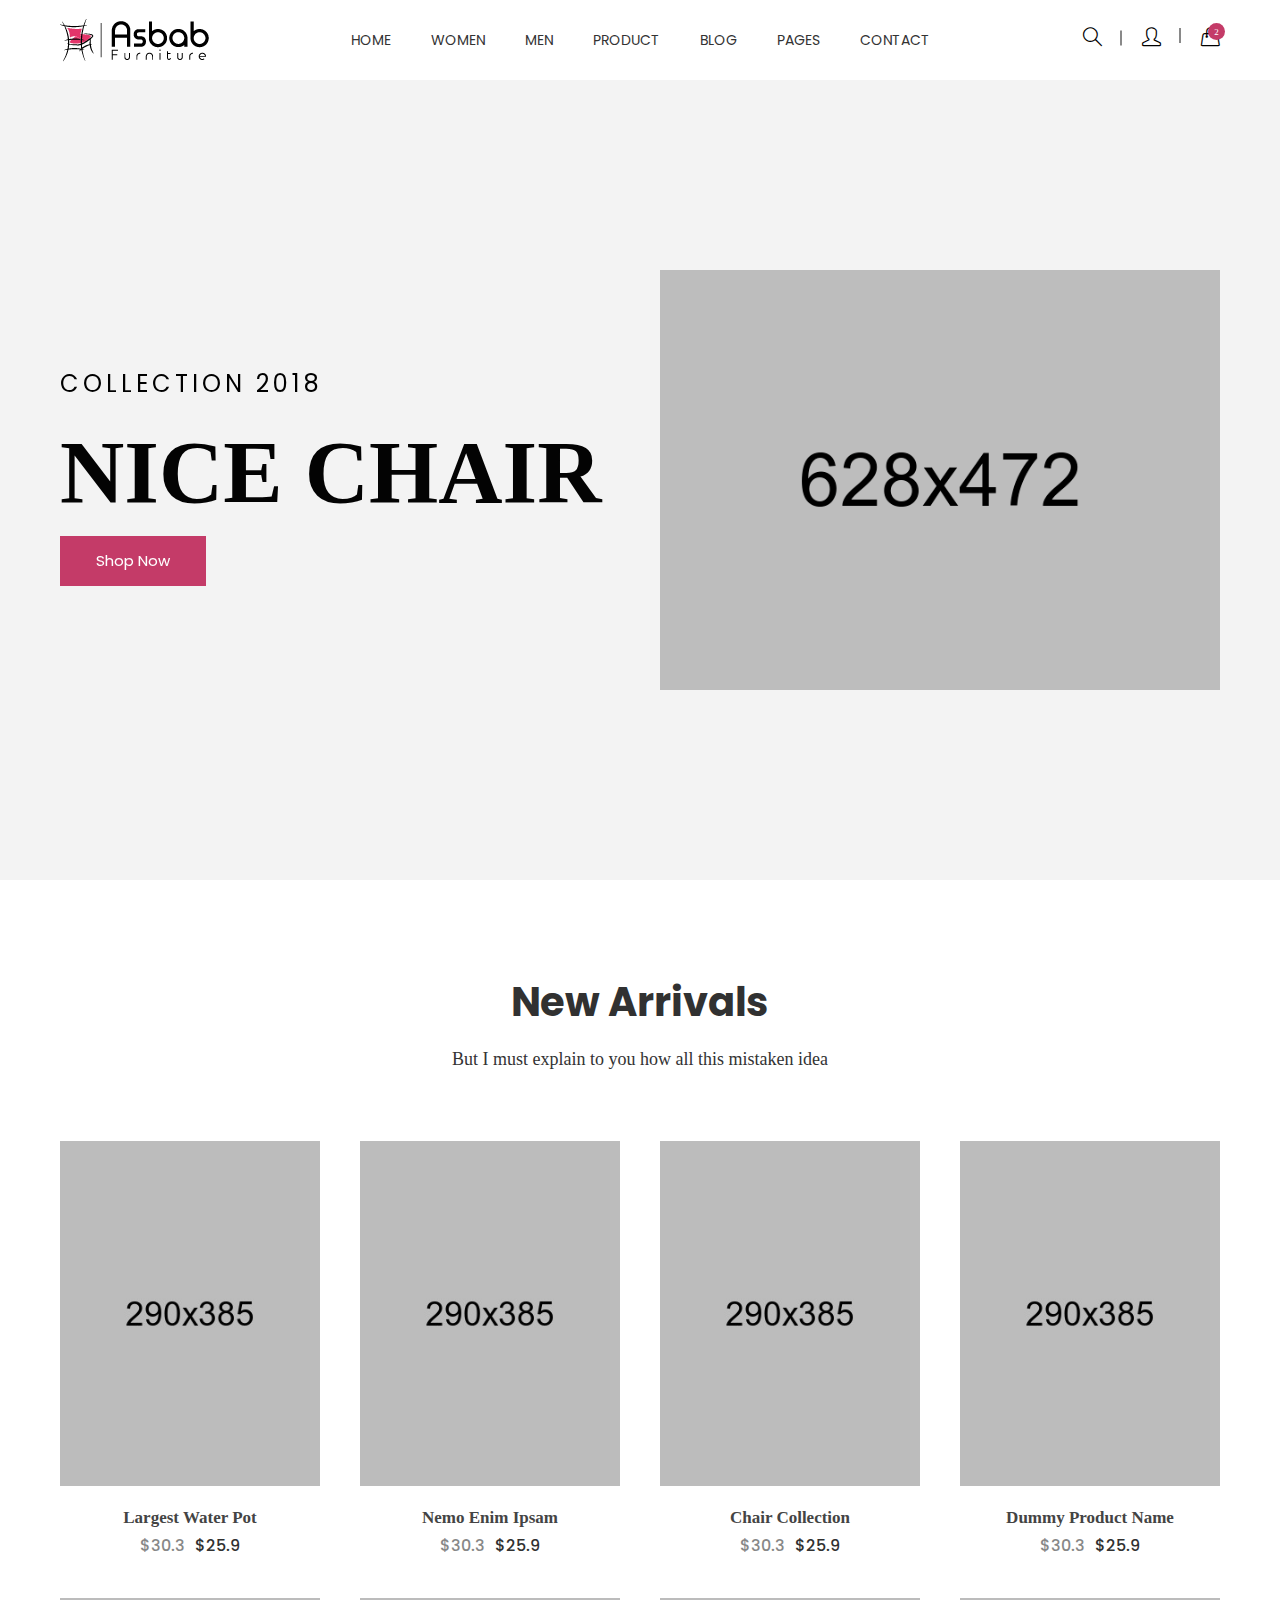
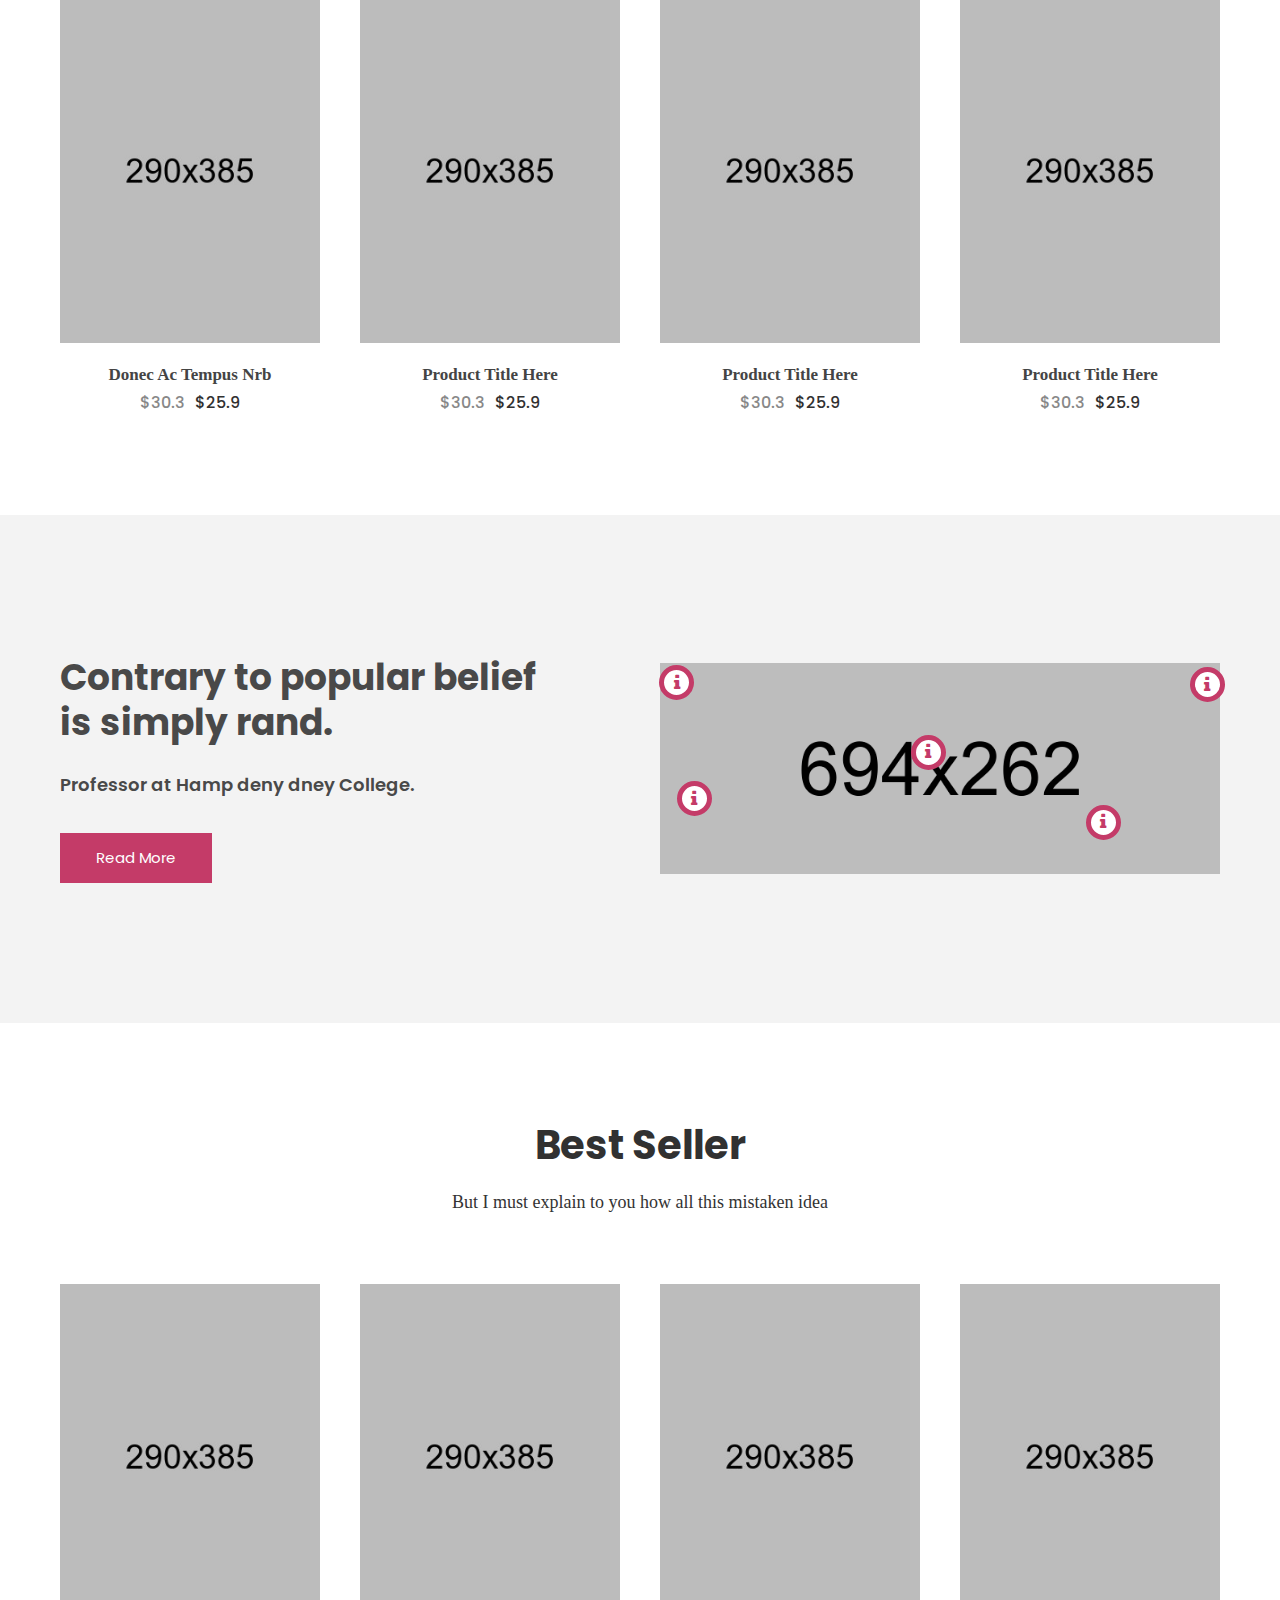
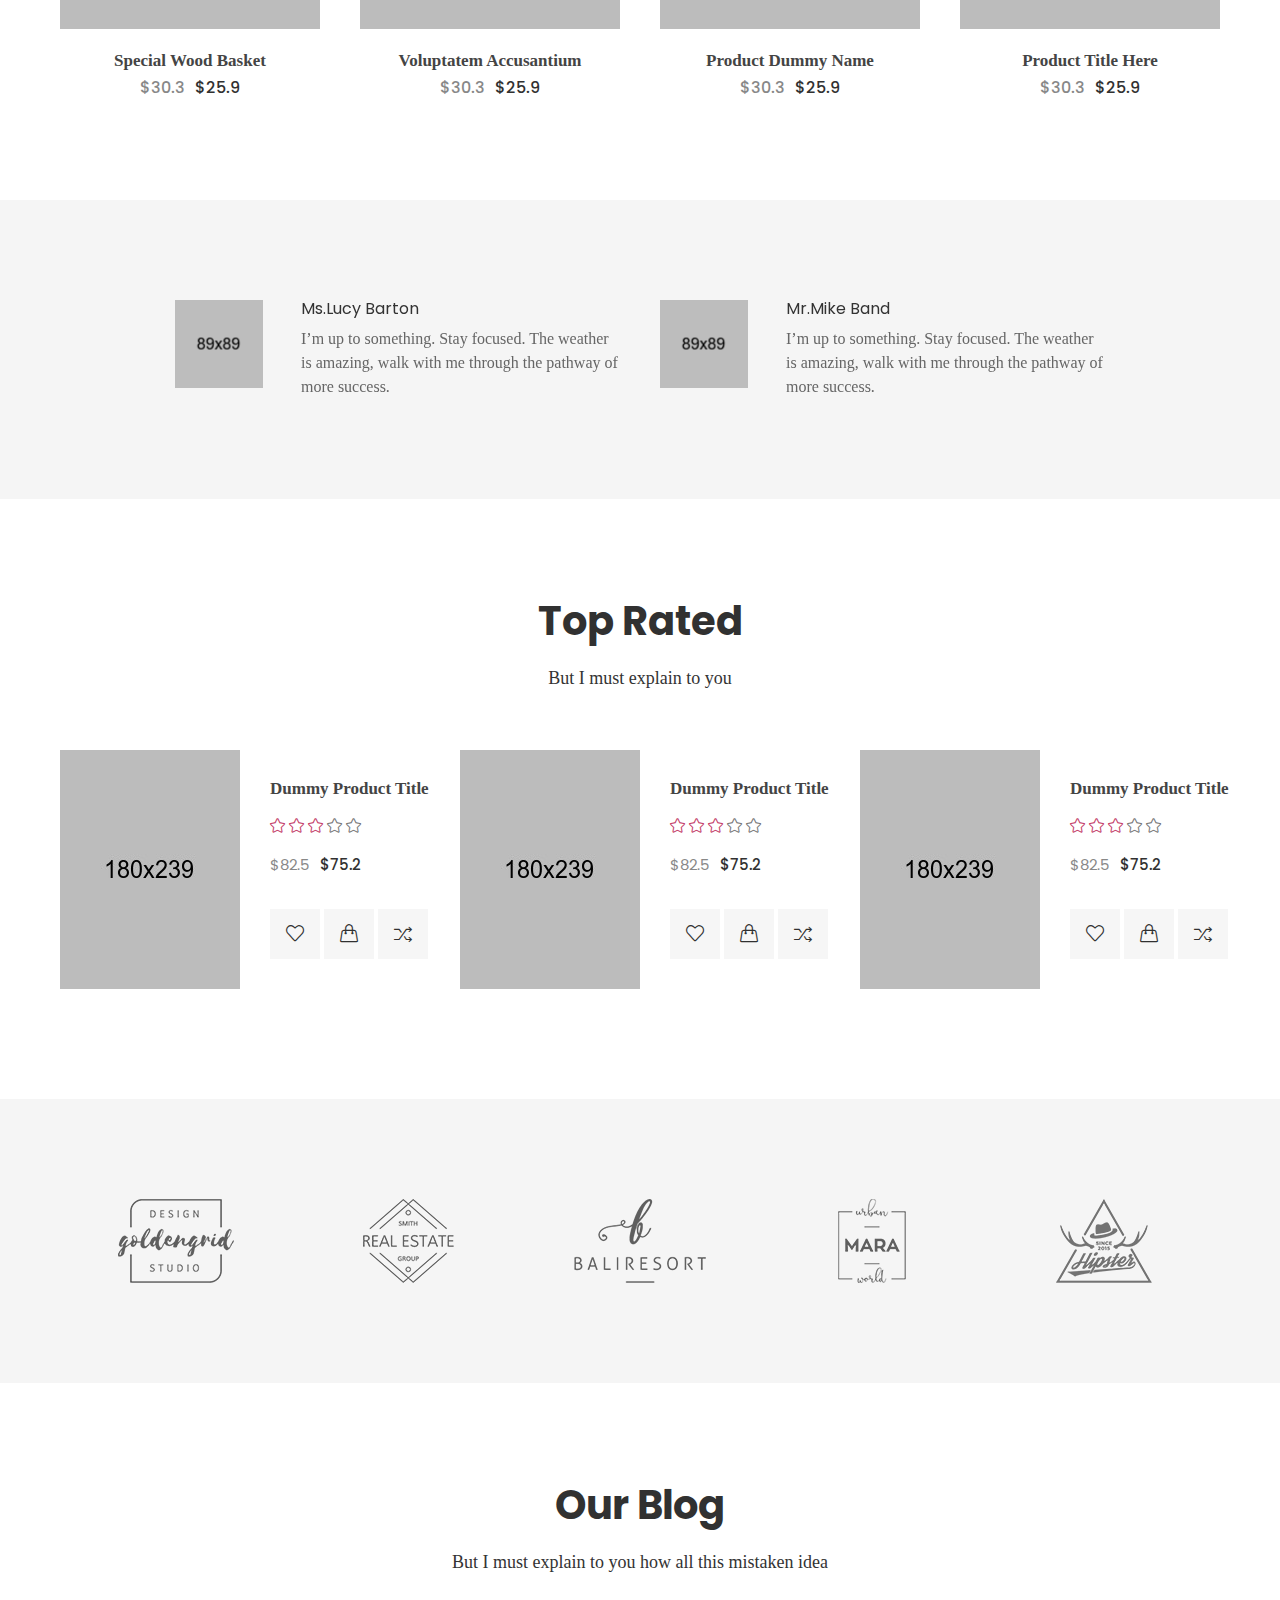
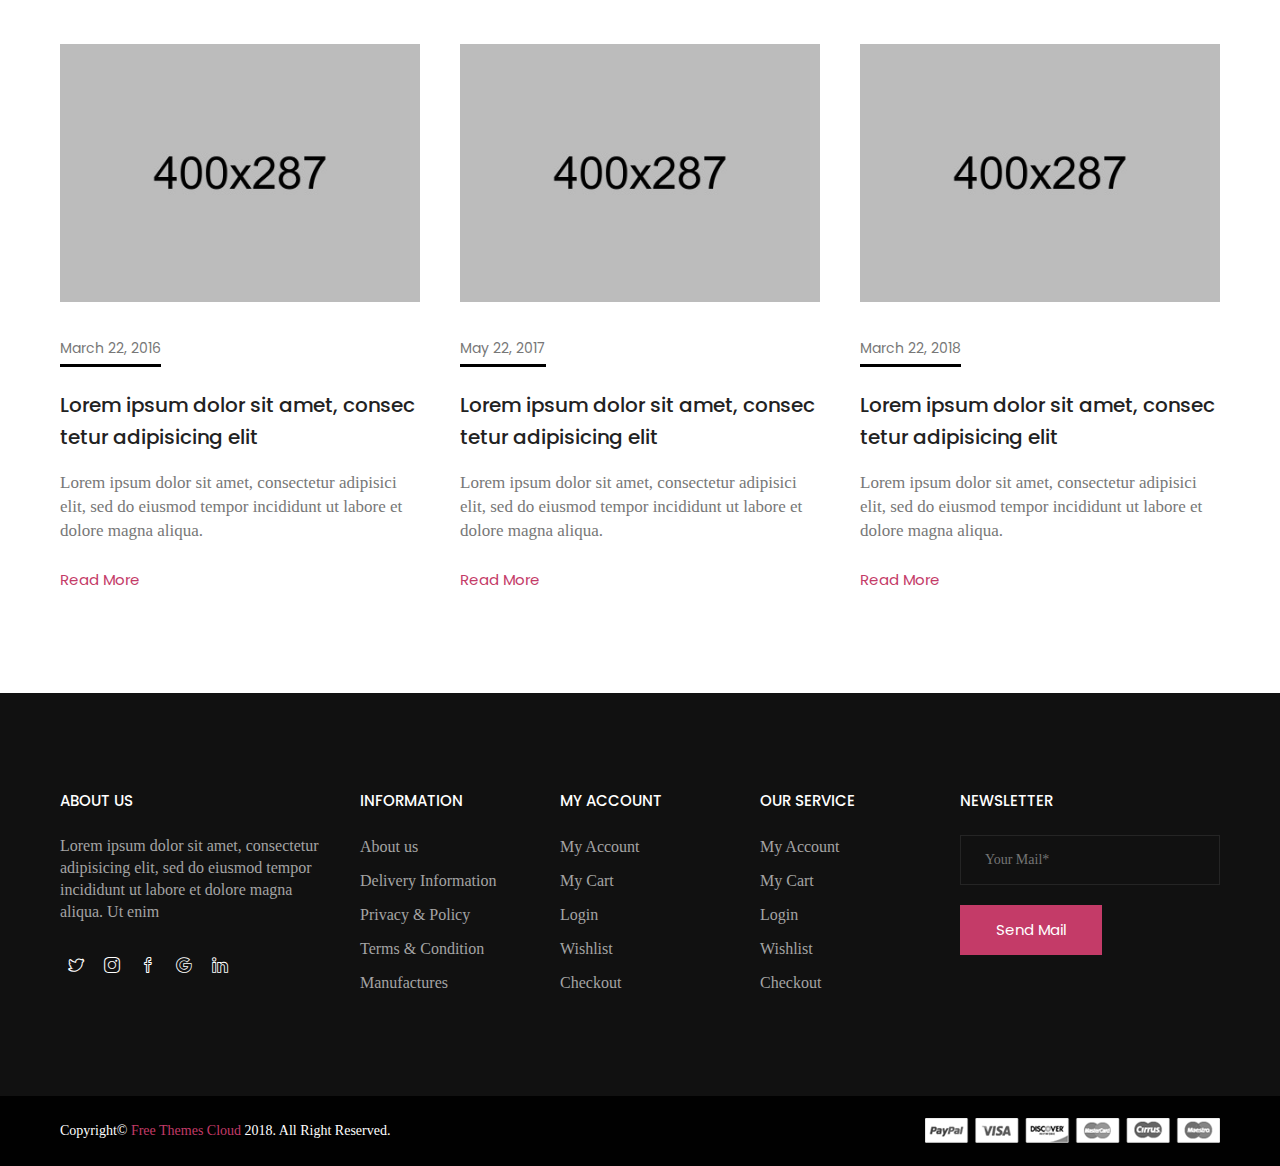
<file: html temps/index.html>
<!doctype html>
<html class="no-js" lang="en">
<head>
    <meta charset="utf-8">
    <meta http-equiv="x-ua-compatible" content="ie=edge">
    <title>Asbab - eCommerce HTML5 Templatee</title>
    <meta name="description" content="">
    <meta name="viewport" content="width=device-width, initial-scale=1">
    
    <!-- Place favicon.ico in the root directory -->
    <link rel="shortcut icon" type="image/x-icon" href="images/favicon.ico">
    <link rel="apple-touch-icon" href="apple-touch-icon.png">
    

    <!-- All css files are included here. -->
    <!-- Bootstrap fremwork main css -->
    <link rel="stylesheet" href="css/bootstrap.min.css">
    <!-- Owl Carousel min css -->
    <link rel="stylesheet" href="css/owl.carousel.min.css">
    <link rel="stylesheet" href="css/owl.theme.default.min.css">
    <!-- This core.css file contents all plugings css file. -->
    <link rel="stylesheet" href="css/core.css">
    <!-- Theme shortcodes/elements style -->
    <link rel="stylesheet" href="css/shortcode/shortcodes.css">
    <!-- Theme main style -->
    <link rel="stylesheet" href="style.css">
    <!-- Responsive css -->
    <link rel="stylesheet" href="css/responsive.css">
    <!-- User style -->
    <link rel="stylesheet" href="css/custom.css">


    <!-- Modernizr JS -->
    <script src="js/vendor/modernizr-3.5.0.min.js"></script>
</head>

<body>
    <!--[if lt IE 8]>
        <p class="browserupgrade">You are using an <strong>outdated</strong> browser. Please <a href="http://browsehappy.com/">upgrade your browser</a> to improve your experience.</p>
    <![endif]-->  

    <!-- Body main wrapper start -->
    <div class="wrapper">
        <!-- Start Header Style -->
        <header id="htc__header" class="htc__header__area header--one">
            <!-- Start Mainmenu Area -->
            <div id="sticky-header-with-topbar" class="mainmenu__wrap sticky__header">
                <div class="container">
                    <div class="row">
                        <div class="menumenu__container clearfix">
                            <div class="col-lg-2 col-md-2 col-sm-3 col-xs-5"> 
                                <div class="logo">
                                     <a href="index.html"><img src="images/logo/4.png" alt="logo images"></a>
                                </div>
                            </div>
                            <div class="col-md-7 col-lg-8 col-sm-5 col-xs-3">
                                <nav class="main__menu__nav hidden-xs hidden-sm">
                                    <ul class="main__menu">
                                        <li class="drop"><a href="index.html">Home</a></li>
                                        <li class="drop"><a href="#">women</a>
                                            <ul class="dropdown mega_dropdown">
                                                <!-- Start Single Mega MEnu -->
                                                <li><a class="mega__title" href="product-grid.html">Shop Pages</a>
                                                    <ul class="mega__item">
                                                        <li><a href="product-grid.html">Product Grid</a></li>
                                                        <li><a href="cart.html">cart</a></li>
                                                        <li><a href="checkout.html">checkout</a></li>
                                                        <li><a href="wishlist.html">wishlist</a></li>
                                                    </ul>
                                                </li>
                                                <!-- End Single Mega MEnu -->
                                                <!-- Start Single Mega MEnu -->
                                                <li><a class="mega__title" href="product-grid.html">Variable Product</a>
                                                    <ul class="mega__item">
                                                        <li><a href="#">Category</a></li>
                                                        <li><a href="#">My Account</a></li>
                                                        <li><a href="wishlist.html">Wishlist</a></li>
                                                        <li><a href="cart.html">Shopping Cart</a></li>
                                                        <li><a href="checkout.html">Checkout</a></li>
                                                    </ul>
                                                </li>
                                                <!-- End Single Mega MEnu -->
                                                <!-- Start Single Mega MEnu -->
                                                <li><a class="mega__title" href="product-grid.html">Product Types</a>
                                                    <ul class="mega__item">
                                                        <li><a href="#">Simple Product</a></li>
                                                        <li><a href="#">Variable Product</a></li>
                                                        <li><a href="#">Grouped Product</a></li>
                                                        <li><a href="#">Downloadable Product</a></li>
                                                        <li><a href="#">Simple Product</a></li>
                                                    </ul>
                                                </li>
                                                <!-- End Single Mega MEnu -->
                                            </ul>
                                        </li>
                                        <li class="drop"><a href="#">men</a>
                                            <ul class="dropdown mega_dropdown">
                                                <!-- Start Single Mega MEnu -->
                                                <li><a class="mega__title" href="product-grid.html">Shop Pages</a>
                                                    <ul class="mega__item">
                                                        <li><a href="product-grid.html">Product Grid</a></li>
                                                        <li><a href="cart.html">cart</a></li>
                                                        <li><a href="checkout.html">checkout</a></li>
                                                        <li><a href="wishlist.html">wishlist</a></li>
                                                    </ul>
                                                </li>
                                                <!-- End Single Mega MEnu -->
                                                <!-- Start Single Mega MEnu -->
                                                <li><a class="mega__title" href="product-grid.html">Variable Product</a>
                                                    <ul class="mega__item">
                                                        <li><a href="#">Category</a></li>
                                                        <li><a href="#">My Account</a></li>
                                                        <li><a href="wishlist.html">Wishlist</a></li>
                                                        <li><a href="cart.html">Shopping Cart</a></li>
                                                        <li><a href="checkout.html">Checkout</a></li>
                                                    </ul>
                                                </li>
                                                <!-- End Single Mega MEnu -->
                                                <!-- Start Single Mega MEnu -->
                                                <li><a class="mega__title" href="product-grid.html">Product Types</a>
                                                    <ul class="mega__item">
                                                        <li><a href="#">Simple Product</a></li>
                                                        <li><a href="#">Variable Product</a></li>
                                                        <li><a href="#">Grouped Product</a></li>
                                                        <li><a href="#">Downloadable Product</a></li>
                                                        <li><a href="#">Simple Product</a></li>
                                                    </ul>
                                                </li>
                                                <!-- End Single Mega MEnu -->
                                            </ul>
                                        </li>
                                        <li class="drop"><a href="#">Product</a>
                                            <ul class="dropdown">
                                                <li><a href="product-grid.html">Product Grid</a></li>
                                                <li><a href="product-details.html">Product Details</a></li>
                                            </ul>
                                        </li>
                                        <li class="drop"><a href="blog.html">blog</a>
                                            <ul class="dropdown">
                                                <li><a href="blog.html">Blog Grid</a></li>
                                                <li><a href="blog-details.html">Blog Details</a></li>
                                            </ul>
                                        </li>
                                        <li class="drop"><a href="#">Pages</a>
                                            <ul class="dropdown">
                                                <li><a href="blog.html">Blog</a></li>
                                                <li><a href="blog-details.html">Blog Details</a></li>
                                                <li><a href="cart.html">Cart page</a></li>
                                                <li><a href="checkout.html">checkout</a></li>
                                                <li><a href="contact.html">contact</a></li>
                                                <li><a href="product-grid.html">product grid</a></li>
                                                <li><a href="product-details.html">product details</a></li>
                                                <li><a href="wishlist.html">wishlist</a></li>
                                            </ul>
                                        </li>
                                        <li><a href="contact.html">contact</a></li>
                                    </ul>
                                </nav>

                                <div class="mobile-menu clearfix visible-xs visible-sm">
                                    <nav id="mobile_dropdown">
                                        <ul>
                                            <li><a href="index.html">Home</a></li>
                                            <li><a href="blog.html">blog</a></li>
                                            <li><a href="#">pages</a>
                                                <ul>
                                                    <li><a href="blog.html">Blog</a></li>
                                                    <li><a href="blog-details.html">Blog Details</a></li>
                                                    <li><a href="cart.html">Cart page</a></li>
                                                    <li><a href="checkout.html">checkout</a></li>
                                                    <li><a href="contact.html">contact</a></li>
                                                    <li><a href="product-grid.html">product grid</a></li>
                                                    <li><a href="product-details.html">product details</a></li>
                                                    <li><a href="wishlist.html">wishlist</a></li>
                                                </ul>
                                            </li>
                                            <li><a href="contact.html">contact</a></li>
                                        </ul>
                                    </nav>
                                </div>  
                            </div>
                            <div class="col-md-3 col-lg-2 col-sm-4 col-xs-4">
                                <div class="header__right">
                                    <div class="header__search search search__open">
                                        <a href="#"><i class="icon-magnifier icons"></i></a>
                                    </div>
                                    <div class="header__account">
                                        <a href="login.html"><i class="icon-user icons"></i></a>
                                    </div>
                                    <div class="htc__shopping__cart">
                                        <a class="cart__menu" href="#"><i class="icon-handbag icons"></i></a>
                                        <a href="#"><span class="htc__qua">2</span></a>
                                    </div>
                                </div>
                            </div>
                        </div>
                    </div>
                    <div class="mobile-menu-area"></div>
                </div>
            </div>
            <!-- End Mainmenu Area -->
        </header>
        <!-- End Header Area -->

        <div class="body__overlay"></div>
        <!-- Start Offset Wrapper -->
        <div class="offset__wrapper">
            <!-- Start Search Popap -->
            <div class="search__area">
                <div class="container" >
                    <div class="row" >
                        <div class="col-md-12" >
                            <div class="search__inner">
                                <form action="#" method="get">
                                    <input placeholder="Search here... " type="text">
                                    <button type="submit"></button>
                                </form>
                                <div class="search__close__btn">
                                    <span class="search__close__btn_icon"><i class="zmdi zmdi-close"></i></span>
                                </div>
                            </div>
                        </div>
                    </div>
                </div>
            </div>
            <!-- End Search Popap -->
            <!-- Start Cart Panel -->
            <div class="shopping__cart">
                <div class="shopping__cart__inner">
                    <div class="offsetmenu__close__btn">
                        <a href="#"><i class="zmdi zmdi-close"></i></a>
                    </div>
                    <div class="shp__cart__wrap">
                        <div class="shp__single__product">
                            <div class="shp__pro__thumb">
                                <a href="#">
                                    <img src="images/product-2/sm-smg/1.jpg" alt="product images">
                                </a>
                            </div>
                            <div class="shp__pro__details">
                                <h2><a href="product-details.html">BO&Play Wireless Speaker</a></h2>
                                <span class="quantity">QTY: 1</span>
                                <span class="shp__price">$105.00</span>
                            </div>
                            <div class="remove__btn">
                                <a href="#" title="Remove this item"><i class="zmdi zmdi-close"></i></a>
                            </div>
                        </div>
                        <div class="shp__single__product">
                            <div class="shp__pro__thumb">
                                <a href="#">
                                    <img src="images/product-2/sm-smg/2.jpg" alt="product images">
                                </a>
                            </div>
                            <div class="shp__pro__details">
                                <h2><a href="product-details.html">Brone Candle</a></h2>
                                <span class="quantity">QTY: 1</span>
                                <span class="shp__price">$25.00</span>
                            </div>
                            <div class="remove__btn">
                                <a href="#" title="Remove this item"><i class="zmdi zmdi-close"></i></a>
                            </div>
                        </div>
                    </div>
                    <ul class="shoping__total">
                        <li class="subtotal">Subtotal:</li>
                        <li class="total__price">$130.00</li>
                    </ul>
                    <ul class="shopping__btn">
                        <li><a href="cart.html">View Cart</a></li>
                        <li class="shp__checkout"><a href="checkout.html">Checkout</a></li>
                    </ul>
                </div>
            </div>
            <!-- End Cart Panel -->
        </div>
        <!-- End Offset Wrapper -->
        <!-- Start Slider Area -->
        <div class="slider__container slider--one bg__cat--3">
            <div class="slide__container slider__activation__wrap owl-carousel">
                <!-- Start Single Slide -->
                <div class="single__slide animation__style01 slider__fixed--height">
                    <div class="container">
                        <div class="row align-items__center">
                            <div class="col-md-7 col-sm-7 col-xs-12 col-lg-6">
                                <div class="slide">
                                    <div class="slider__inner">
                                        <h2>collection 2018</h2>
                                        <h1>NICE CHAIR</h1>
                                        <div class="cr__btn">
                                            <a href="cart.html">Shop Now</a>
                                        </div>
                                    </div>
                                </div>
                            </div>
                            <div class="col-lg-6 col-sm-5 col-xs-12 col-md-5">
                                <div class="slide__thumb">
                                    <img src="images/slider/fornt-img/1.png" alt="slider images">
                                </div>
                            </div>
                        </div>
                    </div>
                </div>
                <!-- End Single Slide -->
                <!-- Start Single Slide -->
                <div class="single__slide animation__style01 slider__fixed--height">
                    <div class="container">
                        <div class="row align-items__center">
                            <div class="col-md-7 col-sm-7 col-xs-12 col-lg-6">
                                <div class="slide">
                                    <div class="slider__inner">
                                        <h2>collection 2018</h2>
                                        <h1>NICE CHAIR</h1>
                                        <div class="cr__btn">
                                            <a href="cart.html">Shop Now</a>
                                        </div>
                                    </div>
                                </div>
                            </div>
                            <div class="col-lg-6 col-sm-5 col-xs-12 col-md-5">
                                <div class="slide__thumb">
                                    <img src="images/slider/fornt-img/2.png" alt="slider images">
                                </div>
                            </div>
                        </div>
                    </div>
                </div>
                <!-- End Single Slide -->
            </div>
        </div>
        <!-- Start Slider Area -->
        <!-- Start Category Area -->
        <section class="htc__category__area ptb--100">
            <div class="container">
                <div class="row">
                    <div class="col-xs-12">
                        <div class="section__title--2 text-center">
                            <h2 class="title__line">New Arrivals</h2>
                            <p>But I must explain to you how all this mistaken idea</p>
                        </div>
                    </div>
                </div>
                <div class="htc__product__container">
                    <div class="row">
                        <div class="product__list clearfix mt--30">
                            <!-- Start Single Category -->
                            <div class="col-md-4 col-lg-3 col-sm-4 col-xs-12">
                                <div class="category">
                                    <div class="ht__cat__thumb">
                                        <a href="product-details.html">
                                            <img src="images/product/1.jpg" alt="product images">
                                        </a>
                                    </div>
                                    <div class="fr__hover__info">
                                        <ul class="product__action">
                                            <li><a href="wishlist.html"><i class="icon-heart icons"></i></a></li>

                                            <li><a href="cart.html"><i class="icon-handbag icons"></i></a></li>

                                            <li><a href="#"><i class="icon-shuffle icons"></i></a></li>
                                        </ul>
                                    </div>
                                    <div class="fr__product__inner">
                                        <h4><a href="product-details.html">Largest Water Pot</a></h4>
                                        <ul class="fr__pro__prize">
                                            <li class="old__prize">$30.3</li>
                                            <li>$25.9</li>
                                        </ul>
                                    </div>
                                </div>
                            </div>
                            <!-- End Single Category -->
                            <!-- Start Single Category -->
                            <div class="col-md-4 col-lg-3 col-sm-4 col-xs-12">
                                <div class="category">
                                    <div class="ht__cat__thumb">
                                        <a href="product-details.html">
                                            <img src="images/product/2.jpg" alt="product images">
                                        </a>
                                    </div>
                                    <div class="fr__hover__info">
                                        <ul class="product__action">
                                            <li><a href="wishlist.html"><i class="icon-heart icons"></i></a></li>

                                            <li><a href="cart.html"><i class="icon-handbag icons"></i></a></li>

                                            <li><a href="#"><i class="icon-shuffle icons"></i></a></li>
                                        </ul>
                                    </div>
                                    <div class="fr__product__inner">
                                        <h4><a href="product-details.html">nemo enim ipsam</a></h4>
                                        <ul class="fr__pro__prize">
                                            <li class="old__prize">$30.3</li>
                                            <li>$25.9</li>
                                        </ul>
                                    </div>
                                </div>
                            </div>
                            <!-- End Single Category -->
                            <!-- Start Single Category -->
                            <div class="col-md-4 col-lg-3 col-sm-4 col-xs-12">
                                <div class="category">
                                    <div class="ht__cat__thumb">
                                        <a href="product-details.html">
                                            <img src="images/product/3.jpg" alt="product images">
                                        </a>
                                    </div>
                                    <div class="fr__hover__info">
                                        <ul class="product__action">
                                            <li><a href="wishlist.html"><i class="icon-heart icons"></i></a></li>

                                            <li><a href="cart.html"><i class="icon-handbag icons"></i></a></li>

                                            <li><a href="#"><i class="icon-shuffle icons"></i></a></li>
                                        </ul>
                                    </div>
                                    <div class="fr__product__inner">
                                        <h4><a href="product-details.html">Chair collection</a></h4>
                                        <ul class="fr__pro__prize">
                                            <li class="old__prize">$30.3</li>
                                            <li>$25.9</li>
                                        </ul>
                                    </div>
                                </div>
                            </div>
                            <!-- End Single Category -->
                            <!-- Start Single Category -->
                            <div class="col-md-4 col-lg-3 col-sm-4 col-xs-12">
                                <div class="category">
                                    <div class="ht__cat__thumb">
                                        <a href="product-details.html">
                                            <img src="images/product/4.jpg" alt="product images">
                                        </a>
                                    </div>
                                    <div class="fr__hover__info">
                                        <ul class="product__action">
                                            <li><a href="wishlist.html"><i class="icon-heart icons"></i></a></li>

                                            <li><a href="cart.html"><i class="icon-handbag icons"></i></a></li>

                                            <li><a href="#"><i class="icon-shuffle icons"></i></a></li>
                                        </ul>
                                    </div>
                                    <div class="fr__product__inner">
                                        <h4><a href="product-details.html">dummy Product name</a></h4>
                                        <ul class="fr__pro__prize">
                                            <li class="old__prize">$30.3</li>
                                            <li>$25.9</li>
                                        </ul>
                                    </div>
                                </div>
                            </div>
                            <!-- End Single Category -->
                            <!-- Start Single Category -->
                            <div class="col-md-4 col-lg-3 col-sm-4 col-xs-12">
                                <div class="category">
                                    <div class="ht__cat__thumb">
                                        <a href="product-details.html">
                                            <img src="images/product/5.jpg" alt="product images">
                                        </a>
                                    </div>
                                    <div class="fr__hover__info">
                                        <ul class="product__action">
                                            <li><a href="wishlist.html"><i class="icon-heart icons"></i></a></li>

                                            <li><a href="cart.html"><i class="icon-handbag icons"></i></a></li>

                                            <li><a href="#"><i class="icon-shuffle icons"></i></a></li>
                                        </ul>
                                    </div>
                                    <div class="fr__product__inner">
                                        <h4><a href="product-details.html">donec ac tempus nrb</a></h4>
                                        <ul class="fr__pro__prize">
                                            <li class="old__prize">$30.3</li>
                                            <li>$25.9</li>
                                        </ul>
                                    </div>
                                </div>
                            </div>
                            <!-- End Single Category -->
                            <!-- Start Single Category -->
                            <div class="col-md-4 col-lg-3 col-sm-4 col-xs-12">
                                <div class="category">
                                    <div class="ht__cat__thumb">
                                        <a href="product-details.html">
                                            <img src="images/product/6.jpg" alt="product images">
                                        </a>
                                    </div>
                                    <div class="fr__hover__info">
                                        <ul class="product__action">
                                            <li><a href="wishlist.html"><i class="icon-heart icons"></i></a></li>

                                            <li><a href="cart.html"><i class="icon-handbag icons"></i></a></li>

                                            <li><a href="#"><i class="icon-shuffle icons"></i></a></li>
                                        </ul>
                                    </div>
                                    <div class="fr__product__inner">
                                        <h4><a href="product-details.html">Product Title Here </a></h4>
                                        <ul class="fr__pro__prize">
                                            <li class="old__prize">$30.3</li>
                                            <li>$25.9</li>
                                        </ul>
                                    </div>
                                </div>
                            </div>
                            <!-- End Single Category -->
                            <!-- Start Single Category -->
                            <div class="col-md-4 col-lg-3 col-sm-4 col-xs-12">
                                <div class="category">
                                    <div class="ht__cat__thumb">
                                        <a href="product-details.html">
                                            <img src="images/product/7.jpg" alt="product images">
                                        </a>
                                    </div>
                                    <div class="fr__hover__info">
                                        <ul class="product__action">
                                            <li><a href="wishlist.html"><i class="icon-heart icons"></i></a></li>

                                            <li><a href="cart.html"><i class="icon-handbag icons"></i></a></li>

                                            <li><a href="#"><i class="icon-shuffle icons"></i></a></li>
                                        </ul>
                                    </div>
                                    <div class="fr__product__inner">
                                        <h4><a href="product-details.html">Product Title Here </a></h4>
                                        <ul class="fr__pro__prize">
                                            <li class="old__prize">$30.3</li>
                                            <li>$25.9</li>
                                        </ul>
                                    </div>
                                </div>
                            </div>
                            <!-- End Single Category -->
                            <!-- Start Single Category -->
                            <div class="col-md-4 col-lg-3 col-sm-4 col-xs-12">
                                <div class="category">
                                    <div class="ht__cat__thumb">
                                        <a href="product-details.html">
                                            <img src="images/product/8.jpg" alt="product images">
                                        </a>
                                    </div>
                                    <div class="fr__hover__info">
                                        <ul class="product__action">
                                            <li><a href="wishlist.html"><i class="icon-heart icons"></i></a></li>

                                            <li><a href="cart.html"><i class="icon-handbag icons"></i></a></li>

                                            <li><a href="#"><i class="icon-shuffle icons"></i></a></li>
                                        </ul>
                                    </div>
                                    <div class="fr__product__inner">
                                        <h4><a href="product-details.html">Product Title Here </a></h4>
                                        <ul class="fr__pro__prize">
                                            <li class="old__prize">$30.3</li>
                                            <li>$25.9</li>
                                        </ul>
                                    </div>
                                </div>
                            </div>
                            <!-- End Single Category -->
                        </div>
                    </div>
                </div>
            </div>
        </section>
        <!-- End Category Area -->
        <!-- Start Prize Good Area -->
        <section class="htc__good__sale bg__cat--3">
            <div class="container">
                <div class="row">
                    <div class="col-md-6 col-lg-6 col-sm-6 col-xs-12">
                        <div class="fr__prize__inner">
                            <h2>Contrary to popular belief is simply rand.</h2>
                            <h3>Professor at Hamp deny dney College.</h3>
                            <a class="fr__btn" href="#">Read More</a>
                        </div>
                    </div>
                    <div class="col-md-6 col-lg-6 col-sm-6 col-xs-12">
                        <div class="prize__inner">
                            <div class="prize__thumb">
                                <img src="images/banner/big-img/1.png" alt="banner images">
                            </div>
                            <div class="banner__info">
                                <div class="pointer__tooltip pointer--3 align-left">
                                    <div class="tooltip__box">
                                        <h4>Tooltip Left</h4>
                                        <p>Lorem ipsum pisaci volupt atem accusa saes ntisdumtiu loperm asaerks.</p>
                                    </div>
                                </div>
                                <div class="pointer__tooltip pointer--4 align-top">
                                    <div class="tooltip__box">
                                        <h4>Tooltip Top</h4>
                                        <p>Lorem ipsum pisaci volupt atem accusa saes ntisdumtiu loperm asaerks.</p>
                                    </div>
                                </div>
                                <div class="pointer__tooltip pointer--5 align-bottom">
                                    <div class="tooltip__box">
                                        <h4>Tooltip Bottom</h4>
                                        <p>Lorem ipsum pisaci volupt atem accusa saes ntisdumtiu loperm asaerks.</p>
                                    </div>
                                </div>
                                <div class="pointer__tooltip pointer--6 align-top">
                                    <div class="tooltip__box">
                                        <h4>Tooltip Bottom</h4>
                                        <p>Lorem ipsum pisaci volupt atem accusa saes ntisdumtiu loperm asaerks.</p>
                                    </div>
                                </div>
                                <div class="pointer__tooltip pointer--7 align-top">
                                    <div class="tooltip__box">
                                        <h4>Tooltip Bottom</h4>
                                        <p>Lorem ipsum pisaci volupt atem accusa saes ntisdumtiu loperm asaerks.</p>
                                    </div>
                                </div>
                            </div>
                        </div>
                    </div>
                </div>
            </div>
        </section>
        <!-- End Prize Good Area -->
        <!-- Start Product Area -->
        <section class="ftr__product__area ptb--100">
            <div class="container">
                <div class="row">
                    <div class="col-xs-12">
                        <div class="section__title--2 text-center">
                            <h2 class="title__line">Best Seller</h2>
                            <p>But I must explain to you how all this mistaken idea</p>
                        </div>
                    </div>
                </div>
                <div class="row">
                    <div class="product__wrap clearfix">
                        <!-- Start Single Category -->
                        <div class="col-md-4 col-lg-3 col-sm-4 col-xs-12">
                            <div class="category">
                                <div class="ht__cat__thumb">
                                    <a href="product-details.html">
                                        <img src="images/product/9.jpg" alt="product images">
                                    </a>
                                </div>
                                <div class="fr__hover__info">
                                    <ul class="product__action">
                                        <li><a href="wishlist.html"><i class="icon-heart icons"></i></a></li>

                                        <li><a href="cart.html"><i class="icon-handbag icons"></i></a></li>

                                        <li><a href="#"><i class="icon-shuffle icons"></i></a></li>
                                    </ul>
                                </div>
                                <div class="fr__product__inner">
                                    <h4><a href="product-details.html">Special Wood Basket</a></h4>
                                    <ul class="fr__pro__prize">
                                        <li class="old__prize">$30.3</li>
                                        <li>$25.9</li>
                                    </ul>
                                </div>
                            </div>
                        </div>
                        <!-- End Single Category -->
                        <!-- Start Single Category -->
                        <div class="col-md-4 col-lg-3 col-sm-4 col-xs-12">
                            <div class="category">
                                <div class="ht__cat__thumb">
                                    <a href="product-details.html">
                                        <img src="images/product/10.jpg" alt="product images">
                                    </a>
                                </div>
                                <div class="fr__hover__info">
                                    <ul class="product__action">
                                        <li><a href="wishlist.html"><i class="icon-heart icons"></i></a></li>

                                        <li><a href="cart.html"><i class="icon-handbag icons"></i></a></li>

                                        <li><a href="#"><i class="icon-shuffle icons"></i></a></li>
                                    </ul>
                                </div>
                                <div class="fr__product__inner">
                                    <h4><a href="product-details.html">voluptatem accusantium</a></h4>
                                    <ul class="fr__pro__prize">
                                        <li class="old__prize">$30.3</li>
                                        <li>$25.9</li>
                                    </ul>
                                </div>
                            </div>
                        </div>
                        <!-- End Single Category -->
                        <!-- Start Single Category -->
                        <div class="col-md-4 col-lg-3 col-sm-4 col-xs-12">
                            <div class="category">
                                <div class="ht__cat__thumb">
                                    <a href="product-details.html">
                                        <img src="images/product/11.jpg" alt="product images">
                                    </a>
                                </div>
                                <div class="fr__hover__info">
                                    <ul class="product__action">
                                        <li><a href="wishlist.html"><i class="icon-heart icons"></i></a></li>

                                        <li><a href="cart.html"><i class="icon-handbag icons"></i></a></li>

                                        <li><a href="#"><i class="icon-shuffle icons"></i></a></li>
                                    </ul>
                                </div>
                                <div class="fr__product__inner">
                                    <h4><a href="product-details.html">Product Dummy Name</a></h4>
                                    <ul class="fr__pro__prize">
                                        <li class="old__prize">$30.3</li>
                                        <li>$25.9</li>
                                    </ul>
                                </div>
                            </div>
                        </div>
                        <!-- End Single Category -->
                        <!-- Start Single Category -->
                        <div class="col-md-4 col-lg-3 col-sm-4 col-xs-12">
                            <div class="category">
                                <div class="ht__cat__thumb">
                                    <a href="product-details.html">
                                        <img src="images/product/12.jpg" alt="product images">
                                    </a>
                                </div>
                                <div class="fr__hover__info">
                                    <ul class="product__action">
                                        <li><a href="wishlist.html"><i class="icon-heart icons"></i></a></li>

                                        <li><a href="cart.html"><i class="icon-handbag icons"></i></a></li>

                                        <li><a href="#"><i class="icon-shuffle icons"></i></a></li>
                                    </ul>
                                </div>
                                <div class="fr__product__inner">
                                    <h4><a href="product-details.html">Product Title Here </a></h4>
                                    <ul class="fr__pro__prize">
                                        <li class="old__prize">$30.3</li>
                                        <li>$25.9</li>
                                    </ul>
                                </div>
                            </div>
                        </div>
                        <!-- End Single Category -->
                    </div>
                </div>
            </div>
        </section>
        <!-- End Product Area -->
        <!-- Start Testimonial Area -->
        <section class="htc__testimonial__area bg__cat--4">
            <div class="container">
                <div class="row">
                    <div class="ht__testimonial__activation clearfix">
                        <!-- Start Single Testimonial -->
                        <div class="col-lg-6 col-md-6 single__tes">
                            <div class="testimonial">
                                <div class="testimonial__thumb">
                                    <img src="images/test/client/1.png" alt="testimonial images">
                                </div>
                                <div class="testimonial__details">
                                    <h4><a href="#">Mr.Mike Band</a></h4>
                                    <p>I’m up to something. Stay focused. The weather is amazing, walk with me through the pathway of more success. </p>
                                </div>
                            </div>
                        </div>
                        <!-- End Single Testimonial -->
                        <!-- Start Single Testimonial -->
                        <div class="col-lg-6 col-md-6 single__tes">
                            <div class="testimonial">
                                <div class="testimonial__thumb">
                                    <img src="images/test/client/2.png" alt="testimonial images">
                                </div>
                                <div class="testimonial__details">
                                    <h4><a href="#">Ms.Lucy Barton</a></h4>
                                    <p>I’m up to something. Stay focused. The weather is amazing, walk with me through the pathway of more success. </p>
                                </div>
                            </div>
                        </div>
                        <!-- End Single Testimonial -->
                        <!-- Start Single Testimonial -->
                        <div class="col-lg-6 col-md-6 single__tes">
                            <div class="testimonial">
                                <div class="testimonial__thumb">
                                    <img src="images/test/client/1.png" alt="testimonial images">
                                </div>
                                <div class="testimonial__details">
                                    <h4><a href="#">Ms.Lucy Barton</a></h4>
                                    <p>I’m up to something. Stay focused. The weather is amazing, walk with me through the pathway of more success. </p>
                                </div>
                            </div>
                        </div>
                        <!-- End Single Testimonial -->
                        <!-- Start Single Testimonial -->
                        <div class="col-lg-6 col-md-6 single__tes">
                            <div class="testimonial">
                                <div class="testimonial__thumb">
                                    <img src="images/test/client/2.png" alt="testimonial images">
                                </div>
                                <div class="testimonial__details">
                                    <h4><a href="#">Ms.Lucy Barton</a></h4>
                                    <p>I’m up to something. Stay focused. The weather is amazing, walk with me through the pathway of more success. </p>
                                </div>
                            </div>
                        </div>
                        <!-- End Single Testimonial -->
                    </div>
                </div>
            </div>
        </section>
        <!-- End Testimonial Area -->
        <!-- Start Top Rated Area -->
        <section class="top__rated__area bg__white pt--100 pb--110">
            <div class="container">
                <div class="row">
                    <div class="col-lg-12">
                        <div class="section__title--2 text-center">
                            <h2 class="title__line">Top Rated</h2>
                            <p>But I must explain to you</p>
                        </div>
                    </div>
                </div>
                <div class="row mt--20">
                    <!-- Start Single Product -->
                    <div class="col-lg-4 col-md-6 col-sm-6 col-xs-12">
                        <div class="htc__best__product">
                            <div class="htc__best__pro__thumb">
                                <a href="product-details.html">
                                    <img src="images/product-2/sm-img-2/1.jpg" alt="small product">
                                </a>
                            </div>
                            <div class="htc__best__product__details">
                                <h2><a href="product-details.html">dummy Product title</a></h2>
                                <ul class="rating">
                                    <li><i class="icon-star icons"></i></li>
                                    <li><i class="icon-star icons"></i></li>
                                    <li><i class="icon-star icons"></i></li>
                                    <li class="old"><i class="icon-star icons"></i></li>
                                    <li class="old"><i class="icon-star icons"></i></li>
                                </ul>
                                <ul  class="top__pro__prize">
                                    <li class="old__prize">$82.5</li>
                                    <li>$75.2</li>
                                </ul>
                                <div class="best__product__action">
                                    <ul class="product__action--dft">
                                        <li><a href="wishlist.html"><i class="icon-heart icons"></i></a></li>
                                        <li><a href="cart.html"><i class="icon-handbag icons"></i></a></li>
                                        <li><a href="#"><i class="icon-shuffle icons"></i></a></li>
                                    </ul>
                                </div>
                            </div>
                        </div>
                    </div>
                    <!-- End Single Product -->
                    <!-- Start Single Product -->
                    <div class="col-lg-4 col-md-6 col-sm-6 col-xs-12">
                        <div class="htc__best__product">
                            <div class="htc__best__pro__thumb">
                                <a href="product-details.html">
                                    <img src="images/product-2/sm-img-2/2.jpg" alt="small product">
                                </a>
                            </div>
                            <div class="htc__best__product__details">
                                <h2><a href="product-details.html">dummy Product title</a></h2>
                                <ul class="rating">
                                    <li><i class="icon-star icons"></i></li>
                                    <li><i class="icon-star icons"></i></li>
                                    <li><i class="icon-star icons"></i></li>
                                    <li class="old"><i class="icon-star icons"></i></li>
                                    <li class="old"><i class="icon-star icons"></i></li>
                                </ul>
                                <ul  class="top__pro__prize">
                                    <li class="old__prize">$82.5</li>
                                    <li>$75.2</li>
                                </ul>
                                <div class="best__product__action">
                                    <ul class="product__action--dft">
                                        <li><a href="wishlist.html"><i class="icon-heart icons"></i></a></li>
                                        <li><a href="cart.html"><i class="icon-handbag icons"></i></a></li>
                                        <li><a href="#"><i class="icon-shuffle icons"></i></a></li>
                                    </ul>
                                </div>
                            </div>
                        </div>
                    </div>
                    <!-- End Single Product -->
                    <!-- Start Single Product -->
                    <div class="col-lg-4 col-md-6 col-sm-6 col-xs-12">
                        <div class="htc__best__product">
                            <div class="htc__best__pro__thumb">
                                <a href="product-details.html">
                                    <img src="images/product-2/sm-img-2/3.jpg" alt="small product">
                                </a>
                            </div>
                            <div class="htc__best__product__details">
                                <h2><a href="product-details.html">dummy Product title</a></h2>
                                <ul class="rating">
                                    <li><i class="icon-star icons"></i></li>
                                    <li><i class="icon-star icons"></i></li>
                                    <li><i class="icon-star icons"></i></li>
                                    <li class="old"><i class="icon-star icons"></i></li>
                                    <li class="old"><i class="icon-star icons"></i></li>
                                </ul>
                                <ul  class="top__pro__prize">
                                    <li class="old__prize">$82.5</li>
                                    <li>$75.2</li>
                                </ul>
                                <div class="best__product__action">
                                    <ul class="product__action--dft">
                                        <li><a href="wishlist.html"><i class="icon-heart icons"></i></a></li>
                                        <li><a href="cart.html"><i class="icon-handbag icons"></i></a></li>
                                        <li><a href="#"><i class="icon-shuffle icons"></i></a></li>
                                    </ul>
                                </div>
                            </div>
                        </div>
                    </div>
                    <!-- End Single Product -->
                </div>
            </div>
        </section>
        <!-- End Top Rated Area -->
        <!-- Start Brand Area -->
        <div class="htc__brand__area bg__cat--4">
            <div class="container">
                <div class="row">
                    <div class="col-md-12">
                        <div class="ht__brand__inner">
                            <ul class="brand__list owl-carousel clearfix">
                                <li><a href="#"><img src="images/brand/1.png" alt="brand images"></a></li>
                                <li><a href="#"><img src="images/brand/2.png" alt="brand images"></a></li>
                                <li><a href="#"><img src="images/brand/3.png" alt="brand images"></a></li>
                                <li><a href="#"><img src="images/brand/4.png" alt="brand images"></a></li>
                                <li><a href="#"><img src="images/brand/5.png" alt="brand images"></a></li>
                                <li><a href="#"><img src="images/brand/5.png" alt="brand images"></a></li>
                                <li><a href="#"><img src="images/brand/1.png" alt="brand images"></a></li>
                                <li><a href="#"><img src="images/brand/2.png" alt="brand images"></a></li>
                            </ul>
                        </div>
                    </div>
                </div>
            </div>
        </div>
        <!-- End Brand Area -->
        <!-- Start Blog Area -->
        <section class="htc__blog__area bg__white ptb--100">
            <div class="container">
                <div class="row">
                    <div class="col-xs-12">
                        <div class="section__title--2 text-center">
                            <h2 class="title__line">Our Blog</h2>
                            <p>But I must explain to you how all this mistaken idea</p>
                        </div>
                    </div>
                </div>
                <div class="row">
                    <div class="ht__blog__wrap clearfix">
                        <!-- Start Single Blog -->
                        <div class="col-md-6 col-lg-4 col-sm-6 col-xs-12">
                            <div class="blog">
                                <div class="blog__thumb">
                                    <a href="blog-details.html">
                                        <img src="images/blog/blog-img/1.jpg" alt="blog images">
                                    </a>
                                </div>
                                <div class="blog__details">
                                    <div class="bl__date">
                                        <span>March 22, 2016</span>
                                    </div>
                                    <h2><a href="blog-details.html">Lorem ipsum dolor sit amet, consec tetur adipisicing elit</a></h2>
                                    <p>Lorem ipsum dolor sit amet, consectetur adipisici elit, sed do eiusmod tempor incididunt ut labore et dolore magna aliqua.</p>
                                    <div class="blog__btn">
                                        <a href="blog-details.html">Read More</a>
                                    </div>
                                </div>
                            </div>
                        </div>
                        <!-- End Single Blog -->
                        <!-- Start Single Blog -->
                        <div class="col-md-6 col-lg-4 col-sm-6 col-xs-12">
                            <div class="blog">
                                <div class="blog__thumb">
                                    <a href="blog-details.html">
                                        <img src="images/blog/blog-img/2.jpg" alt="blog images">
                                    </a>
                                </div>
                                <div class="blog__details">
                                    <div class="bl__date">
                                        <span>May 22, 2017</span>
                                    </div>
                                    <h2><a href="blog-details.html">Lorem ipsum dolor sit amet, consec tetur adipisicing elit</a></h2>
                                    <p>Lorem ipsum dolor sit amet, consectetur adipisici elit, sed do eiusmod tempor incididunt ut labore et dolore magna aliqua.</p>
                                    <div class="blog__btn">
                                        <a href="blog-details.html">Read More</a>
                                    </div>
                                </div>
                            </div>
                        </div>
                        <!-- End Single Blog -->
                        <!-- Start Single Blog -->
                        <div class="col-md-6 col-lg-4 col-sm-6 col-xs-12">
                            <div class="blog">
                                <div class="blog__thumb">
                                    <a href="blog-details.html">
                                        <img src="images/blog/blog-img/3.jpg" alt="blog images">
                                    </a>
                                </div>
                                <div class="blog__details">
                                    <div class="bl__date">
                                        <span>March 22, 2018</span>
                                    </div>
                                    <h2><a href="blog-details.html">Lorem ipsum dolor sit amet, consec tetur adipisicing elit</a></h2>
                                    <p>Lorem ipsum dolor sit amet, consectetur adipisici elit, sed do eiusmod tempor incididunt ut labore et dolore magna aliqua.</p>
                                    <div class="blog__btn">
                                        <a href="blog-details.html">Read More</a>
                                    </div>
                                </div>
                            </div>
                        </div>
                        <!-- End Single Blog -->
                    </div>
                </div>
            </div>
        </section>
        <!-- End Blog Area -->
        <!-- End Banner Area -->
        <!-- Start Footer Area -->
        <footer id="htc__footer">
            <!-- Start Footer Widget -->
            <div class="footer__container bg__cat--1">
                <div class="container">
                    <div class="row">
                        <!-- Start Single Footer Widget -->
                        <div class="col-md-3 col-sm-6 col-xs-12">
                            <div class="footer">
                                <h2 class="title__line--2">ABOUT US</h2>
                                <div class="ft__details">
                                    <p>Lorem ipsum dolor sit amet, consectetur adipisicing elit, sed do eiusmod tempor incididunt ut labore et dolore magna aliqua. Ut enim</p>
                                    <div class="ft__social__link">
                                        <ul class="social__link">
                                            <li><a href="#"><i class="icon-social-twitter icons"></i></a></li>

                                            <li><a href="#"><i class="icon-social-instagram icons"></i></a></li>

                                            <li><a href="#"><i class="icon-social-facebook icons"></i></a></li>

                                            <li><a href="#"><i class="icon-social-google icons"></i></a></li>

                                            <li><a href="#"><i class="icon-social-linkedin icons"></i></a></li>
                                        </ul>
                                    </div>
                                </div>
                            </div>
                        </div>
                        <!-- End Single Footer Widget -->
                        <!-- Start Single Footer Widget -->
                        <div class="col-md-2 col-sm-6 col-xs-12 xmt-40">
                            <div class="footer">
                                <h2 class="title__line--2">information</h2>
                                <div class="ft__inner">
                                    <ul class="ft__list">
                                        <li><a href="#">About us</a></li>
                                        <li><a href="#">Delivery Information</a></li>
                                        <li><a href="#">Privacy & Policy</a></li>
                                        <li><a href="#">Terms  & Condition</a></li>
                                        <li><a href="#">Manufactures</a></li>
                                    </ul>
                                </div>
                            </div>
                        </div>
                        <!-- End Single Footer Widget -->
                        <!-- Start Single Footer Widget -->
                        <div class="col-md-2 col-sm-6 col-xs-12 xmt-40 smt-40">
                            <div class="footer">
                                <h2 class="title__line--2">my account</h2>
                                <div class="ft__inner">
                                    <ul class="ft__list">
                                        <li><a href="#">My Account</a></li>
                                        <li><a href="cart.html">My Cart</a></li>
                                        <li><a href="#">Login</a></li>
                                        <li><a href="wishlist.html">Wishlist</a></li>
                                        <li><a href="checkout.html">Checkout</a></li>
                                    </ul>
                                </div>
                            </div>
                        </div>
                        <!-- End Single Footer Widget -->
                        <!-- Start Single Footer Widget -->
                        <div class="col-md-2 col-sm-6 col-xs-12 xmt-40 smt-40">
                            <div class="footer">
                                <h2 class="title__line--2">Our service</h2>
                                <div class="ft__inner">
                                    <ul class="ft__list">
                                        <li><a href="#">My Account</a></li>
                                        <li><a href="cart.html">My Cart</a></li>
                                        <li><a href="#">Login</a></li>
                                        <li><a href="wishlist.html">Wishlist</a></li>
                                        <li><a href="checkout.html">Checkout</a></li>
                                    </ul>
                                </div>
                            </div>
                        </div>
                        <!-- End Single Footer Widget -->
                        <!-- Start Single Footer Widget -->
                        <div class="col-md-3 col-sm-6 col-xs-12 xmt-40 smt-40">
                            <div class="footer">
                                <h2 class="title__line--2">NEWSLETTER </h2>
                                <div class="ft__inner">
                                    <div class="news__input">
                                        <input type="text" placeholder="Your Mail*">
                                        <div class="send__btn">
                                            <a class="fr__btn" href="#">Send Mail</a>
                                        </div>
                                    </div>
                                    
                                </div>
                            </div>
                        </div>
                        <!-- End Single Footer Widget -->
                    </div>
                </div>
            </div>
            <!-- End Footer Widget -->
            <!-- Start Copyright Area -->
            <div class="htc__copyright bg__cat--5">
                <div class="container">
                    <div class="row">
                        <div class="col-xs-12">
                            <div class="copyright__inner">
                                <p>Copyright© <a href="https://freethemescloud.com/">Free themes Cloud</a> 2018. All right reserved.</p>
                                <a href="#"><img src="images/others/shape/paypol.png" alt="payment images"></a>
                            </div>
                        </div>
                    </div>
                </div>
            </div>
            <!-- End Copyright Area -->
        </footer>
        <!-- End Footer Style -->
    </div>
    <!-- Body main wrapper end -->

    <!-- Placed js at the end of the document so the pages load faster -->

    <!-- jquery latest version -->
    <script src="js/vendor/jquery-3.2.1.min.js"></script>
    <!-- Bootstrap framework js -->
    <script src="js/bootstrap.min.js"></script>
    <!-- All js plugins included in this file. -->
    <script src="js/plugins.js"></script>
    <script src="js/slick.min.js"></script>
    <script src="js/owl.carousel.min.js"></script>
    <!-- Waypoints.min.js. -->
    <script src="js/waypoints.min.js"></script>
    <!-- Main js file that contents all jQuery plugins activation. -->
    <script src="js/main.js"></script>

</body>

</html>
</file>
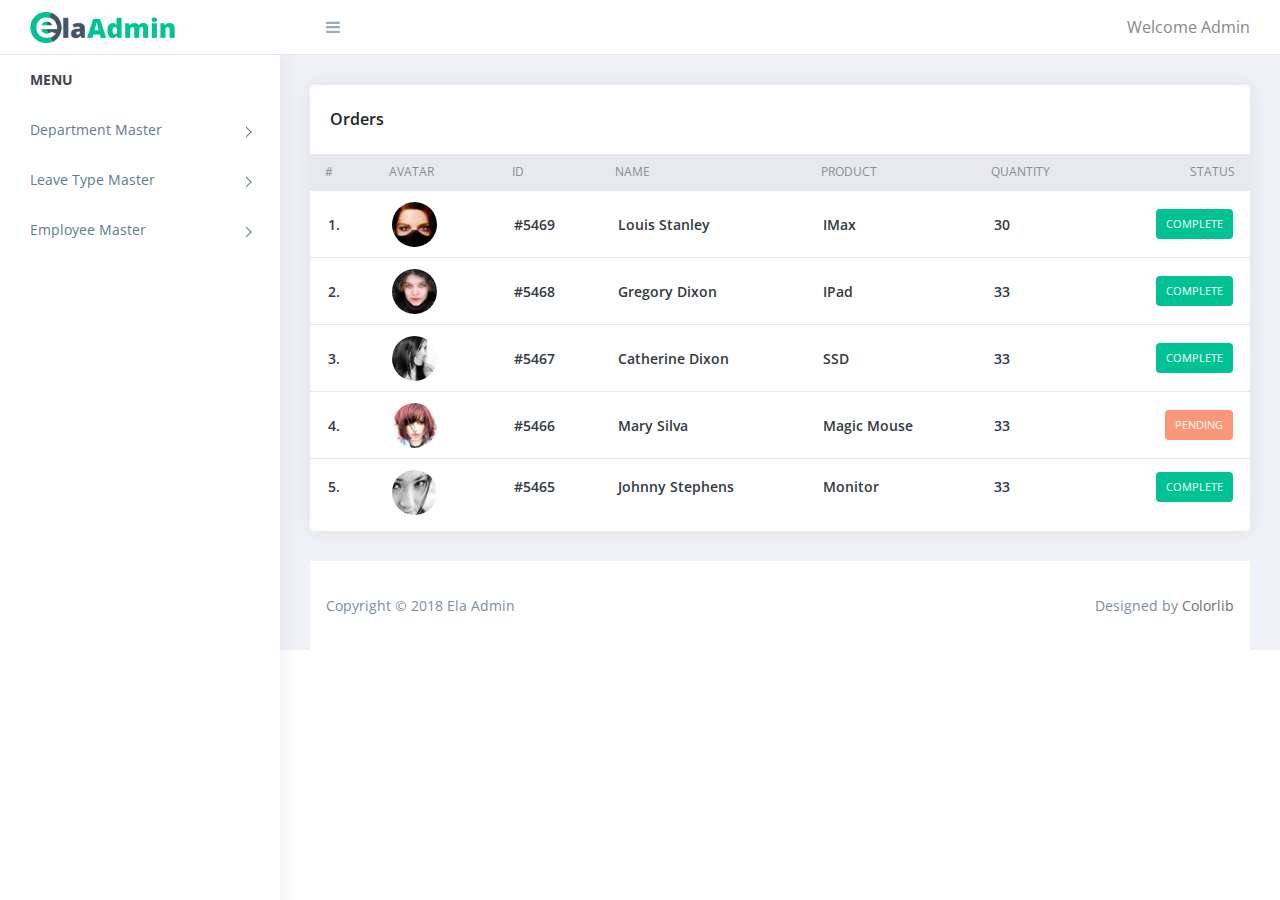
<file: admin/html/index.html>
<!doctype html>
<html class="no-js" lang="">
   <meta http-equiv="content-type" content="text/html;charset=UTF-8" />
   <head>
      <meta charset="utf-8">
      <meta http-equiv="X-UA-Compatible" content="IE=edge">
      <title>Dashboard Page</title>
      <meta name="viewport" content="width=device-width, initial-scale=1">
      <link rel="stylesheet" href="assets/css/normalize.css">
      <link rel="stylesheet" href="assets/css/bootstrap.min.css">
      <link rel="stylesheet" href="assets/css/font-awesome.min.css">
      <link rel="stylesheet" href="assets/css/themify-icons.css">
      <link rel="stylesheet" href="assets/css/pe-icon-7-filled.css">
      <link rel="stylesheet" href="assets/css/flag-icon.min.css">
      <link rel="stylesheet" href="assets/css/cs-skin-elastic.css">
      <link rel="stylesheet" href="assets/css/style.css">
      <link href='https://fonts.googleapis.com/css?family=Open+Sans:400,600,700,800' rel='stylesheet' type='text/css'>
   </head>
   <body>
      <aside id="left-panel" class="left-panel">
         <nav class="navbar navbar-expand-sm navbar-default">
            <div id="main-menu" class="main-menu collapse navbar-collapse">
               <ul class="nav navbar-nav">
                  <li class="menu-title">Menu</li>
                  <li class="menu-item-has-children dropdown">
                     <a href="#" > Department Master</a>
                  </li>
                  <li class="menu-item-has-children dropdown">
                     <a href="#" > Leave Type Master</a>
                  </li>
				  <li class="menu-item-has-children dropdown">
                     <a href="#" > Employee Master</a>
                  </li>
               </ul>
            </div>
         </nav>
      </aside>
      <div id="right-panel" class="right-panel">
         <header id="header" class="header">
            <div class="top-left">
               <div class="navbar-header">
                  <a class="navbar-brand" href="index.html"><img src="images/logo.png" alt="Logo"></a>
                  <a class="navbar-brand hidden" href="index.html"><img src="images/logo2.png" alt="Logo"></a>
                  <a id="menuToggle" class="menutoggle"><i class="fa fa-bars"></i></a>
               </div>
            </div>
            <div class="top-right">
               <div class="header-menu">
                  <div class="user-area dropdown float-right">
                     <a href="#" class="dropdown-toggle active" data-toggle="dropdown" aria-haspopup="true" aria-expanded="false">Welcome Admin</a>
                     <div class="user-menu dropdown-menu">
                        <a class="nav-link" href="#"><i class="fa fa-power-off"></i>Logout</a>
                     </div>
                  </div>
               </div>
            </div>
         </header>
         <div class="content pb-0">
            <div class="orders">
               <div class="row">
                  <div class="col-xl-12">
                     <div class="card">
                        <div class="card-body">
                           <h4 class="box-title">Orders </h4>
                        </div>
                        <div class="card-body--">
                           <div class="table-stats order-table ov-h">
                              <table class="table ">
                                 <thead>
                                    <tr>
                                       <th class="serial">#</th>
                                       <th class="avatar">Avatar</th>
                                       <th>ID</th>
                                       <th>Name</th>
                                       <th>Product</th>
                                       <th>Quantity</th>
                                       <th>Status</th>
                                    </tr>
                                 </thead>
                                 <tbody>
                                    <tr>
                                       <td class="serial">1.</td>
                                       <td class="avatar">
                                          <div class="round-img">
                                             <a href="#"><img class="rounded-circle" src="images/avatar/1.jpg" alt=""></a>
                                          </div>
                                       </td>
                                       <td> #5469 </td>
                                       <td> <span class="name">Louis Stanley</span> </td>
                                       <td> <span class="product">iMax</span> </td>
                                       <td><span class="count">231</span></td>
                                       <td>
                                          <span class="badge badge-complete">Complete</span>
                                       </td>
                                    </tr>
                                    <tr>
                                       <td class="serial">2.</td>
                                       <td class="avatar">
                                          <div class="round-img">
                                             <a href="#"><img class="rounded-circle" src="images/avatar/2.jpg" alt=""></a>
                                          </div>
                                       </td>
                                       <td> #5468 </td>
                                       <td> <span class="name">Gregory Dixon</span> </td>
                                       <td> <span class="product">iPad</span> </td>
                                       <td><span class="count">250</span></td>
                                       <td>
                                          <span class="badge badge-complete">Complete</span>
                                       </td>
                                    </tr>
                                    <tr>
                                       <td class="serial">3.</td>
                                       <td class="avatar">
                                          <div class="round-img">
                                             <a href="#"><img class="rounded-circle" src="images/avatar/3.jpg" alt=""></a>
                                          </div>
                                       </td>
                                       <td> #5467 </td>
                                       <td> <span class="name">Catherine Dixon</span> </td>
                                       <td> <span class="product">SSD</span> </td>
                                       <td><span class="count">250</span></td>
                                       <td>
                                          <span class="badge badge-complete">Complete</span>
                                       </td>
                                    </tr>
                                    <tr>
                                       <td class="serial">4.</td>
                                       <td class="avatar">
                                          <div class="round-img">
                                             <a href="#"><img class="rounded-circle" src="images/avatar/4.jpg" alt=""></a>
                                          </div>
                                       </td>
                                       <td> #5466 </td>
                                       <td> <span class="name">Mary Silva</span> </td>
                                       <td> <span class="product">Magic Mouse</span> </td>
                                       <td><span class="count">250</span></td>
                                       <td>
                                          <span class="badge badge-pending">Pending</span>
                                       </td>
                                    </tr>
                                    <tr class=" pb-0">
                                       <td class="serial">5.</td>
                                       <td class="avatar pb-0">
                                          <div class="round-img">
                                             <a href="#"><img class="rounded-circle" src="images/avatar/6.jpg" alt=""></a>
                                          </div>
                                       </td>
                                       <td> #5465 </td>
                                       <td> <span class="name">Johnny Stephens</span> </td>
                                       <td> <span class="product">Monitor</span> </td>
                                       <td><span class="count">250</span></td>
                                       <td>
                                          <span class="badge badge-complete">Complete</span>
                                       </td>
                                    </tr>
                                 </tbody>
                              </table>
                           </div>
                        </div>
                     </div>
                  </div>
               </div>
            </div>
		  </div>
         <div class="clearfix"></div>
         <footer class="site-footer">
            <div class="footer-inner bg-white">
               <div class="row">
                  <div class="col-sm-6">
                     Copyright &copy; 2018 Ela Admin
                  </div>
                  <div class="col-sm-6 text-right">
                     Designed by <a href="https://colorlib.com/">Colorlib</a>
                  </div>
               </div>
            </div>
         </footer>
      </div>
      <script src="assets/js/vendor/jquery-2.1.4.min.js" type="text/javascript"></script>
      <script src="assets/js/popper.min.js" type="text/javascript"></script>
      <script src="assets/js/plugins.js" type="text/javascript"></script>
      <script src="assets/js/main.js" type="text/javascript"></script>
   </body>
</html>
</file>
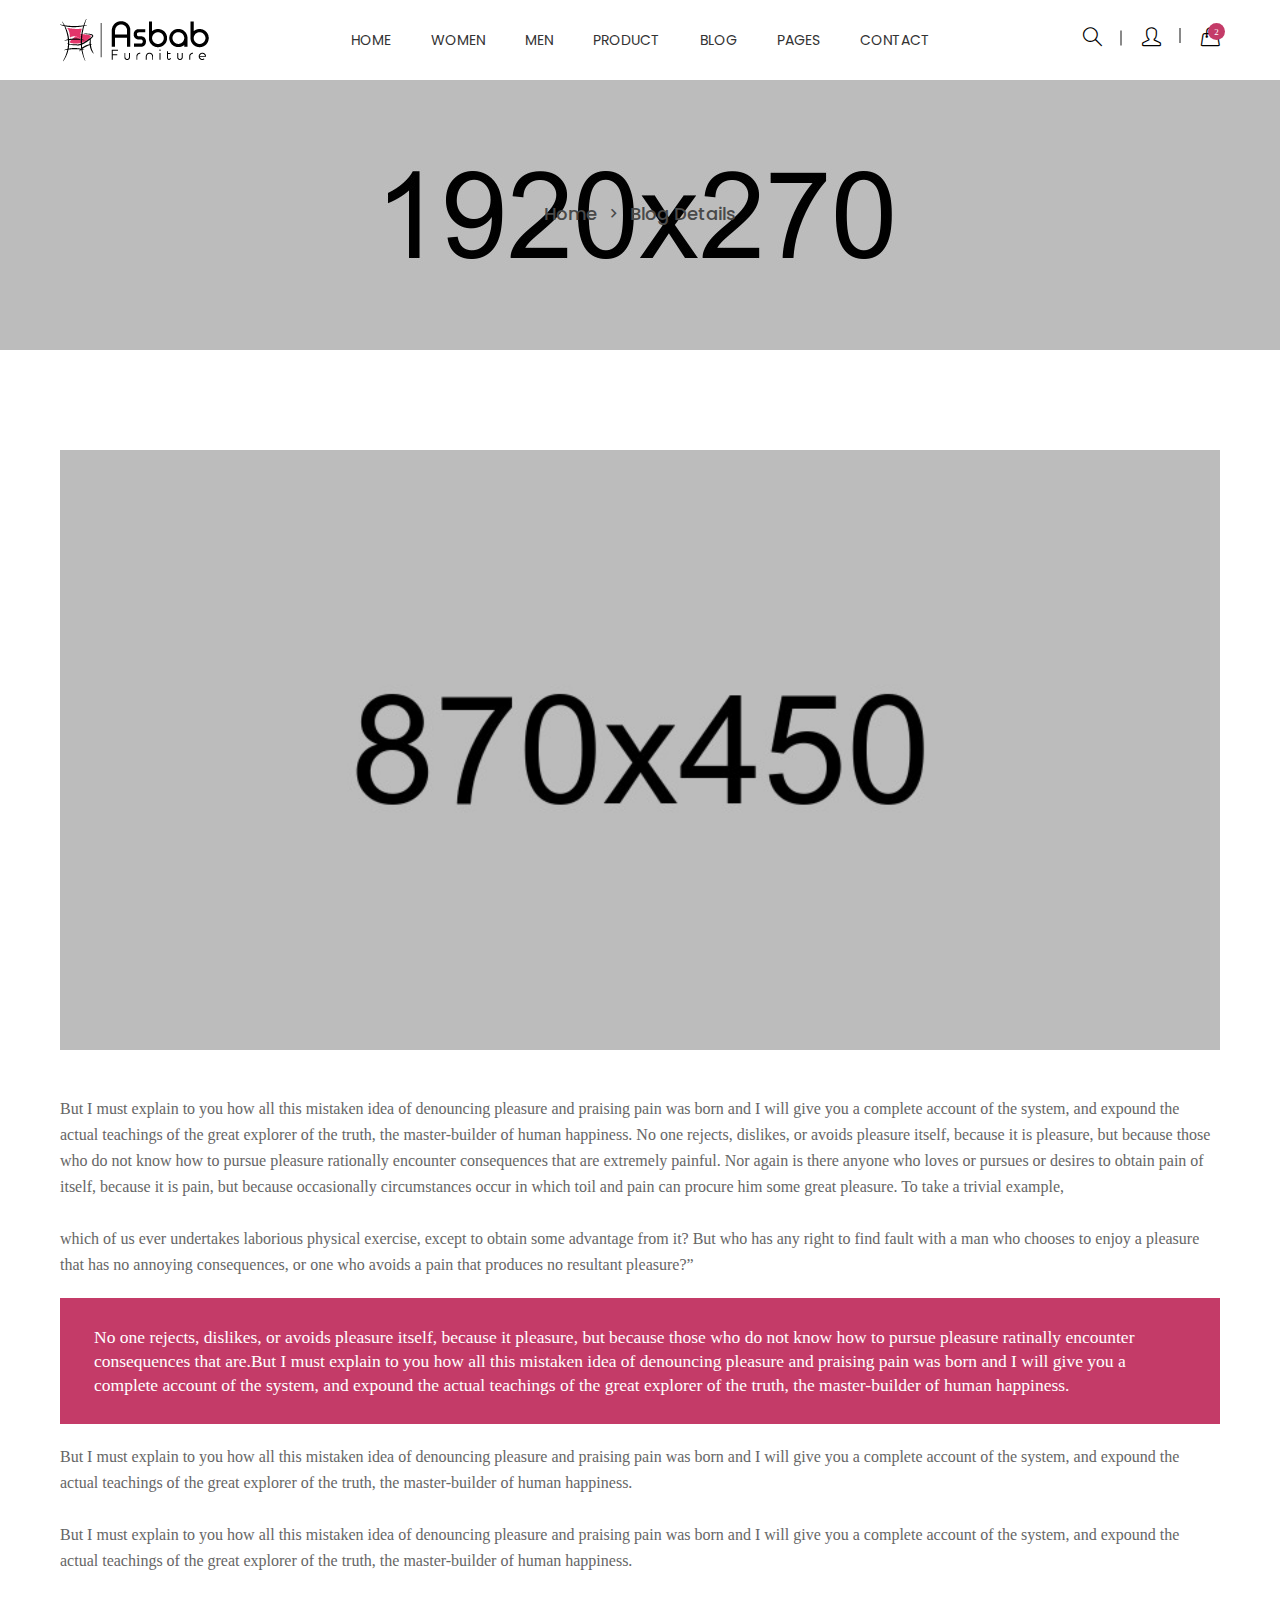
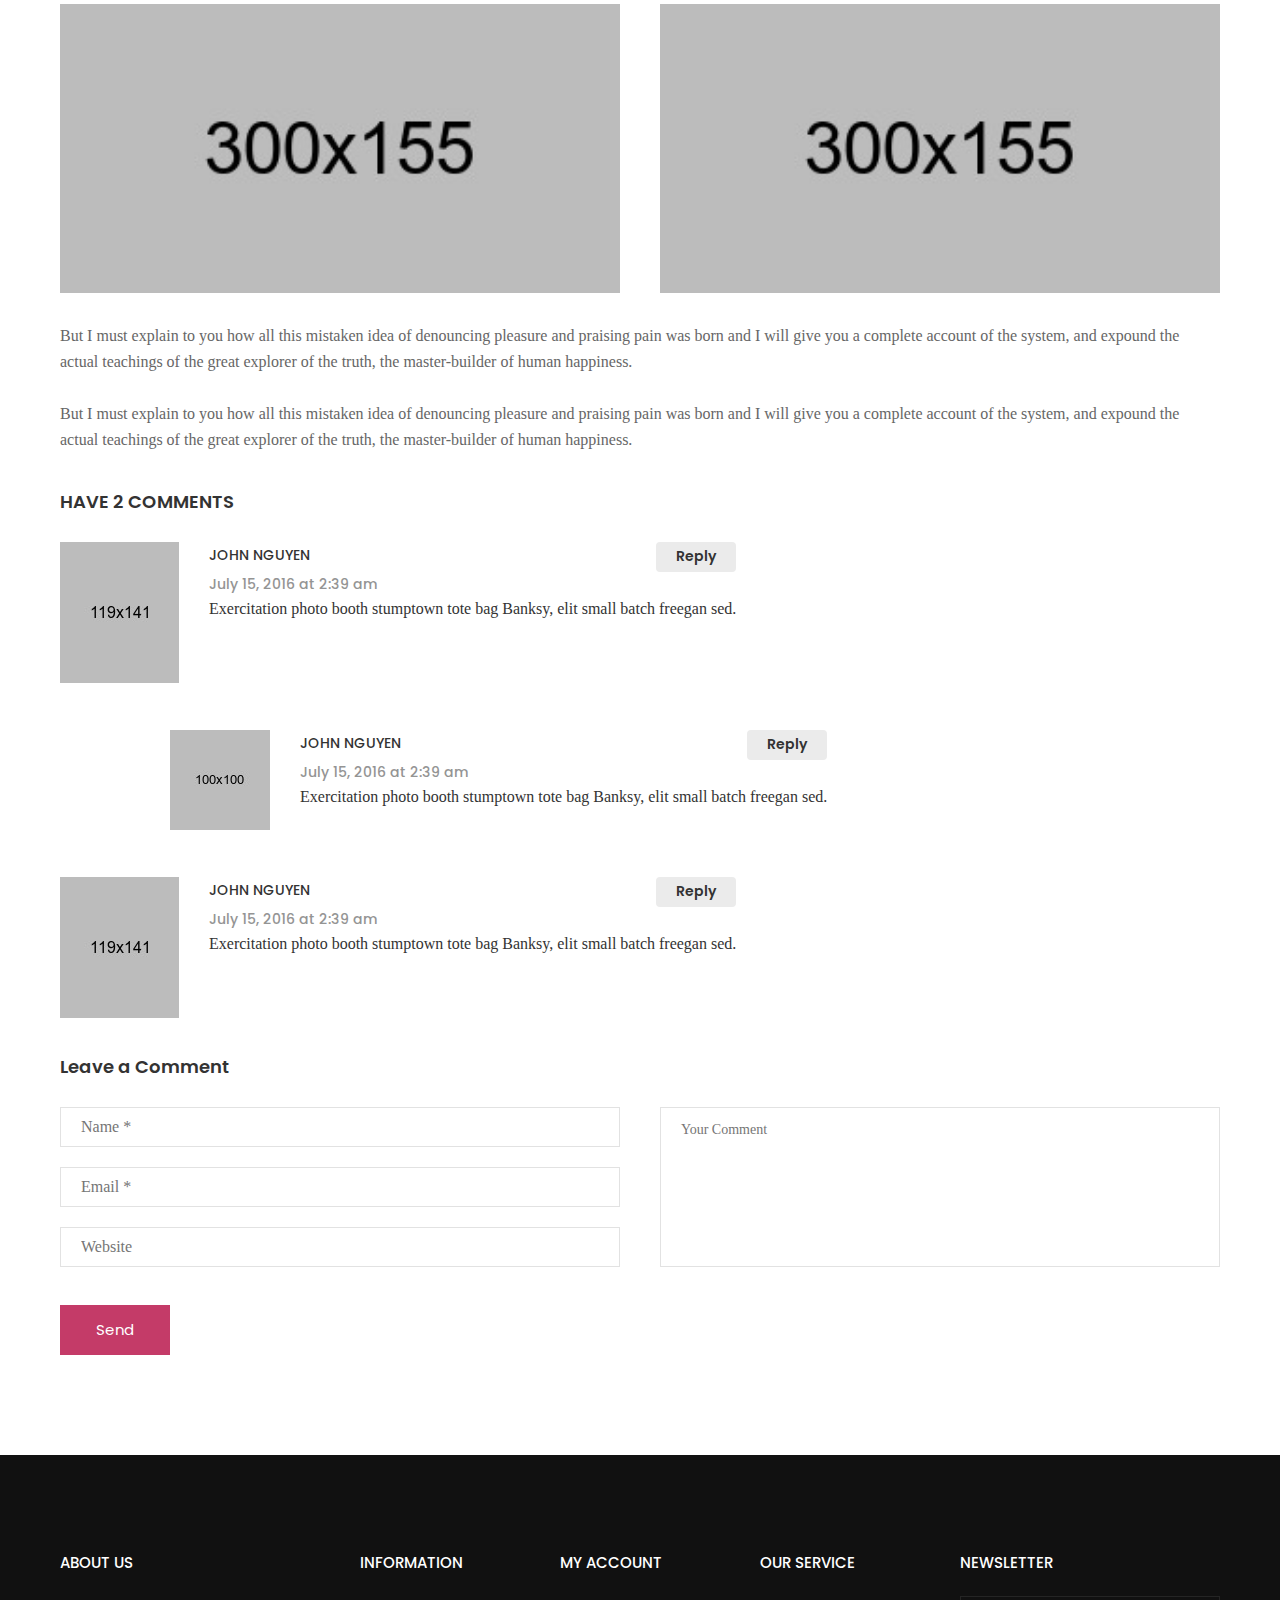
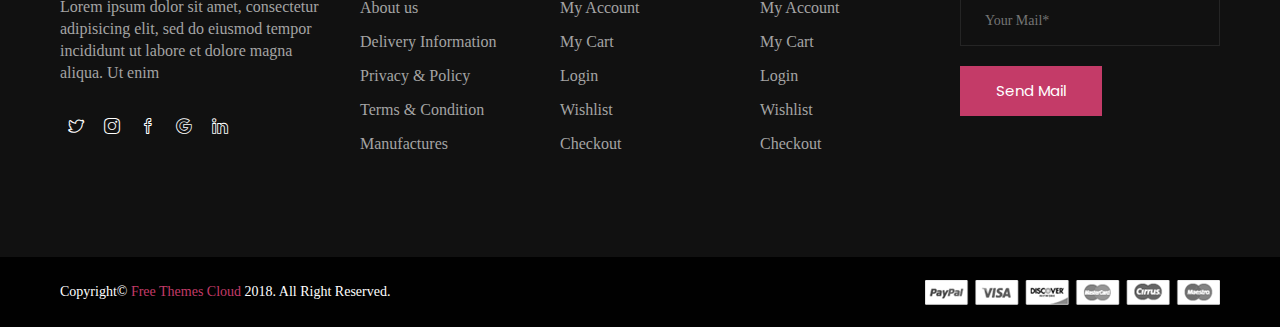
<file: html temps/blog-details.html>
<!doctype html>
<html class="no-js" lang="en">
<head>
    <meta charset="utf-8">
    <meta http-equiv="x-ua-compatible" content="ie=edge">
    <title>Blog Details || Asbab - eCommerce HTML5 Template</title>
    <meta name="description" content="">
    <meta name="viewport" content="width=device-width, initial-scale=1">
    
    <!-- Place favicon.ico in the root directory -->
    <link rel="shortcut icon" type="image/x-icon" href="images/favicon.ico">
    <link rel="apple-touch-icon" href="apple-touch-icon.png">
    

    <!-- All css files are included here. -->
    <!-- Bootstrap fremwork main css -->
    <link rel="stylesheet" href="css/bootstrap.min.css">
    <!-- Owl Carousel min css -->
    <link rel="stylesheet" href="css/owl.carousel.min.css">
    <link rel="stylesheet" href="css/owl.theme.default.min.css">
    <!-- This core.css file contents all plugings css file. -->
    <link rel="stylesheet" href="css/core.css">
    <!-- Theme shortcodes/elements style -->
    <link rel="stylesheet" href="css/shortcode/shortcodes.css">
    <!-- Theme main style -->
    <link rel="stylesheet" href="style.css">
    <!-- Responsive css -->
    <link rel="stylesheet" href="css/responsive.css">
    <!-- User style -->
    <link rel="stylesheet" href="css/custom.css">


    <!-- Modernizr JS -->
    <script src="js/vendor/modernizr-3.5.0.min.js"></script>
</head>

<body>
    <!--[if lt IE 8]>
        <p class="browserupgrade">You are using an <strong>outdated</strong> browser. Please <a href="http://browsehappy.com/">upgrade your browser</a> to improve your experience.</p>
    <![endif]-->  

    <!-- Body main wrapper start -->
    <div class="wrapper">
        <!-- Start Header Style -->
        <header id="htc__header" class="htc__header__area header--one">
            <!-- Start Mainmenu Area -->
            <div id="sticky-header-with-topbar" class="mainmenu__wrap sticky__header">
                <div class="container">
                    <div class="row">
                        <div class="menumenu__container clearfix">
                            <div class="col-lg-2 col-md-2 col-sm-3 col-xs-5"> 
                                <div class="logo">
                                     <a href="index.html"><img src="images/logo/4.png" alt="logo images"></a>
                                </div>
                            </div>
                            <div class="col-md-7 col-lg-8 col-sm-5 col-xs-3">
                                <nav class="main__menu__nav hidden-xs hidden-sm">
                                    <ul class="main__menu">
                                        <li class="drop"><a href="index.html">Home</a></li>
                                        <li class="drop"><a href="#">women</a>
                                            <ul class="dropdown mega_dropdown">
                                                <!-- Start Single Mega MEnu -->
                                                <li><a class="mega__title" href="product-grid.html">Shop Pages</a>
                                                    <ul class="mega__item">
                                                        <li><a href="product-grid.html">Product Grid</a></li>
                                                        <li><a href="cart.html">cart</a></li>
                                                        <li><a href="checkout.html">checkout</a></li>
                                                        <li><a href="wishlist.html">wishlist</a></li>
                                                    </ul>
                                                </li>
                                                <!-- End Single Mega MEnu -->
                                                <!-- Start Single Mega MEnu -->
                                                <li><a class="mega__title" href="product-grid.html">Variable Product</a>
                                                    <ul class="mega__item">
                                                        <li><a href="#">Category</a></li>
                                                        <li><a href="#">My Account</a></li>
                                                        <li><a href="wishlist.html">Wishlist</a></li>
                                                        <li><a href="cart.html">Shopping Cart</a></li>
                                                        <li><a href="checkout.html">Checkout</a></li>
                                                    </ul>
                                                </li>
                                                <!-- End Single Mega MEnu -->
                                                <!-- Start Single Mega MEnu -->
                                                <li><a class="mega__title" href="product-grid.html">Product Types</a>
                                                    <ul class="mega__item">
                                                        <li><a href="#">Simple Product</a></li>
                                                        <li><a href="#">Variable Product</a></li>
                                                        <li><a href="#">Grouped Product</a></li>
                                                        <li><a href="#">Downloadable Product</a></li>
                                                        <li><a href="#">Simple Product</a></li>
                                                    </ul>
                                                </li>
                                                <!-- End Single Mega MEnu -->
                                            </ul>
                                        </li>
                                        <li class="drop"><a href="#">men</a>
                                            <ul class="dropdown mega_dropdown">
                                                <!-- Start Single Mega MEnu -->
                                                <li><a class="mega__title" href="product-grid.html">Shop Pages</a>
                                                    <ul class="mega__item">
                                                        <li><a href="product-grid.html">Product Grid</a></li>
                                                        <li><a href="cart.html">cart</a></li>
                                                        <li><a href="checkout.html">checkout</a></li>
                                                        <li><a href="wishlist.html">wishlist</a></li>
                                                    </ul>
                                                </li>
                                                <!-- End Single Mega MEnu -->
                                                <!-- Start Single Mega MEnu -->
                                                <li><a class="mega__title" href="product-grid.html">Variable Product</a>
                                                    <ul class="mega__item">
                                                        <li><a href="#">Category</a></li>
                                                        <li><a href="#">My Account</a></li>
                                                        <li><a href="wishlist.html">Wishlist</a></li>
                                                        <li><a href="cart.html">Shopping Cart</a></li>
                                                        <li><a href="checkout.html">Checkout</a></li>
                                                    </ul>
                                                </li>
                                                <!-- End Single Mega MEnu -->
                                                <!-- Start Single Mega MEnu -->
                                                <li><a class="mega__title" href="product-grid.html">Product Types</a>
                                                    <ul class="mega__item">
                                                        <li><a href="#">Simple Product</a></li>
                                                        <li><a href="#">Variable Product</a></li>
                                                        <li><a href="#">Grouped Product</a></li>
                                                        <li><a href="#">Downloadable Product</a></li>
                                                        <li><a href="#">Simple Product</a></li>
                                                    </ul>
                                                </li>
                                                <!-- End Single Mega MEnu -->
                                            </ul>
                                        </li>
                                        <li class="drop"><a href="#">Product</a>
                                            <ul class="dropdown">
                                                <li><a href="product-grid.html">Product Grid</a></li>
                                                <li><a href="product-details.html">Product Details</a></li>
                                            </ul>
                                        </li>
                                        <li class="drop"><a href="blog.html">blog</a>
                                            <ul class="dropdown">
                                                <li><a href="blog.html">Blog Grid</a></li>
                                                <li><a href="blog-details.html">Blog Details</a></li>
                                            </ul>
                                        </li>
                                        <li class="drop"><a href="#">Pages</a>
                                            <ul class="dropdown">
                                                <li><a href="blog.html">Blog</a></li>
                                                <li><a href="blog-details.html">Blog Details</a></li>
                                                <li><a href="cart.html">Cart page</a></li>
                                                <li><a href="checkout.html">checkout</a></li>
                                                <li><a href="contact.html">contact</a></li>
                                                <li><a href="product-grid.html">product grid</a></li>
                                                <li><a href="product-details.html">product details</a></li>
                                                <li><a href="wishlist.html">wishlist</a></li>
                                            </ul>
                                        </li>
                                        <li><a href="contact.html">contact</a></li>
                                    </ul>
                                </nav>

                                <div class="mobile-menu clearfix visible-xs visible-sm">
                                    <nav id="mobile_dropdown">
                                        <ul>
                                            <li><a href="index.html">Home</a></li>
                                            <li><a href="blog.html">blog</a></li>
                                            <li><a href="#">pages</a>
                                                <ul>
                                                    <li><a href="blog.html">Blog</a></li>
                                                    <li><a href="blog-details.html">Blog Details</a></li>
                                                    <li><a href="cart.html">Cart page</a></li>
                                                    <li><a href="checkout.html">checkout</a></li>
                                                    <li><a href="contact.html">contact</a></li>
                                                    <li><a href="product-grid.html">product grid</a></li>
                                                    <li><a href="product-details.html">product details</a></li>
                                                    <li><a href="wishlist.html">wishlist</a></li>
                                                </ul>
                                            </li>
                                            <li><a href="contact.html">contact</a></li>
                                        </ul>
                                    </nav>
                                </div>  
                            </div>
                            <div class="col-md-3 col-lg-2 col-sm-4 col-xs-4">
                                <div class="header__right">
                                    <div class="header__search search search__open">
                                        <a href="#"><i class="icon-magnifier icons"></i></a>
                                    </div>
                                    <div class="header__account">
                                        <a href="#"><i class="icon-user icons"></i></a>
                                    </div>
                                    <div class="htc__shopping__cart">
                                        <a class="cart__menu" href="#"><i class="icon-handbag icons"></i></a>
                                        <a href="#"><span class="htc__qua">2</span></a>
                                    </div>
                                </div>
                            </div>
                        </div>
                    </div>
                    <div class="mobile-menu-area"></div>
                </div>
            </div>
            <!-- End Mainmenu Area -->
        </header>
        <!-- End Header Area -->

        <div class="body__overlay"></div>
        <!-- Start Offset Wrapper -->
        <div class="offset__wrapper">
            <!-- Start Search Popap -->
            <div class="search__area">
                <div class="container" >
                    <div class="row" >
                        <div class="col-md-12" >
                            <div class="search__inner">
                                <form action="#" method="get">
                                    <input placeholder="Search here... " type="text">
                                    <button type="submit"></button>
                                </form>
                                <div class="search__close__btn">
                                    <span class="search__close__btn_icon"><i class="zmdi zmdi-close"></i></span>
                                </div>
                            </div>
                        </div>
                    </div>
                </div>
            </div>
            <!-- End Search Popap -->
            <!-- Start Cart Panel -->
            <div class="shopping__cart">
                <div class="shopping__cart__inner">
                    <div class="offsetmenu__close__btn">
                        <a href="#"><i class="zmdi zmdi-close"></i></a>
                    </div>
                    <div class="shp__cart__wrap">
                        <div class="shp__single__product">
                            <div class="shp__pro__thumb">
                                <a href="#">
                                    <img src="images/product-2/sm-smg/1.jpg" alt="product images">
                                </a>
                            </div>
                            <div class="shp__pro__details">
                                <h2><a href="product-details.html">BO&Play Wireless Speaker</a></h2>
                                <span class="quantity">QTY: 1</span>
                                <span class="shp__price">$105.00</span>
                            </div>
                            <div class="remove__btn">
                                <a href="#" title="Remove this item"><i class="zmdi zmdi-close"></i></a>
                            </div>
                        </div>
                        <div class="shp__single__product">
                            <div class="shp__pro__thumb">
                                <a href="#">
                                    <img src="images/product-2/sm-smg/2.jpg" alt="product images">
                                </a>
                            </div>
                            <div class="shp__pro__details">
                                <h2><a href="product-details.html">Brone Candle</a></h2>
                                <span class="quantity">QTY: 1</span>
                                <span class="shp__price">$25.00</span>
                            </div>
                            <div class="remove__btn">
                                <a href="#" title="Remove this item"><i class="zmdi zmdi-close"></i></a>
                            </div>
                        </div>
                    </div>
                    <ul class="shoping__total">
                        <li class="subtotal">Subtotal:</li>
                        <li class="total__price">$130.00</li>
                    </ul>
                    <ul class="shopping__btn">
                        <li><a href="cart.html">View Cart</a></li>
                        <li class="shp__checkout"><a href="checkout.html">Checkout</a></li>
                    </ul>
                </div>
            </div>
            <!-- End Cart Panel -->
        </div>
        <!-- End Offset Wrapper -->
        <!-- Start Bradcaump area -->
        <div class="ht__bradcaump__area" style="background: rgba(0, 0, 0, 0) url(images/bg/4.jpg) no-repeat scroll center center / cover ;">
            <div class="ht__bradcaump__wrap">
                <div class="container">
                    <div class="row">
                        <div class="col-xs-12">
                            <div class="bradcaump__inner">
                                <nav class="bradcaump-inner">
                                  <a class="breadcrumb-item" href="index.html">Home</a>
                                  <span class="brd-separetor"><i class="zmdi zmdi-chevron-right"></i></span>
                                  <span class="breadcrumb-item active">Blog Details</span>
                                </nav>
                            </div>
                        </div>
                    </div>
                </div>
            </div>
        </div>
        <!-- End Bradcaump area -->
        <!-- Start Blog Details Area -->
        <section class="htc__blog__details bg__white ptb--100">
            <div class="container">
                <div class="row">
                    <div class="col-xs-12 col-lg-12">
                        <div class="htc__blog__details__wrap">
                            <div class="ht__bl__thumb">
                                <img src="images/blog/big-images/1.jpg" alt="blog images">
                            </div>
                            <div class="bl__dtl">
                                <p>But I must explain to you how all this mistaken idea of denouncing pleasure and praising pain was born and I will give you a complete account of the system, and expound the actual teachings of the great explorer of the truth, the master-builder of human happiness. No one rejects, dislikes, or avoids pleasure itself, because it is pleasure, but because those who do not know how to pursue pleasure rationally encounter consequences that are extremely painful. Nor again is there anyone who loves or pursues or desires to obtain pain of itself, because it is pain, but because occasionally circumstances occur in which toil and pain can procure him some great pleasure. To take a trivial example,</p>

                                <p>which of us ever undertakes laborious physical exercise, except to obtain some advantage from it? But who has any right to find fault with a man who chooses to enjoy a pleasure that has no annoying consequences, or one who avoids a pain that produces no resultant pleasure?”</p>
                                <blockquote>
                                    No one rejects, dislikes, or avoids pleasure itself, because it pleasure, but because those who do not know how to pursue pleasure ratinally encounter consequences that are.But I must explain to you how all this mistaken idea of denouncing pleasure and praising pain was born and I will give you a complete account of the system, and expound the actual teachings of the great explorer of the truth, the master-builder of human happiness. 
                                </blockquote>

                                <p>But I must explain to you how all this mistaken idea of denouncing pleasure and praising pain was born and I will give you a complete account of the system, and expound the actual teachings of the great explorer of the truth, the master-builder of human happiness.</p>
                                <p>But I must explain to you how all this mistaken idea of denouncing pleasure and praising pain was born and I will give you a complete account of the system, and expound the actual teachings of the great explorer of the truth, the master-builder of human happiness.</p>
                                <div class="row">
                                    <div class="col-lg-6">
                                        <div class="bl__img">
                                            <img src="images/blog/md-img/1.jpg" alt="blog images">
                                        </div>
                                    </div>
                                    <div class="col-lg-6">
                                        <div class="bl__img">
                                            <img src="images/blog/md-img/2.jpg" alt="blog images">
                                        </div>
                                    </div>
                                </div>
                                <p>But I must explain to you how all this mistaken idea of denouncing pleasure and praising pain was born and I will give you a complete account of the system, and expound the actual teachings of the great explorer of the truth, the master-builder of human happiness.</p>
                                <p>But I must explain to you how all this mistaken idea of denouncing pleasure and praising pain was born and I will give you a complete account of the system, and expound the actual teachings of the great explorer of the truth, the master-builder of human happiness.</p>
                            </div>
                            <!-- Start Comment Area -->
                            <div class="htc__comment__area">
                                <h4 class="title__line--5">HAVE 2 COMMENTS</h4>
                                <div class="ht__comment__content">
                                    <!-- Start Single Comment -->
                                    <div class="comment">
                                        <div class="comment__thumb">
                                            <img src="images/comment/1.png" alt="comment images">
                                        </div>
                                        <div class="ht__comment__details">
                                            <div class="ht__comment__title">
                                                <h2><a href="#">JOHN NGUYEN</a></h2>
                                                <div class="reply__btn">
                                                    <a href="#">reply</a>
                                                </div>
                                            </div>
                                            <span>July 15, 2016 at 2:39 am</span>
                                            <p>Exercitation photo booth stumptown tote bag Banksy, elit small batch freegan sed.</p>
                                        </div>
                                    </div>
                                    <!-- End Single Comment -->
                                    <!-- Start Single Comment -->
                                    <div class="comment comment--reply">
                                        <div class="comment__thumb">
                                            <img src="images/comment/2.png" alt="comment images">
                                        </div>
                                        <div class="ht__comment__details">
                                            <div class="ht__comment__title">
                                                <h2><a href="#">JOHN NGUYEN</a></h2>
                                                <div class="reply__btn">
                                                    <a href="#">reply</a>
                                                </div>
                                            </div>
                                            <span>July 15, 2016 at 2:39 am</span>
                                            <p>Exercitation photo booth stumptown tote bag Banksy, elit small batch freegan sed.</p>
                                        </div>
                                    </div>
                                    <!-- End Single Comment -->
                                    <!-- Start Single Comment -->
                                    <div class="comment">
                                        <div class="comment__thumb">
                                            <img src="images/comment/3.png" alt="comment images">
                                        </div>
                                        <div class="ht__comment__details">
                                            <div class="ht__comment__title">
                                                <h2><a href="#">JOHN NGUYEN</a></h2>
                                                <div class="reply__btn">
                                                    <a href="#">reply</a>
                                                </div>
                                            </div>
                                            <span>July 15, 2016 at 2:39 am</span>
                                            <p>Exercitation photo booth stumptown tote bag Banksy, elit small batch freegan sed.</p>
                                        </div>
                                    </div>
                                    <!-- End Single Comment -->
                                </div>
                            </div>
                            <!-- End Comment Area -->
                            <!-- Start comment Form -->
                            <div class="ht__comment__form">
                                <h4 class="title__line--5">Leave a Comment</h4>
                                <div class="ht__comment__form__inner">
                                    <div class="comment__form">
                                        <input type="text" placeholder="Name *">
                                        <input type="email" placeholder="Email *">
                                        <input type="text" placeholder="Website">
                                    </div>
                                    <div class="comment__form message">
                                        <textarea name="message"  placeholder="Your Comment"></textarea>
                                    </div>
                                </div>
                                <div class="ht__comment__btn--2 mt--30">
                                    <a class="fr__btn" href="#">Send</a>
                                </div>
                            </div>
                            <!-- End comment Form -->
                            
                        </div>
                    </div>  
                </div>
            </div>
        </section>
        <!-- End Blog Details Area -->
        <!-- Start Footer Area -->
        <footer id="htc__footer">
            <!-- Start Footer Widget -->
            <div class="footer__container bg__cat--1">
                <div class="container">
                    <div class="row">
                        <!-- Start Single Footer Widget -->
                        <div class="col-md-3 col-sm-6 col-xs-12">
                            <div class="footer">
                                <h2 class="title__line--2">ABOUT US</h2>
                                <div class="ft__details">
                                    <p>Lorem ipsum dolor sit amet, consectetur adipisicing elit, sed do eiusmod tempor incididunt ut labore et dolore magna aliqua. Ut enim</p>
                                    <div class="ft__social__link">
                                        <ul class="social__link">
                                            <li><a href="#"><i class="icon-social-twitter icons"></i></a></li>

                                            <li><a href="#"><i class="icon-social-instagram icons"></i></a></li>

                                            <li><a href="#"><i class="icon-social-facebook icons"></i></a></li>

                                            <li><a href="#"><i class="icon-social-google icons"></i></a></li>

                                            <li><a href="#"><i class="icon-social-linkedin icons"></i></a></li>
                                        </ul>
                                    </div>
                                </div>
                            </div>
                        </div>
                        <!-- End Single Footer Widget -->
                        <!-- Start Single Footer Widget -->
                        <div class="col-md-2 col-sm-6 col-xs-12 xmt-40">
                            <div class="footer">
                                <h2 class="title__line--2">information</h2>
                                <div class="ft__inner">
                                    <ul class="ft__list">
                                        <li><a href="#">About us</a></li>
                                        <li><a href="#">Delivery Information</a></li>
                                        <li><a href="#">Privacy & Policy</a></li>
                                        <li><a href="#">Terms  & Condition</a></li>
                                        <li><a href="#">Manufactures</a></li>
                                    </ul>
                                </div>
                            </div>
                        </div>
                        <!-- End Single Footer Widget -->
                        <!-- Start Single Footer Widget -->
                        <div class="col-md-2 col-sm-6 col-xs-12 xmt-40 smt-40">
                            <div class="footer">
                                <h2 class="title__line--2">my account</h2>
                                <div class="ft__inner">
                                    <ul class="ft__list">
                                        <li><a href="#">My Account</a></li>
                                        <li><a href="cart.html">My Cart</a></li>
                                        <li><a href="#">Login</a></li>
                                        <li><a href="wishlist.html">Wishlist</a></li>
                                        <li><a href="checkout.html">Checkout</a></li>
                                    </ul>
                                </div>
                            </div>
                        </div>
                        <!-- End Single Footer Widget -->
                        <!-- Start Single Footer Widget -->
                        <div class="col-md-2 col-sm-6 col-xs-12 xmt-40 smt-40">
                            <div class="footer">
                                <h2 class="title__line--2">Our service</h2>
                                <div class="ft__inner">
                                    <ul class="ft__list">
                                        <li><a href="#">My Account</a></li>
                                        <li><a href="cart.html">My Cart</a></li>
                                        <li><a href="#">Login</a></li>
                                        <li><a href="wishlist.html">Wishlist</a></li>
                                        <li><a href="checkout.html">Checkout</a></li>
                                    </ul>
                                </div>
                            </div>
                        </div>
                        <!-- End Single Footer Widget -->
                        <!-- Start Single Footer Widget -->
                        <div class="col-md-3 col-sm-6 col-xs-12 xmt-40 smt-40">
                            <div class="footer">
                                <h2 class="title__line--2">NEWSLETTER </h2>
                                <div class="ft__inner">
                                    <div class="news__input">
                                        <input type="text" placeholder="Your Mail*">
                                        <div class="send__btn">
                                            <a class="fr__btn" href="#">Send Mail</a>
                                        </div>
                                    </div>
                                    
                                </div>
                            </div>
                        </div>
                        <!-- End Single Footer Widget -->
                    </div>
                </div>
            </div>
            <!-- End Footer Widget -->
            <!-- Start Copyright Area -->
            <div class="htc__copyright bg__cat--5">
                <div class="container">
                    <div class="row">
                        <div class="col-xs-12">
                            <div class="copyright__inner">
                                <p>Copyright© <a href="https://freethemescloud.com/">Free themes Cloud</a> 2018. All right reserved.</p>
                                <a href="#"><img src="images/others/shape/paypol.png" alt="payment images"></a>
                            </div>
                        </div>
                    </div>
                </div>
            </div>
            <!-- End Copyright Area -->
        </footer>
        <!-- End Footer Style -->
    </div>
    <!-- Body main wrapper end -->

    <!-- Placed js at the end of the document so the pages load faster -->

    <!-- jquery latest version -->
    <script src="js/vendor/jquery-3.2.1.min.js"></script>
    <!-- Bootstrap framework js -->
    <script src="js/bootstrap.min.js"></script>
    <!-- All js plugins included in this file. -->
    <script src="js/plugins.js"></script>
    <script src="js/slick.min.js"></script>
    <script src="js/owl.carousel.min.js"></script>
    <!-- Waypoints.min.js. -->
    <script src="js/waypoints.min.js"></script>
    <!-- Main js file that contents all jQuery plugins activation. -->
    <script src="js/main.js"></script>

</body>

</html>
</file>
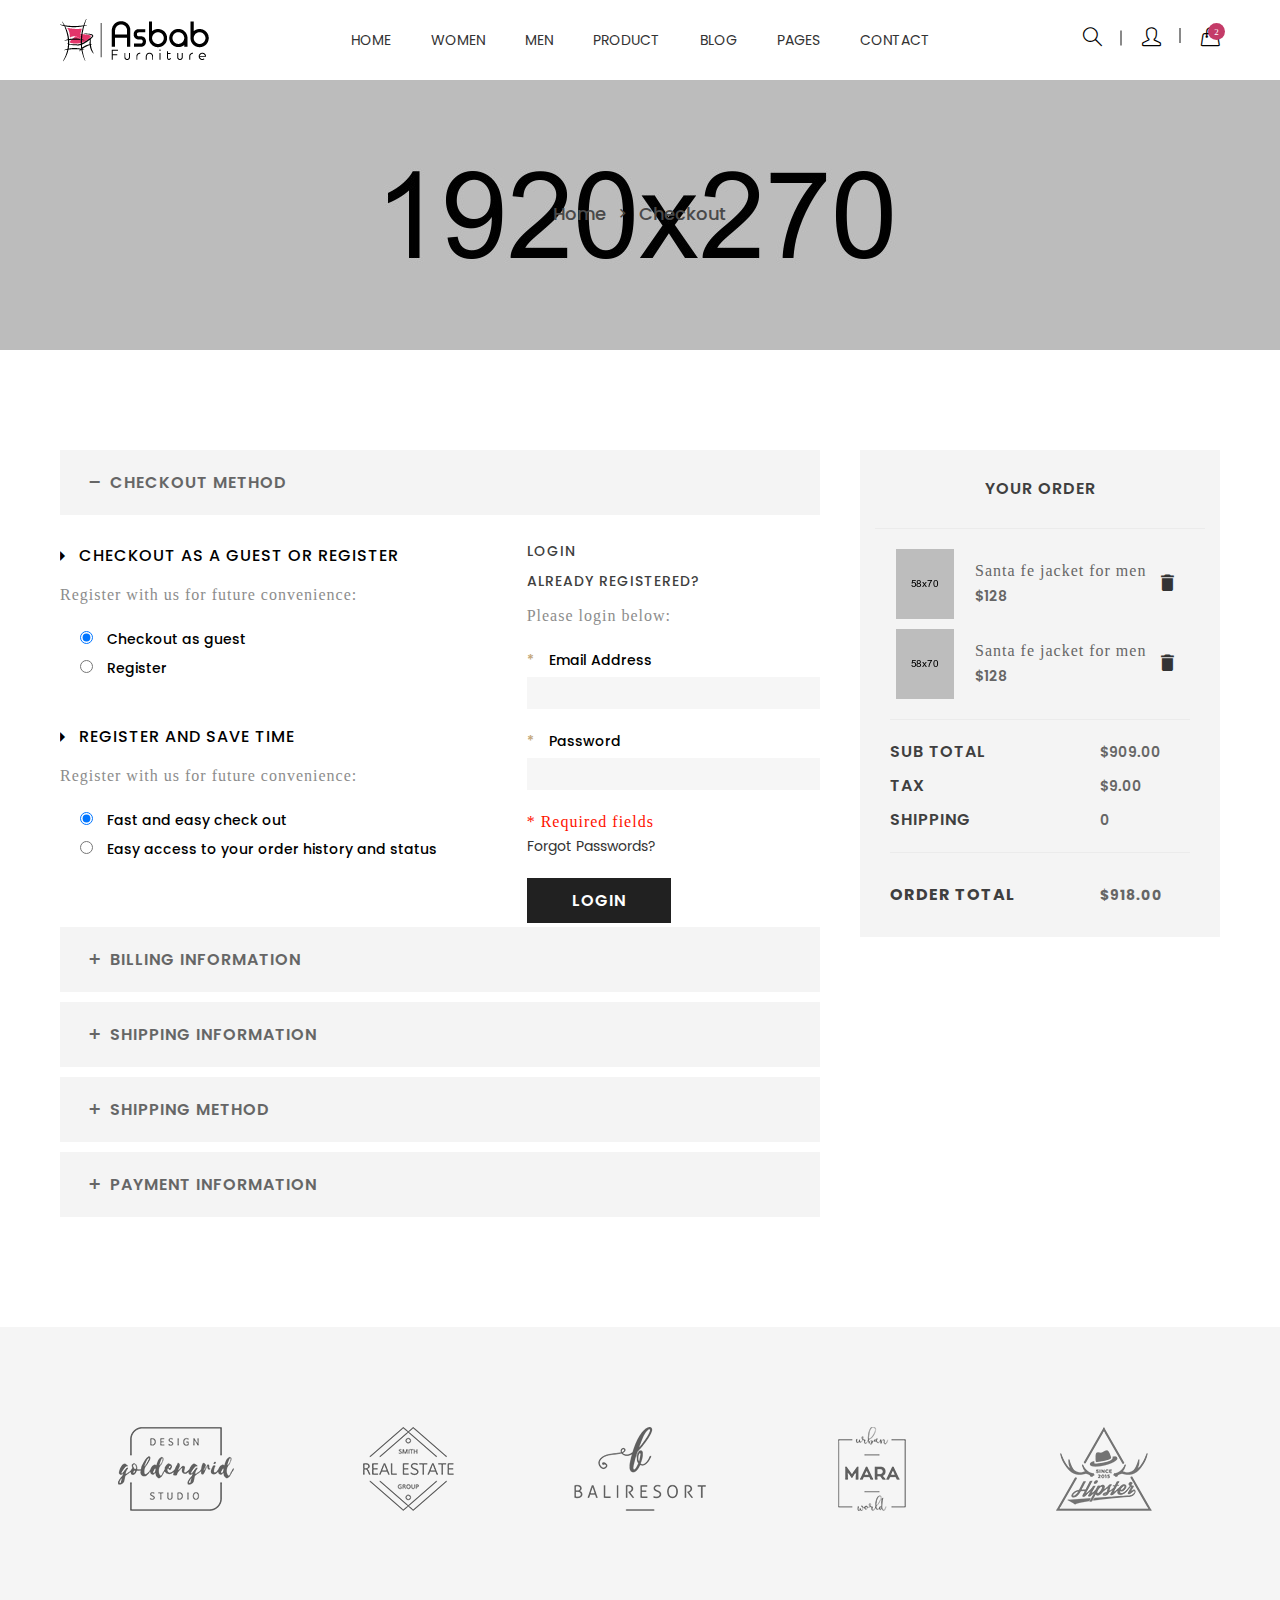
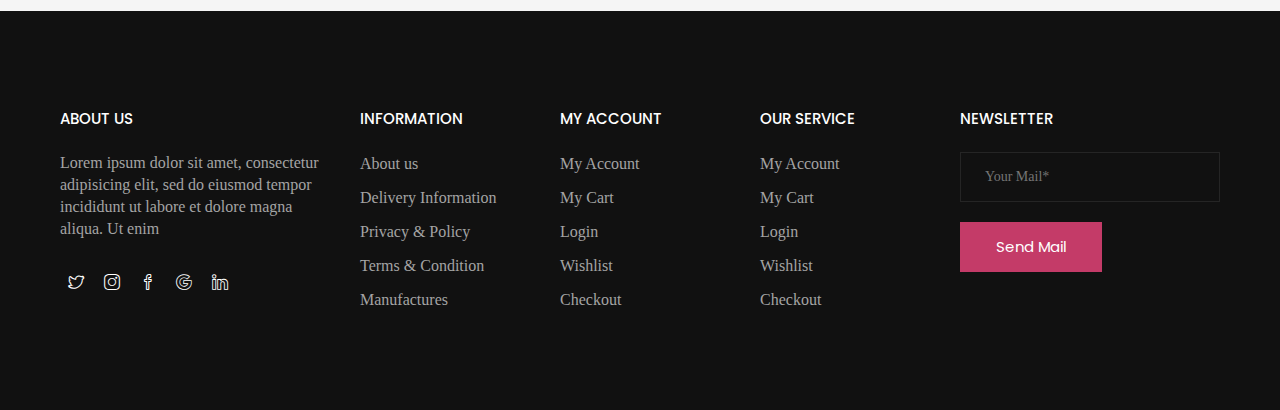
<file: html temps/checkout.html>
<!doctype html>
<html class="no-js" lang="en">
<head>
    <meta charset="utf-8">
    <meta http-equiv="x-ua-compatible" content="ie=edge">
    <title>Checkout || Asbab - eCommerce HTML5 Template</title>
    <meta name="description" content="">
    <meta name="viewport" content="width=device-width, initial-scale=1">
    
    <!-- Place favicon.ico in the root directory -->
    <link rel="shortcut icon" type="image/x-icon" href="images/favicon.ico">
    <link rel="apple-touch-icon" href="apple-touch-icon.png">
    

    <!-- All css files are included here. -->
    <!-- Bootstrap fremwork main css -->
    <link rel="stylesheet" href="css/bootstrap.min.css">
    <!-- Owl Carousel min css -->
    <link rel="stylesheet" href="css/owl.carousel.min.css">
    <link rel="stylesheet" href="css/owl.theme.default.min.css">
    <!-- This core.css file contents all plugings css file. -->
    <link rel="stylesheet" href="css/core.css">
    <!-- Theme shortcodes/elements style -->
    <link rel="stylesheet" href="css/shortcode/shortcodes.css">
    <!-- Theme main style -->
    <link rel="stylesheet" href="style.css">
    <!-- Responsive css -->
    <link rel="stylesheet" href="css/responsive.css">
    <!-- User style -->
    <link rel="stylesheet" href="css/custom.css">


    <!-- Modernizr JS -->
    <script src="js/vendor/modernizr-3.5.0.min.js"></script>
</head>

<body>
    <!--[if lt IE 8]>
        <p class="browserupgrade">You are using an <strong>outdated</strong> browser. Please <a href="http://browsehappy.com/">upgrade your browser</a> to improve your experience.</p>
    <![endif]-->  

    <!-- Body main wrapper start -->
    <div class="wrapper">
        <!-- Start Header Style -->
        <header id="htc__header" class="htc__header__area header--one">
            <!-- Start Mainmenu Area -->
            <div id="sticky-header-with-topbar" class="mainmenu__wrap sticky__header">
                <div class="container">
                    <div class="row">
                        <div class="menumenu__container clearfix">
                            <div class="col-lg-2 col-md-2 col-sm-3 col-xs-5"> 
                                <div class="logo">
                                     <a href="index.html"><img src="images/logo/4.png" alt="logo images"></a>
                                </div>
                            </div>
                            <div class="col-md-7 col-lg-8 col-sm-5 col-xs-3">
                                <nav class="main__menu__nav hidden-xs hidden-sm">
                                    <ul class="main__menu">
                                        <li class="drop"><a href="index.html">Home</a></li>
                                        <li class="drop"><a href="#">women</a>
                                            <ul class="dropdown mega_dropdown">
                                                <!-- Start Single Mega MEnu -->
                                                <li><a class="mega__title" href="product-grid.html">Shop Pages</a>
                                                    <ul class="mega__item">
                                                        <li><a href="product-grid.html">Product Grid</a></li>
                                                        <li><a href="cart.html">cart</a></li>
                                                        <li><a href="checkout.html">checkout</a></li>
                                                        <li><a href="wishlist.html">wishlist</a></li>
                                                    </ul>
                                                </li>
                                                <!-- End Single Mega MEnu -->
                                                <!-- Start Single Mega MEnu -->
                                                <li><a class="mega__title" href="product-grid.html">Variable Product</a>
                                                    <ul class="mega__item">
                                                        <li><a href="#">Category</a></li>
                                                        <li><a href="#">My Account</a></li>
                                                        <li><a href="wishlist.html">Wishlist</a></li>
                                                        <li><a href="cart.html">Shopping Cart</a></li>
                                                        <li><a href="checkout.html">Checkout</a></li>
                                                    </ul>
                                                </li>
                                                <!-- End Single Mega MEnu -->
                                                <!-- Start Single Mega MEnu -->
                                                <li><a class="mega__title" href="product-grid.html">Product Types</a>
                                                    <ul class="mega__item">
                                                        <li><a href="#">Simple Product</a></li>
                                                        <li><a href="#">Variable Product</a></li>
                                                        <li><a href="#">Grouped Product</a></li>
                                                        <li><a href="#">Downloadable Product</a></li>
                                                        <li><a href="#">Simple Product</a></li>
                                                    </ul>
                                                </li>
                                                <!-- End Single Mega MEnu -->
                                            </ul>
                                        </li>
                                        <li class="drop"><a href="#">men</a>
                                            <ul class="dropdown mega_dropdown">
                                                <!-- Start Single Mega MEnu -->
                                                <li><a class="mega__title" href="product-grid.html">Shop Pages</a>
                                                    <ul class="mega__item">
                                                        <li><a href="product-grid.html">Product Grid</a></li>
                                                        <li><a href="cart.html">cart</a></li>
                                                        <li><a href="checkout.html">checkout</a></li>
                                                        <li><a href="wishlist.html">wishlist</a></li>
                                                    </ul>
                                                </li>
                                                <!-- End Single Mega MEnu -->
                                                <!-- Start Single Mega MEnu -->
                                                <li><a class="mega__title" href="product-grid.html">Variable Product</a>
                                                    <ul class="mega__item">
                                                        <li><a href="#">Category</a></li>
                                                        <li><a href="#">My Account</a></li>
                                                        <li><a href="wishlist.html">Wishlist</a></li>
                                                        <li><a href="cart.html">Shopping Cart</a></li>
                                                        <li><a href="checkout.html">Checkout</a></li>
                                                    </ul>
                                                </li>
                                                <!-- End Single Mega MEnu -->
                                                <!-- Start Single Mega MEnu -->
                                                <li><a class="mega__title" href="product-grid.html">Product Types</a>
                                                    <ul class="mega__item">
                                                        <li><a href="#">Simple Product</a></li>
                                                        <li><a href="#">Variable Product</a></li>
                                                        <li><a href="#">Grouped Product</a></li>
                                                        <li><a href="#">Downloadable Product</a></li>
                                                        <li><a href="#">Simple Product</a></li>
                                                    </ul>
                                                </li>
                                                <!-- End Single Mega MEnu -->
                                            </ul>
                                        </li>
                                        <li class="drop"><a href="#">Product</a>
                                            <ul class="dropdown">
                                                <li><a href="product-grid.html">Product Grid</a></li>
                                                <li><a href="product-details.html">Product Details</a></li>
                                            </ul>
                                        </li>
                                        <li class="drop"><a href="blog.html">blog</a>
                                            <ul class="dropdown">
                                                <li><a href="blog.html">Blog Grid</a></li>
                                                <li><a href="blog-details.html">Blog Details</a></li>
                                            </ul>
                                        </li>
                                        <li class="drop"><a href="#">Pages</a>
                                            <ul class="dropdown">
                                                <li><a href="blog.html">Blog</a></li>
                                                <li><a href="blog-details.html">Blog Details</a></li>
                                                <li><a href="cart.html">Cart page</a></li>
                                                <li><a href="checkout.html">checkout</a></li>
                                                <li><a href="contact.html">contact</a></li>
                                                <li><a href="product-grid.html">product grid</a></li>
                                                <li><a href="product-details.html">product details</a></li>
                                                <li><a href="wishlist.html">wishlist</a></li>
                                            </ul>
                                        </li>
                                        <li><a href="contact.html">contact</a></li>
                                    </ul>
                                </nav>

                                <div class="mobile-menu clearfix visible-xs visible-sm">
                                    <nav id="mobile_dropdown">
                                        <ul>
                                            <li><a href="index.html">Home</a></li>
                                            <li><a href="blog.html">blog</a></li>
                                            <li><a href="#">pages</a>
                                                <ul>
                                                    <li><a href="blog.html">Blog</a></li>
                                                    <li><a href="blog-details.html">Blog Details</a></li>
                                                    <li><a href="cart.html">Cart page</a></li>
                                                    <li><a href="checkout.html">checkout</a></li>
                                                    <li><a href="contact.html">contact</a></li>
                                                    <li><a href="product-grid.html">product grid</a></li>
                                                    <li><a href="product-details.html">product details</a></li>
                                                    <li><a href="wishlist.html">wishlist</a></li>
                                                </ul>
                                            </li>
                                            <li><a href="contact.html">contact</a></li>
                                        </ul>
                                    </nav>
                                </div>  
                            </div>
                            <div class="col-md-3 col-lg-2 col-sm-4 col-xs-4">
                                <div class="header__right">
                                    <div class="header__search search search__open">
                                        <a href="#"><i class="icon-magnifier icons"></i></a>
                                    </div>
                                    <div class="header__account">
                                        <a href="#"><i class="icon-user icons"></i></a>
                                    </div>
                                    <div class="htc__shopping__cart">
                                        <a class="cart__menu" href="#"><i class="icon-handbag icons"></i></a>
                                        <a href="#"><span class="htc__qua">2</span></a>
                                    </div>
                                </div>
                            </div>
                        </div>
                    </div>
                    <div class="mobile-menu-area"></div>
                </div>
            </div>
            <!-- End Mainmenu Area -->
        </header>
        <!-- End Header Area -->
        <div class="body__overlay"></div>
        <!-- Start Offset Wrapper -->
        <div class="offset__wrapper">
            <!-- Start Search Popap -->
            <div class="search__area">
                <div class="container" >
                    <div class="row" >
                        <div class="col-md-12" >
                            <div class="search__inner">
                                <form action="#" method="get">
                                    <input placeholder="Search here... " type="text">
                                    <button type="submit"></button>
                                </form>
                                <div class="search__close__btn">
                                    <span class="search__close__btn_icon"><i class="zmdi zmdi-close"></i></span>
                                </div>
                            </div>
                        </div>
                    </div>
                </div>
            </div>
            <!-- End Search Popap -->
            <!-- Start Cart Panel -->
            <div class="shopping__cart">
                <div class="shopping__cart__inner">
                    <div class="offsetmenu__close__btn">
                        <a href="#"><i class="zmdi zmdi-close"></i></a>
                    </div>
                    <div class="shp__cart__wrap">
                        <div class="shp__single__product">
                            <div class="shp__pro__thumb">
                                <a href="#">
                                    <img src="images/product-2/sm-smg/1.jpg" alt="product images">
                                </a>
                            </div>
                            <div class="shp__pro__details">
                                <h2><a href="product-details.html">BO&Play Wireless Speaker</a></h2>
                                <span class="quantity">QTY: 1</span>
                                <span class="shp__price">$105.00</span>
                            </div>
                            <div class="remove__btn">
                                <a href="#" title="Remove this item"><i class="zmdi zmdi-close"></i></a>
                            </div>
                        </div>
                        <div class="shp__single__product">
                            <div class="shp__pro__thumb">
                                <a href="#">
                                    <img src="images/product-2/sm-smg/2.jpg" alt="product images">
                                </a>
                            </div>
                            <div class="shp__pro__details">
                                <h2><a href="product-details.html">Brone Candle</a></h2>
                                <span class="quantity">QTY: 1</span>
                                <span class="shp__price">$25.00</span>
                            </div>
                            <div class="remove__btn">
                                <a href="#" title="Remove this item"><i class="zmdi zmdi-close"></i></a>
                            </div>
                        </div>
                    </div>
                    <ul class="shoping__total">
                        <li class="subtotal">Subtotal:</li>
                        <li class="total__price">$130.00</li>
                    </ul>
                    <ul class="shopping__btn">
                        <li><a href="cart.html">View Cart</a></li>
                        <li class="shp__checkout"><a href="checkout.html">Checkout</a></li>
                    </ul>
                </div>
            </div>
            <!-- End Cart Panel -->
        </div>
        <!-- End Offset Wrapper -->
        <!-- Start Bradcaump area -->
        <div class="ht__bradcaump__area" style="background: rgba(0, 0, 0, 0) url(images/bg/4.jpg) no-repeat scroll center center / cover ;">
            <div class="ht__bradcaump__wrap">
                <div class="container">
                    <div class="row">
                        <div class="col-xs-12">
                            <div class="bradcaump__inner">
                                <nav class="bradcaump-inner">
                                  <a class="breadcrumb-item" href="index.html">Home</a>
                                  <span class="brd-separetor"><i class="zmdi zmdi-chevron-right"></i></span>
                                  <span class="breadcrumb-item active">checkout</span>
                                </nav>
                            </div>
                        </div>
                    </div>
                </div>
            </div>
        </div>
        <!-- End Bradcaump area -->
        <!-- cart-main-area start -->
        <div class="checkout-wrap ptb--100">
            <div class="container">
                <div class="row">
                    <div class="col-md-8">
                        <div class="checkout__inner">
                            <div class="accordion-list">
                                <div class="accordion">
                                    <div class="accordion__title">
                                        Checkout Method
                                    </div>
                                    <div class="accordion__body">
                                        <div class="accordion__body__form">
                                            <div class="row">
                                                <div class="col-md-7">
                                                    <div class="checkout-method">
                                                        <form action="#">
                                                            <div class="checkout-method__single">
                                                                <h5 class="checkout-method__title"><i class="zmdi zmdi-caret-right"></i>CHECKOUT AS A GUEST OR REGISTER</h5>
                                                                <p class="checkout-method__subtitle">Register with us for future convenience:</p>
                                                                <div class="single-input">
                                                                    <input type="radio" id="checkout-method-1" name="checkout-method" checked="checked">
                                                                    <label for="checkout-method-1">Checkout as guest</label>
                                                                </div>
                                                                <div class="single-input">
                                                                    <input type="radio" id="checkout-method-2" name="checkout-method">
                                                                    <label for="checkout-method-2">Register</label>
                                                                </div>
                                                            </div>
                                                            <div class="checkout-method__single">
                                                                <h5 class="checkout-method__title"><i class="zmdi zmdi-caret-right"></i>REGISTER AND SAVE TIME</h5>
                                                                <p class="checkout-method__subtitle">Register with us for future convenience:</p>
                                                                <div class="single-input">
                                                                    <input type="radio" id="register-method-1" name="register-method" checked="checked">
                                                                    <label for="register-method-1">Fast and easy check out</label>
                                                                </div>
                                                                <div class="single-input">
                                                                    <input type="radio" id="register-method-2" name="register-method">
                                                                    <label for="register-method-2">Easy access to your order history and status</label>
                                                                </div>
                                                            </div>
                                                        </form>
                                                    </div>
                                                </div>
                                                <div class="col-md-5">
                                                    <div class="checkout-method__login">
                                                        <form action="#">
                                                            <h5 class="checkout-method__title">Login</h5>
                                                            <h5 class="checkout-method__title">Already Registered?</h5>
                                                            <p class="checkout-method__subtitle">Please login below:</p>
                                                            <div class="single-input">
                                                                <label for="user-email">Email Address</label>
                                                                <input type="email" id="user-email">
                                                            </div>
                                                            <div class="single-input">
                                                                <label for="user-pass">Password</label>
                                                                <input type="password" id="user-pass">
                                                            </div>
                                                            <p class="require">* Required fields</p>
                                                            <a href="#">Forgot Passwords?</a>
                                                            <div class="dark-btn">
                                                                <a href="#">LogIn</a>
                                                            </div>
                                                        </form>
                                                    </div>
                                                </div>
                                            </div>
                                        </div>
                                    </div>
                                    <div class="accordion__title">
                                        Billing Information
                                    </div>
                                    <div class="accordion__body">
                                        <div class="bilinfo">
                                            <form action="#">
                                                <div class="row">
                                                    <div class="col-md-12">
                                                        <div class="single-input mt-0">
                                                            <select name="bil-country" id="bil-country">
                                                                <option value="select">Select your country</option>
                                                                <option value="arb">Arab Emirates</option>
                                                                <option value="ban">Bangladesh</option>
                                                                <option value="ind">India</option>
                                                                <option value="uk">United Kingdom</option>
                                                                <option value="usa">United States</option>
                                                            </select>
                                                        </div>
                                                    </div>
                                                    <div class="col-md-6">
                                                        <div class="single-input">
                                                            <input type="text" placeholder="First name">
                                                        </div>
                                                    </div>
                                                    <div class="col-md-6">
                                                        <div class="single-input">
                                                            <input type="text" placeholder="Last name">
                                                        </div>
                                                    </div>
                                                    <div class="col-md-12">
                                                        <div class="single-input">
                                                            <input type="text" placeholder="Company name">
                                                        </div>
                                                    </div>
                                                    <div class="col-md-12">
                                                        <div class="single-input">
                                                            <input type="text" placeholder="Street Address">
                                                        </div>
                                                    </div>
                                                    <div class="col-md-12">
                                                        <div class="single-input">
                                                            <input type="text" placeholder="Apartment/Block/House (optional)">
                                                        </div>
                                                    </div>
                                                    <div class="col-md-6">
                                                        <div class="single-input">
                                                            <input type="text" placeholder="City/State">
                                                        </div>
                                                    </div>
                                                    <div class="col-md-6">
                                                        <div class="single-input">
                                                            <input type="text" placeholder="Post code/ zip">
                                                        </div>
                                                    </div>
                                                    <div class="col-md-6">
                                                        <div class="single-input">
                                                            <input type="email" placeholder="Email address">
                                                        </div>
                                                    </div>
                                                    <div class="col-md-6">
                                                        <div class="single-input">
                                                            <input type="text" placeholder="Phone number">
                                                        </div>
                                                    </div>
                                                </div>
                                            </form>
                                        </div>
                                    </div>
                                    <div class="accordion__title">
                                        shipping information
                                    </div>
                                    <div class="accordion__body">
                                        <div class="shipinfo">
                                            <h3 class="shipinfo__title">Shipping Address</h3>
                                            <p><b>Address:</b> Bootexperts, Banasree D-Block, Dhaka 1219, Bangladesh</p>
                                            <a href="#" class="ship-to-another-trigger"><i class="zmdi zmdi-long-arrow-right"></i>Ship to another address</a>
                                            <div class="ship-to-another-content">
                                                <form action="#">
                                                    <div class="row">
                                                        <div class="col-md-12">
                                                            <div class="single-input mt-0">
                                                                <select name="bil-country" id="another-bil-country">
                                                                    <option value="select">Select your country</option>
                                                                    <option value="arb">Arab Emirates</option>
                                                                    <option value="ban">Bangladesh</option>
                                                                    <option value="ind">India</option>
                                                                    <option value="uk">United Kingdom</option>
                                                                    <option value="usa">United States</option>
                                                                </select>
                                                            </div>
                                                        </div>
                                                        <div class="col-md-6">
                                                            <div class="single-input">
                                                                <input type="text" placeholder="First name">
                                                            </div>
                                                        </div>
                                                        <div class="col-md-6">
                                                            <div class="single-input">
                                                                <input type="text" placeholder="Last name">
                                                            </div>
                                                        </div>
                                                        <div class="col-md-12">
                                                            <div class="single-input">
                                                                <input type="text" placeholder="Company name">
                                                            </div>
                                                        </div>
                                                        <div class="col-md-12">
                                                            <div class="single-input">
                                                                <input type="text" placeholder="Street Address">
                                                            </div>
                                                        </div>
                                                        <div class="col-md-12">
                                                            <div class="single-input">
                                                                <input type="text" placeholder="Apartment/Block/House (optional)">
                                                            </div>
                                                        </div>
                                                        <div class="col-md-6">
                                                            <div class="single-input">
                                                                <input type="text" placeholder="City/State">
                                                            </div>
                                                        </div>
                                                        <div class="col-md-6">
                                                            <div class="single-input">
                                                                <input type="text" placeholder="Post code/ zip">
                                                            </div>
                                                        </div>
                                                        <div class="col-md-6">
                                                            <div class="single-input">
                                                                <input type="email" placeholder="Email address">
                                                            </div>
                                                        </div>
                                                        <div class="col-md-6">
                                                            <div class="single-input">
                                                                <input type="text" placeholder="Phone number">
                                                            </div>
                                                        </div>
                                                    </div>
                                                </form>
                                            </div>
                                        </div>
                                    </div>
                                    <div class="accordion__title">
                                        shipping method
                                    </div>
                                    <div class="accordion__body">
                                        <div class="shipmethod">
                                            <form action="#">
                                                <div class="single-input">
                                                    <p>
                                                        <input type="radio" name="ship-method" id="ship-fast">
                                                        <label for="ship-fast">First shipping</label>
                                                    </p>
                                                    <p>Lorem ipsum dolor sit amet, consectetur adipisicing elit. Aliquid voluptatum quaerat totam hic suscipit quam repellat debitis ad sed aperiam quisquam quibusdam enim labore, ipsa illo, natus ipsam temporibus officia.</p>
                                                </div>
                                                <div class="single-input">
                                                    <p>
                                                        <input type="radio" name="ship-method" id="ship-normal">
                                                        <label for="ship-normal">Normal shipping</label>
                                                    </p>
                                                    <p>Lorem ipsum dolor sit amet, consectetur adipisicing elit. Magnam maxime, eaque eos! Quidem officia similique, fuga consequatur vero? Quis autem dicta voluptatibus veniam temporibus rem reprehenderit placeat quaerat sunt ducimus.</p>
                                                </div>
                                            </form>
                                        </div>
                                    </div>
                                    <div class="accordion__title">
                                        payment information
                                    </div>
                                    <div class="accordion__body">
                                        <div class="paymentinfo">
                                            <div class="single-method">
                                                <a href="#"><i class="zmdi zmdi-long-arrow-right"></i>Check/ Money Order</a>
                                            </div>
                                            <div class="single-method">
                                                <a href="#" class="paymentinfo-credit-trigger"><i class="zmdi zmdi-long-arrow-right"></i>Credit Card</a>
                                            </div>
                                            <div class="paymentinfo-credit-content">
                                                <form action="#">
                                                    <div class="row">
                                                        <div class="col-md-12">
                                                            <div class="single-input mt-0">
                                                                <input type="text" placeholder="Name on card">
                                                            </div>
                                                        </div>
                                                        <div class="col-md-12">
                                                            <div class="single-input">
                                                                <select name="bil-country" id="payment-info-type">
                                                                    <option value="select">Card type</option>
                                                                    <option value="card-1">Card type 1</option>
                                                                    <option value="card-2">Card type 2</option>
                                                                    <option value="card-3">Card type 3</option>
                                                                </select>
                                                            </div>
                                                        </div>
                                                        <div class="col-md-12">
                                                            <div class="single-input">
                                                                <input type="text" placeholder="Credit Card Number*">
                                                            </div>
                                                        </div>
                                                        <div class="col-md-6">
                                                            <div class="single-input">
                                                                <select>
                                                                    <option>Select Month</option>
                                                                    <option>Jan</option>
                                                                    <option>Feb</option>
                                                                    <option>Mar</option>
                                                                    <option>Apr</option>
                                                                    <option>May</option>
                                                                    <option>Jun</option>
                                                                    <option>Jul</option>
                                                                    <option>Aug</option>
                                                                    <option>Sep</option>
                                                                    <option>Oct</option>
                                                                    <option>Nov</option>
                                                                    <option>Dec</option>
                                                                </select>
                                                            </div>
                                                        </div>
                                                        <div class="col-md-6">
                                                            <div class="single-input">
                                                                <select>
                                                                    <option>Select Year</option>
                                                                    <option>2015</option>
                                                                    <option>2016</option>
                                                                    <option>2017</option>
                                                                    <option>2018</option>
                                                                    <option>2019</option>
                                                                    <option>2020</option>
                                                                    <option>2021</option>
                                                                    <option>2022</option>
                                                                    <option>2023</option>
                                                                </select>
                                                            </div>
                                                        </div>
                                                        <div class="col-md-12">
                                                            <div class="single-input">
                                                                <input type="text" placeholder="Card verification number*">
                                                            </div>
                                                        </div>
                                                    </div>
                                                </form>
                                            </div>
                                        </div>
                                    </div>
                                </div>
                            </div>
                        </div>
                    </div>
                    <div class="col-md-4">
                        <div class="order-details">
                            <h5 class="order-details__title">Your Order</h5>
                            <div class="order-details__item">
                                <div class="single-item">
                                    <div class="single-item__thumb">
                                        <img src="images/cart/1.png" alt="ordered item">
                                    </div>
                                    <div class="single-item__content">
                                        <a href="#">Santa fe jacket for men</a>
                                        <span class="price">$128</span>
                                    </div>
                                    <div class="single-item__remove">
                                        <a href="#"><i class="zmdi zmdi-delete"></i></a>
                                    </div>
                                </div>
                                <div class="single-item">
                                    <div class="single-item__thumb">
                                        <img src="images/cart/2.png" alt="ordered item">
                                    </div>
                                    <div class="single-item__content">
                                        <a href="#">Santa fe jacket for men</a>
                                        <span class="price">$128</span>
                                    </div>
                                    <div class="single-item__remove">
                                        <a href="#"><i class="zmdi zmdi-delete"></i></a>
                                    </div>
                                </div>
                            </div>
                            <div class="order-details__count">
                                <div class="order-details__count__single">
                                    <h5>sub total</h5>
                                    <span class="price">$909.00</span>
                                </div>
                                <div class="order-details__count__single">
                                    <h5>Tax</h5>
                                    <span class="price">$9.00</span>
                                </div>
                                <div class="order-details__count__single">
                                    <h5>Shipping</h5>
                                    <span class="price">0</span>
                                </div>
                            </div>
                            <div class="ordre-details__total">
                                <h5>Order total</h5>
                                <span class="price">$918.00</span>
                            </div>
                        </div>
                    </div>
                </div>
            </div>
        </div>
        <!-- cart-main-area end -->
        <!-- Start Brand Area -->
        <div class="htc__brand__area bg__cat--4">
            <div class="container">
                <div class="row">
                    <div class="col-md-12">
                        <div class="ht__brand__inner">
                            <ul class="brand__list owl-carousel clearfix">
                                <li><a href="#"><img src="images/brand/1.png" alt="brand images"></a></li>
                                <li><a href="#"><img src="images/brand/2.png" alt="brand images"></a></li>
                                <li><a href="#"><img src="images/brand/3.png" alt="brand images"></a></li>
                                <li><a href="#"><img src="images/brand/4.png" alt="brand images"></a></li>
                                <li><a href="#"><img src="images/brand/5.png" alt="brand images"></a></li>
                                <li><a href="#"><img src="images/brand/5.png" alt="brand images"></a></li>
                                <li><a href="#"><img src="images/brand/1.png" alt="brand images"></a></li>
                                <li><a href="#"><img src="images/brand/2.png" alt="brand images"></a></li>
                            </ul>
                        </div>
                    </div>
                </div>
            </div>
        </div>
        <!-- End Brand Area -->
        <!-- Start Footer Area -->
        <footer id="htc__footer">
            <!-- Start Footer Widget -->
            <div class="footer__container bg__cat--1">
                <div class="container">
                    <div class="row">
                        <!-- Start Single Footer Widget -->
                        <div class="col-md-3 col-sm-6 col-xs-12">
                            <div class="footer">
                                <h2 class="title__line--2">ABOUT US</h2>
                                <div class="ft__details">
                                    <p>Lorem ipsum dolor sit amet, consectetur adipisicing elit, sed do eiusmod tempor incididunt ut labore et dolore magna aliqua. Ut enim</p>
                                    <div class="ft__social__link">
                                        <ul class="social__link">
                                            <li><a href="#"><i class="icon-social-twitter icons"></i></a></li>

                                            <li><a href="#"><i class="icon-social-instagram icons"></i></a></li>

                                            <li><a href="#"><i class="icon-social-facebook icons"></i></a></li>

                                            <li><a href="#"><i class="icon-social-google icons"></i></a></li>

                                            <li><a href="#"><i class="icon-social-linkedin icons"></i></a></li>
                                        </ul>
                                    </div>
                                </div>
                            </div>
                        </div>
                        <!-- End Single Footer Widget -->
                        <!-- Start Single Footer Widget -->
                        <div class="col-md-2 col-sm-6 col-xs-12 xmt-40">
                            <div class="footer">
                                <h2 class="title__line--2">information</h2>
                                <div class="ft__inner">
                                    <ul class="ft__list">
                                        <li><a href="#">About us</a></li>
                                        <li><a href="#">Delivery Information</a></li>
                                        <li><a href="#">Privacy & Policy</a></li>
                                        <li><a href="#">Terms  & Condition</a></li>
                                        <li><a href="#">Manufactures</a></li>
                                    </ul>
                                </div>
                            </div>
                        </div>
                        <!-- End Single Footer Widget -->
                        <!-- Start Single Footer Widget -->
                        <div class="col-md-2 col-sm-6 col-xs-12 xmt-40 smt-40">
                            <div class="footer">
                                <h2 class="title__line--2">my account</h2>
                                <div class="ft__inner">
                                    <ul class="ft__list">
                                        <li><a href="#">My Account</a></li>
                                        <li><a href="cart.html">My Cart</a></li>
                                        <li><a href="#">Login</a></li>
                                        <li><a href="wishlist.html">Wishlist</a></li>
                                        <li><a href="checkout.html">Checkout</a></li>
                                    </ul>
                                </div>
                            </div>
                        </div>
                        <!-- End Single Footer Widget -->
                        <!-- Start Single Footer Widget -->
                        <div class="col-md-2 col-sm-6 col-xs-12 xmt-40 smt-40">
                            <div class="footer">
                                <h2 class="title__line--2">Our service</h2>
                                <div class="ft__inner">
                                    <ul class="ft__list">
                                        <li><a href="#">My Account</a></li>
                                        <li><a href="cart.html">My Cart</a></li>
                                        <li><a href="#">Login</a></li>
                                        <li><a href="wishlist.html">Wishlist</a></li>
                                        <li><a href="checkout.html">Checkout</a></li>
                                    </ul>
                                </div>
                            </div>
                        </div>
                        <!-- End Single Footer Widget -->
                        <!-- Start Single Footer Widget -->
                        <div class="col-md-3 col-sm-6 col-xs-12 xmt-40 smt-40">
                            <div class="footer">
                                <h2 class="title__line--2">NEWSLETTER </h2>
                                <div class="ft__inner">
                                    <div class="news__input">
                                        <input type="text" placeholder="Your Mail*">
                                        <div class="send__btn">
                                            <a class="fr__btn" href="#">Send Mail</a>
                                        </div>
                                    </div>
                                    
                                </div>
                            </div>
                        </div>
                        <!-- End Single Footer Widget -->
                    </div>
                </div>
            </div>
            <!-- End Footer Widget -->
            <!-- Start Copyright Area -->
            <div class="htc__copyright bg__cat--5">
                <div class="container">
                    <div class="row">
                        <div class="col-xs-12">
                            <div class="copyright__inner">
                                <p>Copyright© <a href="https://freethemescloud.com/">Free themes Cloud</a> 2018. All right reserved.</p>
                                <a href="#"><img src="images/others/shape/paypol.png" alt="payment images"></a>
                            </div>
                        </div>
                    </div>
                </div>
            </div>
            <!-- End Copyright Area -->
        </footer>
        <!-- End Footer Style -->
    </div>
    <!-- Body main wrapper end -->

    <!-- Placed js at the end of the document so the pages load faster -->

    <!-- jquery latest version -->
    <script src="js/vendor/jquery-3.2.1.min.js"></script>
    <!-- Bootstrap framework js -->
    <script src="js/bootstrap.min.js"></script>
    <!-- All js plugins included in this file. -->
    <script src="js/plugins.js"></script>
    <script src="js/slick.min.js"></script>
    <script src="js/owl.carousel.min.js"></script>
    <!-- Waypoints.min.js. -->
    <script src="js/waypoints.min.js"></script>
    <!-- Main js file that contents all jQuery plugins activation. -->
    <script src="js/main.js"></script>

</body>

</html>
</file>
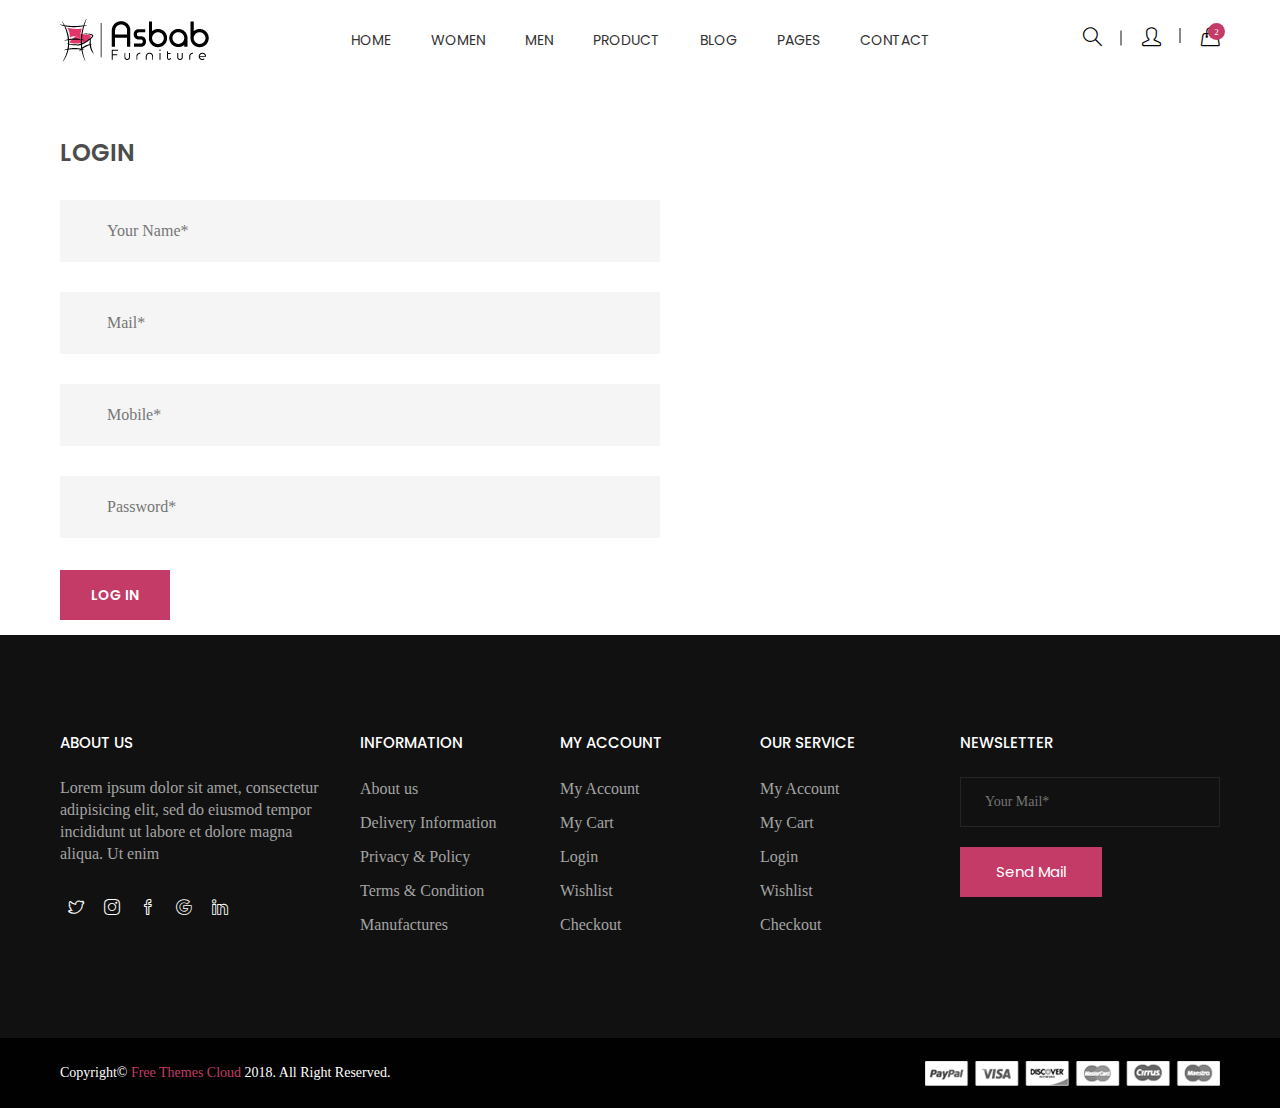
<file: html temps/login.html>
<!doctype html>
<html class="no-js" lang="en">
<head>
    <meta charset="utf-8">
    <meta http-equiv="x-ua-compatible" content="ie=edge">
    <title>Contact || Asbab - eCommerce HTML5 Template</title>
    <meta name="description" content="">
    <meta name="viewport" content="width=device-width, initial-scale=1">
    
    <!-- Place favicon.ico in the root directory -->
    <link rel="shortcut icon" type="image/x-icon" href="images/favicon.ico">
    <link rel="apple-touch-icon" href="apple-touch-icon.png">
    

    <!-- All css files are included here. -->
    <!-- Bootstrap fremwork main css -->
    <link rel="stylesheet" href="css/bootstrap.min.css">
    <!-- Owl Carousel min css -->
    <link rel="stylesheet" href="css/owl.carousel.min.css">
    <link rel="stylesheet" href="css/owl.theme.default.min.css">
    <!-- This core.css file contents all plugings css file. -->
    <link rel="stylesheet" href="css/core.css">
    <!-- Theme shortcodes/elements style -->
    <link rel="stylesheet" href="css/shortcode/shortcodes.css">
    <!-- Theme main style -->
    <link rel="stylesheet" href="style.css">
    <!-- Responsive css -->
    <link rel="stylesheet" href="css/responsive.css">
    <!-- User style -->
    <link rel="stylesheet" href="css/custom.css">


    <!-- Modernizr JS -->
    <script src="js/vendor/modernizr-3.5.0.min.js"></script>
</head>

<body>
    <!--[if lt IE 8]>
        <p class="browserupgrade">You are using an <strong>outdated</strong> browser. Please <a href="http://browsehappy.com/">upgrade your browser</a> to improve your experience.</p>
    <![endif]-->  

    <!-- Body main wrapper start -->
    <div class="wrapper">
        <!-- Start Header Style -->
        <header id="htc__header" class="htc__header__area header--one">
            <!-- Start Mainmenu Area -->
            <div id="sticky-header-with-topbar" class="mainmenu__wrap sticky__header">
                <div class="container">
                    <div class="row">
                        <div class="menumenu__container clearfix">
                            <div class="col-lg-2 col-md-2 col-sm-3 col-xs-5"> 
                                <div class="logo">
                                     <a href="index.html"><img src="images/logo/4.png" alt="logo images"></a>
                                </div>
                            </div>
                            <div class="col-md-7 col-lg-8 col-sm-5 col-xs-3">
                                <nav class="main__menu__nav hidden-xs hidden-sm">
                                    <ul class="main__menu">
                                        <li class="drop"><a href="index.html">Home</a></li>
                                        <li class="drop"><a href="#">women</a>
                                            <ul class="dropdown mega_dropdown">
                                                <!-- Start Single Mega MEnu -->
                                                <li><a class="mega__title" href="product-grid.html">Shop Pages</a>
                                                    <ul class="mega__item">
                                                        <li><a href="product-grid.html">Product Grid</a></li>
                                                        <li><a href="cart.html">cart</a></li>
                                                        <li><a href="checkout.html">checkout</a></li>
                                                        <li><a href="wishlist.html">wishlist</a></li>
                                                    </ul>
                                                </li>
                                                <!-- End Single Mega MEnu -->
                                                <!-- Start Single Mega MEnu -->
                                                <li><a class="mega__title" href="product-grid.html">Variable Product</a>
                                                    <ul class="mega__item">
                                                        <li><a href="#">Category</a></li>
                                                        <li><a href="#">My Account</a></li>
                                                        <li><a href="wishlist.html">Wishlist</a></li>
                                                        <li><a href="cart.html">Shopping Cart</a></li>
                                                        <li><a href="checkout.html">Checkout</a></li>
                                                    </ul>
                                                </li>
                                                <!-- End Single Mega MEnu -->
                                                <!-- Start Single Mega MEnu -->
                                                <li><a class="mega__title" href="product-grid.html">Product Types</a>
                                                    <ul class="mega__item">
                                                        <li><a href="#">Simple Product</a></li>
                                                        <li><a href="#">Variable Product</a></li>
                                                        <li><a href="#">Grouped Product</a></li>
                                                        <li><a href="#">Downloadable Product</a></li>
                                                        <li><a href="#">Simple Product</a></li>
                                                    </ul>
                                                </li>
                                                <!-- End Single Mega MEnu -->
                                            </ul>
                                        </li>
                                        <li class="drop"><a href="#">men</a>
                                            <ul class="dropdown mega_dropdown">
                                                <!-- Start Single Mega MEnu -->
                                                <li><a class="mega__title" href="product-grid.html">Shop Pages</a>
                                                    <ul class="mega__item">
                                                        <li><a href="product-grid.html">Product Grid</a></li>
                                                        <li><a href="cart.html">cart</a></li>
                                                        <li><a href="checkout.html">checkout</a></li>
                                                        <li><a href="wishlist.html">wishlist</a></li>
                                                    </ul>
                                                </li>
                                                <!-- End Single Mega MEnu -->
                                                <!-- Start Single Mega MEnu -->
                                                <li><a class="mega__title" href="product-grid.html">Variable Product</a>
                                                    <ul class="mega__item">
                                                        <li><a href="#">Category</a></li>
                                                        <li><a href="#">My Account</a></li>
                                                        <li><a href="wishlist.html">Wishlist</a></li>
                                                        <li><a href="cart.html">Shopping Cart</a></li>
                                                        <li><a href="checkout.html">Checkout</a></li>
                                                    </ul>
                                                </li>
                                                <!-- End Single Mega MEnu -->
                                                <!-- Start Single Mega MEnu -->
                                                <li><a class="mega__title" href="product-grid.html">Product Types</a>
                                                    <ul class="mega__item">
                                                        <li><a href="#">Simple Product</a></li>
                                                        <li><a href="#">Variable Product</a></li>
                                                        <li><a href="#">Grouped Product</a></li>
                                                        <li><a href="#">Downloadable Product</a></li>
                                                        <li><a href="#">Simple Product</a></li>
                                                    </ul>
                                                </li>
                                                <!-- End Single Mega MEnu -->
                                            </ul>
                                        </li>
                                        <li class="drop"><a href="#">Product</a>
                                            <ul class="dropdown">
                                                <li><a href="product-grid.html">Product Grid</a></li>
                                                <li><a href="product-details.html">Product Details</a></li>
                                            </ul>
                                        </li>
                                        <li class="drop"><a href="blog.html">blog</a>
                                            <ul class="dropdown">
                                                <li><a href="blog.html">Blog Grid</a></li>
                                                <li><a href="blog-details.html">Blog Details</a></li>
                                            </ul>
                                        </li>
                                        <li class="drop"><a href="#">Pages</a>
                                            <ul class="dropdown">
                                                <li><a href="blog.html">Blog</a></li>
                                                <li><a href="blog-details.html">Blog Details</a></li>
                                                <li><a href="cart.html">Cart page</a></li>
                                                <li><a href="checkout.html">checkout</a></li>
                                                <li><a href="contact.html">contact</a></li>
                                                <li><a href="product-grid.html">product grid</a></li>
                                                <li><a href="product-details.html">product details</a></li>
                                                <li><a href="wishlist.html">wishlist</a></li>
                                            </ul>
                                        </li>
                                        <li><a href="contact.html">contact</a></li>
                                    </ul>
                                </nav>

                                <div class="mobile-menu clearfix visible-xs visible-sm">
                                    <nav id="mobile_dropdown">
                                        <ul>
                                            <li><a href="index.html">Home</a></li>
                                            <li><a href="blog.html">blog</a></li>
                                            <li><a href="#">pages</a>
                                                <ul>
                                                    <li><a href="blog.html">Blog</a></li>
                                                    <li><a href="blog-details.html">Blog Details</a></li>
                                                    <li><a href="cart.html">Cart page</a></li>
                                                    <li><a href="checkout.html">checkout</a></li>
                                                    <li><a href="contact.html">contact</a></li>
                                                    <li><a href="product-grid.html">product grid</a></li>
                                                    <li><a href="product-details.html">product details</a></li>
                                                    <li><a href="wishlist.html">wishlist</a></li>
                                                </ul>
                                            </li>
                                            <li><a href="contact.html">contact</a></li>
                                        </ul>
                                    </nav>
                                </div>  
                            </div>
                            <div class="col-md-3 col-lg-2 col-sm-4 col-xs-4">
                                <div class="header__right">
                                    <div class="header__search search search__open">
                                        <a href="#"><i class="icon-magnifier icons"></i></a>
                                    </div>
                                    <div class="header__account">
                                        <a href="#"><i class="icon-user icons"></i></a>
                                    </div>
                                    <div class="htc__shopping__cart">
                                        <a class="cart__menu" href="#"><i class="icon-handbag icons"></i></a>
                                        <a href="#"><span class="htc__qua">2</span></a>
                                    </div>
                                </div>
                            </div>
                        </div>
                    </div>
                    <div class="mobile-menu-area"></div>
                </div>
            </div>
            <!-- End Mainmenu Area -->
        </header>
        <!-- End Header Area -->

        <div class="body__overlay"></div>
        <!-- Start Offset Wrapper -->
        <div class="offset__wrapper">
            <!-- Start Search Popap -->
            <div class="search__area">
                <div class="container" >
                    <div class="row" >
                        <div class="col-md-12" >
                            <div class="search__inner">
                                <form action="#" method="get">
                                    <input placeholder="Search here... " type="text">
                                    <button type="submit"></button>
                                </form>
                                <div class="search__close__btn">
                                    <span class="search__close__btn_icon"><i class="zmdi zmdi-close"></i></span>
                                </div>
                            </div>
                        </div>
                    </div>
                </div>
            </div>
            <!-- End Search Popap -->
            <!-- Start Cart Panel -->
            <div class="shopping__cart">
                <div class="shopping__cart__inner">
                    <div class="offsetmenu__close__btn">
                        <a href="#"><i class="zmdi zmdi-close"></i></a>
                    </div>
                    <div class="shp__cart__wrap">
                        <div class="shp__single__product">
                            <div class="shp__pro__thumb">
                                <a href="#">
                                    <img src="images/product-2/sm-smg/1.jpg" alt="product images">
                                </a>
                            </div>
                            <div class="shp__pro__details">
                                <h2><a href="product-details.html">BO&Play Wireless Speaker</a></h2>
                                <span class="quantity">QTY: 1</span>
                                <span class="shp__price">$105.00</span>
                            </div>
                            <div class="remove__btn">
                                <a href="#" title="Remove this item"><i class="zmdi zmdi-close"></i></a>
                            </div>
                        </div>
                        <div class="shp__single__product">
                            <div class="shp__pro__thumb">
                                <a href="#">
                                    <img src="images/product-2/sm-smg/2.jpg" alt="product images">
                                </a>
                            </div>
                            <div class="shp__pro__details">
                                <h2><a href="product-details.html">Brone Candle</a></h2>
                                <span class="quantity">QTY: 1</span>
                                <span class="shp__price">$25.00</span>
                            </div>
                            <div class="remove__btn">
                                <a href="#" title="Remove this item"><i class="zmdi zmdi-close"></i></a>
                            </div>
                        </div>
                    </div>
                    <ul class="shoping__total">
                        <li class="subtotal">Subtotal:</li>
                        <li class="total__price">$130.00</li>
                    </ul>
                    <ul class="shopping__btn">
                        <li><a href="cart.html">View Cart</a></li>
                        <li class="shp__checkout"><a href="checkout.html">Checkout</a></li>
                    </ul>
                </div>
            </div>
            <!-- End Cart Panel -->
        </div>
        <!-- End Offset Wrapper -->
        <!-- Start Bradcaump area -->
        <!-- <div class="ht__bradcaump__area" style="background: rgba(0, 0, 0, 0) url(images/bg/4.jpg) no-repeat scroll center center / cover ;">
            <div class="ht__bradcaump__wrap">
                <div class="container">
                    <div class="row">
                        <div class="col-xs-12">
                            <div class="bradcaump__inner">
                                <nav class="bradcaump-inner">
                                  <a class="breadcrumb-item" href="index.html">Home</a>
                                  <span class="brd-separetor"><i class="zmdi zmdi-chevron-right"></i></span>
                                  <span class="breadcrumb-item active">Contact Us</span>
                                </nav>
                            </div>
                        </div>
                    </div>
                </div>
            </div>
        </div> -->
        <!-- End Bradcaump area -->
        <!-- Start Contact Area -->
        <section class=" bg__white">
            <div class="container">
                <div class="row">
                    <div class="contact-form-wrap mt--60">
                        <div class="col-xs-12">
                            <div class="contact-title">
                                <h2 class="title__line--6" >Login</h2>
                            </div>
                        </div>
                        <div class="col-xs-12">
                            <form id="contact-form" action="mail.php" method="post">
                                <div class="single-contact-form">
                                    <div class="contact-box name">
                                        <input type="text" name="name" placeholder="Your Name*">
                                        <!-- <input type="email" name="email" placeholder="Mail*"> -->
                                    </div>
                                </div>
                                <div class="single-contact-form">
                                    <div class="contact-box name">
                                        <!-- <input type="text" name="name" placeholder="Your Name*"> -->
                                        <input type="email" name="email" placeholder="Mail*">
                                    </div>
                                </div>
                                <div class="single-contact-form">
                                    <div class="contact-box name">
                                        <!-- <input type="text" name="name" placeholder="Your Name*"> -->
                                        <input name="mobile" placeholder="Mobile*">
                                    </div>
                                </div>
                                <div class="single-contact-form">
                                    <div class="contact-box name">
                                        <!-- <input type="text" name="name" placeholder="Your Name*"> -->
                                        <input type="password" name="password" placeholder="Password*">
                                    </div>
                                </div>
                                
                                <!-- <div class="single-contact-form">
                                    <div class="contact-box message">
                                        <textarea name="message" placeholder="Your Message"></textarea>
                                    </div>
                                </div> -->
                                <div class="contact-btn">
                                    <button type="submit" class="fv-btn">Log In</button>
                                </div>
                            </form>
                            <div class="form-output">
                                <p class="form-messege"></p>
                            </div>
                        </div>
                    </div> 
                </div>
            </div>
        </section>
        <!-- End Contact Area -->
        <!-- End Banner Area -->
        <!-- Start Footer Area -->
        <footer id="htc__footer">
            <!-- Start Footer Widget -->
            <div class="footer__container bg__cat--1">
                <div class="container">
                    <div class="row">
                        <!-- Start Single Footer Widget -->
                        <div class="col-md-3 col-sm-6 col-xs-12">
                            <div class="footer">
                                <h2 class="title__line--2">ABOUT US</h2>
                                <div class="ft__details">
                                    <p>Lorem ipsum dolor sit amet, consectetur adipisicing elit, sed do eiusmod tempor incididunt ut labore et dolore magna aliqua. Ut enim</p>
                                    <div class="ft__social__link">
                                        <ul class="social__link">
                                            <li><a href="#"><i class="icon-social-twitter icons"></i></a></li>

                                            <li><a href="#"><i class="icon-social-instagram icons"></i></a></li>

                                            <li><a href="#"><i class="icon-social-facebook icons"></i></a></li>

                                            <li><a href="#"><i class="icon-social-google icons"></i></a></li>

                                            <li><a href="#"><i class="icon-social-linkedin icons"></i></a></li>
                                        </ul>
                                    </div>
                                </div>
                            </div>
                        </div>
                        <!-- End Single Footer Widget -->
                        <!-- Start Single Footer Widget -->
                        <div class="col-md-2 col-sm-6 col-xs-12 xmt-40">
                            <div class="footer">
                                <h2 class="title__line--2">information</h2>
                                <div class="ft__inner">
                                    <ul class="ft__list">
                                        <li><a href="#">About us</a></li>
                                        <li><a href="#">Delivery Information</a></li>
                                        <li><a href="#">Privacy & Policy</a></li>
                                        <li><a href="#">Terms  & Condition</a></li>
                                        <li><a href="#">Manufactures</a></li>
                                    </ul>
                                </div>
                            </div>
                        </div>
                        <!-- End Single Footer Widget -->
                        <!-- Start Single Footer Widget -->
                        <div class="col-md-2 col-sm-6 col-xs-12 xmt-40 smt-40">
                            <div class="footer">
                                <h2 class="title__line--2">my account</h2>
                                <div class="ft__inner">
                                    <ul class="ft__list">
                                        <li><a href="#">My Account</a></li>
                                        <li><a href="cart.html">My Cart</a></li>
                                        <li><a href="#">Login</a></li>
                                        <li><a href="wishlist.html">Wishlist</a></li>
                                        <li><a href="checkout.html">Checkout</a></li>
                                    </ul>
                                </div>
                            </div>
                        </div>
                        <!-- End Single Footer Widget -->
                        <!-- Start Single Footer Widget -->
                        <div class="col-md-2 col-sm-6 col-xs-12 xmt-40 smt-40">
                            <div class="footer">
                                <h2 class="title__line--2">Our service</h2>
                                <div class="ft__inner">
                                    <ul class="ft__list">
                                        <li><a href="#">My Account</a></li>
                                        <li><a href="cart.html">My Cart</a></li>
                                        <li><a href="#">Login</a></li>
                                        <li><a href="wishlist.html">Wishlist</a></li>
                                        <li><a href="checkout.html">Checkout</a></li>
                                    </ul>
                                </div>
                            </div>
                        </div>
                        <!-- End Single Footer Widget -->
                        <!-- Start Single Footer Widget -->
                        <div class="col-md-3 col-sm-6 col-xs-12 xmt-40 smt-40">
                            <div class="footer">
                                <h2 class="title__line--2">NEWSLETTER </h2>
                                <div class="ft__inner">
                                    <div class="news__input">
                                        <input type="text" placeholder="Your Mail*">
                                        <div class="send__btn">
                                            <a class="fr__btn" href="#">Send Mail</a>
                                        </div>
                                    </div>
                                    
                                </div>
                            </div>
                        </div>
                        <!-- End Single Footer Widget -->
                    </div>
                </div>
            </div>
            <!-- End Footer Widget -->
            <!-- Start Copyright Area -->
            <div class="htc__copyright bg__cat--5">
                <div class="container">
                    <div class="row">
                        <div class="col-xs-12">
                            <div class="copyright__inner">
                                <p>Copyright© <a href="https://freethemescloud.com/">Free themes Cloud</a> 2018. All right reserved.</p>
                                <a href="#"><img src="images/others/shape/paypol.png" alt="payment images"></a>
                            </div>
                        </div>
                    </div>
                </div>
            </div>
            <!-- End Copyright Area -->
        </footer>
        <!-- End Footer Style -->
    </div>
    <!-- Body main wrapper end -->

    <!-- Placed js at the end of the document so the pages load faster -->

    <!-- jquery latest version -->
    <script src="js/vendor/jquery-3.2.1.min.js"></script>
    <!-- Bootstrap framework js -->
    <script src="js/bootstrap.min.js"></script>
    <!-- All js plugins included in this file. -->
    <script src="js/plugins.js"></script>
    <script src="js/slick.min.js"></script>
    <script src="js/owl.carousel.min.js"></script>
    <script src="js/ajax-mail.js"></script>



    <!-- Waypoints.min.js. -->
    <script src="js/waypoints.min.js"></script>
    <!-- Main js file that contents all jQuery plugins activation. -->
    <script src="js/main.js"></script>

</body>

</html>
</file>
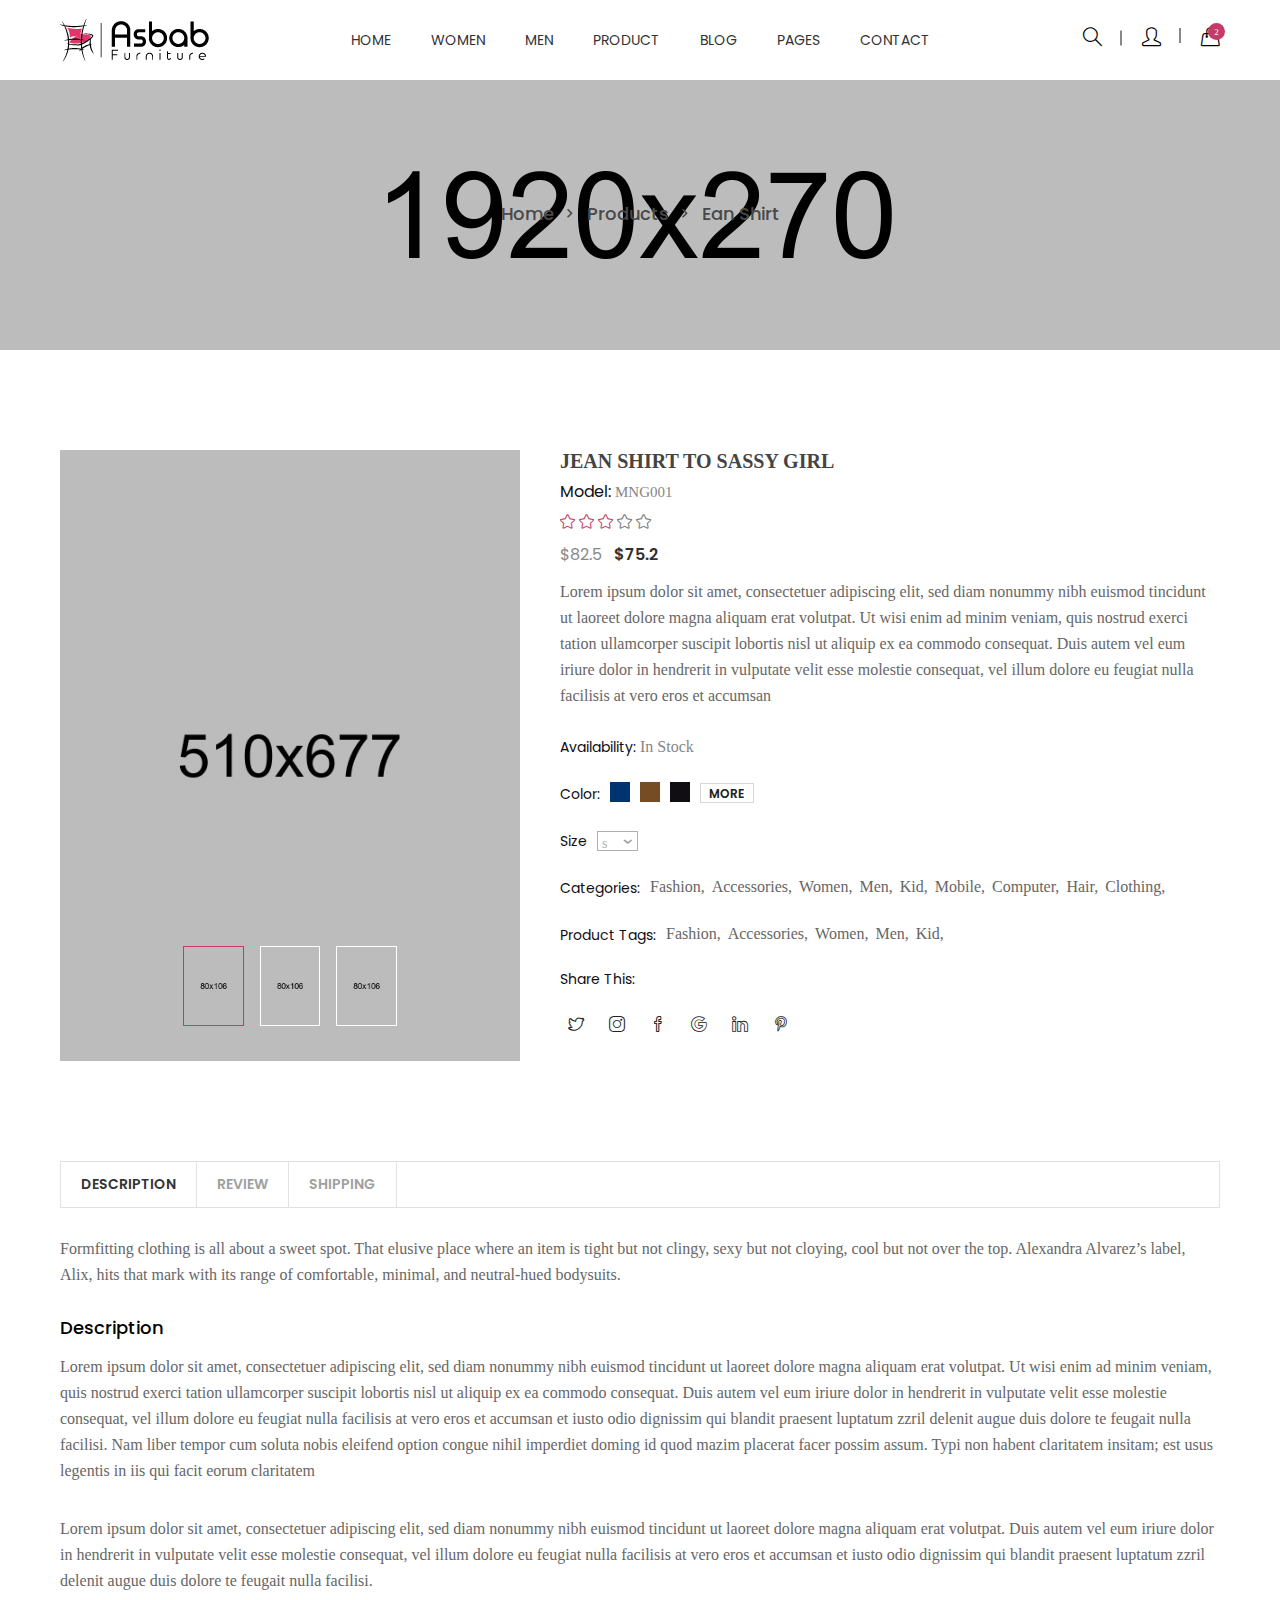
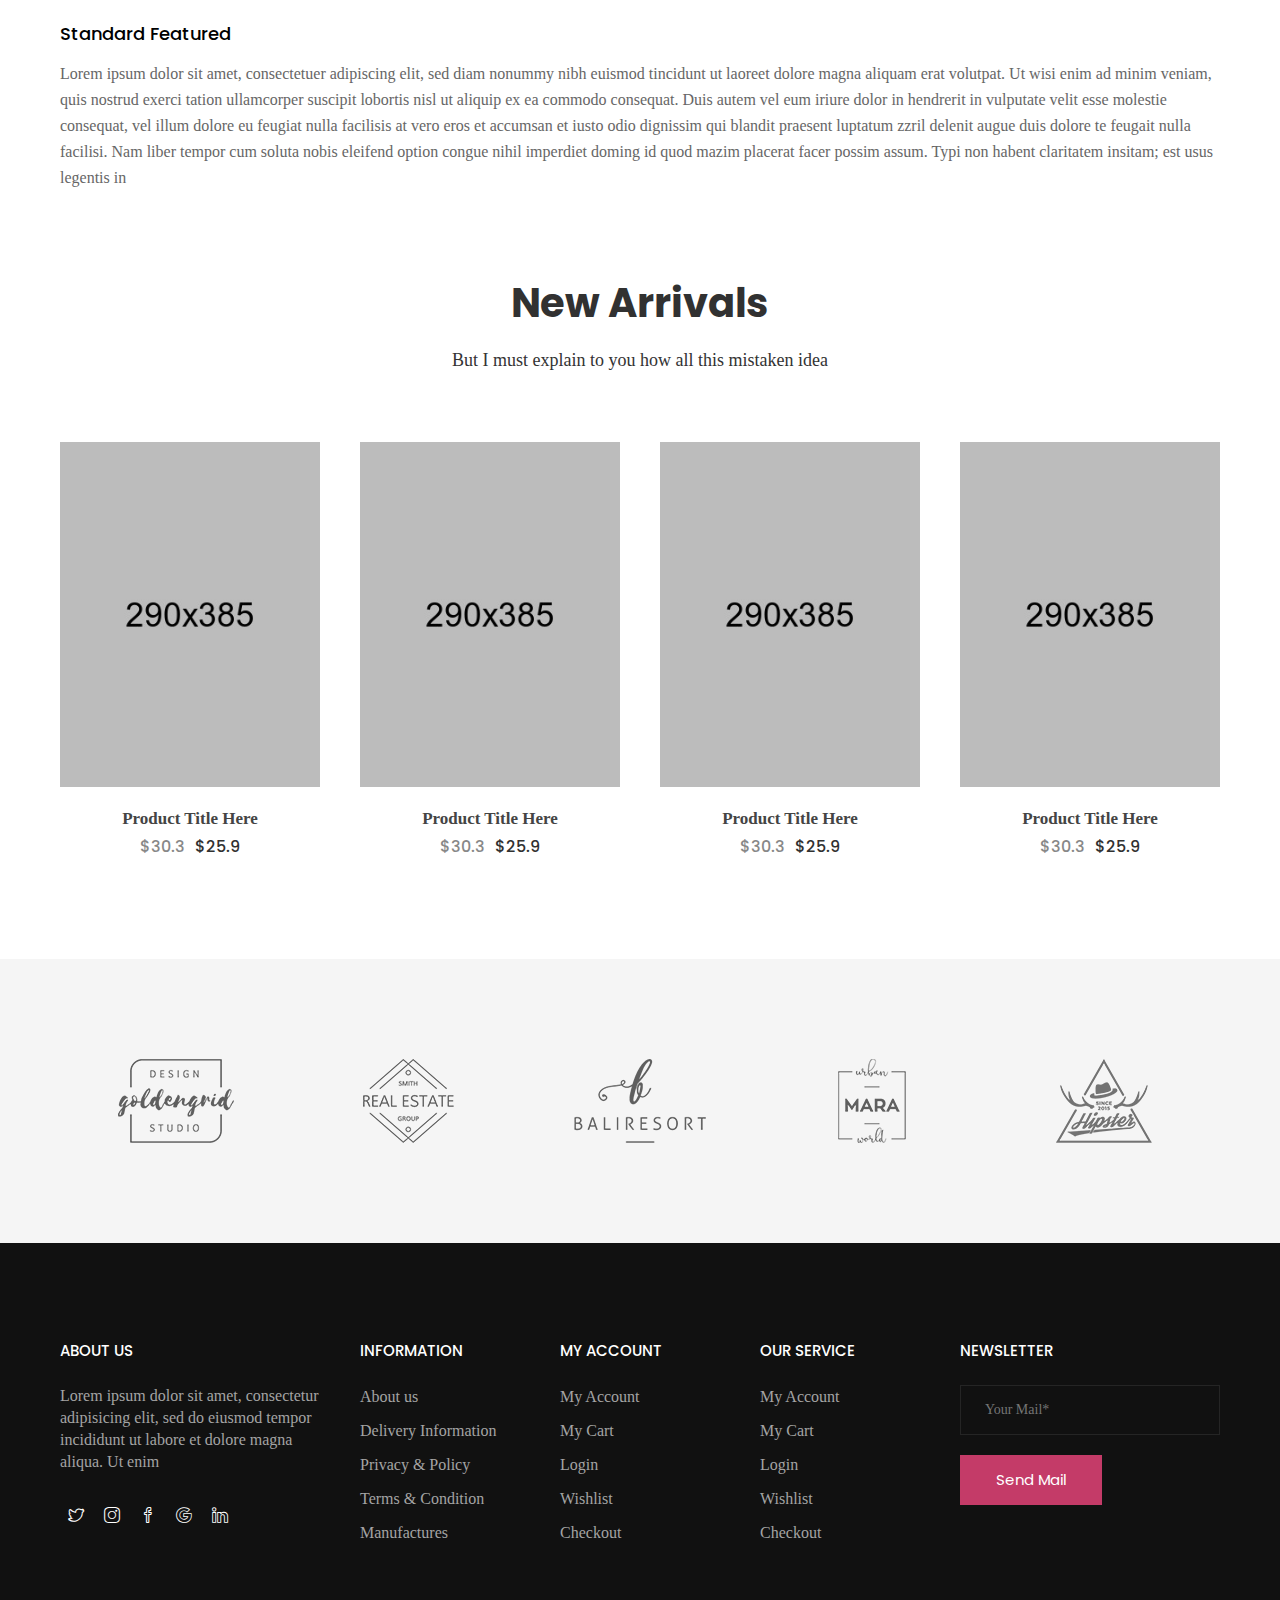
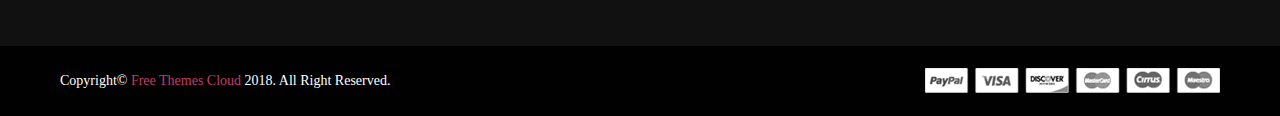
<file: html temps/product-details.html>
<!doctype html>
<html class="no-js" lang="zxx">
<head>
    <meta charset="utf-8">
    <meta http-equiv="x-ua-compatible" content="ie=edge">
    <title>Product Details || Asbab - eCommerce HTML5 Template</title>
    <meta name="description" content="">
    <meta name="viewport" content="width=device-width, initial-scale=1">
    
    <!-- Place favicon.ico in the root directory -->
    <link rel="shortcut icon" type="image/x-icon" href="images/favicon.ico">
    <link rel="apple-touch-icon" href="apple-touch-icon.png">
    

    <!-- All css files are included here. -->
    <!-- Bootstrap fremwork main css -->
    <link rel="stylesheet" href="css/bootstrap.min.css">
    <!-- Owl Carousel min css -->
    <link rel="stylesheet" href="css/owl.carousel.min.css">
    <link rel="stylesheet" href="css/owl.theme.default.min.css">
    <!-- This core.css file contents all plugings css file. -->
    <link rel="stylesheet" href="css/core.css">
    <!-- Theme shortcodes/elements style -->
    <link rel="stylesheet" href="css/shortcode/shortcodes.css">
    <!-- Theme main style -->
    <link rel="stylesheet" href="style.css">
    <!-- Responsive css -->
    <link rel="stylesheet" href="css/responsive.css">
    <!-- User style -->
    <link rel="stylesheet" href="css/custom.css">


    <!-- Modernizr JS -->
    <script src="js/vendor/modernizr-3.5.0.min.js"></script>
</head>

<body>
    <!--[if lt IE 8]>
        <p class="browserupgrade">You are using an <strong>outdated</strong> browser. Please <a href="http://browsehappy.com/">upgrade your browser</a> to improve your experience.</p>
    <![endif]-->  

    <!-- Body main wrapper start -->
    <div class="wrapper">
        <!-- Start Header Style -->
        <header id="htc__header" class="htc__header__area header--one">
            <!-- Start Mainmenu Area -->
            <div id="sticky-header-with-topbar" class="mainmenu__wrap sticky__header">
                <div class="container">
                    <div class="row">
                        <div class="menumenu__container clearfix">
                            <div class="col-lg-2 col-md-2 col-sm-3 col-xs-5"> 
                                <div class="logo">
                                     <a href="index.html"><img src="images/logo/4.png" alt="logo images"></a>
                                </div>
                            </div>
                            <div class="col-md-7 col-lg-8 col-sm-5 col-xs-3">
                                <nav class="main__menu__nav hidden-xs hidden-sm">
                                    <ul class="main__menu">
                                        <li class="drop"><a href="index.html">Home</a></li>
                                        <li class="drop"><a href="#">women</a>
                                            <ul class="dropdown mega_dropdown">
                                                <!-- Start Single Mega MEnu -->
                                                <li><a class="mega__title" href="product-grid.html">Shop Pages</a>
                                                    <ul class="mega__item">
                                                        <li><a href="product-grid.html">Product Grid</a></li>
                                                        <li><a href="cart.html">cart</a></li>
                                                        <li><a href="checkout.html">checkout</a></li>
                                                        <li><a href="wishlist.html">wishlist</a></li>
                                                    </ul>
                                                </li>
                                                <!-- End Single Mega MEnu -->
                                                <!-- Start Single Mega MEnu -->
                                                <li><a class="mega__title" href="product-grid.html">Variable Product</a>
                                                    <ul class="mega__item">
                                                        <li><a href="#">Category</a></li>
                                                        <li><a href="#">My Account</a></li>
                                                        <li><a href="wishlist.html">Wishlist</a></li>
                                                        <li><a href="cart.html">Shopping Cart</a></li>
                                                        <li><a href="checkout.html">Checkout</a></li>
                                                    </ul>
                                                </li>
                                                <!-- End Single Mega MEnu -->
                                                <!-- Start Single Mega MEnu -->
                                                <li><a class="mega__title" href="product-grid.html">Product Types</a>
                                                    <ul class="mega__item">
                                                        <li><a href="#">Simple Product</a></li>
                                                        <li><a href="#">Variable Product</a></li>
                                                        <li><a href="#">Grouped Product</a></li>
                                                        <li><a href="#">Downloadable Product</a></li>
                                                        <li><a href="#">Simple Product</a></li>
                                                    </ul>
                                                </li>
                                                <!-- End Single Mega MEnu -->
                                            </ul>
                                        </li>
                                        <li class="drop"><a href="#">men</a>
                                            <ul class="dropdown mega_dropdown">
                                                <!-- Start Single Mega MEnu -->
                                                <li><a class="mega__title" href="product-grid.html">Shop Pages</a>
                                                    <ul class="mega__item">
                                                        <li><a href="product-grid.html">Product Grid</a></li>
                                                        <li><a href="cart.html">cart</a></li>
                                                        <li><a href="checkout.html">checkout</a></li>
                                                        <li><a href="wishlist.html">wishlist</a></li>
                                                    </ul>
                                                </li>
                                                <!-- End Single Mega MEnu -->
                                                <!-- Start Single Mega MEnu -->
                                                <li><a class="mega__title" href="product-grid.html">Variable Product</a>
                                                    <ul class="mega__item">
                                                        <li><a href="#">Category</a></li>
                                                        <li><a href="#">My Account</a></li>
                                                        <li><a href="wishlist.html">Wishlist</a></li>
                                                        <li><a href="cart.html">Shopping Cart</a></li>
                                                        <li><a href="checkout.html">Checkout</a></li>
                                                    </ul>
                                                </li>
                                                <!-- End Single Mega MEnu -->
                                                <!-- Start Single Mega MEnu -->
                                                <li><a class="mega__title" href="product-grid.html">Product Types</a>
                                                    <ul class="mega__item">
                                                        <li><a href="#">Simple Product</a></li>
                                                        <li><a href="#">Variable Product</a></li>
                                                        <li><a href="#">Grouped Product</a></li>
                                                        <li><a href="#">Downloadable Product</a></li>
                                                        <li><a href="#">Simple Product</a></li>
                                                    </ul>
                                                </li>
                                                <!-- End Single Mega MEnu -->
                                            </ul>
                                        </li>
                                        <li class="drop"><a href="#">Product</a>
                                            <ul class="dropdown">
                                                <li><a href="product-grid.html">Product Grid</a></li>
                                                <li><a href="product-details.html">Product Details</a></li>
                                            </ul>
                                        </li>
                                        <li class="drop"><a href="blog.html">blog</a>
                                            <ul class="dropdown">
                                                <li><a href="blog.html">Blog Grid</a></li>
                                                <li><a href="blog-details.html">Blog Details</a></li>
                                            </ul>
                                        </li>
                                        <li class="drop"><a href="#">Pages</a>
                                            <ul class="dropdown">
                                                <li><a href="blog.html">Blog</a></li>
                                                <li><a href="blog-details.html">Blog Details</a></li>
                                                <li><a href="cart.html">Cart page</a></li>
                                                <li><a href="checkout.html">checkout</a></li>
                                                <li><a href="contact.html">contact</a></li>
                                                <li><a href="product-grid.html">product grid</a></li>
                                                <li><a href="product-details.html">product details</a></li>
                                                <li><a href="wishlist.html">wishlist</a></li>
                                            </ul>
                                        </li>
                                        <li><a href="contact.html">contact</a></li>
                                    </ul>
                                </nav>

                                <div class="mobile-menu clearfix visible-xs visible-sm">
                                    <nav id="mobile_dropdown">
                                        <ul>
                                            <li><a href="index.html">Home</a></li>
                                            <li><a href="blog.html">blog</a></li>
                                            <li><a href="#">pages</a>
                                                <ul>
                                                    <li><a href="blog.html">Blog</a></li>
                                                    <li><a href="blog-details.html">Blog Details</a></li>
                                                    <li><a href="cart.html">Cart page</a></li>
                                                    <li><a href="checkout.html">checkout</a></li>
                                                    <li><a href="contact.html">contact</a></li>
                                                    <li><a href="product-grid.html">product grid</a></li>
                                                    <li><a href="product-details.html">product details</a></li>
                                                    <li><a href="wishlist.html">wishlist</a></li>
                                                </ul>
                                            </li>
                                            <li><a href="contact.html">contact</a></li>
                                        </ul>
                                    </nav>
                                </div>  
                            </div>
                            <div class="col-md-3 col-lg-2 col-sm-4 col-xs-4">
                                <div class="header__right">
                                    <div class="header__search search search__open">
                                        <a href="#"><i class="icon-magnifier icons"></i></a>
                                    </div>
                                    <div class="header__account">
                                        <a href="#"><i class="icon-user icons"></i></a>
                                    </div>
                                    <div class="htc__shopping__cart">
                                        <a class="cart__menu" href="#"><i class="icon-handbag icons"></i></a>
                                        <a href="#"><span class="htc__qua">2</span></a>
                                    </div>
                                </div>
                            </div>
                        </div>
                    </div>
                    <div class="mobile-menu-area"></div>
                </div>
            </div>
            <!-- End Mainmenu Area -->
        </header>
        <!-- End Header Area -->

        <div class="body__overlay"></div>
        <!-- Start Offset Wrapper -->
        <div class="offset__wrapper">
            <!-- Start Search Popap -->
            <div class="search__area">
                <div class="container" >
                    <div class="row" >
                        <div class="col-md-12" >
                            <div class="search__inner">
                                <form action="#" method="get">
                                    <input placeholder="Search here... " type="text">
                                    <button type="submit"></button>
                                </form>
                                <div class="search__close__btn">
                                    <span class="search__close__btn_icon"><i class="zmdi zmdi-close"></i></span>
                                </div>
                            </div>
                        </div>
                    </div>
                </div>
            </div>
            <!-- End Search Popap -->
            <!-- Start Cart Panel -->
            <div class="shopping__cart">
                <div class="shopping__cart__inner">
                    <div class="offsetmenu__close__btn">
                        <a href="#"><i class="zmdi zmdi-close"></i></a>
                    </div>
                    <div class="shp__cart__wrap">
                        <div class="shp__single__product">
                            <div class="shp__pro__thumb">
                                <a href="#">
                                    <img src="images/product-2/sm-smg/1.jpg" alt="product images">
                                </a>
                            </div>
                            <div class="shp__pro__details">
                                <h2><a href="product-details.html">BO&Play Wireless Speaker</a></h2>
                                <span class="quantity">QTY: 1</span>
                                <span class="shp__price">$105.00</span>
                            </div>
                            <div class="remove__btn">
                                <a href="#" title="Remove this item"><i class="zmdi zmdi-close"></i></a>
                            </div>
                        </div>
                        <div class="shp__single__product">
                            <div class="shp__pro__thumb">
                                <a href="#">
                                    <img src="images/product-2/sm-smg/2.jpg" alt="product images">
                                </a>
                            </div>
                            <div class="shp__pro__details">
                                <h2><a href="product-details.html">Brone Candle</a></h2>
                                <span class="quantity">QTY: 1</span>
                                <span class="shp__price">$25.00</span>
                            </div>
                            <div class="remove__btn">
                                <a href="#" title="Remove this item"><i class="zmdi zmdi-close"></i></a>
                            </div>
                        </div>
                    </div>
                    <ul class="shoping__total">
                        <li class="subtotal">Subtotal:</li>
                        <li class="total__price">$130.00</li>
                    </ul>
                    <ul class="shopping__btn">
                        <li><a href="cart.html">View Cart</a></li>
                        <li class="shp__checkout"><a href="checkout.html">Checkout</a></li>
                    </ul>
                </div>
            </div>
            <!-- End Cart Panel -->
        </div>
        <!-- End Offset Wrapper -->
        <!-- Start Bradcaump area -->
        <div class="ht__bradcaump__area" style="background: rgba(0, 0, 0, 0) url(images/bg/4.jpg) no-repeat scroll center center / cover ;">
            <div class="ht__bradcaump__wrap">
                <div class="container">
                    <div class="row">
                        <div class="col-xs-12">
                            <div class="bradcaump__inner">
                                <nav class="bradcaump-inner">
                                  <a class="breadcrumb-item" href="index.html">Home</a>
                                  <span class="brd-separetor"><i class="zmdi zmdi-chevron-right"></i></span>
                                  <a class="breadcrumb-item" href="product-grid.html">Products</a>
                                  <span class="brd-separetor"><i class="zmdi zmdi-chevron-right"></i></span>
                                  <span class="breadcrumb-item active">ean shirt</span>
                                </nav>
                            </div>
                        </div>
                    </div>
                </div>
            </div>
        </div>
        <!-- End Bradcaump area -->
        <!-- Start Product Details Area -->
        <section class="htc__product__details bg__white ptb--100">
            <!-- Start Product Details Top -->
            <div class="htc__product__details__top">
                <div class="container">
                    <div class="row">
                        <div class="col-md-5 col-lg-5 col-sm-12 col-xs-12">
                            <div class="htc__product__details__tab__content">
                                <!-- Start Product Big Images -->
                                <div class="product__big__images">
                                    <div class="portfolio-full-image tab-content">
                                        <div role="tabpanel" class="tab-pane fade in active" id="img-tab-1">
                                            <img src="images/product-2/big-img/1.jpg" alt="full-image">
                                        </div>
                                        <div role="tabpanel" class="tab-pane fade" id="img-tab-2">
                                            <img src="images/product-2/big-img/2.jpg" alt="full-image">
                                        </div>
                                        <div role="tabpanel" class="tab-pane fade" id="img-tab-3">
                                            <img src="images/product-2/big-img/3.jpg" alt="full-image">
                                        </div>
                                    </div>
                                </div>
                                <!-- End Product Big Images -->
                                <!-- Start Small images -->
                                <ul class="product__small__images" role="tablist">
                                    <li role="presentation" class="pot-small-img active">
                                        <a href="#img-tab-1" role="tab" data-toggle="tab">
                                            <img src="images/product-2/sm-img-3/3.jpg" alt="small-image">
                                        </a>
                                    </li>
                                    <li role="presentation" class="pot-small-img">
                                        <a href="#img-tab-2" role="tab" data-toggle="tab">
                                            <img src="images/product-2/sm-img-3/1.jpg" alt="small-image">
                                        </a>
                                    </li>
                                    <li role="presentation" class="pot-small-img">
                                        <a href="#img-tab-3" role="tab" data-toggle="tab">
                                            <img src="images/product-2/sm-img-3/2.jpg" alt="small-image">
                                        </a>
                                    </li>
                                </ul>
                                <!-- End Small images -->
                            </div>
                        </div>
                        <div class="col-md-7 col-lg-7 col-sm-12 col-xs-12 smt-40 xmt-40">
                            <div class="ht__product__dtl">
                                <h2>jean shirt to sassy girl</h2>
                                <h6>Model: <span>MNG001</span></h6>
                                <ul class="rating">
                                    <li><i class="icon-star icons"></i></li>
                                    <li><i class="icon-star icons"></i></li>
                                    <li><i class="icon-star icons"></i></li>
                                    <li class="old"><i class="icon-star icons"></i></li>
                                    <li class="old"><i class="icon-star icons"></i></li>
                                </ul>
                                <ul  class="pro__prize">
                                    <li class="old__prize">$82.5</li>
                                    <li>$75.2</li>
                                </ul>
                                <p class="pro__info">Lorem ipsum dolor sit amet, consectetuer adipiscing elit, sed diam nonummy nibh euismod tincidunt ut laoreet dolore magna aliquam erat volutpat. Ut wisi enim ad minim veniam, quis nostrud exerci tation ullamcorper suscipit lobortis nisl ut aliquip ex ea commodo consequat.  Duis autem vel eum iriure dolor in hendrerit in vulputate velit esse molestie consequat, vel illum dolore eu feugiat nulla facilisis at vero eros et accumsan</p>
                                <div class="ht__pro__desc">
                                    <div class="sin__desc">
                                        <p><span>Availability:</span> In Stock</p>
                                    </div>
                                    <div class="sin__desc align--left">
                                        <p><span>color:</span></p>
                                        <ul class="pro__color">
                                            <li class="red"><a href="#">red</a></li>
                                            <li class="green"><a href="#">green</a></li>
                                            <li class="balck"><a href="#">balck</a></li>
                                        </ul>
                                        <div class="pro__more__btn">
                                            <a href="#">more</a>
                                        </div>
                                    </div>
                                    <div class="sin__desc align--left">
                                        <p><span>size</span></p>
                                        <select class="select__size">
                                            <option>s</option>
                                            <option>l</option>
                                            <option>xs</option>
                                            <option>xl</option>
                                            <option>m</option>
                                            <option>s</option>
                                        </select>
                                    </div>
                                    <div class="sin__desc align--left">
                                        <p><span>Categories:</span></p>
                                        <ul class="pro__cat__list">
                                            <li><a href="#">Fashion,</a></li>
                                            <li><a href="#">Accessories,</a></li>
                                            <li><a href="#">Women,</a></li>
                                            <li><a href="#">Men,</a></li>
                                            <li><a href="#">Kid,</a></li>
                                            <li><a href="#">Mobile,</a></li>
                                            <li><a href="#">Computer,</a></li>
                                            <li><a href="#">Hair,</a></li>
                                            <li><a href="#">Clothing,</a></li>
                                        </ul>
                                    </div>
                                    <div class="sin__desc align--left">
                                        <p><span>Product tags:</span></p>
                                        <ul class="pro__cat__list">
                                            <li><a href="#">Fashion,</a></li>
                                            <li><a href="#">Accessories,</a></li>
                                            <li><a href="#">Women,</a></li>
                                            <li><a href="#">Men,</a></li>
                                            <li><a href="#">Kid,</a></li>
                                        </ul>
                                    </div>

                                    <div class="sin__desc product__share__link">
                                        <p><span>Share this:</span></p>
                                        <ul class="pro__share">
                                            <li><a href="#" target="_blank"><i class="icon-social-twitter icons"></i></a></li>

                                            <li><a href="#" target="_blank"><i class="icon-social-instagram icons"></i></a></li>

                                            <li><a href="https://www.facebook.com/Furny/?ref=bookmarks" target="_blank"><i class="icon-social-facebook icons"></i></a></li>

                                            <li><a href="#" target="_blank"><i class="icon-social-google icons"></i></a></li>

                                            <li><a href="#" target="_blank"><i class="icon-social-linkedin icons"></i></a></li>

                                            <li><a href="#" target="_blank"><i class="icon-social-pinterest icons"></i></a></li>
                                        </ul>
                                    </div>
                                </div>
                            </div>
                        </div>
                    </div>
                </div>
            </div>
            <!-- End Product Details Top -->
        </section>
        <!-- End Product Details Area -->
        <!-- Start Product Description -->
        <section class="htc__produc__decription bg__white">
            <div class="container">
                <div class="row">
                    <div class="col-xs-12">
                        <!-- Start List And Grid View -->
                        <ul class="pro__details__tab" role="tablist">
                            <li role="presentation" class="description active"><a href="#description" role="tab" data-toggle="tab">description</a></li>
                            <li role="presentation" class="review"><a href="#review" role="tab" data-toggle="tab">review</a></li>
                            <li role="presentation" class="shipping"><a href="#shipping" role="tab" data-toggle="tab">shipping</a></li>
                        </ul>
                        <!-- End List And Grid View -->
                    </div>
                </div>
                <div class="row">
                    <div class="col-xs-12">
                        <div class="ht__pro__details__content">
                            <!-- Start Single Content -->
                            <div role="tabpanel" id="description" class="pro__single__content tab-pane fade in active">
                                <div class="pro__tab__content__inner">
                                    <p>Formfitting clothing is all about a sweet spot. That elusive place where an item is tight but not clingy, sexy but not cloying, cool but not over the top. Alexandra Alvarez’s label, Alix, hits that mark with its range of comfortable, minimal, and neutral-hued bodysuits.</p>
                                    <h4 class="ht__pro__title">Description</h4>
                                    <p>Lorem ipsum dolor sit amet, consectetuer adipiscing elit, sed diam nonummy nibh euismod tincidunt ut laoreet dolore magna aliquam erat volutpat. Ut wisi enim ad minim veniam, quis nostrud exerci tation ullamcorper suscipit lobortis nisl ut aliquip ex ea commodo consequat. Duis autem vel eum iriure dolor in hendrerit in vulputate velit esse molestie consequat, vel illum dolore eu feugiat nulla facilisis at vero eros et accumsan et iusto odio dignissim qui blandit praesent luptatum zzril delenit augue duis dolore te feugait nulla facilisi. Nam liber tempor cum soluta nobis eleifend option congue nihil imperdiet doming id quod mazim placerat facer possim assum. Typi non habent claritatem insitam; est usus legentis in iis qui facit eorum claritatem</p>
                                    <p>Lorem ipsum dolor sit amet, consectetuer adipiscing elit, sed diam nonummy nibh euismod tincidunt ut laoreet dolore magna aliquam erat volutpat. Duis autem vel eum iriure dolor in hendrerit in vulputate velit esse molestie consequat, vel illum dolore eu feugiat nulla facilisis at vero eros et accumsan et iusto odio dignissim qui blandit praesent luptatum zzril delenit augue duis dolore te feugait nulla facilisi.</p>
                                    <h4 class="ht__pro__title">Standard Featured</h4>
                                    <p>Lorem ipsum dolor sit amet, consectetuer adipiscing elit, sed diam nonummy nibh euismod tincidunt ut laoreet dolore magna aliquam erat volutpat. Ut wisi enim ad minim veniam, quis nostrud exerci tation ullamcorper suscipit lobortis nisl ut aliquip ex ea commodo consequat. Duis autem vel eum iriure dolor in hendrerit in vulputate velit esse molestie consequat, vel illum dolore eu feugiat nulla facilisis at vero eros et accumsan et iusto odio dignissim qui blandit praesent luptatum zzril delenit augue duis dolore te feugait nulla facilisi. Nam liber tempor cum soluta nobis eleifend option congue nihil imperdiet doming id quod mazim placerat facer possim assum. Typi non habent claritatem insitam; est usus legentis in</p>
                                </div>
                            </div>
                            <!-- End Single Content -->
                            <!-- Start Single Content -->
                            <div role="tabpanel" id="review" class="pro__single__content tab-pane fade">
                                <div class="pro__tab__content__inner">
                                    <p>Formfitting clothing is all about a sweet spot. That elusive place where an item is tight but not clingy, sexy but not cloying, cool but not over the top. Alexandra Alvarez’s label, Alix, hits that mark with its range of comfortable, minimal, and neutral-hued bodysuits.</p>
                                    <h4 class="ht__pro__title">Description</h4>
                                    <p>Lorem ipsum dolor sit amet, consectetuer adipiscing elit, sed diam nonummy nibh euismod tincidunt ut laoreet dolore magna aliquam erat volutpat. Ut wisi enim ad minim veniam, quis nostrud exerci tation ullamcorper suscipit lobortis nisl ut aliquip ex ea commodo consequat. Duis autem vel eum iriure dolor in hendrerit in vulputate velit esse molestie consequat, vel illum dolore eu feugiat nulla facilisis at vero eros et accumsan et iusto odio dignissim qui blandit praesent luptatum zzril delenit augue duis dolore te feugait nulla facilisi. Nam liber tempor cum soluta nobis eleifend option congue nihil imperdiet doming id quod mazim placerat facer possim assum. Typi non habent claritatem insitam; est usus legentis in iis qui facit eorum claritatem</p>
                                    <p>Lorem ipsum dolor sit amet, consectetuer adipiscing elit, sed diam nonummy nibh euismod tincidunt ut laoreet dolore magna aliquam erat volutpat. Duis autem vel eum iriure dolor in hendrerit in vulputate velit esse molestie consequat, vel illum dolore eu feugiat nulla facilisis at vero eros et accumsan et iusto odio dignissim qui blandit praesent luptatum zzril delenit augue duis dolore te feugait nulla facilisi.</p>
                                    <h4 class="ht__pro__title">Standard Featured</h4>
                                    <p>Lorem ipsum dolor sit amet, consectetuer adipiscing elit, sed diam nonummy nibh euismod tincidunt ut laoreet dolore magna aliquam erat volutpat. Ut wisi enim ad minim veniam, quis nostrud exerci tation ullamcorper suscipit lobortis nisl ut aliquip ex ea commodo consequat. Duis autem vel eum iriure dolor in hendrerit in vulputate velit esse molestie consequat, vel illum dolore eu feugiat nulla facilisis at vero eros et accumsan et iusto odio dignissim qui blandit praesent luptatum zzril delenit augue duis dolore te feugait nulla facilisi. Nam liber tempor cum soluta nobis eleifend option congue nihil imperdiet doming id quod mazim placerat facer possim assum. Typi non habent claritatem insitam; est usus legentis in iis qui facit eorum claritatem</p>
                                </div>
                            </div>
                            <!-- End Single Content -->
                            <!-- Start Single Content -->
                            <div role="tabpanel" id="shipping" class="pro__single__content tab-pane fade">
                                <div class="pro__tab__content__inner">
                                    <p>Formfitting clothing is all about a sweet spot. That elusive place where an item is tight but not clingy, sexy but not cloying, cool but not over the top. Alexandra Alvarez’s label, Alix, hits that mark with its range of comfortable, minimal, and neutral-hued bodysuits.</p>
                                    <h4 class="ht__pro__title">Description</h4>
                                    <p>Lorem ipsum dolor sit amet, consectetuer adipiscing elit, sed diam nonummy nibh euismod tincidunt ut laoreet dolore magna aliquam erat volutpat. Ut wisi enim ad minim veniam, quis nostrud exerci tation ullamcorper suscipit lobortis nisl ut aliquip ex ea commodo consequat. Duis autem vel eum iriure dolor in hendrerit in vulputate velit esse molestie consequat, vel illum dolore eu feugiat nulla facilisis at vero eros et accumsan et iusto odio dignissim qui blandit praesent luptatum zzril delenit augue duis dolore te feugait nulla facilisi. Nam liber tempor cum soluta nobis eleifend option congue nihil imperdiet doming id quod mazim placerat facer possim assum. Typi non habent claritatem insitam; est usus legentis in iis qui facit eorum claritatem</p>
                                    <p>Lorem ipsum dolor sit amet, consectetuer adipiscing elit, sed diam nonummy nibh euismod tincidunt ut laoreet dolore magna aliquam erat volutpat. Duis autem vel eum iriure dolor in hendrerit in vulputate velit esse molestie consequat, vel illum dolore eu feugiat nulla facilisis at vero eros et accumsan et iusto odio dignissim qui blandit praesent luptatum zzril delenit augue duis dolore te feugait nulla facilisi.</p>
                                    <h4 class="ht__pro__title">Standard Featured</h4>
                                    <p>Lorem ipsum dolor sit amet, consectetuer adipiscing elit, sed diam nonummy nibh euismod tincidunt ut laoreet dolore magna aliquam erat volutpat. Ut wisi enim ad minim veniam, quis nostrud exerci tation ullamcorper suscipit lobortis nisl ut aliquip ex ea commodo consequat. Duis autem vel eum iriure dolor in hendrerit in vulputate velit esse molestie consequat, vel illum dolore eu feugiat nulla facilisis at vero eros et accumsan et iusto odio dignissim qui blandit praesent luptatum zzril delenit augue duis dolore te feugait nulla facilisi. Nam liber tempor cum soluta nobis eleifend option congue nihil imperdiet doming id quod mazim placerat facer possim assum. Typi non habent claritatem insitam; est usus legentis in iis qui facit eorum claritatem</p>
                                </div>
                            </div>
                            <!-- End Single Content -->
                        </div>
                    </div>
                </div>
            </div>
        </section>
        <!-- End Product Description -->
        <!-- Start Product Area -->
        <section class="htc__product__area--2 pb--100 product-details-res">
            <div class="container">
                <div class="row">
                    <div class="col-xs-12">
                        <div class="section__title--2 text-center">
                            <h2 class="title__line">New Arrivals</h2>
                            <p>But I must explain to you how all this mistaken idea</p>
                        </div>
                    </div>
                </div>
                <div class="row">
                    <div class="product__wrap clearfix">
                        <!-- Start Single Product -->
                        <div class="col-md-3 col-lg-3 col-sm-6 col-xs-12">
                            <div class="category">
                                <div class="ht__cat__thumb">
                                    <a href="product-details.html">
                                        <img src="images/product/1.jpg" alt="product images">
                                    </a>
                                </div>
                                <div class="fr__hover__info">
                                    <ul class="product__action">
                                        <li><a href="wishlist.html"><i class="icon-heart icons"></i></a></li>

                                        <li><a href="cart.html"><i class="icon-handbag icons"></i></a></li>

                                        <li><a href="#"><i class="icon-shuffle icons"></i></a></li>
                                    </ul>
                                </div>
                                <div class="fr__product__inner">
                                    <h4><a href="product-details.html">Product Title Here </a></h4>
                                    <ul class="fr__pro__prize">
                                        <li class="old__prize">$30.3</li>
                                        <li>$25.9</li>
                                    </ul>
                                </div>
                            </div>
                        </div>
                        <!-- End Single Product -->
                        <!-- Start Single Product -->
                        <div class="col-md-3 col-lg-3 col-sm-6 col-xs-12">
                            <div class="category">
                                <div class="ht__cat__thumb">
                                    <a href="product-details.html">
                                        <img src="images/product/2.jpg" alt="product images">
                                    </a>
                                </div>
                                <div class="fr__hover__info">
                                    <ul class="product__action">
                                        <li><a href="wishlist.html"><i class="icon-heart icons"></i></a></li>

                                        <li><a href="cart.html"><i class="icon-handbag icons"></i></a></li>

                                        <li><a href="#"><i class="icon-shuffle icons"></i></a></li>
                                    </ul>
                                </div>
                                <div class="fr__product__inner">
                                    <h4><a href="product-details.html">Product Title Here </a></h4>
                                    <ul class="fr__pro__prize">
                                        <li class="old__prize">$30.3</li>
                                        <li>$25.9</li>
                                    </ul>
                                </div>
                            </div>
                        </div>
                        <!-- End Single Product -->
                        <!-- Start Single Product -->
                        <div class="col-md-3 col-lg-3 col-sm-6 col-xs-12">
                            <div class="category">
                                <div class="ht__cat__thumb">
                                    <a href="product-details.html">
                                        <img src="images/product/3.jpg" alt="product images">
                                    </a>
                                </div>
                                <div class="fr__hover__info">
                                    <ul class="product__action">
                                        <li><a href="wishlist.html"><i class="icon-heart icons"></i></a></li>

                                        <li><a href="cart.html"><i class="icon-handbag icons"></i></a></li>

                                        <li><a href="#"><i class="icon-shuffle icons"></i></a></li>
                                    </ul>
                                </div>
                                <div class="fr__product__inner">
                                    <h4><a href="product-details.html">Product Title Here </a></h4>
                                    <ul class="fr__pro__prize">
                                        <li class="old__prize">$30.3</li>
                                        <li>$25.9</li>
                                    </ul>
                                </div>
                            </div>
                        </div>
                        <!-- End Single Product -->
                        <!-- Start Single Product -->
                        <div class="col-md-3 col-lg-3 col-sm-6 col-xs-12">
                            <div class="category">
                                <div class="ht__cat__thumb">
                                    <a href="product-details.html">
                                        <img src="images/product/4.jpg" alt="product images">
                                    </a>
                                </div>
                                <div class="fr__hover__info">
                                    <ul class="product__action">
                                        <li><a href="wishlist.html"><i class="icon-heart icons"></i></a></li>

                                        <li><a href="cart.html"><i class="icon-handbag icons"></i></a></li>

                                        <li><a href="#"><i class="icon-shuffle icons"></i></a></li>
                                    </ul>
                                </div>
                                <div class="fr__product__inner">
                                    <h4><a href="product-details.html">Product Title Here </a></h4>
                                    <ul class="fr__pro__prize">
                                        <li class="old__prize">$30.3</li>
                                        <li>$25.9</li>
                                    </ul>
                                </div>
                            </div>
                        </div>
                        <!-- End Single Product -->
                    </div>
                </div>
            </div>
        </section>
        <!-- End Product Area -->
        <!-- Start Banner Area -->
        <div class="htc__brand__area bg__cat--4">
            <div class="container">
                <div class="row">
                    <div class="col-md-12">
                        <div class="ht__brand__inner">
                            <ul class="brand__list owl-carousel clearfix">
                                <li><a href="#"><img src="images/brand/1.png" alt="brand images"></a></li>
                                <li><a href="#"><img src="images/brand/2.png" alt="brand images"></a></li>
                                <li><a href="#"><img src="images/brand/3.png" alt="brand images"></a></li>
                                <li><a href="#"><img src="images/brand/4.png" alt="brand images"></a></li>
                                <li><a href="#"><img src="images/brand/5.png" alt="brand images"></a></li>
                                <li><a href="#"><img src="images/brand/5.png" alt="brand images"></a></li>
                                <li><a href="#"><img src="images/brand/1.png" alt="brand images"></a></li>
                                <li><a href="#"><img src="images/brand/2.png" alt="brand images"></a></li>
                            </ul>
                        </div>
                    </div>
                </div>
            </div>
        </div>
        <!-- End Banner Area -->
        <!-- End Banner Area -->
        <!-- Start Footer Area -->
        <footer id="htc__footer">
            <!-- Start Footer Widget -->
            <div class="footer__container bg__cat--1">
                <div class="container">
                    <div class="row">
                        <!-- Start Single Footer Widget -->
                        <div class="col-md-3 col-sm-6 col-xs-12">
                            <div class="footer">
                                <h2 class="title__line--2">ABOUT US</h2>
                                <div class="ft__details">
                                    <p>Lorem ipsum dolor sit amet, consectetur adipisicing elit, sed do eiusmod tempor incididunt ut labore et dolore magna aliqua. Ut enim</p>
                                    <div class="ft__social__link">
                                        <ul class="social__link">
                                            <li><a href="#"><i class="icon-social-twitter icons"></i></a></li>

                                            <li><a href="#"><i class="icon-social-instagram icons"></i></a></li>

                                            <li><a href="#"><i class="icon-social-facebook icons"></i></a></li>

                                            <li><a href="#"><i class="icon-social-google icons"></i></a></li>

                                            <li><a href="#"><i class="icon-social-linkedin icons"></i></a></li>
                                        </ul>
                                    </div>
                                </div>
                            </div>
                        </div>
                        <!-- End Single Footer Widget -->
                        <!-- Start Single Footer Widget -->
                        <div class="col-md-2 col-sm-6 col-xs-12 xmt-40">
                            <div class="footer">
                                <h2 class="title__line--2">information</h2>
                                <div class="ft__inner">
                                    <ul class="ft__list">
                                        <li><a href="#">About us</a></li>
                                        <li><a href="#">Delivery Information</a></li>
                                        <li><a href="#">Privacy & Policy</a></li>
                                        <li><a href="#">Terms  & Condition</a></li>
                                        <li><a href="#">Manufactures</a></li>
                                    </ul>
                                </div>
                            </div>
                        </div>
                        <!-- End Single Footer Widget -->
                        <!-- Start Single Footer Widget -->
                        <div class="col-md-2 col-sm-6 col-xs-12 xmt-40 smt-40">
                            <div class="footer">
                                <h2 class="title__line--2">my account</h2>
                                <div class="ft__inner">
                                    <ul class="ft__list">
                                        <li><a href="#">My Account</a></li>
                                        <li><a href="cart.html">My Cart</a></li>
                                        <li><a href="#">Login</a></li>
                                        <li><a href="wishlist.html">Wishlist</a></li>
                                        <li><a href="checkout.html">Checkout</a></li>
                                    </ul>
                                </div>
                            </div>
                        </div>
                        <!-- End Single Footer Widget -->
                        <!-- Start Single Footer Widget -->
                        <div class="col-md-2 col-sm-6 col-xs-12 xmt-40 smt-40">
                            <div class="footer">
                                <h2 class="title__line--2">Our service</h2>
                                <div class="ft__inner">
                                    <ul class="ft__list">
                                        <li><a href="#">My Account</a></li>
                                        <li><a href="cart.html">My Cart</a></li>
                                        <li><a href="#">Login</a></li>
                                        <li><a href="wishlist.html">Wishlist</a></li>
                                        <li><a href="checkout.html">Checkout</a></li>
                                    </ul>
                                </div>
                            </div>
                        </div>
                        <!-- End Single Footer Widget -->
                        <!-- Start Single Footer Widget -->
                        <div class="col-md-3 col-sm-6 col-xs-12 xmt-40 smt-40">
                            <div class="footer">
                                <h2 class="title__line--2">NEWSLETTER </h2>
                                <div class="ft__inner">
                                    <div class="news__input">
                                        <input type="text" placeholder="Your Mail*">
                                        <div class="send__btn">
                                            <a class="fr__btn" href="#">Send Mail</a>
                                        </div>
                                    </div>
                                    
                                </div>
                            </div>
                        </div>
                        <!-- End Single Footer Widget -->
                    </div>
                </div>
            </div>
            <!-- End Footer Widget -->
            <!-- Start Copyright Area -->
            <div class="htc__copyright bg__cat--5">
                <div class="container">
                    <div class="row">
                        <div class="col-xs-12">
                            <div class="copyright__inner">
                                <p>Copyright© <a href="https://freethemescloud.com/">Free themes Cloud</a> 2018. All right reserved.</p>
                                <a href="#"><img src="images/others/shape/paypol.png" alt="payment images"></a>
                            </div>
                        </div>
                    </div>
                </div>
            </div>
            <!-- End Copyright Area -->
        </footer>
        <!-- End Footer Style -->
    </div>
    <!-- Body main wrapper end -->

    <!-- Placed js at the end of the document so the pages load faster -->

    <!-- jquery latest version -->
    <script src="js/vendor/jquery-3.2.1.min.js"></script>
    <!-- Bootstrap framework js -->
    <script src="js/bootstrap.min.js"></script>
    <!-- All js plugins included in this file. -->
    <script src="js/plugins.js"></script>
    <script src="js/slick.min.js"></script>
    <script src="js/owl.carousel.min.js"></script>
    <!-- Waypoints.min.js. -->
    <script src="js/waypoints.min.js"></script>
    <!-- Main js file that contents all jQuery plugins activation. -->
    <script src="js/main.js"></script>

</body>

</html>
</file>
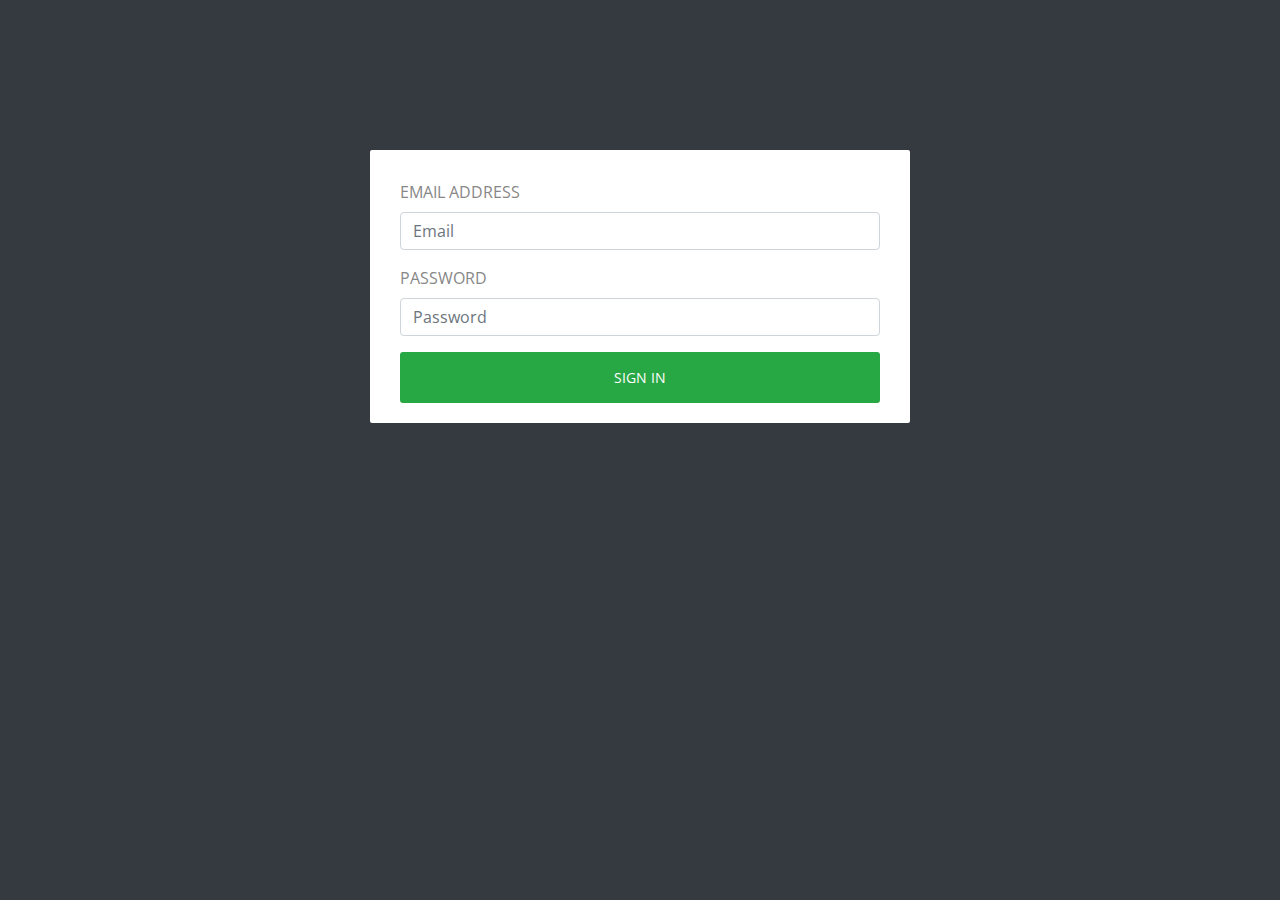
<file: admin/html/login.html>
<!doctype html>
<html class="no-js" lang="">
   <meta http-equiv="content-type" content="text/html;charset=UTF-8" />
   <head>
      <meta charset="utf-8">
      <meta http-equiv="X-UA-Compatible" content="IE=edge">
      <title>Login Page</title>
      <meta name="viewport" content="width=device-width, initial-scale=1">
      <link rel="stylesheet" href="assets/css/normalize.css">
      <link rel="stylesheet" href="assets/css/bootstrap.min.css">
      <link rel="stylesheet" href="assets/css/font-awesome.min.css">
      <link rel="stylesheet" href="assets/css/themify-icons.css">
      <link rel="stylesheet" href="assets/css/pe-icon-7-filled.css">
      <link rel="stylesheet" href="assets/css/flag-icon.min.css">
      <link rel="stylesheet" href="assets/css/cs-skin-elastic.css">
      <link rel="stylesheet" href="assets/css/style.css">
      <link href='https://fonts.googleapis.com/css?family=Open+Sans:400,600,700,800' rel='stylesheet' type='text/css'>
   </head>
   <body class="bg-dark">
      <div class="sufee-login d-flex align-content-center flex-wrap">
         <div class="container">
            <div class="login-content">
               <div class="login-form mt-150"> 
                  <form>
                     <div class="form-group">
                        <label>Email address</label>
                        <input type="email" class="form-control" placeholder="Email">
                     </div>
                     <div class="form-group">
                        <label>Password</label>
                        <input type="password" class="form-control" placeholder="Password">
                     </div>
                     <button type="submit" class="btn btn-success btn-flat m-b-30 m-t-30">Sign in</button>
					</form>
               </div>
            </div>
         </div>
      </div>
      <script src="assets/js/vendor/jquery-2.1.4.min.js" type="text/javascript"></script>
      <script src="assets/js/popper.min.js" type="text/javascript"></script>
      <script src="assets/js/plugins.js" type="text/javascript"></script>
      <script src="assets/js/main.js" type="text/javascript"></script>
   </body>
</html>
</file>
<file: html temps/css/core.css>
/*------------------------------------------------------------------------------

  Template Name: Asbab eCommerce HTML5 Template.
  Description: Asbab is a unique website template designed in HTML with a simple & beautiful look.


-------------------------------------------------------------------------------*/

	@import url("material-design-iconic-font.min.css");
	@import url("simple-line-icons.css");
	@import url("font-awesome.css");
	@import url("plugins/animate.css");
	@import url("plugins/animate-slider.css");
	@import url("shortcode/default.css");
	@import url("plugins/jquery-ui.css");
	@import url("plugins/slick.css");
	@import url("plugins/slick-theme.css");
	@import url("plugins/meanmenu.css");
	@import url("plugins/animation.css");
	@import url('https://fonts.googleapis.com/css?family=Old+Standard+TT:400,400i,700|Poppins:300,400,400i,500,600,700,800');
</file>
<file: html temps/css/shortcode/shortcodes.css>
/*-----------------------------------------------------------------------------------

  Template Name: Asbab eCommerce HTML5 Template.
  Description: Asbab is a unique website template designed in HTML with a simple & beautiful look.

-------------------------------------------------------------------------------------*/

@import url("header.css");
@import url("slider.css");
@import url("footer.css");
</file>
<file: html temps/style.css>
/*-----------------------------------------------------------------------------------

  Template Name: Asbab eCommerce HTML5 Template.
  Description: Asbab is a unique website template designed in HTML with a simple & beautiful look.

-----------------------------------------------------------------------------------
  
  CSS INDEX
  ===================

  01. Google fonts
  02. Scroll To Top
  03. Our Category Area
  04. New Arrivals Area
  05. Testimonial Area
  06. Blog Area
  07. Brand Area
  08. Banner Area
  09. Contact Area
  10. Service Area
  11. Promo Box Area
  12. About Area
  13. Best Sell Product
  14. Intractive Banner Area
  15. Fashion Icon Area
  16. Bradcaump Area
  17. Product Sibebar Area
  18. Product Details
  19. Our Cart Area
  20. Our Blog Page
  21. Our Pagination
  22. Our Blog Details
  23. Our Contact Area
  24. Our Wishlist Area


-----------------------------------------------------------------------------------*/


/*----------------------------------------*/
/*  1. Google fonts
/*----------------------------------------*/

/*
    font-family: 'Old Standard TT', serif;
    font-family: 'Poppins', sans-serif;
*/


/*---------------------------------------
  02. Scroll To Top
----------------------------------------*/
#scrollUp {
  border-radius: 2px;
  bottom: 15px;
  box-shadow: 0 0 10px rgba(0, 0, 0, 0.05);
  color: #fff;
  font-size: 28px;
  height: 45px;
  line-height: 49px;
  position: fixed;
  right: 15px;
  text-align: center;
  transition: all 0.3s ease 0s;
  width: 45px;
  z-index: 200;
}
#scrollUp:hover {
}

@-webkit-keyframes scroll-ani-to-top {
  0% {
    opacity: 0;
    bottom: 0;
  }
  50% {
    opacity: 1;
    bottom: 50%;
  }
  100% {
    opacity: 0;
    bottom: 75%;
  }
}
@keyframes scroll-ani-to-top {
  0% {
    opacity: 0;
    bottom: 0;
  }
  50% {
    opacity: 1;
    bottom: 50%;
  }
  100% {
    opacity: 0;
    bottom: 75%;
  }
}
#scrollUp:hover i {
  -webkit-animation: 800ms linear 0s normal none infinite running scroll-ani-to-top;
          animation: 800ms linear 0s normal none infinite running scroll-ani-to-top;
  height: 100%;
  left: 0;
  margin-bottom: -25px;
  position: absolute;
  width: 100%;
  bottom: 0;
}
#scrollUp i {
  color: #fff;
}
 #scrollUp {
  background: #c43b68 none repeat scroll 0 0;
}

/*---------------------------------------
  End Scroll To Top
----------------------------------------*/

/*---------------------------------------
  03. Our Category Area
----------------------------------------*/

/*---------------------------
  Start Section Title
----------------------------*/


.section__title--2 h2 {
    color: #313131;
    font-family: Poppins;
    font-size: 40px;
    font-weight: 700;
}
.section__title--2 p {
    color: #333;
    font-size: 18px;
    margin-top: 23px;
}

.section__title {
    position: relative;
    padding-left: 24px;
}
.section__title::before {
    background: rgba(0, 0, 0, 0) url("images/others/shape/3.png") repeat scroll 0 0 / cover ;
    bottom: 0;
    content: "";
    height: 160px;
    left: 0;
    position: absolute;
    width: 5px;
    z-index: 2;
}

.section__title h2 {
    color: #313131;
    font-size: 40px;
    text-transform: capitalize;
}
.section__title p {
    color: #7d7d7d;
    font-size: 18px;
    margin-top: 4px;
    text-transform: capitalize;
}
.section__title.text-center::before {
    left: 41%;
}

.title__border {
    position: relative;
}
.title__border::before {
    background: #ebebeb none repeat scroll 0 0;
    content: "";
    height: 3px;
    position: absolute;
    right: 10%;
    top: 50%;
    -webkit-transform: translateY(-50%);
            transform: translateY(-50%);
    width: 63%;
}

.section__title__with__cat__link .title__border::before {
    right: 4%;
    width: 63%;
}

.section__title__with__cat__link {
    display: flex;
    justify-content: space-between;
}
.ht__gocat__link {
    margin-top: 10px;
}
.section__title__with__cat__link  .section__title {
    width: 88%;
}
.ht__gocat__link a {
    color: #c43b68;
    font-size: 18px;
    font-weight: 700;
    transition: 0.3s;
}
.ht__gocat__link a:hover{
    color: #000;
}

/*---------------------------
  End Section Title
----------------------------*/


.cat__hover__inner::before {
    background: rgba(0, 0, 0, 0) url("images/others/shape/4.png") repeat scroll 0 0 / cover ;
    bottom: 0;
    content: "";
    height: 160px;
    left: 0;
    position: absolute;
    width: 5px;
    z-index: 2;
}

.category {
    position: relative;
    margin-top: 40px;
}
.fr__hover__info {
    position: absolute;
    right: 20px;
    top: 20px;
}
.fr__product__inner {
    padding-top: 23px;
    text-align: center;
}
.fr__product__inner h4 a {
    color: #444;
    font-family: Old Standard TT;
    font-size: 17px;
    font-weight: 600;
    text-transform: capitalize;
    transition: all 0.3s ease 0s;
}
.fr__product__inner h4 a:hover{
    color: #c43b68;
}
.fr__pro__prize {
    display: flex;
    justify-content: center;
    margin-top: 6px;
}
.fr__pro__prize li {
    color: #313131;
    font-family: Poppins;
    font-size: 16px;
    font-weight: 500;
    margin: 0 5px;
}
.fr__pro__prize li.old__prize {
    color: #888888;
}

/*---------------------------------------
  03. Good Sale Area
----------------------------------------*/


.htc__good__sale {
    padding: 140px 0;
}
.htc__good__sale .row {
    align-items: center;
    display: flex;
}

.fr__prize__inner h2 {
    color: #494949;
    font-size: 36px;
    font-weight: 700;
    line-height: 45px;
    margin-bottom: 30px;
    padding-right: 10%;
}
.fr__prize__inner h3 {
    color: #494949;
    font-size: 18px;
    font-weight: 600;
    margin-bottom: 38px;
}
.fr__btn {
    background: #c43b68 none repeat scroll 0 0;
    color: #fff;
    display: inline-block;
    font-family: Poppins;
    font-size: 15px;
    height: 50px;
    line-height: 50px;
    padding: 0 36px;
    transition: 0.3s;
}

.fr__btn:hover {
    background: #222222 none repeat scroll 0 0;
    color: #fff;
}


/*---------------------------------------
  04. New Arrivals Area
----------------------------------------*/

.product {
    margin-top: 40px;
    position: relative;
}
.product__wrap {
    margin-top: 30px;
}
.product__thumb a {
    display: block;
}
.product__thumb a img {
    width: 100%;
}
.product__offer {
    left: 30px;
    position: absolute;
    top: 20px;
}
.product__offer span {
    color: #c43b68;
    font-family: 'Poppins', sans-serif;
    font-size: 13px;
    text-transform: uppercase;
}
.product__offer span.new {
    color: #ffa200;
}
.product__offer span + span {
    padding-left: 10px;
}
.product__thumb {
    position: relative;
    overflow: hidden;
}
.product__hover__info {
    bottom: -20px;
    margin: auto;
    position: absolute;
    width: 100%;
    opacity: 0;
    transition: 0.5s;
}
.product:hover .product__hover__info {
    bottom: 0px;
    opacity: 1;
}

.product__action {
    display: flex;
    justify-content: center;
    flex-flow: column;
}
.product__action li a {
    background: #fefefe none repeat scroll 0 0;
    display: inline-block;
    height: 50px;
    line-height: 60px;
    text-align: center;
    transition: all 0.4s ease 0s;
    width: 50px;
}
.product__action li {
    margin: 0;
    margin-bottom: 2px;
}
.product__action li a i {
    color: #313131;
    font-size: 18px;
    transition: all 0.4s ease 0s;
}
.product__action li a:hover {
    background: #c43b68 none repeat scroll 0 0;
}
.product__action li a:hover i {
    color: #fff;
}

.product__action li:nth-child(1) {
    opacity: 0;
    transition: opacity 300ms linear 0s;
}
.product__action li:nth-child(2) {
    opacity: 0;
    transition: opacity 500ms linear 0s;
}
.product__action li:nth-child(3) {
    opacity: 0;
    transition: opacity 700ms linear 0s;
}

.category:hover .product__action li:nth-child(1) {
    -webkit-animation: 300ms ease-in-out 0s normal none 1 running fadeInRight;
          animation: 300ms ease-in-out 0s normal none 1 running fadeInRight;
    opacity: 1;
    transition: opacity 300ms linear 0s;
}

.category:hover .product__action li:nth-child(2) {
    -webkit-animation: 500ms ease-in-out 0s normal none 1 running fadeInRight;
          animation: 500ms ease-in-out 0s normal none 1 running fadeInRight;
    opacity: 1;
    transition: opacity 500ms linear 0s;
}

.category:hover .product__action li:nth-child(3) {
    -webkit-animation: 700ms ease-in-out 0s normal none 1 running fadeInRight;
          animation: 700ms ease-in-out 0s normal none 1 running fadeInRight;
    opacity: 1;
    transition: opacity 700ms linear 0s;
}

.category {
    overflow: hidden;
    position: relative;
}
.fr__product__inner.inner__position {
    background: #fff none repeat scroll 0 0;
    bottom: -20px;
    left: 0;
    opacity: 0;
    padding: 30px 20px;
    position: absolute;
    text-align: left;
    transition: all 0.5s ease 0s;
    width: 100%;
}

.inner__position .fr__pro__prize {
    float: left;
    justify-content: flex-start;
}
.category:hover .fr__product__inner.inner__position {
    bottom: 0;
    opacity: 1;
}
.inner__position .rating {
    display: flex;
    float: right;
}
.inner__position .fr__pro__prize {
    margin-top: 0;
}
.inner__position .fr__product__inner h4 a {
    display: block;
    margin-bottom: 8px;
}


.product__inner {
    padding-top: 25px;
    text-align: center;
}
.pro__prize {
    display: flex;
    justify-content: center;
    margin-top: 7px;
}
.product__details h2 {
    color: #444;
    font-family: Old Standard TT;
    font-size: 16px;
    font-weight: 600;
    text-transform: capitalize;
}
.pro__prize li {
    color: #313131;
    font-family: 'Poppins', sans-serif;
    font-size: 16px;
    font-weight: 600;
}
.pro__prize li.old__prize {
    color: #888888;
    font-weight: 400;
    padding-right: 12px;
}
.htc__product__area {
    padding-top: 60px;
}
/*----------------------------------
  Show More Button
-------------------------------------*/


.ht__show__more__btn {
    text-align: center;
}
.ht__show__more__btn a {
    color: #313131;
    display: inline-block;
    font-size: 18px;
    margin-top: 56px;
    padding-bottom: 10px;
    position: relative;
    text-transform: capitalize;
    transition: all 0.4s ease 0s;
}
.ht__show__more__btn a::before {
    background: #333333 none repeat scroll 0 0;
    bottom: 0;
    content: "";
    height: 4px;
    position: absolute;
    transition: all 0.4s ease 0s;
    width: 100%;
}
.ht__show__more__btn a:hover {
    color: #c43b68;
}
.ht__show__more__btn a:hover::before {
    background: #c43b68 none repeat scroll 0 0;
}

/*---------------------------------------
  05. Testimonial Area
----------------------------------------*/


.ht__testimonial__activation {
    overflow: hidden;
    padding: 100px 105px;
}
.testimonial {
    display: flex;
}
.testimonial__thumb {
    margin-right: 38px;
    min-width: 88px;
    position: relative;
}
.testimonial__details h4 {
    color: #333333;
    font-size: 16px;
    text-transform: capitalize;
}
.testimonial__details p {
    margin-top: 9px;
}
.testimonial__thumb::before {
    background: #252525 none repeat scroll 0 0;
    bottom: -7px;
    content: "";
    height: 3px;
    left: 50%;
    position: absolute;
    -webkit-transform: translateX(-50%);
            transform: translateX(-50%);
    width: 25px;
}
.testimonial__thumb img {
    width: 100%;
}
.quote {
    background: #c43b68 none repeat scroll 0 0;
    border-radius: 100%;
    height: 30px;
    line-height: 26px;
    position: absolute;
    right: -9px;
    text-align: center;
    width: 30px;
    top: 0;
}
.quote img {
    width: auto;
    display: inline-block;
}
.ht__testimonial__activation .slick-prev,
.ht__testimonial__activation .slick-next {
    display: none !important;
}

/*------------------------------
    Testimonial 2
-------------------------------*/


.testimonial__area.testimonial--2 {
    padding: 60px 102px 115px 65px;
}
.testimonial--2 .ht__test__title h2 {
    color: #212121;
    font-size: 24px;
    font-weight: 500;
    text-transform: uppercase;
}
.testimonial--2 .ht__test__title p {
    color: #666666;
    font-size: 18px;
    font-style: italic;
    margin-top: 8px;
}
.testimonial--2 .ht__test__title {
    margin-bottom: 58px;
}
.testimonial--2 .testimonial__activation--2 .testimonial + .testimonial {
    margin-top: 96px;
}
/*---------------------------------------
  06. Blog Area
----------------------------------------*/


.blog {
    margin-top: 40px;
}
.blog__thumb a img{
    width: 100%;
}
.ht__blog__wrap {
    margin-top: 30px;
}
.blog__details {
    padding-top: 34px;
}
.bl__date span {
    color: #777777;
    display: inline-block;
    font-family: 'Poppins', sans-serif;
    font-size: 14px;
    padding-bottom: 7px;
    position: relative;
}
.bl__date span::before {
    background: #000000 none repeat scroll 0 0;
    bottom: 0;
    content: "";
    height: 3px;
    left: 0;
    position: absolute;
    width: 100%;
}
.blog__details h2 {
    color: #222222;
    font-size: 20px;
    font-weight: 500;
    line-height: 32px;
    margin-top: 22px;
}
.blog__details p {
    color: #777777;
    font-size: 17px;
    margin-bottom: 25px;
    margin-top: 18px;
}
.blog__btn a {
    color: #c43b68;
    display: inline-block;
    font-family: "Poppins",sans-serif;
    font-size: 15px;
    transition: all 0.4s ease 0s;
}
.blog__btn a i {
    padding-right: 9px;
}
.blog__btn a:hover {
    color: #222;
}

/*---------------------------------------
  07. Brand Area
----------------------------------------*/

.brand__list {
    display: flex;
    justify-content: space-between;
}
.ht__brand__inner {
  padding: 100px 0;
}
.owl-theme .owl-nav.disabled + .owl-dots {
  margin-top: 0;
}
.owl-carousel .owl-item img {
  width: auto;
}
.brand__list li a img {
  display: block;
  margin: auto;
}



/*---------------------------------------
  08. Banner Area
----------------------------------------*/


/*---------------------------------------
  09. Contact Area
----------------------------------------*/

#googleMap{
    width: 100%;
    height: 371px;
}

#googleMap2{
    width: 100%;
    height: 371px;
}
.map-contacts--2 #googleMap {
    height: 500px;
    width: 100%;
}

/*---------------------------------------
  10. Service Area
----------------------------------------*/

.htc__service__area {
    padding: 112px 0;
    position: relative;
}
.htc__service__area::before {
    background: #36b997 none repeat scroll 0 0;
    content: "";
    height: 1px;
    position: absolute;
    top: 45%;
    width: 100%;
}
.service {
    text-align: center;
}
.service__icon i {
    color: #212121;
    font-size: 44px;
}
.service__details h2 {
    background: #c43b68 none repeat scroll 0 0;
    color: #212121;
    display: inline-block;
    font-size: 20px;
    font-weight: 600;
    margin-top: 14px;
    padding: 0 30px 23px;
    position: relative;
    text-transform: uppercase;
    transition: all 0.4s ease 0s;
}
.service__details p {
    color: #212121;
    font-size: 16px;
    margin: 10px auto 0;
    width: 85%;
}
.service__details h2::before {
    background: #000000 none repeat scroll 0 0;
    bottom: 0;
    content: "";
    height: 15px;
    left: 50%;
    position: absolute;
    -webkit-transform: translateX(-50%);
            transform: translateX(-50%);
    width: 2px;
}
.service__details h2:hover a {
    color: #fff;
}
.service__details h2 a {
    transition: all 0.4s ease 0s;
}


/*--------------------------
    Service 2
---------------------------*/

.htc__service__area.service--2 {
    padding: 0;
}
.htc__service__area.service--2::before {
    display: none;
}
.service--2 .service {
    text-align: center;
    padding: 60px 30px;
}

/*---------------------------------------
  11. Promo Box Area
----------------------------------------*/




.htc__promo__thumb {
    padding-bottom: 175px;
    padding-top: 93px;
}
.htc__promo__text {
    padding-left: 258px;
}
/*------------------
  Promo Style 2
--------------------*/

.htc__promo__box [class*="col-"] {
    padding: 0px;
}

.promobox {
    overflow: hidden;
    position: relative;
}

.promobox:hover .promo__thumb img {
    -webkit-transform: scale(1.2);
            transform: scale(1.2);
}
.promo__thumb img {
    transition: all 0.5s ease 0s;
}

.ht__promo__details {
    left: 50%;
    position: absolute;
    text-align: center;
    top: 50%;
    -webkit-transform: translateY(-50%) translateX(-50%);
            transform: translateY(-50%) translateX(-50%);
}
.ht__promo__details h2 {
    color: #ffffff;
    display: inline-block;
    font-size: 40px;
    margin-bottom: 21px;
    padding-bottom: 9px;
    position: relative;
}
.ht__promo__details h2::before {
    background: #fff none repeat scroll 0 0;
    bottom: 0;
    content: "";
    height: 3px;
    left: 0;
    position: absolute;
    width: 100%;
}
.ht__promo__details h4 {
    color: #ffffff;
    font-family: 'Old Standard TT', serif;
    font-size: 60px;
    font-weight: 700;
    position: relative;
    text-transform: uppercase;
}
.ht__promo__details h4::before {
    background: #fff none repeat scroll 0 0;
    bottom: 0;
    content: "";
    height: 3px;
    position: absolute;
    width: 100%;
}

/*-----------------------------
  Promo Style 3
----------------------------*/


.big__promo__inner {
    overflow: hidden;
    position: relative;
}
.big__promo__inner:hover .bg__promo__thumb img {
    -webkit-transform: scale(1.2);
            transform: scale(1.2);
}
.bg__promo__thumb img {
    transition: all 0.5s ease 0s;
}
.big__promo__details {
    left: 94px;
    position: absolute;
    top: 50%;
    -webkit-transform: translateY(-50%);
            transform: translateY(-50%);
}
.big__promo__box {
    left: 100px;
    position: absolute;
    top: 70px;
}
.big__promo__details h4 span {
    color: #c43b68;
    display: block;
    font-family: 'Old Standard TT', serif;
    font-size: 72px;
    font-weight: 700;
    text-transform: uppercase;
}
.big__promo__details p span {
    color: #2e2e2e;
    display: block;
    font-size: 60px;
    font-weight: 700;
    line-height: 71px;
    text-transform: uppercase;
}
.big__promo__details p {
    left: 149%;
    position: absolute;
    top: 30%;
}
.promo__align--right .big__promo__box {
    right: 100px;
    left: auto;
}

/*-----------------------------
  Promo Style 4
----------------------------*/


.htc__promobox--5 {
    padding: 115px 0;
}
.ht__promo__inner h6 {
    color: #c43b68;
    font-size: 26px;
    font-weight: 500;
    margin-bottom: 20px;
    text-transform: capitalize;
}
.ht__promo__inner h2 {
    color: #343434;
    display: inline-block;
    font-size: 38px;
    margin-bottom: 10px;
    padding-bottom: 10px;
    position: relative;
    text-transform: uppercase;
}
.ht__promo__inner h4 {
    color: #000000;
    display: inline-block;
    font-family: 'Old Standard TT', serif;
    font-size: 60px;
    font-weight: 700;
    position: relative;
    text-transform: uppercase;
}

.ht__promo__inner h2::before {
    background: #343434 none repeat scroll 0 0;
    bottom: 0;
    content: "";
    height: 3px;
    position: absolute;
    width: 100%;
}
.ht__promo__inner h4::before {
    background: #000000 none repeat scroll 0 0;
    bottom: 0;
    content: "";
    height: 3px;
    position: absolute;
    width: 100%;
}


/*---------------------------------------
  12. About Area
----------------------------------------*/


.htc__about__thumb {
    position: absolute;
    right: 90px;
    top: 50%;
    -webkit-transform: translateY(-50%);
            transform: translateY(-50%);
}

.about {
    padding: 120px 0;
}
.ht__about__inner h2 {
    color: #c43b68;
    font-size: 39px;
    font-weight: 700;
    letter-spacing: 2px;
    line-height: 30px;
    position: relative;
    text-transform: uppercase;
    z-index: 3;
}
.ht__about__inner h4 {
    color: #b3b3b3;
    font-family: 'Old Standard TT', serif;
    font-size: 90px;
    font-weight: 700;
    line-height: 40px;
    position: relative;
    z-index: 1;
}
.ht__about__details p {
    color: #222222;
    font-size: 17px;
    line-height: 26px;
}
.ht__about__details p + p {
    margin-top: 17px;
}
.ht__about__details {
    margin-top: 27px;
}
.ht__about__btn {
    margin-top: 23px;
}
.ht__about__btn a {
    background: #c43b68 none repeat scroll 0 0;
    border: 1px solid #c43b68;
    color: #ffffff;
    display: inline-block;
    font-family: 'Poppins', sans-serif;
    height: 40px;
    line-height: 40px;
    padding: 0 28px;
    text-transform: uppercase;
    transition: all 0.3s ease 0s;
}
.ht__about__btn a:hover {
    background: transparent none repeat scroll 0 0;
    border: 1px solid #c43b68;
    color: #c43b68;
}

.ht__about__inner h2 span {
    color: #222222;
    position: relative;
}
.ht__about__inner h2 span::before {
    background: #000 none repeat scroll 0 0;
    bottom: 9px;
    content: "";
    height: 4px;
    position: absolute;
    width: 100%;
}

/*---------------------------------------
  13. Best Sell Product
----------------------------------------*/



.ht__bann__details {
    left: 50%;
    position: absolute;
    top: 50%;
    -webkit-transform: translateY(-50%) translateX(-50%);
            transform: translateY(-50%) translateX(-50%);
}
.ht__bann__details p span {
    color: #fff;
    font-size: 64px;
    line-height: 77px;
    position: relative;
}
.ht__bann__details p span.theme-color {
    color: #c43b68;
    font-family: "Poppins",sans-serif;
    font-weight: 700;
    margin-top: 16px;
    display: inline-block;
    margin-bottom: 19px;
}
.ht__bann__details p span::before {
    background: #fff none repeat scroll 0 0;
    bottom: 0;
    content: "";
    height: 3px;
    position: absolute;
    width: 100%;
}
.ht__bann__details p span.theme-color::before {
    background: #4dd2b1 none repeat scroll 0 0;
}

.banner--2 {
    position: relative;
    overflow: hidden;
}
.banner--2::before {
    background: #fff none repeat scroll 0 0;
    content: "";
    height: 386px;
    left: 50%;
    opacity: 1;
    position: absolute;
    top: 50%;
    -webkit-transform: translateY(-50%) rotate(24deg);
            transform: translateY(-50%) rotate(24deg);
    transition: all 0.3s ease 0s;
    width: 1px;
}

.ht__bnn__thumb {
    overflow: hidden;
}
.ht__bnn__thumb:hover img {
    -webkit-transform: scale(1.2);
            transform: scale(1.2);
}
.ht__bnn__thumb img {
    transition: all 0.5s ease 0s;
}

.htc__best__product {
  align-items: center;
  display: flex;
  margin-top: 40px;
}

.htc__best__pro__thumb {
    margin-right: 30px;
    min-width: 180px;
}
.htc__best__product__details h2 {
    color: #444;
    font-family: "Old Standard TT",serif;
    font-size: 17px;
    font-weight: 600;
    margin-bottom: 17px;
    text-transform: capitalize;
}
.rating {
    display: flex;
}
.rating li i {
    color: #c43b68;
    font-size: 15px;
}
.rating li + li {
    margin-left: 4px;
}
.rating li.old i {
    color: #777777;
}


.top__pro__prize {
    display: flex;
    margin-top: 13px;
}
.top__pro__prize li {
    color: #313131;
    font-family: Poppins;
    font-size: 15px;
    font-weight: 500;
}
.top__pro__prize li.old__prize {
    color: #888888;
    font-weight: 400;
    padding-right: 10px;
}
.product__action--dft {
    display: flex;
}
.product__action--dft li a {
    background: #f6f6f6 none repeat scroll 0 0;
    color: #313131;
    display: inline-block;
    font-size: 18px;
    height: 50px;
    line-height: 53px;
    text-align: center;
    transition: all 0.3s ease 0s;
    width: 50px;
}
.best__product__action {
    margin-top: 32px;
}
.product__action--dft li {
    margin-right: 4px;
}
.product__action--dft li a:hover {
    background: #c43b68 none repeat scroll 0 0;
    color: #fff;
}


.htc__best__sell__wrap .pro__prize {
    justify-content: flex-start;
    margin-top: 13px;
}
.htc__best__sell__wrap .product__action {
    justify-content: flex-start;
}
.htc__best__sell__wrap .product__action li a {
    background: #f6f6f6;
}
.htc__best__sell__wrap .product__action li a:hover {
    background: #c43b68;
    color: #fff;
}
.htc__best__sell__wrap .best__product__action {
    margin-top: 33px;
}

/*---------------------------------------
  14. Intractive Banner Area
----------------------------------------*/

.htc__inatractive__banner [class*="col-"] {
    padding: 0px;
}

.ht__intrac__details {
    left: 100px;
    position: absolute;
    top: 50%;
    -webkit-transform: translateY(-50%);
            transform: translateY(-50%);
}
.ht__intrac__details h6 {
    color: #b7b7b7;
    font-size: 15px;
    letter-spacing: 7px;
    text-transform: uppercase;
}
.ht__intrac__details h1 {
    color: #ffffff;
    font-family: 'Old Standard TT', serif;
    font-size: 72px;
    font-weight: 700;
    line-height: 91px;
    margin-top: 17px;
    text-transform: uppercase;
}
.ht__intrac__btn a {
    background: #fff none repeat scroll 0 0;
    color: #222222;
    display: inline-block;
    font-family: 'Poppins', sans-serif;
    font-weight: 400;
    height: 50px;
    line-height: 50px;
    padding: 0 25px;
    text-transform: uppercase;
    transition: all 0.3s ease 0s;
}
.ht__intrac__btn {
    margin-top: 72px;
}
.ht__intrac__btn a:hover {
    background: #c43b68 none repeat scroll 0 0;
    color: #fff;
}
.ht__intrac__details::before {
    background: #c43b68 none repeat scroll 0 0;
    content: "";
    height: 386px;
    left: 50%;
    position: absolute;
    top: -45px;
    -webkit-transform: rotate(29deg);
            transform: rotate(29deg);
    width: 1px;
}


/*------------------------------
    Intractive Banner Style 2
---------------------------------*/

.inc__banner--2 .ht__intrac__details {
    left: 50%;
    -webkit-transform: translateY(-50%) translateX(-50%);
            transform: translateY(-50%) translateX(-50%);
    text-align: center;
}
.inc__banner--2 .ht__intrac__details h6 {
    color: #ffffff;
    font-family: 'Old Standard TT', serif;
    font-size: 46px;
    font-weight: 700;
    letter-spacing: 2px;
    margin-bottom: 20px;
}
.inc__banner--2 .ht__intrac__details::before {
    display: none;
}
.inc__banner--2 .ht__intrac__details h2 {
    color: #ffffff;
    font-size: 112px;
    font-weight: 700;
    text-transform: uppercase;
    line-height: 88px;
}
.inc__banner--2 .ht__intrac__details span {
    display: block;
    text-align: left;
}
/*---------------------------------------
  15. Fashion Icon Area
----------------------------------------*/


.htc__fashion__icon {
    padding: 211px 0;
}
.htc__fashion__icon__inner {
    text-align: center;
}
.htc__fashion__icon__inner h2 {
    color: #c43b68;
    display: inline-block;
    font-size: 48px;
    margin-bottom: 50px;
    padding-bottom: 10px;
    position: relative;
    text-transform: uppercase;
}
.htc__fashion__icon__inner h2::before {
    background: #c43b68 none repeat scroll 0 0;
    bottom: 0;
    content: "";
    height: 3px;
    position: absolute;
    width: 100%;
}
.ht__fson__btn a {
    background: #212121 none repeat scroll 0 0;
    color: #c43b68;
    display: inline-block;
    font-family: 'Poppins', sans-serif;
    height: 50px;
    line-height: 50px;
    padding: 0 26px;
    text-transform: capitalize;
    transition: all 0.3s ease 0s;
}
.ht__fson__btn a i {
    padding-right: 9px;
}
.ht__fson__btn a:hover {
    background: #c43b68 none repeat scroll 0 0;
    color: #fff;
}

/*------------------------------
  16. Bradcaump Area
--------------------------------*/

.ht__bradcaump__wrap {
    align-items: center;
    display: flex;
    height: 270px;
}
.breadcrumb-item {
    color: #494949;
    font-family: "Poppins",sans-serif;
    font-size: 18px;
    font-weight: 500;
    text-transform: capitalize;
}
.bradcaump-inner a.breadcrumb-item {
    font-weight: 500;
}
.brd-separetor {
    padding: 0 10px;
}

.brd-separetor i {
    color: #494949;
    font-size: 18px;
}
.bradcaump__inner {
    text-align: center;
}

/*------------------------------
  17. Product Sibebar Area
--------------------------------*/

.single-grid-view.tab-pane:not(.active) {
    display: none;
}

.htc__grid__top {
    display: flex;
    justify-content: space-between;
}
.htc__select__option {
    display: flex;
}
.view__mode {
    display: flex;
}
.view__mode li a i {
    background: #f7f6f8 none repeat scroll 0 0;
    color: #3f3f3f;
    display: inline-block;
    font-size: 19px;
    height: 35px;
    line-height: 35px;
    text-align: center;
    transition: all 0.3s ease 0s;
    width: 42px;
}
.view__mode li + li {
    margin-left: 5px;
}
.view__mode li a:hover i {
    color: #c43b68;
}
.ht__pro__qun span {
    color: #3f3f3f;
    font-size: 16px;
}
.htc__select__option .ht__select + .ht__select {
    margin-left: 20px;
}

.view__mode li.active a i {
    color: #c43b68;
}
.title__line--3 {
    color: #3f3f3f;
    font-size: 24px;
    padding-bottom: 12px;
    position: relative;
    text-transform: uppercase;
}
.title__line--3::before {
    background: rgba(0, 0, 0, 0) url("images/others/shape/5.png") no-repeat scroll 0 0;
    bottom: 0;
    content: "";
    height: 4px;
    position: absolute;
    width: 100%;
}
.htc__category {
    margin-top: 40px;
}
.title__line--4 {
    border-bottom: 1px solid #cfcfcf;
    color: #212121;
    font-size: 14px;
    font-weight: 600;
    margin-bottom: 20px;
    padding-bottom: 15px;
    text-transform: uppercase;
}
.ht__cat__list li a {
    color: #444;
    font-size: 16px;
    font-weight: 600;
    text-transform: capitalize;
    transition: all 0.3s ease 0s;
}
.ht__cat__list li a:hover{
    color: #c43b68;
}
.ht__cat__list li + li {
    padding-top: 11px;
}

.ht__pro__color {
    margin-top: 28px;
}
.ht__color__list {
    display: flex;
}
.ht__pro__size {
    margin-top: 38px;
}
.ht__color__list li a {
    background: #000 none repeat scroll 0 0;
    border-radius: 100%;
    color: #fff;
    display: inline-block;
    height: 30px;
    text-indent: -9999px;
    width: 30px;
}
.ht__color__list li + li {
    margin-left: 10px;
}
.ht__color__list li.grey a {
    background: #6657c5 none repeat scroll 0 0;
}
.ht__color__list li.lamon a {
    background: #10a8ff none repeat scroll 0 0;
}
.ht__color__list li.white a {
    background: #66bdbe none repeat scroll 0 0;
}
.ht__color__list li.red a {
    background: #a2be66 none repeat scroll 0 0;
}
.ht__color__list li.black a {
    background: #ae66be none repeat scroll 0 0;
}
.ht__color__list li.pink a {
    background: #e967a7 none repeat scroll 0 0;
}
.ht__size__list {
    display: flex;
}
.ht__size__list li a {
    color: #444;
    display: inline-block;
    font-size: 16px;
    font-weight: 600;
    line-height: 40px;
    text-transform: uppercase;
    transition: all 0.3s ease 0s;
}
.ht__size__list li + li {
    margin-left: 20px;
}
.ht__size__list li a:hover {
    color: #c43b68;
}
.htc__tag {
    margin-top: 23px;
}
.ht__tag__list {
    display: flex;
    flex-flow: row wrap;
    margin-left: -5px;
    margin-right: -5px;
}
.ht__tag__list li a {
    color: #444;
    display: inline-block;
    font-size: 16px;
    font-weight: 600;
    text-transform: capitalize;
    transition: all 0.4s ease 0s;
}
.ht__tag__list li a:hover{
    color: #c43b68;
}
.ht__tag__list li + li {
  margin-left: 9px;
  padding-left: 12px;
  position: relative;
}
.ht__tag__list li + li::before {
  content: "/";
  position: absolute;
  left: 0;
}
.htc__compare__area {
    margin-top: 31px;
}
.htc__compare__list li a {
    color: #444;
    font-size: 16px;
    font-weight: 600;
    line-height: 23px;
}
.htc__compare__list li + li {
    border-top: 1px solid #e1e1e1;
    padding: 10px 0;
}
.htc__compare__list li:last-child {
    border-bottom: 1px solid #e1e1e1;
}
.htc__compare__list li:first-child {
    padding-bottom: 10px;
}
.htc__compare__list li a i {
    float: right;
    transition: all 0.4s ease 0s;
}
.htc__compare__list li a:hover i {
    color: #ee393e;
}
.ht__com__btn {
    display: flex;
    justify-content: space-between;
    margin-top: 14px;
}

.htc__recent__product {
    margin-top: 39px;
}
.ht__com__btn li a {
    color: #ed1c24;
    font-family: 'Poppins', sans-serif;
    font-weight: 600;
    text-transform: uppercase;
}
.ht__com__btn li.compare a {
    background: #555555 none repeat scroll 0 0;
    color: #fffefe;
    display: inline-block;
    height: 30px;
    line-height: 30px;
    padding: 0 25px;
    transition: all 0.4s ease 0s;
}
.ht__com__btn li.compare a:hover {
    background: #c43b68 none repeat scroll 0 0;
}
.htc__recent__product__inner .htc__best__pro__thumb {
    min-width: 100px;
}
.htc__recent__product__inner .pro__prize {
    justify-content: flex-start;
}
.htc__recent__product__inner .htc__best__product {
    margin-top: 30px;
}
.htc__recent__product__inner {
    margin-top: 41px;
}
.price--output > span {
    float: left;
    color: #666666;
    font-size: 14px;
}
.price--output > * {
    display: inline-block;
    float: left;
}
.price__output--wrap {
    align-items: center;
    display: flex;
    justify-content: space-between;
}
.slider__range--output {
    margin-top: 18px;
}
.price--filter a {
    text-transform: uppercase;
    background: #333333;
    color: #fff;
    padding: 0 22px;
    height: 30px;
    display: inline-block;
    line-height: 30px;
    font-family: 'Poppins', sans-serif;
    font-size: 13px;
    text-transform: uppercase;
    font-weight: 600;
    transition: 0.4s;
}
.price--output input {
    padding-left: 10px;
    width: 70%;
}
.price--output input {
    border: medium none;
}
.price--filter a:hover{
    background: #c43b68;
    color: #fff;
}





/*------------------------
  Shop List Sidebar
---------------------------*/

.ht__list__product {
    margin-top: 40px;
}
.ht__list__product {
    display: flex;
}
.ht__list__thumb {
    margin-right: 40px;
    min-width: 290px;
}
.ht__list__thumb img {
    width: 100%;
}
.htc__list__details h2 {
    color: #444;
    font-family: Old Standard TT;
    font-size: 19px;
    font-weight: 600;
    margin-bottom: 12px;
    text-transform: capitalize;
}
.htc__list__details .pro__prize {
    justify-content: flex-start;
    margin-bottom: 11px;
    margin-top: 0;
}
.htc__list__details p {
    color: #666666;
    font-size: 16px;
    line-height: 26px;
    margin-bottom: 26px;
    margin-top: 15px;
}
.htc__list__details .product__action {
    justify-content: flex-start;
}
.ht__list__product .product__action li a {
    background: #f6f6f6 none repeat scroll 0 0;
}
.ht__list__product .product__action li + li {
    margin-left: 30px;
}
.ht__list__product .product__action li.ht__addto__cart a {
    background: #c43b68 none repeat scroll 0 0;
    color: #ffffff;
    font-family: 'Poppins', sans-serif;
    font-weight: 500;
    height: 50px;
    line-height: 50px;
    padding: 0 17px 0 0;
    text-transform: uppercase;
    transition: all 0.4s ease 0s;
    width: auto;
}
.ht__list__product .product__action li.ht__addto__cart a i {
    background: #c43b68 none repeat scroll 0 0;
    border-right: 1px solid #fff;
    color: #fff;
    display: inline-block;
    height: 50px;
    line-height: 45px;
    margin: 0 17px 0 auto;
    position: relative;
    width: 50px;
}

.ht__list__product .product__action li.ht__addto__cart a:hover,
.ht__list__product .product__action li.ht__addto__cart a.active {
    background: #212121 none repeat scroll 0 0;
}
.ht__list__product .product__action li.ht__addto__cart a.active:hover{
    background: #c43b68;
}
.ht__list__product .product__action li a:hover {
    background: #c43b68;
    color: #fff;
}
.ui-widget.ui-widget-content {
    background: #c43b68 none repeat scroll 0 0;
    border: 1px solid transparent;
    height: 5px;
}
.ui-slider .ui-slider-handle {
    cursor: default;
    height: 14px;
    position: absolute;
    touch-action: none;
    width: 14px;
    z-index: 2;
    border-radius: 100%;
}
.ui-slider-horizontal .ui-slider-handle {
    top: -6px;
}
.ui-state-default,
.ui-widget-content .ui-state-default,
.ui-widget-header .ui-state-default,
.ui-button,
html .ui-button.ui-state-disabled:hover,
html .ui-button.ui-state-disabled:active {
    background: #333333 none repeat scroll 0 0;
    border: 1px solid #333333;
    color: #333333;
}
.ui-slider-horizontal .ui-slider-range {
    height: 100%;
    top: -1px;
    background: #333333;
    height: 6px;

}
select.ht__select {
    background-color: #f7f6f8;
    border: 0 none;
    -webkit-appearance: none;
    -moz-appearance: none;
    -ms-appearance: none;
    -o-appearance: none;
    background-image: url("images/icons/select-option.png");
    background-position: right 7% center;
    background-size: contain;
    background-repeat: no-repeat;
    padding: 0 32px 0 15px;
    background-size: 14px;
    height: 35px;
    color: #3f3f3f;
}

/*------------------------------
  18. Product Details
--------------------------------*/

.pro__single__content.tab-pane:not(.active) {
    display: none;
}

.product__small__images {
    bottom: 35px;
    display: flex;
    left: 50%;
    position: absolute;
    -webkit-transform: translateX(-50%);
            transform: translateX(-50%);
}
.htc__product__details__tab__content {
    position: relative;
}
.product__small__images li {
    border: 1px solid #fff;
    margin: 0 8px;
    transition: all 0.4s ease 0s;
}
.product__small__images li.active {
    border: 1px solid #c43b68;
}
.product__small__images li:hover {
    border: 1px solid #c43b68;
}
.ht__product__dtl h2 {
    color: #444;
    font-family: Old Standard TT;
    font-size: 20px;
    font-weight: 600;
    text-transform: uppercase;
}
.ht__product__dtl h6 {
    color: #100d13;
    font-family: 'Poppins', sans-serif;
    font-weight: 400;
    margin-top: 11px;
    margin-bottom: 11px;
}
.ht__product__dtl h6 span {
    color: #868686;
    font-family: 'Old Standard TT', serif;
    font-size: 15px;
    text-transform: uppercase;
}
.ht__product__dtl .pro__prize {
    justify-content: flex-start;
}
.ht__product__dtl p {
    color: #666666;
    font-size: 16px;
    line-height: 26px;
    margin-top: 12px;
}
.sin__desc p {
    color: #868686;
    display: inline-block;
    font-family: 'Old Standard TT', serif;
    font-size: 16px;
    font-weight: 400;
    text-transform: capitalize;
    margin: 0;
}
.sin__desc p span {
    color: #100d13;
    font-family: 'Poppins', sans-serif;
    font-size: 14px;
    text-transform: capitalize;
}
.pro__color {
    display: flex;
    margin-left: 10px;
}
.sin__desc.align--left {
    align-items: center;
    display: flex;
    margin-top: 21px;
}
.pro__color li a {
    background: #000 none repeat scroll 0 0;
    display: inline-block;
    height: 20px;
    text-indent: -999999px;
    width: 20px;
}
.pro__color li + li {
    margin-left: 10px;
}
.pro__more__btn {
    margin-left: 10px;
}
.pro__more__btn a {
    border: 1px solid #d7d7d7;
    color: #212121;
    display: inline-block;
    font-family: 'Poppins', sans-serif;
    font-size: 12px;
    font-weight: 600;
    height: 20px;
    line-height: 19px;
    padding: 0 8px;
    text-transform: uppercase;
}
.ht__pro__desc {
    margin-top: 25px;
}

.pro__cat__list {
    display: flex;
    margin-left: 10px;
}
.pro__share {
    display: flex;
    margin-top: 16px;
}

.pro__color li.red a {
    background: #003471 none repeat scroll 0 0;
}
.pro__color li.green a {
    background: #754c24 none repeat scroll 0 0;
}
.pro__color li.balck a {
    background: #100d13 none repeat scroll 0 0;
}
.pro__cat__list li a {
    color: #666666;
    font-size: 16px;
    transition: 0.3s;
}
.pro__cat__list li a:hover{
    color: #c43b68;
}
.pro__cat__list li + li {
    padding-left: 7px;
}
.pro__share li a {
    border-radius: 100%;
    color: #212121;
    display: inline-block;
    font-size: 16px;
    height: 32px;
    line-height: 36px;
    text-align: center;
    transition: all 0.3s ease 0s;
    width: 32px;
}
.pro__share li a:hover {
    background: #c43b68 none repeat scroll 0 0;
    color: #fff;
}
.pro__share li + li {
    margin-left: 9px;
}
.sin__desc.product__share__link {
    margin-top: 18px;
}

.sin__desc.product__share__link {
    margin-top: 18px;
}
.pro__details__tab {
    align-items: center;
    border-color: #e1e1e1;
    border-style: solid;
    border-width: 1px;
    display: flex;
    margin-bottom: 28px;
}
.pro__details__tab li {
    height: 45px;
    line-height: 45px;
    padding: 0 20px;
}
.pro__details__tab li a {
    color: #9f9f9f;
    font-family: 'Poppins', sans-serif;
    font-size: 14px;
    font-weight: 600;
    text-transform: uppercase;
    transition: all 0.4s ease 0s;
}
.pro__details__tab li + li {
    border-left: 1px solid #e1e1e1;
}
.pro__details__tab li:last-child {
    border-right: 1px solid #e1e1e1;
}
.pro__details__tab li.active a {
    color: #333333;
}
.pro__details__tab li a:hover {
    color: #333333;
}
.pro__tab__content__inner p {
    color: #666666;
    font-size: 16px;
    line-height: 26px;
}
.pro__tab__content__inner h4.ht__pro__title {
    color: #000000;
    font-size: 18px;
    font-weight: 500;
    margin-bottom: 17px;
    margin-top: 30px;
    text-transform: capitalize;
}
.pro__tab__content__inner p + p {
    margin-top: 32px;
}
.ht__pro__details__content {
    padding-bottom: 90px;
}
select.select__size {
    border: 1px solid #afafaf;
    color: #afafaf;
    height: 20px;
    margin-left: 10px;
    width: 41px;
    padding: 0 4px;
}

select.select__size {
    -webkit-appearance: none;
    -moz-appearance: none;
    -ms-appearance: none;
    -o-appearance: none;
    background: rgba(0, 0, 0, 0) url("images/icons/select-option.png") no-repeat scroll 87% 7px / 10px 5px;
    padding-right: 16px;
}



/*---------------------------------------
  19. Our Cart Area
----------------------------------------*/

.cart-title-area{
    padding-top: 30px;
}
.car-header-title h2{
    font-size: 20px;
    margin: 0;
    text-transform: uppercase;
}
.table-content table{
    background: #fff none repeat scroll 0 0;
    border-color: #c1c1c1;
    border-radius: 0;
    border-style: solid;
    border-width: 1px 0 0 1px;
    margin: 0 0 50px;
    text-align: center;
    width: 100%;
}
.table-content table th {
    border-top: medium none;
    padding: 20px 10px;
    text-align: center;
    text-transform: uppercase;
    vertical-align: middle;
    white-space: nowrap;
    font-family: 'Poppins', sans-serif;
    color: #000000;
    font-weight: 600;
    font-size: 16px;
}
.table-content table th,.table-content table td{
    border-bottom: 1px solid #c1c1c1;
    border-right: 1px solid #c1c1c1;
}
.table-content table td{
    border-top: medium none;
    padding: 20px 10px;
    vertical-align: middle;font-size: 13px;
}
.table-content table td input{
    background: #e5e5e5 none repeat scroll 0 0;
    border: medium none;
    border-radius: 3px;
    color: #6f6f6f;
    font-size: 15px;
    font-weight: normal;
    height: 40px;
    padding: 0 5px 0 10px;
    width: 60px;
}
.table-content table td.product-subtotal {
    color: #313131;
    font-size: 14px;
    width: 120px;
    font-family: 'Poppins', sans-serif;
    font-weight: 600;
}
.table-content table td.product-name a {
    color: #444;
    font-size: 16px;
    font-weight: 600;
    text-transform: capitalize;
}
.table-content table td.product-name{
    width: 270px;
}
.table-content table td.product-thumbnail{
    width: 130px;
}
.table-content table td.product-remove i {
    color: #212121;
    display: inline-block;
    font-size: 24px;
    height: 40px;
    line-height: 40px;
    text-align: center;
    width: 40px;
}
.table-content table .product-price .amount {
    color: #313131;
    font-size: 14px;
    font-family: 'Poppins', sans-serif;
    font-weight: 600;
    font-weight: 600;
}
.table-content table td.product-remove i:hover {
    color: #ee393e;
}
.table-content table td.product-quantity{
    width: 180px;
}
.table-content table td.product-remove{
    width: 150px;
}
.table-content table td.product-price{
    width: 130px;
}
.table-content table td.product-name a:hover,.buttons-cart a:hover{
    color: #c43b68
}
.buttons-cart a {
    background: #ebebeb none repeat scroll 0 0;
    color: #3f3f3f;
    font-family: 'Poppins', sans-serif;
    font-size: 12px;
    font-weight: 500;
    height: 62px;
    line-height: 62px;
    padding: 0 45px;
    text-transform: uppercase;
    display: inline-block;
}
.buttons-cart input,
.coupon input[type="submit"],
.coupon-info p.form-row input[type="submit"] {
    background: #252525 none repeat scroll 0 0;
    border: medium none;
    border-radius: 0;
    box-shadow: none;
    color: #fff;
    display: inline-block;
    float: left;
    font-size: 12px;
    font-weight: 700;
    height: 40px;
    line-height: 40px;
    margin-right: 15px;
    padding: 0 15px;
    text-shadow: none;
    text-transform: uppercase;
    transition: all 0.3s ease 0s;
    white-space: nowrap;
}
.buttons-cart input:hover,
.coupon input[type=submit]:hover,
.buttons-cart a:hover{
    background:#212121;
    color:#fff !important;
}
.buttons-cart--inner {
    display: flex;
    justify-content: space-between;
}
.buttons-cart a + a {
    margin-left: 20px;
}
.coupon {
    margin-bottom: 40px;
    overflow: hidden;
    padding-bottom: 20px;
}
.coupon h3{
    margin: 0 0 10px;font-size: 14px;
    text-transform: uppercase;
}
.coupon input[type=text]{
    border: 1px solid #c1c1c1;
    float: left;
    height: 40px;
    margin: 0 6px 20px 0;
    max-width: 100%;
    padding: 0 0 0 10px;
    width: 170px;
}
.cart_totals{
    float: left;
    text-align: right;
    width: 100%;
}
.cart_totals h2{
    border-bottom: 2px solid #c1c1c1;
    display: inline-block;
    font-size: 30px;
    margin: 0 0 35px;
    text-transform: uppercase;
}
.cart_totals table{
    border: medium none;
    float: right;
    margin: 0;
    text-align: right;
}
.cart_totals table th{
    border: medium none;
    font-size: 14px;
    font-weight: bold;
    padding: 0 20px 12px 0;
    text-align: right;
    text-transform: uppercase;
    vertical-align: top;
}
.cart_totals table td{
    border: medium none;
    padding: 0 0 12px;
    vertical-align: top;
}
.cart_totals table td .amount {
    color: #252525;
    float: right;
    font-size: 13px;
    font-weight: bold;
    margin-left: 5px;
    text-align: right;
    text-transform: uppercase;
}
.cart_totals table td ul#shipping_method{
    list-style: outside none none;
    margin: 0;
    padding: 0;
}
.cart_totals table td ul#shipping_method li{
    float: left;
    margin: 0 0 10px;
    padding: 0;
    text-indent: 0;
    width: 100%;
}
.cart_totals table td ul#shipping_method li input{
    margin: 0;
    position: relative;
    top: 2px;
}
a.shipping-calculator-button{
    font-weight: bold;
    color: #6f6f6f;
}
a.shipping-calculator-button:hover{
    color:#ff4136
}
.cart_totals table tr.order-total th,
.cart_totals table tr.order-total .amount{
    font-size: 20px;
    text-transform: uppercase;
    white-space: nowrap;
}
.wc-proceed-to-checkout a{
    background: #252525 none repeat scroll 0 0;
    color: #fff;
    display: inline-block;
    font-size: 14px;
    font-weight: 700;
    height: 50px;
    line-height: 50px;
    margin-top: 20px;
    padding: 0 30px;
    text-transform: none;
}
.wc-proceed-to-checkout a:hover{
    background: #ff4136;
    color: #fff !important;
}
.owl-theme .owl-controls .owl-page span {
    background: #ffffff none repeat scroll 0 0;
    border: 1px solid #c1c1c1;
    border-radius: 100%;
    display: block;
    height: 13px;
    margin: 3px;
    width: 13px;
    transition: 0.3s;
}
.owl-theme .owl-controls .owl-page.active span,
.owl-theme .owl-controls.clickable .owl-page:hover span {
    border: 2px solid #c1c1c1;
}
.slider-area.slider-v4 {
    margin: 30px 0 35px 0;
}
.coupon p {
    margin-bottom: 12px;
}

.buttons-cart--inner {
    margin-bottom: 70px;
}
.ht__coupon__code {
    background: #ebebeb none repeat scroll 0 0;
    padding: 54px 70px;
}
.ht__coupon__code span {
    color: #3f3f3f;
    font-family: 'Poppins', sans-serif;
    font-weight: 500;
    text-transform: uppercase;
}
.coupon__box {
    margin-top: 19px;
    position: relative;
}
.coupon__box input {
    background: #ffffff none repeat scroll 0 0;
    border: 0 none;
    height: 56px;
    padding: 0 30px;
}
.ht__cp__btn {
    position: absolute;
    right: 0;
    top: 50%;
    -webkit-transform: translateY(-50%);
            transform: translateY(-50%);
}
.ht__cp__btn a {
    background: #212121 none repeat scroll 0 0;
    color: #fff;
    display: inline-block;
    font-family: 'Poppins', sans-serif;
    font-size: 14px;
    font-weight: 500;
    height: 56px;
    line-height: 56px;
    padding: 0 27px;
    text-transform: uppercase;
    transition: all 0.4s ease 0s;
}
.ht__cp__btn a:hover {
    background: #c43b68 none repeat scroll 0 0;
}
.htc__cart__total h6 {
    background: #c43b68 none repeat scroll 0 0;
    font-size: 14px;
    font-weight: 500;
    height: 67px;
    line-height: 65px;
    padding: 0 32px;
    text-transform: uppercase;
    color: #fff;
}
.cart__total {
    border-top: 1px solid #ebebeb;
    display: flex;
    justify-content: space-between;
    padding-top: 18px;
}
.cart__total span {
    color: #3f3f3f;
    font-family: 'Poppins', sans-serif;
    font-size: 14px;
    font-weight: 500;
    text-transform: uppercase;
}
.payment__btn {
    margin-top: 54px;
}
.payment__btn li a {
    background: #ebebeb none repeat scroll 0 0;
    color: #3f3f3f;
    display: block;
    font-family: 'Poppins', sans-serif;
    font-weight: 500;
    height: 65px;
    line-height: 65px;
    text-align: center;
    text-transform: uppercase;
    transition: all 0.4s ease 0s;
}
.payment__btn li + li {
    margin-top: 15px;
}
.payment__btn li a:hover,
.payment__btn li.active a {
    background: #212121 none repeat scroll 0 0;
    color: #fff;
}
.payment__btn li.active a:hover{
  background: #ebebeb;
  color: #3f3f3f;
}
.htc__cart__total {
    padding-left: 110px;
}

.cart__desk__list {
    display: flex;
    justify-content: space-between;
}
.cart__desc li {
    color: #3f3f3f;
    font-family: 'Poppins', sans-serif;
    font-size: 14px;
    font-weight: 500;
    text-transform: uppercase;
}
.cart__desk__list {
    margin-bottom: 33px;
    margin-top: 38px;
}
.cart__desc li + li {
    padding-top: 18px;
}
.cart__price li + li {
    padding-top: 18px;
}
.cart__price li {
    color: #3f3f3f;
    font-family: 'Poppins', sans-serif;
    font-size: 14px;
    font-weight: 600;
}
.product-name .pro__prize {
    margin-top: 4px;
}


/*---------------------------------------
  20. Our Blog Page
----------------------------------------*/


.blog--page .blog__thumb {
    position: relative;
}
.bl_hover {
    bottom: 0;
    left: 0;
    position: absolute;
}
.bl_hover span {
    background: rgba(63, 217, 178, 0.86) none repeat scroll 0 0;
    color: #212121;
    display: inline-block;
    font-family: 'Poppins', sans-serif;
    font-size: 13px;
    font-weight: 500;
    height: 40px;
    line-height: 40px;
    padding: 0 17px;
    text-transform: uppercase;
}
.ht__blog__meta {
    display: flex;
}
.ht__blog__meta li i {
    background: #f5f5f5 none repeat scroll 0 0;
    border: 1px solid #ebebeb;
    border-radius: 100%;
    color: #212121;
    display: inline-block;
    font-size: 15px;
    height: 35px;
    line-height: 34px;
    margin-right: 14px;
    text-align: center;
    transition: all 0.4s ease 0s;
    width: 35px;
}
.ht__blog__meta li + li {
    margin-left: 18px;
}
.ht__blog__meta li {
    color: #666666;
    font-size: 15px;
    font-style: italic;
}
.ht__blog__meta {
    margin-top: 23px;
}
.ht__blog__meta li:hover i {
    color: #4bdbb6;
}
.blog--page .blog__details p {
    color: #666666;
    font-size: 16px;
    line-height: 26px;
    margin-bottom: 30px;
    margin-top: 23px;
    width: 93%;
}
.blog--page .blog__details h2 {
    color: #000000;
    font-weight: 600;
    line-height: 33px;
    margin-top: 17px;
}
.blog--page{
    margin-top: -50px;
}
.blog--page .blog {
    margin-top: 50px;
}

/*---------------------------------------
  21. Our Pagination
----------------------------------------*/

.htc__pagenation {
    display: flex;
    justify-content: center;
    margin-top: 60px;
    flex-wrap: wrap;
}
.htc__pagenation li a {
    background: #f6f6f6 none repeat scroll 0 0;
    border-radius: 100%;
    color: #3f3f3f;
    display: inline-block;
    font-family: "Poppins",sans-serif;
    font-size: 13px;
    font-weight: 600;
    height: 45px;
    line-height: 45px;
    text-align: center;
    transition: all 0.3s ease 0s;
    width: 45px;
}
.htc__pagenation li {
    margin: 0 5px;
}
.htc__pagenation li.active a {
    background: #c43b68 none repeat scroll 0 0;
    color: #fff;
}
.htc__pagenation li a:hover {
    background: #c43b68;
    color: #fff;
}

/*---------------------------------------
  22. Our Blog Details
----------------------------------------*/


.htc__blog__details__wrap span.ht__fashion__show {
    color: #c43b68;
    font-family: 'Poppins', sans-serif;
    font-weight: 400;
    text-transform: uppercase;
}
.htc__blog__details__wrap h2 {
    color: #333333;
    font-size: 24px;
    font-weight: 600;
    line-height: 44px;
    margin-top: 5px;
    width: 86%;
}
.htc__blog__details__wrap ul.ht__blog__meta {
    margin-bottom: 44px;
    margin-top: 19px;
}
.bl__dtl p {
    color: #666666;
    font-size: 16px;
    line-height: 26px;
}

.bl__img img {
    width: 100%;
}
.bl__img {
    margin-top: 30px;
    margin-bottom: 30px;
}


.bl__dtl {
    padding-top: 46px;
}
.title__line--5 {
    color: #333333;
    font-size: 18px;
    font-weight: 600;
    margin-bottom: 30px;
    margin-top: 39px;
}
.bl__dtl p + p {
    margin-top: 26px;
}
.ht__comment__form__inner {
    display: flex;
    margin-left: -20px;
    margin-right: -20px;
}
.comment__form {
    padding: 0 20px;
    width: 50%;
}
.comment__form input {
    border: 1px solid #e2e2e2;
    color: #666666;
    font-size: 16px;
    height: 40px;
    padding: 0 20px;
}
.comment__form input + input {
    margin-top: 20px;
}
.comment__form.message textarea {
    background: transparent none repeat scroll 0 0;
    border: 1px solid #e2e2e2;
    min-height: 160px;
    padding: 10px 20px;
}
.ht__comment__btn {
    margin-top: 30px;
}
.ht__comment__btn a {
    background: #c43b68 none repeat scroll 0 0;
    border: 1px solid #c43b68;
    color: #212121;
    display: inline-block;
    font-family: 'Poppins', sans-serif;
    font-weight: 600;
    height: 50px;
    line-height: 50px;
    padding: 0 30px;
    text-transform: uppercase;
    transition: all 0.4s ease 0s;
}
.ht__comment__btn a i {
    padding-right: 10px;
}
.ht__comment__btn a:hover {
    background: transparent none repeat scroll 0 0;
    border: 1px solid #c43b68;
    color: #c43b68;
}
.comment__thumb {
    margin-right: 30px;
    min-width: 70px;
}
.ht__comment__title {
    display: flex;
    justify-content: space-between;
}
.comment {
  display: flex;
}
.ht__comment__title h2 {
    color: #333333;
    font-size: 14px;
    font-weight: 500;
    line-height: 27px;
    margin: 0;
    text-transform: uppercase;
}
.ht__comment__details span {
    color: #949494;
    display: inline-block;
    font-family: 'Poppins', sans-serif;
    font-weight: 500;
}
.ht__comment__details p {
    color: #333333;
    font-size: 16px;
}
.reply__btn a {
    background: #ebebeb none repeat scroll 0 0;
    border-radius: 4px;
    color: #333333;
    display: inline-block;
    font-family: 'Poppins', sans-serif;
    font-weight: 600;
    height: 30px;
    line-height: 28px;
    padding: 0 20px;
    text-transform: capitalize;
    transition: all 0.3s ease 0s;
}
.reply__btn a:hover {
    background: #c43b68 none repeat scroll 0 0;
    color: #fff;
}
.comment.comment--reply {
    margin-bottom: 47px;
    margin-left: 110px;
    margin-top: 47px;
}
.ht__bl__thumb img {
    width: 100%;
}
.bl__dtl blockquote {
    border-left: 0;
    font-size: 17.5px;
    margin: 0 0 20px;
    padding: 10px 20px;
    background: #c43b68;
    color: #fff;
    margin-top: 20px;
    padding: 27px 34px;
}



/*---------------------------------------
  23. Our Contact Area
----------------------------------------*/


.ht__bradcaump__area.bradcaump--2 {
    position: relative;
}
.bradcaump--2 .ht__bradcaump__wrap {
    height: auto;
    position: absolute;
    left: 320px;
    top: 113px;
}
.bradcaump--2 #googleMap {
    height: 670px;
}
.address {
    align-items: center;
    display: flex;
    margin-bottom: 40px;
}
.address__icon i {
    color: #fefefe;
    font-size: 36px;
}
.address__icon {
    background: #c43b68 none repeat scroll 0 0;
    height: 120px;
    line-height: 144px;
    text-align: center;
    width: 110px;
}
.address__details {
    background: #f5f5f5 none repeat scroll 0 0;
    flex-basis: calc(100% - 110px);
    padding: 32.5px 12px 33.5px 42px;
}
.address__details h2 {
    color: #212121;
    font-size: 18px;
    font-weight: 600;
    text-transform: uppercase;
}
.address__details p {
    color: #666666;
    font-size: 16px;
    margin-top: 10px;
}
.address--2 {
    background: #f5f5f5 none repeat scroll 0 0;
    text-align: center;
}
.address--2 p a {
    color: #4d4d4d;
    font-size: 14px;
}
.address--2 p a i {
    color: #c43b68;
    font-size: 18px;
    padding-right: 9px;
}
.address--2 p {
    padding: 41px 0;
}
.address--2 p + p {
    border-top: 1px solid #ffffff;
}
.title__line--6 {
  color: #4d4d4d;
  font-size: 24px;
  font-weight: 600;
  margin-bottom: 34px;
  text-transform: uppercase;
}

.contact-box input {
    background: #f5f5f5 none repeat scroll 0 0;
    border: 0 none;
    color: #666666;
    font-size: 16px;
    height: 62px;
    padding: 0 47px;
}
.single-contact-form + .single-contact-form {
    margin-top: 30px;
}

.contact-box.message textarea {
    background: #f5f5f5 none repeat scroll 0 0;
    border: 0 none;
    color: #666666;
    font-size: 16px;
    min-height: 220px;
    padding: 18px 47px;
}
.contact-btn {
    margin-top: 32px;
}
.fv-btn {
    background: #c43b68 none repeat scroll 0 0;
    border: 1px solid #c43b68;
    color: #fff;
    font-family: 'Poppins', sans-serif;
    font-size: 14px;
    font-weight: 600;
    height: 50px;
    padding: 0 30px;
    text-transform: uppercase;
    transition: all 0.4s ease 0s;
}
.fv-btn:hover {
    background: transparent none repeat scroll 0 0;
    border: 1px solid #c43b68;
    color: #c43b68;
}
.fv-btn i {
    padding-right: 9px;
}
.contact-box.name {
    display: flex;
    margin-left: -20px;
    margin-right: -20px;
}
.contact-box.name input {
    margin: 0 20px;
    width: 50%;
}

/*---------------------------------------
  24. Our Wishlist Area
----------------------------------------*/
.wishlist-table table {
    background: #fff none repeat scroll 0 0;
    border-color: #c1c1c1;
    border-radius: 0;
    border-style: solid;
    border-width: 1px 0 0 1px;
    width: 100%;
}
.wishlist-table table th {
    font-weight: 600;
} 
.wishlist-table table th, .wishlist-table table td {
    border-bottom: 1px solid #c1c1c1;
    border-right: 1px solid #c1c1c1;
    color: #000;
    font-family: Old Standard TT;
    font-size: 16px;
    font-weight: 600;
    padding: 15px 10px;
    text-align: center;
}
.wishlist-table table .product-remove {
    padding: 0 15px;
    width: 20px;
}
.wishlist-table table .product-remove > a, 
.table-content table .product-remove > a {
    font-size: 25px;
}
.wishlist-table table .product-thumbnail {
    width: 150px;
}
.wishlist-table table td.product-price .amount {
    font-weight: 700;
}
.wishlist-table table .wishlist-in-stock {
    color: #444;
}
.wishlist-table table .product-add-to-cart > a {
    background: #252525 none repeat scroll 0 0;
    color: #fff;
    display: block;
    font-weight: 700;
    padding: 10px 56px;
    text-transform: uppercase;
    width: 260px;
}
.wishlist-table table .product-add-to-cart > a:hover{
    background: #c43b68;
    color: #fff;
}
.wishlist-table table .product-add-to-cart {
    width: 240px;
}
.wishlist-share {
    margin-bottom: 35px;
    margin-top: 20px;
}
.wishlist-share ul li {
    display: inline-block;
    height: 21px;
    margin-left: 0;
    margin-right: 0;
}
.wishlist-share ul li a{background-position: left top;
    border: medium none;
    display: inline-block;
    height: 21px;
    width: 21px;
}
.wishlist-share ul li a:hover{
    background-position: left bottom;
}
.wishlist-share .social-icon ul {
    display: flex;
    justify-content: center;
    margin-top: 10px;
}

/* Banner With Pointer */

.banner__info {
    position: absolute;
    width: 100%;
    height: 100%;
    display: block;
    left: 0;
    top: 0;
}
.pointer__tooltip{
  width: 35px;
  height: 35px;
  border-radius: 100%;
  border: 5px solid #c43b68;
  background-color: #fff;
  position: relative;
  display: inline-block;
  text-align: center;
  cursor: pointer;
}
.pointer__tooltip:before{
  content: "\f129";
  position: absolute;
  left: 50%;
  top: 50%;
  -webkit-transform: translateX(-50%) translateY(-50%);
          transform: translateX(-50%) translateY(-50%);
  font-family: FontAwesome;
  color: #c43b68;
  font-size: 18px;
  width: 100%;
  height: 100%;
}
.prize__inner {
    position: relative;
}
.pointer__tooltip.pointer--1 {
    position: absolute;
    left: 64%;
    top: 9%;
}
.pointer__tooltip.pointer--2 {
    position: absolute;
    left: 72%;
    top: 52%;
}
.pointer__tooltip.pointer--3 {
  left: 3%;
  top: 56%;
}

.pointer__tooltip.pointer--4.align-top {
  left: -7%;
  top: 1%;
}

.pointer__tooltip.pointer--5.align-bottom {
  left: 31%;
  top: 34%;
}


.pointer__tooltip.pointer--6 {
  left: 74%;
  top: 2%;
}
.pointer__tooltip.pointer--7 {
  left: 76%;
  position: absolute;
  top: 67%;
}
.pointer__tooltip.pointer--8 {
  left: 78%;
  position: absolute;
  top: 2%;
}
.pointer__tooltip.pointer--9 {
  left: 17%;
  position: absolute;
  top: 40%;
}
.pointer__tooltip.pointer--10 {
  left: 36%;
  position: absolute;
  top: 59%;
}
.pointer__tooltip.pointer--11 {
  left: 80%;
  position: absolute;
  top: 63%;
}
.pointer__tooltip.pointer--12 {
  left: 140%;
  position: absolute;
  top: 62%;
}
.pointer__tooltip.pointer--13 {
  left: 196%;
  position: absolute;
  top: -42%;
}
.pointer__tooltip.pointer--14 {
  left: 227%;
  top: -1%;
  position: absolute;
}
.pointer__tooltip.pointer--15.align-top {
  left: 206%;
  top: 107%;
  position: absolute;
}


.tooltip__box {
    background: #fff;
    width: 240px;
    position: absolute;
    top: 0;
    right: 50%;
    -webkit-transform: translate3d(50%,-100%,0);
    transform: translate3d(50%,-100%,0);
    border-radius: 5px;
    opacity: 0;
    visibility: hidden;
    transition: all .3s cubic-bezier(0,0,.2,1);
    z-index: 10;
    padding: 20px;
    box-shadow: 0 2px 20px 0 rgba(0,0,0,0.07);
    text-align: center;
}
.pointer__tooltip:hover .tooltip__box{
    visibility: visible;
    opacity: 1;
    transition-delay: 0s;
    -webkit-transform: translateY(-110%) translateX(50%);
    transform: translateY(-110%) translateX(50%);
}

.pointer__tooltip.align-right .tooltip__box {
    position: absolute;
    top: 50%;
    right: 0;
    -webkit-transform: translateY(-50%) translateX(100%);
    transform: translateY(-50%) translateX(100%);
}
.pointer__tooltip.align-right:hover .tooltip__box{
    -webkit-transform: translateY(-50%) translateX(110%);
    transform: translateY(-50%) translateX(110%);
}


.pointer__tooltip.align-left .tooltip__box {
    position: absolute;
    top: 50%;
    right: auto;
    left: 0;
    -webkit-transform: translateY(-50%) translateX(-100%);
    transform: translateY(-50%) translateX(-100%);
}

.pointer__tooltip.align-left:hover .tooltip__box{
    -webkit-transform: translateY(-50%) translateX(-110%);
    transform: translateY(-50%) translateX(-110%);
}

.pointer__tooltip.align-bottom .tooltip__box {
    position: absolute;
    top: auto;
    right: 50%;
    bottom: 0;
    -webkit-transform: translateY(100%) translateX(50%);
    transform: translateY(100%) translateX(50%);
}

.pointer__tooltip.align-bottom:hover .tooltip__box{
    -webkit-transform: translateY(110%) translateX(50%);
    transform: translateY(110%) translateX(50%);
}


.pointer__tooltip .tooltip__box h4, 
.pointer__tooltip .tooltip__box p  {
    opacity: 0;
    transition: all .45s cubic-bezier(0,0,.2,1);
}

.pointer__tooltip:hover .tooltip__box h4, 
.pointer__tooltip:hover .tooltip__box p {
    opacity: 1;
    -webkit-transform: translate3d(0,0,0) !important;
    transform: translate3d(0,0,0) !important;
}
.pointer__tooltip .tooltip__box h4 {
    font-size: 20px;
    margin: 0;
    margin-bottom: 12px;

}
.pointer__tooltip .tooltip__box p {
    font-size: 16px;
    line-height: 1.6;
    margin-bottom: 0;    
    color: #737373;
}



/* Instagram Post */

ul.htc__instagram__posts.owl-carousel li a {
    display: block;
}

ul.htc__instagram__posts.owl-carousel li img {
    width: 100%;
    display: block;
}

.htc__instagram__area ul li a{
    position: relative;
}

.htc__instagram__area ul li a:before{
    position: absolute;
    content: "";
    left: 0;
    background-color: #c43b68;
    top: 0;
    width: 100%;
    height: 100%;
    opacity: 0;
    transition: all .3s ease 0s;
}
.htc__instagram__area ul li a:hover:before{
    opacity: .7;
}
.htc__instagram__area ul li a i{
    position: absolute;
    top: 50%;
    -webkit-transform: translateY(-50%);
            transform: translateY(-50%);
    left: 0;
    right: 0;
    text-align: center;
    font-size: 25px;
    color: #fff;
    opacity: 0;
    transition: all .3s ease 0s;
    z-index: 99;
    
}
.htc__instagram__area ul li:hover i{
    opacity: 1;
}


/*Accordion styles*/
.accordion .accordion__title{
    background: #f4f4f4;
    height: 65px;
    line-height: 65px;
    display: flex;
    align-items: center;
    padding: 0 30px;
    position: relative;
    font-size: 16px;
    font-weight: 600;
    letter-spacing: 1px;
    text-transform: uppercase;
    margin-bottom: 10px;
    font-family: "Poppins";
    cursor: pointer;
}
.accordion .accordion__title:before{
    content: "\f278";
    font-family: 'Material-Design-Iconic-Font';
    display: inline-block;
    padding-right: 10px;
    transition: all 0.3s ease-in-out 0s;
}
.accordion .accordion__title.active:before{
    content: "\f273";
}
.accordion .accordion__body{
    padding-top: 20px;
    padding-bottom: 30px;
}


/*Accordion body form styles*/
.accordion__body__form{
    font-family: "Poppins";
}
.accordion__body__form .checkout-method__subtitle{
    letter-spacing: 1px;
    margin-bottom: 20px;
    color: #8c8c8c;
    font-family: 'OldStandardTT';
}
.accordion__body__form .checkout-method__title{
    font-size: 14px;
    color: #3f3f3f;
    text-transform: uppercase;
    font-weight: 500;
    letter-spacing: 1px;
    margin-bottom: 15px; 
}
.accordion__body__form .checkout-method .checkout-method__title{
    display: -moz-flex;
    display: -ms-flex;
    display: -o-flex;
    display: flex;
    -ms-align-items: center;
    align-items: center;
    color: #000;
    font-size: 16px;
}
.accordion__body__form .checkout-method .checkout-method__title i.zmdi{
   padding-right: 13px;
   font-size: 24px;
   line-height: 24px;
}
.accordion__body__form .checkout-method .checkout-method__single{
    margin-bottom: 40px;
}
.accordion__body__form .checkout-method .checkout-method__single:last-child{
    margin-bottom: 0px;
}
.accordion__body__form .checkout-method .checkout-method__single .single-input{
    margin-left: 20px;
}
.accordion__body__form .checkout-method .checkout-method__single .single-input label{
    font-weight: 500;
    color: #000;
}
.accordion__body__form .checkout-method .checkout-method__single .single-input input[type="radio"]{
    margin-right: 10px;
}
.accordion__body .checkout-method__login p.require{
    color: #f10;
    letter-spacing: 1px;
}
.accordion__body .checkout-method__login .single-input{
    margin-bottom: 20px;
}
.accordion__body .checkout-method__login .single-input label{
    font-weight: 500;
    color: #000;
}
.accordion__body .checkout-method__login .single-input label:before{
    content: "*";
    padding-right: 15px;
    color: #c2a476;
}
.accordion__body .checkout-method__login .single-input input{
    height: 32px;
    line-height: 32px;
    padding-left: 15px;
    background: #f6f6f6;
    border: 1px solid #f6f6f6;
}
.accordion__body .checkout-method__login .single-input input:focus,
.accordion__body .checkout-method__login .single-input input:active{
    background: transparent;
    border: 1px solid #c43b68;
}
.accordion__body .checkout-method__login .dark-btn{
    margin-top: 20px;
}


/*Billing Info*/
.bilinfo .single-input,
.paymentinfo-credit-content .single-input,
.shipinfo .single-input{
    margin-top: 20px;
}
.bilinfo .single-input.mt-0,
.paymentinfo-credit-content .single-input.mt-0,
.shipinfo .single-input.mt-0{
    margin-top: 0px;
}
.bilinfo .single-input input,
.shipinfo .single-input input,
.paymentinfo-credit-content .single-input input,
.bilinfo .single-input select,
.paymentinfo-credit-content .single-input select,
.shipinfo .single-input select{
    height: 40px;
    line-height: 40px;
    padding: 0 15px;
    font-family: "poppins";
    transition: all 0.3s ease-in-out 0s;
    border: 1px solid #888;
}
.bilinfo .single-input input:focus,
.shipinfo .single-input input:focus,
.paymentinfo-credit-content .single-input input:focus,
.bilinfo .single-input select:focus,
.shipinfo .single-input select:focus,
.paymentinfo-credit-content .single-input select:focus,
.bilinfo .single-input select:active,
.paymentinfo-credit-content .single-input select:active,
.shipinfo .single-input select:active{
    outline: none;
    border: 1px solid #c43b68;
}
/*Shipinfo*/
.shipinfo__title{
    text-transform: uppercase;
    letter-spacing: 1px;
    color: #000;
    font-weight: 500;
    font-size: 16px;
    margin-bottom: 15px;
}
.shipinfo p{
    font-family: "Poppins";
}
.shipinfo .ship-to-another-trigger{
    display: inline-block;
    margin-top: 20px;
    font-family: "Poppins";
    font-size: 16px;
}
.shipinfo .ship-to-another-trigger i.zmdi{
    padding-right: 5px;
}

.ship-to-another-content{
    display: none;
    margin-top: 30px;
}


/*Ship method*/
.shipmethod .single-input{
    margin-top: 20px;
}
.shipmethod .single-input:first-child{
    margin-top: 0px;
}
.shipmethod .single-input label{
    font-family: "Poppins";
    color: #3333;
    font-weight: 500;
}
.paymentinfo .single-method a i.zmdi{
    padding-right: 5px;  
}
.paymentinfo .single-method a{
    display: inline-block;
    margin-top: 15px;
    font-family: "Poppins";
    font-size: 16px;
}

.paymentinfo-credit-content{
    margin-top: 30px;
    display: none;
}

/*Order details*/
.order-details{
    background: #f4f4f4;
}
.order-details .order-details__title{
    padding: 30px 0;
    margin: 0 15px;
    border-bottom: 1px solid #ebebeb;
    text-transform: uppercase;
    text-align: center;
    letter-spacing: 1px;
    font-family: "poppins";
    font-size: 16px;
    font-weight: 600;
    color: #3f3f3f;
}
.order-details .order-details__item{
    padding: 15px 0;
    margin: 0 30px;
    border-bottom: 1px solid #ebebeb;
}
.order-details .order-details__item .single-item{
    display: -moz-flex;
    display: -ms-flex;
    display: -o-flex;
    display: flex;
    justify-content: space-between;
    -ms-align-items: center;
    align-items: center;
    padding: 5px;
}
.order-details .order-details__item .single-item .single-item__content{
    flex-grow: 2;
}
.order-details .order-details__item .single-item .single-item__content a{
    font-size: 16px;
    font-family: "OldStandardTT";
    letter-spacing: 1px;
    color: #666;
    transition: all 0.3s ease-in-out 0s;
}
.order-details .order-details__item .single-item .single-item__content a:hover{
    color: #c43b68;
}
.order-details .order-details__item .single-item .single-item__content span{
    font-family: "Poppins";
    font-weight: 600;
    display: block;
}
.order-details .order-details__item .single-item .single-item__thumb{
    text-align: center;
    width: 60px;
    overflow: hidden;
    margin-right: 20px;
}
.order-details .order-details__item .single-item .single-item__remove{
    width: 35px;
    text-align: center;
    font-size: 22px;
    color: #212121;
}
.order-details .order-details__item .single-item .single-item__remove a:hover{
    color: #f10;
}
.order-details .order-details__count{
    margin: 0 30px;
    padding: 15px 0;
    border-bottom: 1px solid #ebebeb;
}
.order-details .order-details__count .order-details__count__single{
    display: -moz-flex;
    display: -ms-flex;
    display: -o-flex;
    display: flex;
    justify-content: space-between;
    -ms-align-items: center;
    align-items: center;
    padding: 5px 0;
}
.order-details .order-details__count .order-details__count__single h5{
    color: #3f3f3f;
    text-transform: uppercase;
    font-size: 16px;
    letter-spacing: 1px;
    font-weight: 600;
}
.order-details .order-details__count .order-details__count__single span.price{
    width: 30%;
    text-align: left;
    font-weight: 600;
    font-family: "Poppins";
}
.order-details .ordre-details__total{
    margin: 0 30px;
    padding: 30px 0;
    display: -moz-flex;
    display: -ms-flex;
    display: -o-flex;
    display: flex;
    -ms-align-items: center;
    align-items: center;
    justify-content: space-between;
}
.order-details .ordre-details__total h5{
    color: #3f3f3f;
    text-transform: uppercase;
    font-size: 16px;
    letter-spacing: 1px;
    font-weight: 700;
}
.order-details .ordre-details__total span.price{
    width: 30%;
    text-align: left;
    font-weight: 700;
    font-family: "Poppins";
    letter-spacing: 1px;
}


/*Buttons*/
.dark-btn a{
    display: inline-block;
    height: 45px;
    line-height: 45px;
    text-align: center;
    text-transform: uppercase;
    background: #212121;
    color: #ffffff;
    font-family: "Poppins";
    padding: 0 45px;
    font-weight: 600;
    letter-spacing: 1px;
    font-size: 16px;
    transition: all 0.3s ease-in-out 0s;
}
.dark-btn a:hover{
    background: #c43b68;
}

.slider__activation__wrap--5.slick-initialized.slick-slider {
    margin-left: -20px;
    margin-right: -20px;
}
/*New Code*/

.box__layout {
    margin: 0 90px;
}
.ht__cat__thumb a img {
    width: 100%;
}
.slick-initialized .slick-slide {
    outline: none;
}
</file>
<file: html temps/css/responsive.css>
/*-----------------------------------------------------------------------------------

  Template Name: Asbab eCommerce HTML5 Template.
  Description: Asbab is a unique website template designed in HTML with a simple & beautiful look.

-----------------------------------------------------------------------------------*/


/* Large screen desktop */
@media (min-width: 1365px) and (max-width: 1500px){

.htc__cart__total {
  padding-left: 70px;
}
.bradcaump--2 .ht__bradcaump__wrap {
  left: 70px;
  top: 150px;
}
.ht__promo__details h4 {
  font-size: 49px;
}
.htc__about__thumb {
  width: 33%;
}

.slider--one .slider {
  height: inherit;
}
.slider--two .slider, .slider--3 .slider {
  padding-right: 170px;
}
.arrow-down-long::before {
  top: 0;
}
.big__promo__box {
  width: 562px;
}
.inc__banner--2 .ht__intrac__details h2 {
  font-size: 80px;
}






}

@media (min-width: 1170px) and (max-width: 1299px){


.slider--one .slider {
  height: inherit;
}



}



/* Normal desktop :992px. */
@media (min-width: 992px) and (max-width: 1169px) {


.ht__testimonial__activation {
  padding: 70px 52px;
}
.testimonial__thumb {
  margin-right: 32px;
}
.section__title.text-center::before {
  left: 40%;
}
.blog__thumb {
  margin-right: 30px;
  min-width: 204px;
}
.blog__details h2 {
  font-size: 17px;
  line-height: 25px;
  margin-top: 8px;
}
.blog__details p {
  font-size: 16px;
  margin-bottom: 15px;
  margin-top: 8px;
}

.main__menu li {
  margin: 0 17px;
}
.blog--page .blog__details h2 {
  line-height: 23px;
  font-size: 16px;
}
.blog--page .ht__blog__meta {
  margin-top: 10px;
}
.blog--page .ht__blog__meta {
  display: block;
}
.blog--page .ht__blog__meta li + li {
  margin-left: 0;
  margin-top: 4px;
}
.blog--page .blog__details p {
  font-size: 14px;
  line-height: 23px;
  margin-bottom: 11px;
  margin-top: 8px;
  width: 100%;
}
.htc__cart__total {
  padding-left: 50px;
}
.bradcaump--2 .ht__bradcaump__wrap {
  left: 14px;
  top: 100px;
}
.title__border::before {
  width: 57%;
}
.ht__color__list li a,
.ht__size__list li a {
  height: 30px;
  width: 30px;
}
.ht__color__list li + li,
.ht__size__list li + li {
  margin-left: 5px;
}
.ht__size__list li a {
  line-height: 30px;
}
.ht__com__btn li.compare {
  margin-left: 15px;
}
.price--filter a {
  font-size: 11px;
  padding: 0 14px;
}
.htc__list__details p {
  font-size: 15px;
  line-height: 24px;
  margin-bottom: 23px;
  margin-top: 11px;
}
.htc__about__thumb {
  width: 29%;
}
.banner--2 {
  text-align: center;
  margin-bottom: 30px;
}
.ht__promo__details h4 {
  font-size: 35px;
}
.slider__fixed--height {
  height: auto;
  padding: 100px 0;
}
.ht__good__sale__hover {
  padding: 28px 32px;
}
.slider--one .slider {
  height: inherit;
}
.slider--two .slider {
  padding-right: 120px;
}
.slider--3 .slider {
  padding-right: 30px;
}
.arrow-down-long::before {
  top: 0;
}
.header--two .htc__shop__now__btn {
  margin-right: 30px;
}
.header--3 .main__menu li {
  margin: 0 10px;
}
.header--3 .menumenu__container {
  padding-left: 0;
  padding-right: 0;
}    
    
.htc__best__pro__thumb {
  margin-right: 15px;
  min-width: 120px;
}    
.htc__best__sell__wrap .best__product__action {
  margin-top: 10px;
}    
.big__promo__box {
  left: 30px;
  position: absolute;
  top: 83px;
  width: 480px;
}    
.promo__align--right .big__promo__box {
  right: 30px;
  top: 111px;
}    
.inc__banner--2 .ht__intrac__details h2 {
  font-size: 69px;
}    
.inc__banner--2 .ht__intrac__details h6 {
  font-size: 38px;
}    
.ht__intrac__details h1 {
  font-size: 52px;
  line-height: 59px;
}   
.ht__intrac__btn {
  margin-top: 10px;
}    
.slider--5 .slider__inner h1 {
  font-size: 50px;
}    
.slider--5 .slider__fixed--height {
  height: 400px;
}    
.testimonial__area.testimonial--2 {
  padding: 60px 20px 115px 15px;
}    
.service__details h2 {
  font-size: 17px;
  padding: 0 15px 23px;
}
.home--two .sidebar__menu li a {
  font-size: 16px;
  padding: 4px 20px;
}
nav.off__canvars--menu ul li {
  padding: 5px 0;
}    
.main__menu li.drop ul.dropdown.mega_dropdown {
  left: 100%;
}    
.slider__inner h1 {
  font-size: 77px;
} 
.pointer__tooltip.pointer--6 {
  left: 57%;
}
.box__layout {
  margin: 0;
}





}

 
/* Tablet desktop :768px. */
@media (min-width: 768px) and (max-width: 991px) {

/*------------------
 Padding Top
-----------------*/
.mobile-menu-area .mean-nav ul {
  height: 211px; 
  overflow-y: auto;
}
.spt-20{
  padding-top: 20px;
}
.smt-40{
  margin-top: 40px;
}
.ht__good__sale__hover {
  padding: 13px 17px;
}
.ht__good__sale__inner span {
  font-size: 27px;
}
.ht__good__sale__inner h4 {
  font-size: 44px;
}
.ht__testimonial__activation {
  padding: 70px 0;
}
.testimonial__thumb {
  margin-right: 23px;
}
.header__top__area, .menumenu__container {
  padding-left: 30px;
  padding-right: 30px;
}
.ht__header__right li + li {
  margin-left: 19px;
}
.select__language > li + li {
  padding-left: 10px;
}
.htc__shopping__cart {
  margin-right: 39px;
}
.htc__blog__details__wrap h2 {
  width: 90%;
}
.ht__brand__inner {
  padding: 85px 25px;
}
.htc__cart__total {
  padding-left: 0px;
}
.address--2 p {
  padding: 42px 0;
}
.bradcaump--2 .ht__bradcaump__wrap {
  left: 14px;
  top: 100px;
}
.portfolio-full-image.tab-content .tab-pane img {
  width: 100%;
}
.title__border::before {
  right: 15%;
  width: 45%;
}
.htc__list__details h2 {
  margin-bottom: 11px;
}
.htc__list__details p {
  font-size: 14px;
  margin-bottom: 19px;
  margin-top: 19px;
}
.section__title.text-center::before {
  left: 36%;
}
.section__title__with__cat__link .title__border::before {
  right: 7%;
  width: 46%;
}
.htc__promo__text {
  padding-left: 100px;
}
.slider__fixed--height {
  height: auto;
  padding: 100px 0;
}
.activation__style--1.owl-theme .owl-nav {
  margin-top: 136px;
}
.slider--one .slider {
  height: inherit;
}
.toggle__menu {
  display: none;
}
.header--two .htc__shop__now__btn {
  display: none;
}
.header--two .header__search {
  display: inline-block;
  float: right;
}
.header--two .ht__header__right {
  padding-top: 37px;
  padding-right: 52px;
}
.slider--two .slider__inner h1 {
  font-size: 58px;
    line-height: 72px;
}

.slider--two .slider__activation__wrap--2 .owl-nav div.owl-next {
  left: auto;
  right: 44px;
}
.slider--two .slider__activation__wrap--2 .owl-nav div {
  left: 44px;
}
.arrow-down-long::before {
  top: 0;
}
.slider__fixed--height {
  height: 600px;
}
.header--3 .mainmenu__wrap {
  padding: 0 15px;
}    
.header--3 .header__search {
  height: 100px;
  line-height: 109px;
  display: none;
}    
.header--3 .menumenu__container {
  padding-left: 0px;
  padding-right: 0px;
}    
.header--3 .htc__shopping__cart {
  margin-right: 55px;
}    
.header--3 .mean-container a.meanmenu-reveal {
  margin-top: -68px;
    margin-right: 15px;
}    
.slider--3 .slider__inner p {
  letter-spacing: 6px;
  margin-bottom: 12px;
}    
.slider--3 .slider__inner h1 {
  font-size: 80px;
}
    
.slider--3 .ht__slider__btn {
  margin-top: 18px;
}    
.ht__promo__details h4 {
  font-size: 27px;
    display: inline-block;
}    
    
.big__promo__box {
  left: 100px;
  position: inherit;
}    
.big__promo__box {
  left: 20px;
  margin-right: 40px;
  position: inherit;
  top: 20px;
} 
.promo__align--right .big__promo__box {
  left: 20px;
  right: 0;
}  
.htc__about__thumb {
  display: none;
}   
.three-pro .section__title {
  margin-top: 50px;
}
.ht__about__inner h4 {
  font-size: 40px;
}    
.ht__about__inner h2 {
  font-size: 30px;
}    
.htc__about__thumb {
  position: inherit;
  right: 0;
  margin: 50px 30px 0;
}

.banner-3-res .htc__best__sell__wrap {
  margin: 50px 0 0;
}
.banner-3-res .htc__best__pro__thumb {
  margin-right: 10px;
  min-width: 110px;
}

.banner-3-res .htc__best__sell__wrap .best__product__action {
  margin-top: 5px;
}
.banner-3-res .product__action li a {
  height: 40px;
  line-height: 45px;
  width: 40px;
}
.ht__bnn__thumb img {
  width: 100%;
}

.about {
  padding: 60px 0;
}

.ht__promo__details h2 {
  font-size: 35px;
  margin-bottom: 12px;
}    
.header--4 .htc__shopping__cart a i {
  color: #fff;
}
.header--4 .header__search a i {
  color: #fff;
}    
.header--4 .mean-container a.meanmenu-reveal {
  border: 1px solid #fff;
  color: #fff;
    margin-top: -69px;
}    
.header--4 .mean-container a.meanmenu-reveal span {
  background: #fff none repeat scroll 0 0; 
    
}    
.header--4 .header__search a::before {
  background: #fff none repeat scroll 0 0;
}    
    
.header--4 .scroll-header .htc__shopping__cart a i {
  color: #333;
}
.header--4 .scroll-header .header__search a i {
  color: #333;
}    
.header--4 .scroll-header .mean-container a.meanmenu-reveal {
  border: 1px solid #333;
  color: #333;
    margin-top: -69px;
}    
.header--4 .scroll-header .mean-container a.meanmenu-reveal span {
  background: #333 none repeat scroll 0 0; 
    
}    
.header--4 .scroll-header .header__search a::before {
  background: #333 none repeat scroll 0 0;
}    
.service--2 .service {
  padding: 60px 4px;
}    
.banner--2.pos__relative {
  display: none;
}    
.htc__best__pro__thumb {
  margin-right: 15px;
  min-width: 160px;
}    
.header--5 .htc__header__right {
  margin-right: 20px;
}    
.header--5 .mean-container a.meanmenu-reveal {
  margin-top: -71px;
}    
   
.slider--5 .slider__fixed--height {
  height: 330px;
}    
   
.slider__activation__wrap--5.slick-initialized.slick-slider {
  margin-left: -10px;
  margin-right: -10px;
}    
.five-res .activation__style--1.owl-theme .owl-nav {
  margin-top: 0;
}    
.service__details h2 {
  font-size: 16px;
  padding: 0 11px 23px;
}    
.order-details {
  margin-top: 40px;
}    
.ht__pro__details__content {
  padding-bottom: 70px;
}    
.product-details-res .activation__style--1.owl-theme .owl-nav {
  margin-top: 0;
}
.slider--two .slider__inner {
  margin-right: 50px;
}  
.activation__style--1.owl-theme .owl-nav {
  margin-top: 0;
}     
.mean-container a.meanmenu-reveal {
  margin-top: -60px;
}
.slider__inner h1 {
  font-size: 58px;
}
.pointer__tooltip.pointer--6 ,
.pointer__tooltip.pointer--7 {
  display: none;
}
.pointer__tooltip.pointer--5.align-bottom {
  left: 32%;
  top: 11%;
}
.fr__prize__inner h2 {
  font-size: 29px;
  margin-bottom: 21px;
}
.fr__prize__inner h3 {
  font-size: 18px;
  line-height: 29px;
  margin-bottom: 21px;
}
.box__layout {
  margin: 0;
}
.map-contacts--2 {
  margin-bottom: 46px;
}






}

 
/* small mobile :320px. */
@media (max-width: 767px) {
  

/*------------------
 Padding Top
-----------------*/
.xpt-20{
  padding-top: 20px;
}
.xmt-40{
  margin-top: 40px;
}
.ht__blog__meta,
.ht__comment__form__inner,
.ht__comment__title,
.blog,
.buttons-cart--inner,
.contact-box.name ,
.pro__details__tab ,
.ht__list__product,
.htc__grid__top{
  display: block;
}
.comment__form,
.blog__thumb a img,
.contact-box.name input,
.portfolio-full-image.tab-content .tab-pane img,
.product__small__images ,
.product__thumb a {
  width: 100%;
}
.comment__form.message,
.blog__details,
.htc__list__details {
  margin-top: 20px;
}
.comment.comment--reply {
  margin-left: 0;
}
.blog__thumb {
  margin-right: 0;
}


.title__border::before,
.section__title--2 h2::before,
.section__title--2 h2::after,
.htc__service__area::before ,
.banner__info{
  display: none;
}

.blog__thumb,
.ht__list__thumb {
  min-width: 100%;
}
.comment__thumb {
  margin-right: 20px;
}

.ht__blog__meta li + li {
  margin-left: 0;
  margin-top: 11px;
}
.header__top__area, .menumenu__container {
  padding-left: 30px;
  padding-right: 30px;
}
.ht__header__right,
.ht__header__top__left {
  justify-content: center;
}
.htc__shopping__cart {
  margin-right: 30px;
}
.ht__bradcaump__wrap {
  height: auto;
  padding: 60px 0;
}
.htc__blog__details__wrap h2 {
  font-size: 18px;
  line-height: 30px;
  width: 100%;
}
.reply__btn {
  margin-bottom: 10px;
  margin-top: 10px;
}
.ht__brand__inner {
  padding: 50px 20px;
}
#googleMap {
  height: 322px;
  width: 100%;
}
.shopping__cart, .user__meta {
  width: 97%;
}
.shp__pro__thumb {
  margin-right: 10px;
}
.shopping__cart__inner {
  padding: 102px 44px 100px 9px;
}
.remove__btn {
  margin-left: 7px;
}
.blog--page .blog__details h2 {
  line-height: 28px;
  font-size: 17px;
}
.htc__pagenation li a {
  font-size: 12px;
  height: 30px;
  line-height: 30px;
  width: 30px;
}
.htc__pagenation li {
  margin: 0 3px;
}
.htc__cart__total {
  padding-left: 0px;
}
.buttons-cart a + a {
  margin-left: 0;
  margin-top: 20px;
  margin-bottom: 20px
}
.buttons-cart a:first-child {
  margin-top: 20px;
}
.ht__coupon__code {
  padding: 54px 10px;
}
.contact-box.name input + input {
  margin-top: 30px;
}
.contact-box.name {
  margin-left: 0;
  margin-right: 0;
}
.contact-box.name input {
  margin: 0;
}
.bradcaump--2 .ht__bradcaump__wrap {
  left: 14px;
  top: 20px;
}
.breadcrumb-item {
  font-size: 13px;
}
.ht__product__dtl h2 {
  font-size: 20px;
}
.pro__cat__list {
  flex-flow: row wrap;
}
.pro__cat__list li a {
  font-size: 13px;
}
.pro__details__tab li + li {
  border-left: 1px solid transparent;
}
.section__title {
  padding-left: 13px;
}
.section__title h2 {
  font-size: 24px;
}
.ht__pro__qun {
  margin-bottom: 20px;
  margin-top: 20px;
}
.htc__list__details h2 {
  font-size: 20px;
  margin-bottom: 14px;
}
.htc__list__details p {
  font-size: 14px;
  line-height: 24px;
  margin-bottom: 29px;
  margin-top: 14px;
}
.ht__list__product .product__action li + li {
  margin-left: 10px;
}
.ht__list__product .product__action li.ht__addto__cart a i {
  float: left;
  margin: 0 7px 0 auto;
}
.ht__list__product .product__action li a {
  width: 40px;
}
.ht__list__product .product__action li a i {
  font-size: 14px;
}
.ht__list__product .product__action li.ht__addto__cart a {
  font-size: 12px;
  padding-right: 11px;
}
.htc__best__pro__thumb {
  margin-right: 15px;
}
.htc__best__product__details h2 {
  font-size: 15px;
}
.ht__testimonial__activation {
  padding: 70px 30px;
}

.testimonial {
  display: block;
  text-align: center;
}
.testimonial__thumb img {
  width: auto;
}
.testimonial__thumb {
  margin: 0 auto;
  display: flex;
  justify-content: center;
}
.quote {
  right: 36px;
  top: 2px;
}
.testimonial__details {
  margin-top: 25px;
}
.product__thumb a img {
  width: 100% !important;
}
.section__title--2 h2 {
  font-size: 33px;
  padding: 0;
}
.section__title.text-center::before {
  left: 10%;
}
.htc__promo__text {
  padding-left: 0;
}
.slider__fixed--height {
  height: auto;
  padding: 100px 0;
}
.slider__inner h1 {
  font-size: 40px;
  margin-bottom: 8px;
  margin-top: 21px;
}

.activation__style--1.owl-theme .owl-nav {
  margin-top: 43px;
}
.ht__gocat__link a {
  font-size: 13px;
  line-height: 20px;
  display: inline-block;
}
.copyright__inner {
  display: block;
  height: inherit;
  justify-content: inherit;
  padding: 20px 0;
}
.copyright__inner p {
  margin-bottom: 15px;
}
.toggle__menu {
  display: none;
}
.header--two .htc__shop__now__btn {
  display: none;
}
.header--two .header__search {
  display: none;
}
.header--two .ht__header__right {
  padding-top: 37px;
  padding-right: 52px;
}
.offsetmenu {
  display: none;
}
.header--two .mean-container a.meanmenu-reveal {
  margin-top: -38px;
}
.header--two .htc__shopping__cart {
  justify-content: inherit;
  float: left;
    z-index: 9999;
}
.header--two .header__top__area, .header--two .menumenu__container {
  padding-left: 0px;
  padding-right: 0;
}

.slider--two .slider__inner h1 {
  font-size: 45px;
  line-height: 60px;
  padding-top: 0;
}
.slider--two .owl-nav {
  display: none;
}
.header--two .header__top__area {
  padding-bottom: 31px;
  position: inherit;
}
.slider--two .single__slide {
  position: relative;
}    
 
.slider--two .single__slide::before {
  background: #fff none repeat scroll 0 0;
  content: "";
  height: 100%;
  left: 0;
  position: absolute;
  top: 0;
  width: 100%;
    opacity: .6;
}    
.header--3 .mainmenu__wrap {
  padding: 0 15px;
}    
.header--3 .header__search {
  height: 100px;
  line-height: 109px;
  display: none;
}    
.header--3 .menumenu__container {
  padding-left: 0px;
  padding-right: 0px;
}    
.header--3 .htc__shopping__cart {
  margin-right: 55px;
}    
.header--3 .mean-container a.meanmenu-reveal {
  margin-top: -68px;
  margin-right: 15px;
}   
.slider--3 .slider__inner p {
  letter-spacing: 6px;
  margin-bottom: 12px;
}    
.slider--3 .slider__inner h1 {
  font-size: 32px;
}
.ht__slider__btn a {
  height: 35px;
  line-height: 35px;
  margin: 0 3px;
  padding: 0 6px;
  font-size: 12px;
}    
.slider--3 .ht__slider__btn {
  margin-top: 18px;
}    
.ht__promo__details h4 {
  font-size: 27px;
    display: inline-block;
}    
.big__promo__details h4 span {
  font-size: 50px;
}    
.big__promo__box {
  left: 100px;
  position: inherit;
}    
.big__promo__box {
  left: 20px;
  margin-right: 40px;
  position: inherit;
  top: 20px;
} 
.promo__align--right .big__promo__box {
  right: 0px;
}    
.big__promo__details p span {
  font-size: 45px;
  line-height: 45px;
}   
.three-pro .section__title {
  margin-top: 50px;
}
.ht__about__inner h4 {
  font-size: 40px;
}    
.ht__about__inner h2 {
  font-size: 30px;
}    
.htc__about__thumb {
  margin: 0px 30px 0;
  position: inherit;
  right: 0;
  top: inherit;
  bottom: 0;
  -webkit-transform: inherit;
          transform: inherit;
}
.banner-3-res .htc__best__pro__thumb {
  margin-right: 10px;
  min-width: 110px;
}
.banner-3-res .htc__best__sell__wrap .best__product__action {
  margin-top: 5px;
}
.banner-3-res .product__action li a {
  height: 40px;
  line-height: 45px;
  width: 40px;
}
.res-single {
  margin-top: 50px;
}
.about {
  padding: 60px 0;
}

.ht__promo__details h2 {
  font-size: 35px;
  margin-bottom: 12px;
}    
.header--4 .htc__shopping__cart a i {
  color: #fff;
}
.header--4 .header__search a i {
  color: #fff;
}    
.header--4 .mean-container a.meanmenu-reveal {
  border: 1px solid #fff;
  color: #fff;
    margin-top: -69px;
}    
.header--4 .mean-container a.meanmenu-reveal span {
  background: #fff none repeat scroll 0 0; 
    
}    
.header--4 .header__search a::before {
  background: #fff none repeat scroll 0 0;
}    
    
.header--4 .scroll-header .htc__shopping__cart a i {
  color: #333;
}
.header--4 .scroll-header .header__search a i {
  color: #333;
}    
.header--4 .scroll-header .mean-container a.meanmenu-reveal {
  border: 1px solid #333;
  color: #333;
    margin-top: -69px;
}    
.header--4 .scroll-header .mean-container a.meanmenu-reveal span {
  background: #333 none repeat scroll 0 0; 
    
}    
.header--4 .scroll-header .header__search a::before {
  background: #333 none repeat scroll 0 0;
}    
.service--2 .service {
  padding: 60px 4px;
}    
.banner--2.pos__relative {
  display: none;
}    
.htc__best__pro__thumb {
  margin-right: 15px;
  min-width: 105px;
}     
.ht__intrac__details h1 {
  font-size: 32px;
  line-height: 40px;
  margin-top: 62px;
}  
.ht__intrac__details h6 {
  display: none;
}    
.ht__intrac__btn {
  margin-top: 5px;
}    
.header--4 .header__top__area, .header--4 .menumenu__container {
  padding-right: 25px;
    padding-left: 0px;
}    
.header--4 .header__search {
  display: none;
}    
.ht__intrac__btn a {
  height: 40px;
  line-height: 40px;
}    
.inc__banner--2 .ht__intrac__details h2 {
  font-size: 38px;
  line-height: 70px;
}
.mrg-xs{
    margin: 40px 0;
} 
    
.service__details h2 {
  padding: 0 20px 23px;
}    
.htc__best__sell__wrap .best__product__action {
  margin-top: 10px;
}    
.mrg-xs-top{
    margin-top: 40px;
}    
.ft__input__box input {
  width: 43%;
}
    
.header--5 .htc__header__right {
  margin-right: 20px;
}    
.header--5 .mean-container a.meanmenu-reveal {
  margin-top: -71px;
}    
   
.slider--5 .slider__fixed--height {
  height: 330px;
}    
.slider--5 .slider__inner h1 {
  font-size: 48px;
}    
.slider__activation__wrap--5.slick-initialized.slick-slider {
  margin-left: -10px;
  margin-right: -10px;
}    
.five-res .activation__style--1.owl-theme .owl-nav {
  margin-top: 0;
}    
.service__details h2 {
  font-size: 16px;
  padding: 0 11px 23px;
}    
.header--5 .header__search {
  display: none;
}     
.header--5 .select__language {
  display: none;
}    
.testimonial__area.testimonial--2 {
  padding: 60px 15px 115px 15px;
}    
.htc__fashion__icon__inner h2::before {
  width: 70%;
}    
.htc__fashion__icon {
  padding: 85px 0;
}    
.checkout-method__login {
  margin-top: 25px;
}    
.accordion .accordion__title {
  font-size: 15px;
  padding: 0 12px;
}    
.order-details {
  margin-top: 30px;
}    
.order-details .order-details__item {
  margin: 0 0px;
} 
.order-details .order-details__count {
  margin: 0 23px; 
}    
.ht__pro__details__content {
  padding-bottom: 70px;
}    
.product-details-res .activation__style--1.owl-theme .owl-nav {
  margin-top: 0;
}    
.mobile-menu-area .mean-nav ul {
  height: 211px;
  overflow-y: auto;
}
    
.slider--one .container-fluid {
  padding-left: 20px;
  padding-right: 20px;
} 
.mean-container a.meanmenu-reveal {
  margin-top: -59px;
}    
.header__top__area, .menumenu__container {
  padding-left: 0;
  padding-right: 20px;
} 
.header__account a {
  font-size: 16px;
  margin-right: 10px;
  padding-right: 10px;
}  
.header__search a {
  margin-right: 10px;
  padding-right: 10px;
}  
.header__account a::before ,
.header__search a::before {
  height: 13px;
}  
.header__search a i ,
.htc__shopping__cart a i {
  font-size: 16px;
}
.slider__inner h2 {
  line-height: 38px;
}
.align-items__center {
  display: block;
}
.slide__thumb {
  margin-top: 27px;
}
.htc__good__sale .row {
  display: block;
} 
.prize__inner {
  margin-top: 34px;
}
.fr__prize__inner h2 {
  font-size: 30px;
  padding-right: 0;
}
.htc__best__product__details h2 {
  margin-bottom: 8px;
}
.top__pro__prize {
  margin-top: 3px;
}
.best__product__action {
  margin-top: 11px;
}
.box__layout {
  margin: 0;
}
.map-contacts--2 {
  margin-bottom: 46px;
}







    
}


/* Large Mobile :480px. */
@media only screen and (min-width: 480px) and (max-width: 767px) {



.banner__list.owl-carousel .owl-item img {
  width: 100% !important;
}
.product__small__images {
  width: auto;
}
.quote {
  right: 115px;
  top: 1px;
}
.section__title.text-center::before {
  left: 24%;
}





}
 
@media (max-width: 455px) {
  
  .address__details {
    padding: 25.5px 5px 17.5px 13px;
  }



}
</file>
<file: html temps/css/custom.css>
/*--------------------------------------------------------------

  Template Name: Asbab eCommerce HTML5 Template.
  Description: Asbab is a unique website template designed in HTML with a simple & beautiful look.

---------------------------------------------------------------*/

/* ----------------------------------------------------
	You can put your custom css code here: 
-------------------------------------------------------*/
</file>
<file: admin/html/assets/css/themify-icons.css>
@font-face{font-family:themify;src:url(../fonts/themify9f24.eot?-fvbane);src:url(../fonts/themifyd41d.eot?#iefix-fvbane) format('embedded-opentype'),url(../fonts/themify9f24.woff?-fvbane) format('woff'),url(../fonts/themify9f24.ttf?-fvbane) format('truetype'),url(../fonts/themify9f24.svg?-fvbane#themify) format('svg');font-weight:400;font-style:normal}[class^=ti-],[class*=" ti-"]{font-family:themify;speak:none;font-style:normal;font-weight:400;font-variant:normal;text-transform:none;line-height:1;-webkit-font-smoothing:antialiased;-moz-osx-font-smoothing:grayscale}.ti-wand:before{content:"\e600"}.ti-volume:before{content:"\e601"}.ti-user:before{content:"\e602"}.ti-unlock:before{content:"\e603"}.ti-unlink:before{content:"\e604"}.ti-trash:before{content:"\e605"}.ti-thought:before{content:"\e606"}.ti-target:before{content:"\e607"}.ti-tag:before{content:"\e608"}.ti-tablet:before{content:"\e609"}.ti-star:before{content:"\e60a"}.ti-spray:before{content:"\e60b"}.ti-signal:before{content:"\e60c"}.ti-shopping-cart:before{content:"\e60d"}.ti-shopping-cart-full:before{content:"\e60e"}.ti-settings:before{content:"\e60f"}.ti-search:before{content:"\e610"}.ti-zoom-in:before{content:"\e611"}.ti-zoom-out:before{content:"\e612"}.ti-cut:before{content:"\e613"}.ti-ruler:before{content:"\e614"}.ti-ruler-pencil:before{content:"\e615"}.ti-ruler-alt:before{content:"\e616"}.ti-bookmark:before{content:"\e617"}.ti-bookmark-alt:before{content:"\e618"}.ti-reload:before{content:"\e619"}.ti-plus:before{content:"\e61a"}.ti-pin:before{content:"\e61b"}.ti-pencil:before{content:"\e61c"}.ti-pencil-alt:before{content:"\e61d"}.ti-paint-roller:before{content:"\e61e"}.ti-paint-bucket:before{content:"\e61f"}.ti-na:before{content:"\e620"}.ti-mobile:before{content:"\e621"}.ti-minus:before{content:"\e622"}.ti-medall:before{content:"\e623"}.ti-medall-alt:before{content:"\e624"}.ti-marker:before{content:"\e625"}.ti-marker-alt:before{content:"\e626"}.ti-arrow-up:before{content:"\e627"}.ti-arrow-right:before{content:"\e628"}.ti-arrow-left:before{content:"\e629"}.ti-arrow-down:before{content:"\e62a"}.ti-lock:before{content:"\e62b"}.ti-location-arrow:before{content:"\e62c"}.ti-link:before{content:"\e62d"}.ti-layout:before{content:"\e62e"}.ti-layers:before{content:"\e62f"}.ti-layers-alt:before{content:"\e630"}.ti-key:before{content:"\e631"}.ti-import:before{content:"\e632"}.ti-image:before{content:"\e633"}.ti-heart:before{content:"\e634"}.ti-heart-broken:before{content:"\e635"}.ti-hand-stop:before{content:"\e636"}.ti-hand-open:before{content:"\e637"}.ti-hand-drag:before{content:"\e638"}.ti-folder:before{content:"\e639"}.ti-flag:before{content:"\e63a"}.ti-flag-alt:before{content:"\e63b"}.ti-flag-alt-2:before{content:"\e63c"}.ti-eye:before{content:"\e63d"}.ti-export:before{content:"\e63e"}.ti-exchange-vertical:before{content:"\e63f"}.ti-desktop:before{content:"\e640"}.ti-cup:before{content:"\e641"}.ti-crown:before{content:"\e642"}.ti-comments:before{content:"\e643"}.ti-comment:before{content:"\e644"}.ti-comment-alt:before{content:"\e645"}.ti-close:before{content:"\e646"}.ti-clip:before{content:"\e647"}.ti-angle-up:before{content:"\e648"}.ti-angle-right:before{content:"\e649"}.ti-angle-left:before{content:"\e64a"}.ti-angle-down:before{content:"\e64b"}.ti-check:before{content:"\e64c"}.ti-check-box:before{content:"\e64d"}.ti-camera:before{content:"\e64e"}.ti-announcement:before{content:"\e64f"}.ti-brush:before{content:"\e650"}.ti-briefcase:before{content:"\e651"}.ti-bolt:before{content:"\e652"}.ti-bolt-alt:before{content:"\e653"}.ti-blackboard:before{content:"\e654"}.ti-bag:before{content:"\e655"}.ti-move:before{content:"\e656"}.ti-arrows-vertical:before{content:"\e657"}.ti-arrows-horizontal:before{content:"\e658"}.ti-fullscreen:before{content:"\e659"}.ti-arrow-top-right:before{content:"\e65a"}.ti-arrow-top-left:before{content:"\e65b"}.ti-arrow-circle-up:before{content:"\e65c"}.ti-arrow-circle-right:before{content:"\e65d"}.ti-arrow-circle-left:before{content:"\e65e"}.ti-arrow-circle-down:before{content:"\e65f"}.ti-angle-double-up:before{content:"\e660"}.ti-angle-double-right:before{content:"\e661"}.ti-angle-double-left:before{content:"\e662"}.ti-angle-double-down:before{content:"\e663"}.ti-zip:before{content:"\e664"}.ti-world:before{content:"\e665"}.ti-wheelchair:before{content:"\e666"}.ti-view-list:before{content:"\e667"}.ti-view-list-alt:before{content:"\e668"}.ti-view-grid:before{content:"\e669"}.ti-uppercase:before{content:"\e66a"}.ti-upload:before{content:"\e66b"}.ti-underline:before{content:"\e66c"}.ti-truck:before{content:"\e66d"}.ti-timer:before{content:"\e66e"}.ti-ticket:before{content:"\e66f"}.ti-thumb-up:before{content:"\e670"}.ti-thumb-down:before{content:"\e671"}.ti-text:before{content:"\e672"}.ti-stats-up:before{content:"\e673"}.ti-stats-down:before{content:"\e674"}.ti-split-v:before{content:"\e675"}.ti-split-h:before{content:"\e676"}.ti-smallcap:before{content:"\e677"}.ti-shine:before{content:"\e678"}.ti-shift-right:before{content:"\e679"}.ti-shift-left:before{content:"\e67a"}.ti-shield:before{content:"\e67b"}.ti-notepad:before{content:"\e67c"}.ti-server:before{content:"\e67d"}.ti-quote-right:before{content:"\e67e"}.ti-quote-left:before{content:"\e67f"}.ti-pulse:before{content:"\e680"}.ti-printer:before{content:"\e681"}.ti-power-off:before{content:"\e682"}.ti-plug:before{content:"\e683"}.ti-pie-chart:before{content:"\e684"}.ti-paragraph:before{content:"\e685"}.ti-panel:before{content:"\e686"}.ti-package:before{content:"\e687"}.ti-music:before{content:"\e688"}.ti-music-alt:before{content:"\e689"}.ti-mouse:before{content:"\e68a"}.ti-mouse-alt:before{content:"\e68b"}.ti-money:before{content:"\e68c"}.ti-microphone:before{content:"\e68d"}.ti-menu:before{content:"\e68e"}.ti-menu-alt:before{content:"\e68f"}.ti-map:before{content:"\e690"}.ti-map-alt:before{content:"\e691"}.ti-loop:before{content:"\e692"}.ti-location-pin:before{content:"\e693"}.ti-list:before{content:"\e694"}.ti-light-bulb:before{content:"\e695"}.ti-Italic:before{content:"\e696"}.ti-info:before{content:"\e697"}.ti-infinite:before{content:"\e698"}.ti-id-badge:before{content:"\e699"}.ti-hummer:before{content:"\e69a"}.ti-home:before{content:"\e69b"}.ti-help:before{content:"\e69c"}.ti-headphone:before{content:"\e69d"}.ti-harddrives:before{content:"\e69e"}.ti-harddrive:before{content:"\e69f"}.ti-gift:before{content:"\e6a0"}.ti-game:before{content:"\e6a1"}.ti-filter:before{content:"\e6a2"}.ti-files:before{content:"\e6a3"}.ti-file:before{content:"\e6a4"}.ti-eraser:before{content:"\e6a5"}.ti-envelope:before{content:"\e6a6"}.ti-download:before{content:"\e6a7"}.ti-direction:before{content:"\e6a8"}.ti-direction-alt:before{content:"\e6a9"}.ti-dashboard:before{content:"\e6aa"}.ti-control-stop:before{content:"\e6ab"}.ti-control-shuffle:before{content:"\e6ac"}.ti-control-play:before{content:"\e6ad"}.ti-control-pause:before{content:"\e6ae"}.ti-control-forward:before{content:"\e6af"}.ti-control-backward:before{content:"\e6b0"}.ti-cloud:before{content:"\e6b1"}.ti-cloud-up:before{content:"\e6b2"}.ti-cloud-down:before{content:"\e6b3"}.ti-clipboard:before{content:"\e6b4"}.ti-car:before{content:"\e6b5"}.ti-calendar:before{content:"\e6b6"}.ti-book:before{content:"\e6b7"}.ti-bell:before{content:"\e6b8"}.ti-basketball:before{content:"\e6b9"}.ti-bar-chart:before{content:"\e6ba"}.ti-bar-chart-alt:before{content:"\e6bb"}.ti-back-right:before{content:"\e6bc"}.ti-back-left:before{content:"\e6bd"}.ti-arrows-corner:before{content:"\e6be"}.ti-archive:before{content:"\e6bf"}.ti-anchor:before{content:"\e6c0"}.ti-align-right:before{content:"\e6c1"}.ti-align-left:before{content:"\e6c2"}.ti-align-justify:before{content:"\e6c3"}.ti-align-center:before{content:"\e6c4"}.ti-alert:before{content:"\e6c5"}.ti-alarm-clock:before{content:"\e6c6"}.ti-agenda:before{content:"\e6c7"}.ti-write:before{content:"\e6c8"}.ti-window:before{content:"\e6c9"}.ti-widgetized:before{content:"\e6ca"}.ti-widget:before{content:"\e6cb"}.ti-widget-alt:before{content:"\e6cc"}.ti-wallet:before{content:"\e6cd"}.ti-video-clapper:before{content:"\e6ce"}.ti-video-camera:before{content:"\e6cf"}.ti-vector:before{content:"\e6d0"}.ti-themify-logo:before{content:"\e6d1"}.ti-themify-favicon:before{content:"\e6d2"}.ti-themify-favicon-alt:before{content:"\e6d3"}.ti-support:before{content:"\e6d4"}.ti-stamp:before{content:"\e6d5"}.ti-split-v-alt:before{content:"\e6d6"}.ti-slice:before{content:"\e6d7"}.ti-shortcode:before{content:"\e6d8"}.ti-shift-right-alt:before{content:"\e6d9"}.ti-shift-left-alt:before{content:"\e6da"}.ti-ruler-alt-2:before{content:"\e6db"}.ti-receipt:before{content:"\e6dc"}.ti-pin2:before{content:"\e6dd"}.ti-pin-alt:before{content:"\e6de"}.ti-pencil-alt2:before{content:"\e6df"}.ti-palette:before{content:"\e6e0"}.ti-more:before{content:"\e6e1"}.ti-more-alt:before{content:"\e6e2"}.ti-microphone-alt:before{content:"\e6e3"}.ti-magnet:before{content:"\e6e4"}.ti-line-double:before{content:"\e6e5"}.ti-line-dotted:before{content:"\e6e6"}.ti-line-dashed:before{content:"\e6e7"}.ti-layout-width-full:before{content:"\e6e8"}.ti-layout-width-default:before{content:"\e6e9"}.ti-layout-width-default-alt:before{content:"\e6ea"}.ti-layout-tab:before{content:"\e6eb"}.ti-layout-tab-window:before{content:"\e6ec"}.ti-layout-tab-v:before{content:"\e6ed"}.ti-layout-tab-min:before{content:"\e6ee"}.ti-layout-slider:before{content:"\e6ef"}.ti-layout-slider-alt:before{content:"\e6f0"}.ti-layout-sidebar-right:before{content:"\e6f1"}.ti-layout-sidebar-none:before{content:"\e6f2"}.ti-layout-sidebar-left:before{content:"\e6f3"}.ti-layout-placeholder:before{content:"\e6f4"}.ti-layout-menu:before{content:"\e6f5"}.ti-layout-menu-v:before{content:"\e6f6"}.ti-layout-menu-separated:before{content:"\e6f7"}.ti-layout-menu-full:before{content:"\e6f8"}.ti-layout-media-right-alt:before{content:"\e6f9"}.ti-layout-media-right:before{content:"\e6fa"}.ti-layout-media-overlay:before{content:"\e6fb"}.ti-layout-media-overlay-alt:before{content:"\e6fc"}.ti-layout-media-overlay-alt-2:before{content:"\e6fd"}.ti-layout-media-left-alt:before{content:"\e6fe"}.ti-layout-media-left:before{content:"\e6ff"}.ti-layout-media-center-alt:before{content:"\e700"}.ti-layout-media-center:before{content:"\e701"}.ti-layout-list-thumb:before{content:"\e702"}.ti-layout-list-thumb-alt:before{content:"\e703"}.ti-layout-list-post:before{content:"\e704"}.ti-layout-list-large-image:before{content:"\e705"}.ti-layout-line-solid:before{content:"\e706"}.ti-layout-grid4:before{content:"\e707"}.ti-layout-grid3:before{content:"\e708"}.ti-layout-grid2:before{content:"\e709"}.ti-layout-grid2-thumb:before{content:"\e70a"}.ti-layout-cta-right:before{content:"\e70b"}.ti-layout-cta-left:before{content:"\e70c"}.ti-layout-cta-center:before{content:"\e70d"}.ti-layout-cta-btn-right:before{content:"\e70e"}.ti-layout-cta-btn-left:before{content:"\e70f"}.ti-layout-column4:before{content:"\e710"}.ti-layout-column3:before{content:"\e711"}.ti-layout-column2:before{content:"\e712"}.ti-layout-accordion-separated:before{content:"\e713"}.ti-layout-accordion-merged:before{content:"\e714"}.ti-layout-accordion-list:before{content:"\e715"}.ti-ink-pen:before{content:"\e716"}.ti-info-alt:before{content:"\e717"}.ti-help-alt:before{content:"\e718"}.ti-headphone-alt:before{content:"\e719"}.ti-hand-point-up:before{content:"\e71a"}.ti-hand-point-right:before{content:"\e71b"}.ti-hand-point-left:before{content:"\e71c"}.ti-hand-point-down:before{content:"\e71d"}.ti-gallery:before{content:"\e71e"}.ti-face-smile:before{content:"\e71f"}.ti-face-sad:before{content:"\e720"}.ti-credit-card:before{content:"\e721"}.ti-control-skip-forward:before{content:"\e722"}.ti-control-skip-backward:before{content:"\e723"}.ti-control-record:before{content:"\e724"}.ti-control-eject:before{content:"\e725"}.ti-comments-smiley:before{content:"\e726"}.ti-brush-alt:before{content:"\e727"}.ti-youtube:before{content:"\e728"}.ti-vimeo:before{content:"\e729"}.ti-twitter:before{content:"\e72a"}.ti-time:before{content:"\e72b"}.ti-tumblr:before{content:"\e72c"}.ti-skype:before{content:"\e72d"}.ti-share:before{content:"\e72e"}.ti-share-alt:before{content:"\e72f"}.ti-rocket:before{content:"\e730"}.ti-pinterest:before{content:"\e731"}.ti-new-window:before{content:"\e732"}.ti-microsoft:before{content:"\e733"}.ti-list-ol:before{content:"\e734"}.ti-linkedin:before{content:"\e735"}.ti-layout-sidebar-2:before{content:"\e736"}.ti-layout-grid4-alt:before{content:"\e737"}.ti-layout-grid3-alt:before{content:"\e738"}.ti-layout-grid2-alt:before{content:"\e739"}.ti-layout-column4-alt:before{content:"\e73a"}.ti-layout-column3-alt:before{content:"\e73b"}.ti-layout-column2-alt:before{content:"\e73c"}.ti-instagram:before{content:"\e73d"}.ti-google:before{content:"\e73e"}.ti-github:before{content:"\e73f"}.ti-flickr:before{content:"\e740"}.ti-facebook:before{content:"\e741"}.ti-dropbox:before{content:"\e742"}.ti-dribbble:before{content:"\e743"}.ti-apple:before{content:"\e744"}.ti-android:before{content:"\e745"}.ti-save:before{content:"\e746"}.ti-save-alt:before{content:"\e747"}.ti-yahoo:before{content:"\e748"}.ti-wordpress:before{content:"\e749"}.ti-vimeo-alt:before{content:"\e74a"}.ti-twitter-alt:before{content:"\e74b"}.ti-tumblr-alt:before{content:"\e74c"}.ti-trello:before{content:"\e74d"}.ti-stack-overflow:before{content:"\e74e"}.ti-soundcloud:before{content:"\e74f"}.ti-sharethis:before{content:"\e750"}.ti-sharethis-alt:before{content:"\e751"}.ti-reddit:before{content:"\e752"}.ti-pinterest-alt:before{content:"\e753"}.ti-microsoft-alt:before{content:"\e754"}.ti-linux:before{content:"\e755"}.ti-jsfiddle:before{content:"\e756"}.ti-joomla:before{content:"\e757"}.ti-html5:before{content:"\e758"}.ti-flickr-alt:before{content:"\e759"}.ti-email:before{content:"\e75a"}.ti-drupal:before{content:"\e75b"}.ti-dropbox-alt:before{content:"\e75c"}.ti-css3:before{content:"\e75d"}.ti-rss:before{content:"\e75e"}.ti-rss-alt:before{content:"\e75f"}
</file>
<file: admin/html/assets/css/pe-icon-7-filled.css>
@font-face{font-family:pe-icon-7-filled;src:url(../fonts/Pe-icon-7-filled74da.eot?kinggk);src:url(../fonts/Pe-icon-7-filledd41d.eot?#iefixkinggk) format('embedded-opentype'),url(../fonts/Pe-icon-7-filled74da.woff?kinggk) format('woff'),url(../fonts/Pe-icon-7-filled74da.ttf?kinggk) format('truetype'),url(../fonts/Pe-icon-7-filled74da.svg?kinggk#Pe-icon-7-filled) format('svg');font-weight:400;font-style:normal}[class^=pe-7f-],[class*=" pe-7f-"]{display:inline-block;font-family:pe-icon-7-filled;speak:none;font-style:normal;font-weight:400;font-variant:normal;text-transform:none;line-height:1;-webkit-font-smoothing:antialiased;-moz-osx-font-smoothing:grayscale}.pe-7f-album:before{content:"\e625"}.pe-7f-arc:before{content:"\e626"}.pe-7f-back-2:before{content:"\e627"}.pe-7f-bandaid:before{content:"\e628"}.pe-7f-car:before{content:"\e629"}.pe-7f-diamond:before{content:"\e62a"}.pe-7f-door-lock:before{content:"\e62b"}.pe-7f-eyedropper:before{content:"\e62c"}.pe-7f-female:before{content:"\e62d"}.pe-7f-gym:before{content:"\e62e"}.pe-7f-hammer:before{content:"\e62f"}.pe-7f-headphones:before{content:"\e630"}.pe-7f-helm:before{content:"\e631"}.pe-7f-hourglass:before{content:"\e632"}.pe-7f-leaf:before{content:"\e633"}.pe-7f-magic-wand:before{content:"\e634"}.pe-7f-male:before{content:"\e635"}.pe-7f-map-2:before{content:"\e636"}.pe-7f-next-2:before{content:"\e637"}.pe-7f-paint-bucket:before{content:"\e638"}.pe-7f-pendrive:before{content:"\e639"}.pe-7f-photo:before{content:"\e63a"}.pe-7f-piggy:before{content:"\e63b"}.pe-7f-plugin:before{content:"\e63c"}.pe-7f-refresh-2:before{content:"\e63d"}.pe-7f-rocket:before{content:"\e63e"}.pe-7f-settings:before{content:"\e63f"}.pe-7f-shield:before{content:"\e640"}.pe-7f-smile:before{content:"\e641"}.pe-7f-usb:before{content:"\e642"}.pe-7f-vector:before{content:"\e643"}.pe-7f-wine:before{content:"\e644"}.pe-7f-cloud-upload:before{content:"\e605"}.pe-7f-angle-up:before{content:"\e601"}.pe-7f-cloud-download:before{content:"\e606"}.pe-7f-angle-right:before{content:"\e602"}.pe-7f-angle-left:before{content:"\e603"}.pe-7f-angle-down:before{content:"\e604"}.pe-7f-wallet:before{content:"\e680"}.pe-7f-volume2:before{content:"\e681"}.pe-7f-volume1:before{content:"\e682"}.pe-7f-voicemail:before{content:"\e683"}.pe-7f-video:before{content:"\e684"}.pe-7f-user:before{content:"\e685"}.pe-7f-upload:before{content:"\e686"}.pe-7f-unlock:before{content:"\e687"}.pe-7f-umbrella:before{content:"\e688"}.pe-7f-trash:before{content:"\e689"}.pe-7f-tools:before{content:"\e68a"}.pe-7f-timer:before{content:"\e68b"}.pe-7f-ticket:before{content:"\e68c"}.pe-7f-target:before{content:"\e68d"}.pe-7f-sun:before{content:"\e68e"}.pe-7f-study:before{content:"\e68f"}.pe-7f-stopwatch:before{content:"\e690"}.pe-7f-star:before{content:"\e691"}.pe-7f-speaker:before{content:"\e692"}.pe-7f-signal:before{content:"\e693"}.pe-7f-shuffle:before{content:"\e694"}.pe-7f-shopbag:before{content:"\e695"}.pe-7f-share:before{content:"\e696"}.pe-7f-server:before{content:"\e697"}.pe-7f-search:before{content:"\e698"}.pe-7f-science:before{content:"\e699"}.pe-7f-ribbon:before{content:"\e69a"}.pe-7f-repeat:before{content:"\e69b"}.pe-7f-refresh:before{content:"\e69c"}.pe-7f-refresh-cloud:before{content:"\e69d"}.pe-7f-radio:before{content:"\e69e"}.pe-7f-print:before{content:"\e69f"}.pe-7f-prev:before{content:"\e6a0"}.pe-7f-power:before{content:"\e6a1"}.pe-7f-portfolio:before{content:"\e6a2"}.pe-7f-plus:before{content:"\e6a3"}.pe-7f-play:before{content:"\e6a4"}.pe-7f-plane:before{content:"\e6a5"}.pe-7f-photo-gallery:before{content:"\e6a6"}.pe-7f-phone:before{content:"\e6a7"}.pe-7f-pen:before{content:"\e6a8"}.pe-7f-paper-plane:before{content:"\e6a9"}.pe-7f-bluetooth:before{content:"\e607"}.pe-7f-paint:before{content:"\e6aa"}.pe-7f-wristwatch:before{content:"\e608"}.pe-7f-notebook:before{content:"\e6ab"}.pe-7f-world:before{content:"\e609"}.pe-7f-note:before{content:"\e6ac"}.pe-7f-volume:before{content:"\e60a"}.pe-7f-paperclip:before{content:"\e614"}.pe-7f-news-paper:before{content:"\e6ae"}.pe-7f-note2:before{content:"\e615"}.pe-7f-musiclist:before{content:"\e6af"}.pe-7f-network:before{content:"\e616"}.pe-7f-music:before{content:"\e6b0"}.pe-7f-mouse:before{content:"\e6b1"}.pe-7f-cash:before{content:"\e621"}.pe-7f-more:before{content:"\e6b2"}.pe-7f-add-user:before{content:"\e622"}.pe-7f-moon:before{content:"\e6b3"}.pe-7f-way:before{content:"\e623"}.pe-7f-monitor:before{content:"\e6b4"}.pe-7f-bottom-arrow:before{content:"\e624"}.pe-7f-micro:before{content:"\e6b5"}.pe-7f-medal:before{content:"\e618"}.pe-7f-menu:before{content:"\e6b6"}.pe-7f-like2:before{content:"\e619"}.pe-7f-map:before{content:"\e6b7"}.pe-7f-left-arrow:before{content:"\e61a"}.pe-7f-map-marker:before{content:"\e6b8"}.pe-7f-key:before{content:"\e61b"}.pe-7f-mail:before{content:"\e6b9"}.pe-7f-joy:before{content:"\e61c"}.pe-7f-mail-open:before{content:"\e6ba"}.pe-7f-id:before{content:"\e61d"}.pe-7f-mail-open-file:before{content:"\e6bb"}.pe-7f-film:before{content:"\e61e"}.pe-7f-magnet:before{content:"\e6bc"}.pe-7f-disk:before{content:"\e61f"}.pe-7f-loop:before{content:"\e6bd"}.pe-7f-delete-user:before{content:"\e620"}.pe-7f-look:before{content:"\e6be"}.pe-7f-pin:before{content:"\e613"}.pe-7f-lock:before{content:"\e6bf"}.pe-7f-users:before{content:"\e60b"}.pe-7f-lintern:before{content:"\e6c0"}.pe-7f-user-female:before{content:"\e60c"}.pe-7f-link:before{content:"\e6c1"}.pe-7f-up-arrow:before{content:"\e60d"}.pe-7f-like:before{content:"\e6c2"}.pe-7f-switch:before{content:"\e60e"}.pe-7f-light:before{content:"\e6c3"}.pe-7f-scissors:before{content:"\e60f"}.pe-7f-less:before{content:"\e6c4"}.pe-7f-safe:before{content:"\e610"}.pe-7f-keypad:before{content:"\e6c5"}.pe-7f-right-arrow:before{content:"\e611"}.pe-7f-junk:before{content:"\e6c6"}.pe-7f-plug:before{content:"\e612"}.pe-7f-info:before{content:"\e6c7"}.pe-7f-mute:before{content:"\e617"}.pe-7f-home:before{content:"\e6c8"}.pe-7f-help2:before{content:"\e6c9"}.pe-7f-help1:before{content:"\e6ca"}.pe-7f-graph3:before{content:"\e6cc"}.pe-7f-graph2:before{content:"\e6cd"}.pe-7f-graph1:before{content:"\e6ce"}.pe-7f-graph:before{content:"\e6cf"}.pe-7f-global:before{content:"\e6d0"}.pe-7f-gleam:before{content:"\e6d1"}.pe-7f-glasses:before{content:"\e6d2"}.pe-7f-gift:before{content:"\e6d3"}.pe-7f-folder:before{content:"\e6d4"}.pe-7f-flag:before{content:"\e6d5"}.pe-7f-filter:before{content:"\e6d6"}.pe-7f-file:before{content:"\e6d7"}.pe-7f-expand:before{content:"\e6d8"}.pe-7f-expand1:before{content:"\e6d9"}.pe-7f-edit:before{content:"\e6da"}.pe-7f-drop:before{content:"\e6db"}.pe-7f-drawer:before{content:"\e6dc"}.pe-7f-download:before{content:"\e6dd"}.pe-7f-display2:before{content:"\e6de"}.pe-7f-display1:before{content:"\e6df"}.pe-7f-diskette:before{content:"\e6e0"}.pe-7f-date:before{content:"\e6e1"}.pe-7f-cup:before{content:"\e6e2"}.pe-7f-culture:before{content:"\e6e3"}.pe-7f-crop:before{content:"\e6e4"}.pe-7f-credit:before{content:"\e6e5"}.pe-7f-copy-file:before{content:"\e6e6"}.pe-7f-config:before{content:"\e6e7"}.pe-7f-compass:before{content:"\e6e8"}.pe-7f-comment:before{content:"\e6e9"}.pe-7f-coffee:before{content:"\e6ea"}.pe-7f-cloud:before{content:"\e6eb"}.pe-7f-clock:before{content:"\e6ec"}.pe-7f-check:before{content:"\e6ed"}.pe-7f-chat:before{content:"\e6ee"}.pe-7f-cart:before{content:"\e6ef"}.pe-7f-camera:before{content:"\e6f0"}.pe-7f-call:before{content:"\e6f1"}.pe-7f-calculator:before{content:"\e6f2"}.pe-7f-browser:before{content:"\e6f3"}.pe-7f-box1:before{content:"\e6f5"}.pe-7f-box:before{content:"\e6f6"}.pe-7f-bookmarks:before{content:"\e6f7"}.pe-7f-bicycle:before{content:"\e6f8"}.pe-7f-bell:before{content:"\e6f9"}.pe-7f-battery:before{content:"\e6fa"}.pe-7f-ball:before{content:"\e6fb"}.pe-7f-back:before{content:"\e6fc"}.pe-7f-attention:before{content:"\e6fd"}.pe-7f-anchor:before{content:"\e6fe"}.pe-7f-albums:before{content:"\e6ff"}.pe-7f-alarm:before{content:"\e700"}.pe-7f-airplay:before{content:"\e701"}.pe-7f-close:before{content:"\e600"}.pe-7f-next:before{content:"\e6ad"}
</file>
<file: admin/html/assets/css/cs-skin-elastic.css>
@font-face{font-family:icomoon;src:url(../fonts/icomoon/icomoon2ec0.eot?-rdnm34);src:url(../fonts/icomoon/icomoond41d.eot?#iefix-rdnm34) format('embedded-opentype'),url(../fonts/icomoon/icomoon2ec0.woff?-rdnm34) format('woff'),url(../fonts/icomoon/icomoon2ec0.ttf?-rdnm34) format('truetype'),url(../fonts/icomoon/icomoon2ec0.svg?-rdnm34#icomoon) format('svg');font-weight:400;font-style:normal}div.cs-skin-elastic{background:0 0;font-size:1.5em;font-weight:700;color:#5b8583}@media screen and (max-width:30em){div.cs-skin-elastic{font-size:1em}}.cs-skin-elastic>span{background-color:#fff;z-index:100}.cs-skin-elastic>span::after{font-family:icomoon;content:'\e005';-webkit-backface-visibility:hidden;backface-visibility:hidden}.cs-skin-elastic .cs-options{overflow:visible;background:0 0;opacity:1;visibility:visible;padding-bottom:1.25em;pointer-events:none}.cs-skin-elastic.cs-active .cs-options{pointer-events:auto}.cs-skin-elastic .cs-options>ul::before{content:'';position:absolute;width:100%;height:100%;left:0;top:0;-webkit-transform:scale3d(1,0,1);transform:scale3d(1,0,1);background:#fff;-webkit-transform-origin:50% 0%;transform-origin:50% 0%;-webkit-transition:-webkit-transform .3s;transition:transform .3s}.cs-skin-elastic.cs-active .cs-options>ul::before{-webkit-transform:scale3d(1,1,1);transform:scale3d(1,1,1);-webkit-transition:none;transition:none;-webkit-animation:expand .6s ease-out;animation:expand .6s ease-out}.cs-skin-elastic .cs-options ul li{opacity:0;-webkit-transform:translate3d(0,-25px,0);transform:translate3d(0,-25px,0);-webkit-transition:opacity .15s,-webkit-transform .15s;transition:opacity .15s,transform .15s}.cs-skin-elastic.cs-active .cs-options ul li{-webkit-transform:translate3d(0,0,0);transform:translate3d(0,0,0);opacity:1;-webkit-transition:none;transition:none;-webkit-animation:bounce .6s ease-out;animation:bounce .6s ease-out}.cs-skin-elastic .cs-options span{background-repeat:no-repeat;background-position:1.5em 50%;background-size:2em auto;padding:.8em 1em .8em 4em}.cs-skin-elastic .cs-options span:hover,.cs-skin-elastic .cs-options li.cs-focus span,.cs-skin-elastic .cs-options .cs-selected span{color:#1e4c4a}.cs-skin-elastic .cs-options .cs-selected span::after{content:''}.cs-skin-elastic .cs-options li.flag-france span{background-image:url(../img/france.html)}.cs-skin-elastic .cs-options li.flag-brazil span{background-image:url(../img/brazil.html)}.cs-skin-elastic .cs-options li.flag-safrica span{background-image:url(../img/south-africa.html)}.cs-skin-elastic .cs-options li.flag-argentina span{background-image:url(../img/argentina.html)}@-webkit-keyframes expand{0%{-webkit-transform:scale3d(1,0,1)}25%{-webkit-transform:scale3d(1,1.2,1)}50%{-webkit-transform:scale3d(1,.85,1)}75%{-webkit-transform:scale3d(1,1.05,1)}100%{-webkit-transform:scale3d(1,1,1)}}@keyframes expand{0%{-webkit-transform:scale3d(1,0,1);transform:scale3d(1,0,1)}25%{-webkit-transform:scale3d(1,1.2,1);transform:scale3d(1,1.2,1)}50%{-webkit-transform:scale3d(1,.85,1);transform:scale3d(1,.85,1)}75%{-webkit-transform:scale3d(1,1.05,1);transform:scale3d(1,1.05,1)}100%{-webkit-transform:scale3d(1,1,1);transform:scale3d(1,1,1)}}@-webkit-keyframes bounce{0%{-webkit-transform:translate3d(0,-25px,0);opacity:0}25%{-webkit-transform:translate3d(0,10px,0)}50%{-webkit-transform:translate3d(0,-6px,0)}75%{-webkit-transform:translate3d(0,2px,0)}100%{-webkit-transform:translate3d(0,0,0);opacity:1}}@keyframes bounce{0%{-webkit-transform:translate3d(0,-25px,0);transform:translate3d(0,-25px,0);opacity:0}25%{-webkit-transform:translate3d(0,10px,0);transform:translate3d(0,10px,0)}50%{-webkit-transform:translate3d(0,-6px,0);transform:translate3d(0,-6px,0)}75%{-webkit-transform:translate3d(0,2px,0);transform:translate3d(0,2px,0)}100%{-webkit-transform:translate3d(0,0,0);transform:translate3d(0,0,0);opacity:1}}div.cs-select{display:inline-block;vertical-align:middle;position:relative;text-align:left;background:#f1f2f7;z-index:100;width:100%;max-width:80px;margin-left:25px;-webkit-touch-callout:none;-webkit-user-select:none;-khtml-user-select:none;-moz-user-select:none;-ms-user-select:none;user-select:none}div.cs-select:focus{outline:none}.cs-select select{display:none}.cs-select span{display:block;position:relative;cursor:pointer;padding:9px 15px;white-space:nowrap;overflow:hidden;text-overflow:ellipsis}.cs-select>span::after,.cs-select .cs-selected span::after{speak:none;position:absolute;top:50%;-webkit-transform:translateY(-50%);transform:translateY(-50%);-webkit-font-smoothing:antialiased;-moz-osx-font-smoothing:grayscale}.cs-select>span::after{content:"\f107";font-family:fontawesome;right:1em}.cs-select .cs-selected span::after{content:'\2713';margin-left:1em}.cs-select.cs-active>span::after{-webkit-transform:translateY(-50%) rotate(180deg);transform:translateY(-50%) rotate(180deg)}div.cs-active{z-index:200}.cs-select .cs-options{position:absolute;overflow:hidden;width:100%;background:#f1f2f7;visibility:hidden}.cs-select.cs-active .cs-options{visibility:visible}.cs-select ul{list-style:none;margin:0;padding:0;width:100%}.cs-select ul span{padding:5px 15px}.cs-select ul li{display:block}.cs-select ul li.cs-focus span{background-color:#ddd}.cs-select li.cs-optgroup ul{padding-left:1em}.cs-select li.cs-optgroup>span{cursor:default}
</file>
<file: admin/html/assets/css/style.css>
@import "https://fonts.googleapis.com/css?family=Open+Sans:400,600,700";
@import "https://fonts.googleapis.com/css?family=Open+Sans:400,600,700";
.bg-flat-color-1 {
    background: #00c292
}

.bg-flat-color-2 {
    background: #ab8ce4
}

.bg-flat-color-3 {
    background: #03a9f3
}

.bg-flat-color-4 {
    background: #fb9678
}

.bg-flat-color-5 {
    background: #66bb6a
}

.bg-flat-color-6 {
    background: #5c6bc0
}

.bg-transparent {
    background-color: transparent
}

.white-color {
    color: #fff
}

.flat-color-1 {
    color: #00c292
}

.flat-color-2 {
    color: #ab8ce4
}

.flat-color-3 {
    color: #03a9f3
}

.flat-color-4 {
    color: #fb9678
}

.flat-color-5 {
    color: #66bb6a
}

.flat-color-6 {
    color: #5c6bc0
}

.bg-twitter {
    background: #1da1f2
}

.bg-facebook {
    background: #3b5998
}

.bg-instagram {
    background: #833ab4
}

.bg- {
    background: #ef5350
}

.bg- {
    background: #4dbd74
}

.bg- {
    background: #66bb6a
}

.bg-white {
    background-color: #fff
}

.fade-5 {
    opacity: .5
}

.icon-lg {
    font-size: 4.68em
}

.fw-r {
    font-weight: 400
}

.color-gray {
    color: #868e96
}

.text-up {
    text-transform: uppercase
}

.br-0 {
    border: none!important
}

.black-rgba {
    background-color: rgba(0, 0, 0, .15)!important
}

.color-white {
    color: #fff!important
}

.color-red {
    color: #dc3545
}

.font-3xl {
    font-size: 2.8125em
}

.font-4xl {
    font-size: 3.75em
}

.width-90 {
    width: 90px
}

.height-15 {
    height: 15px
}

.height-93 {
    height: 93px
}

.height-100 {
    height: 100px
}

.inline-block {
    display: inline-block
}

.mb-15 {
    margin-bottom: 15px
}

.bg-flat-color-1 {
    background: #00c292
}

.bg-flat-color-2 {
    background: #ab8ce4
}

.bg-flat-color-3 {
    background: #03a9f3
}

.bg-flat-color-4 {
    background: #fb9678
}

.bg-flat-color-5 {
    background: #66bb6a
}

.bg-flat-color-6 {
    background: #5c6bc0
}

.bg-transparent {
    background-color: transparent
}

.white-color {
    color: #fff
}

.flat-color-1 {
    color: #00c292
}

.flat-color-2 {
    color: #ab8ce4
}

.flat-color-3 {
    color: #03a9f3
}

.flat-color-4 {
    color: #fb9678
}

.flat-color-5 {
    color: #66bb6a
}

.flat-color-6 {
    color: #5c6bc0
}

.bg-twitter {
    background: #1da1f2
}

.bg-facebook {
    background: #3b5998
}

.bg-instagram {
    background: #833ab4
}

.bg- {
    background: #ef5350
}

.bg- {
    background: #4dbd74
}

.bg- {
    background: #66bb6a
}

.bg-white {
    background-color: #fff
}

.fade-5 {
    opacity: .5
}

.icon-lg {
    font-size: 4.68em
}

.fw-r {
    font-weight: 400
}

.color-gray {
    color: #868e96
}

.text-up {
    text-transform: uppercase
}

.br-0 {
    border: none!important
}

.black-rgba {
    background-color: rgba(0, 0, 0, .15)!important
}

.color-white {
    color: #fff!important
}

.color-red {
    color: #dc3545
}

.font-3xl {
    font-size: 2.8125em
}

.font-4xl {
    font-size: 3.75em
}

.width-90 {
    width: 90px
}

.height-15 {
    height: 15px
}

.height-93 {
    height: 93px
}

.height-100 {
    height: 100px
}

.inline-block {
    display: inline-block
}

.mb-15 {
    margin-bottom: 15px
}

.tdl-holder {
    margin: 0 auto
}

.tdl-holder ul {
    list-style: none;
    margin: 0;
    padding: 0
}

.tdl-holder li {
    position: relative;
    background-color: transparent;
    list-style: outside none none;
    margin: 0;
    padding: 7px 0
}

.tdl-holder li:after,
.tdl-holder li:before {
    content: "\f142";
    top: 24px;
    position: absolute;
    font: normal normal normal 14px/1 FontAwesome;
    -webkit-font-smoothing: antialiased;
    -moz-osx-font-smoothing: grayscale;
    z-index: 99;
    color: #99abb4
}

.tdl-holder li:after {
    left: 10px
}

.tdl-holder li:before {
    left: 14px
}

.tdl-holder li span {
    margin-left: 30px;
    vertical-align: middle;
    -webkit-transition: all .2s linear;
    transition: all .2s linear
}

.tdl-holder label {
    cursor: pointer;
    display: block;
    line-height: 50px;
    padding: 0 15px;
    padding-left: 30px;
    position: relative;
    margin: 0!important;
    background: #fafafa;
    color: #99abb4;
    font-size: 15px;
    -webkit-transition: all .2s linear;
    transition: all .2s linear
}

.tdl-holder label:hover {
    background-color: rgba(153, 171, 180, .1)
}

.tdl-holder label a {
    border-radius: 50%;
    color: rgba(153, 171, 180, .5);
    float: right;
    line-height: normal;
    margin-top: 15px;
    text-align: center;
    text-decoration: none;
    height: 16px;
    width: 20px;
    -webkit-transition: all .2s linear;
    transition: all .2s linear
}

.tdl-holder label a:hover {
    color: rgba(153, 171, 180, .8)
}

.tdl-holder input[type=checkbox] {
    cursor: pointer;
    opacity: 0;
    position: absolute
}

.tdl-holder input[type=checkbox]+i {
    border: 1px solid rgba(153, 171, 180, .3);
    display: block;
    height: 18px;
    position: absolute;
    top: 15px;
    width: 18px;
    z-index: 1
}

.tdl-holder input[type=checkbox]:checked+i::after {
    content: "\e64c";
    font-family: themify;
    display: block;
    color: rgba(153, 171, 180, .5);
    left: 0;
    position: absolute;
    top: -16px;
    z-index: 2
}

.tdl-holder input[type=checkbox]:checked~span {
    text-decoration: line-through
}

.tdl-holder input[type=text] {
    height: 60px;
    margin-top: 20px;
    font-size: 14px
}

.transition {
    -webkit-transition: all .3s ease;
    transition: all .3s ease
}

body {
    display: table;
    font-family: open sans, sans-serif;
    font-size: 16px;
    width: 100%
}

p {
    font-size: 16px;
    font-family: open sans, sans-serif;
    font-weight: 400;
    line-height: 24px;
    color: #878787
}

p:focus {
    border: none;
    outline: 0
}

a,
button {
    text-decoration: none;
    outline: none!important;
    color: #878787;
    -webkit-transition: all .25s ease;
    transition: all .25s ease
}

a:hover,
a:focus {
    text-decoration: none;
    color: #000
}

h1,
h2,
h3,
h4,
h5,
h6 {
    margin: 0
}

h5 {
    font-size: 1em
}

ul,
ol {
    padding-left: 0
}

.btn:focus,
button:focus {
    -webkit-box-shadow: none!important;
    box-shadow: none!important;
    outline: 0
}

.btn.disabled,
.btn:disabled {
    cursor: not-allowed
}

img {
    max-width: 100%
}

.modal-header {
    display: block
}

.mb-0 {
    margin-bottom: 0
}

.pb-0 {
    padding-bottom: 0
}

.ov-h {
    overflow: hidden
}

.btn,
button,
input,
textarea {
    -webkit-box-shadow: none;
    box-shadow: none;
    outline: 0!important
}

.no-padding {
    padding: 0!important
}

.progress-thin {
    border-radius: 0;
    height: 5px
}

canvas {
    max-width: 100%
}

.btn {
    border-radius: 3px
}

.text-muted {
    font-size: 14px
}

.text-muted.muted-black {
    color: #333648!important;
    font-weight: 600
}

.progress-box {
    margin-bottom: 30px
}

.progress-box .por-title {
    font-size: 1em;
    font-weight: 600;
    color: #868e96;
    padding-bottom: 5px
}

.progress-box .por-txt {
    font-size: 13px;
    padding-bottom: 5px
}

.order-table {
    position: relative
}

.order-table:after,
.order-table:before {
    content: "";
    position: absolute;
    top: 0;
    height: 37px;
    width: 10px;
    background: #e8e9ef
}

.order-table:after {
    right: -1px
}

.order-table:before {
    left: -1px
}

.order-table tr th {
    background: #e8e9ef
}

.order-table tr td:last-child,
.order-table tr th:last-child {
    text-align: right
}

.order-table tr:last-child td {
    border: none
}

.order-table .badge {
    color: #fff;
    padding: 10px;
    text-transform: uppercase;
    font-weight: 400
}

.order-table .badge-complete {
    background: #00c292
}

.order-table .badge-pending {
    background: #fb9678
}

.messenger-box {
    padding-top: 15px
}

.messenger-box ul {
    padding-left: 0;
    display: inline-block;
    width: 100%;
    padding-bottom: 15px
}

.messenger-box li {
    list-style: none;
    padding-bottom: 20px
}

.messenger-box .avatar {
    width: 64px;
    float: left
}

.messenger-box .avatar img {
    border-radius: 100%
}

.messenger-box .avatar .send-time {
    font-size: 11px;
    text-align: center;
    padding-top: 5px
}

.messenger-box .msg-box {
    margin-left: 84px
}

.messenger-box .inner-box {
    position: relative;
    border-radius: 10px;
    background-color: #f1f2f7;
    font-size: 14px;
    color: #9aa0a4;
    padding: 14px 20px;
    display: table
}

.messenger-box .inner-box .name {
    font-size: 16px;
    padding-bottom: 10px
}

.messenger-box .inner-box:after {
    content: "";
    position: absolute;
    top: 10px;
    left: -18px;
    width: 18px;
    height: 18px;
    border-style: solid;
    border-width: 9px;
    border-color: transparent #f1f2f7 transparent transparent
}

.messenger-box .msg-sent .avatar,
.messenger-box .msg-sent .msg-box {
    float: right
}

.messenger-box .msg-sent .msg-box {
    margin-left: 0;
    margin-right: 20px
}

.messenger-box .msg-sent .inner-box:after {
    left: inherit;
    right: -18px;
    border-color: transparent transparent transparent #f1f2f7
}

.messenger-box .send-mgs {
    margin-top: 20px;
    margin-bottom: 9px;
    position: relative
}

.messenger-box .send-mgs .yourmsg {
    margin-right: 55px
}

.messenger-box .send-mgs .yourmsg input {
    border: 1px solid #eceff1;
    height: 40px;
    line-height: 40px;
    font-size: 14px;
    border-radius: 7px
}

.messenger-box .send-mgs .msg-send-btn {
    background: #03a9f3;
    color: #fff;
    font-size: 28px;
    border-radius: 7px;
    padding: 0;
    text-align: center;
    height: 40px;
    width: 40px;
    position: absolute;
    right: 0;
    top: 0
}

aside.left-panel {
    background: #fff;
    height: 100vh;
    padding: 0;
    vertical-align: top;
    width: 280px;
    -webkit-box-shadow: 1px 0 20px rgba(0, 0, 0, .08);
    box-shadow: 1px 0 20px rgba(0, 0, 0, .08);
    position: fixed;
    left: 0;
    bottom: 0;
    top: 55px;
    z-index: 999
}

aside.left-panel:hover {
    overflow-x: scroll
}

.open aside.left-panel:hover {
    overflow-x: inherit
}

.small-device .right-panel {
    margin-left: 83px
}

.navbar {
    background: #fff;
    border-radius: 0;
    border: none;
    display: inline-block;
    margin: 0;
    padding: 0;
    vertical-align: top
}

.navbar .main-menu {
    float: left;
    padding: 0;
    padding-bottom: 50px
}

.navbar .menu-title {
    color: #41434d;
    clear: both;
    display: block;
    font-family: open sans;
    font-size: 14px;
    font-weight: 700;
    line-height: 50px;
    padding: 0;
    text-transform: uppercase;
    width: 100%
}

.navbar .navbar-nav {
    float: none;
    position: relative
}

.navbar .navbar-nav>li {
    padding-left: 30px;
    padding-right: 30px
}

.navbar .navbar-nav>li.active {
    background: #fafafa
}

.navbar .navbar-nav li {
    width: 100%
}

.navbar .navbar-nav li.active .menu-icon,
.navbar .navbar-nav li:hover .toggle_nav_button:before,
.navbar .navbar-nav li .toggle_nav_button.nav-open:before {
    color: #03a9f3
}

.navbar .navbar-nav li .dropdown-toggle:after {
    display: none
}

.navbar .navbar-nav li>a {
    background: 0 0!important;
    color: #607d8b;
    display: inline-block;
    font-size: 14px;
    line-height: 26px;
    padding: 10px 0;
    position: relative;
    width: 100%
}

.navbar .navbar-nav li>a:hover,
.navbar .navbar-nav li>a:hover .menu-icon {
    color: #03a9f3
}

.navbar .navbar-nav li>a .menu-icon {
    color: #607d8b;
    float: left;
    margin-top: 8px;
    width: 55px;
    text-align: left;
    z-index: 9
}

.navbar .navbar-nav li>a .menu-title-text {
    font-size: 14px
}

.navbar .navbar-nav li>a .badge {
    border-radius: 0;
    font-weight: 600;
    float: right;
    margin: 6px 0 0;
    padding: .4em .5em
}

.navbar .navbar-nav li.menu-item-has-children {
    position: relative
}

.navbar .navbar-nav li.menu-item-has-children a {
    line-height: 30px
}

.navbar .navbar-nav li.menu-item-has-children a:before {
    content: "";
    position: absolute;
    top: 23px;
    right: 0;
    width: 8px;
    height: 8px;
    border-style: solid;
    border-width: 1px;
    border-color: #607d8b #607d8b transparent transparent;
    -webkit-transform: rotate(45deg);
    transform: rotate(45deg);
    -webkit-transition: all .25s ease;
    transition: all .25s ease
}

.navbar .navbar-nav li.menu-item-has-children a:hover:before {
    border-color: #03a9f3 #03a9f3 transparent transparent
}

.navbar .navbar-nav li.menu-item-has-children .sub-menu {
    background: #fff;
    border: none;
    -webkit-box-shadow: none;
    box-shadow: none;
    overflow-y: hidden;
    padding: 0 0 0 35px
}

.navbar .navbar-nav li.menu-item-has-children .sub-menu li {
    position: relative
}

.navbar .navbar-nav li.menu-item-has-children .sub-menu i {
    color: #c8c9ce;
    float: left;
    padding: 0;
    position: absolute;
    left: 0;
    font-size: 14px;
    top: 9px
}

.navbar .navbar-nav li.menu-item-has-children .sub-menu a {
    padding: 2px 0 2px 30px
}

.navbar .navbar-nav li.menu-item-has-children .sub-menu a:before {
    content: '';
    display: none
}

.navbar .navbar-nav li.menu-item-has-children .sub-menu a .menu-icon {
    top: 13px;
    text-align: left;
    width: 25px
}

.navbar .navbar-nav li.menu-item-has-children.show a:before {
    border-color: transparent #607d8b #607d8b transparent;
    top: 20px;
    right: -5px
}

.navbar .navbar-nav li.menu-item-has-children.show a:hover:before {
    border-color: transparent #03a9f3 #03a9f3 transparent
}

.navbar .navbar-nav li.menu-item-has-children.show .sub-menu {
    max-height: 1000px;
    opacity: 1;
    position: static!important
}

.navbar .navbar-nav>.active>a,
.navbar .navbar-nav>.active>a:focus,
.navbar .navbar-nav>.active>a:hover {
    color: #03a9f3
}

.navbar-nav li span.count {
    background: #a9d86e;
    border-radius: 50%;
    color: #fff;
    font-family: open sans;
    font-size: 9px;
    font-weight: 700;
    float: right;
    height: 20px;
    width: 20px;
    line-height: 20px;
    margin-right: 15px;
    text-align: center
}

.open .navbar .navbar-brand.hidden {
    display: block
}

.open .sub-menu .subtitle {
    display: block;
    font-size: 15px;
    line-height: 35px;
    color: #607d8b;
    border-bottom: 1px solid rgba(96, 125, 139, .15)
}

.open .sub-menu i {
    left: 15px!important
}

.sub-menu .subtitle {
    display: none
}

.sub-menu .subtitle>.menu-icon {
    display: none
}

.open aside.left-panel {
    max-width: 83px;
    width: 83px
}

.open aside.left-panel .navbar .navbar-header {
    padding: 0
}

.open aside.left-panel .navbar .navbar-brand {
    display: none
}

.open aside.left-panel .navbar .navbar-brand.hidden {
    display: block!important;
    text-align: center;
    width: 100%
}

.open aside.left-panel .navbar .navbar-brand.hidden img {
    max-width: 100%;
    margin: 0 auto
}

.open aside.left-panel .navbar .navbar-brand.d-md-none {
    display: block!important;
    margin: 13px 0 0;
    min-height: 67px;
    padding: 0;
    text-align: center
}

.open aside.left-panel .navbar .navbar-nav:before {
    display: none!important
}

.open aside.left-panel .navbar .navbar-nav li {
    position: relative;
    padding: 0 15px
}

.open aside.left-panel .navbar .navbar-nav li a {
    font-size: 0;
    z-index: 0;
    -webkit-transition: none;
    transition: none
}

.open aside.left-panel .navbar .navbar-nav li a .menu-icon {
    font-size: 20px;
    z-index: -1;
    text-align: center;
    width: inherit
}

.open aside.left-panel .navbar .navbar-nav li a .menu-title-text {
    font-size: 0
}

.open aside.left-panel .navbar .navbar-nav li a .badge {
    display: none
}

.open aside.left-panel .navbar .navbar-nav li>a {
    max-width: 60px;
    padding-left: 0
}

.open aside.left-panel .navbar .navbar-nav li.menu-item-has-children {
    overflow: hidden
}

.open aside.left-panel .navbar .navbar-nav li.menu-item-has-children ul {
    padding-left: 0
}

.open aside.left-panel .navbar .navbar-nav li.menu-item-has-children .sub-menu {
    display: block;
    left: 83px;
    top: 0
}

.open aside.left-panel .navbar .navbar-nav li.menu-item-has-children .sub-menu li a {
    display: block;
    font-size: 14px;
    max-width: inherit;
    padding: 2px 15px 2px 25px;
    width: 100%
}

.open aside.left-panel .navbar .navbar-nav li.menu-item-has-children .sub-menu li a .menu-icon {
    text-align: center
}

.open aside.left-panel .navbar .navbar-nav li.menu-item-has-children.show {
    overflow: visible
}

.open aside.left-panel .navbar .navbar-nav li.menu-item-has-children.show .sub-menu {
    position: absolute!important;
    width: 180px;
    -webkit-box-shadow: 1px 0 20px rgba(0, 0, 0, .08);
    box-shadow: 1px 0 20px rgba(0, 0, 0, .08)
}

.open aside.left-panel .navbar .navbar-nav li span.count {
    display: none;
    margin-right: 5px;
    z-index: 1
}

.open aside.left-panel .navbar .navbar-nav li.active a:after {
    content: '';
    display: none
}

.open aside.left-panel .navbar .navbar-nav .menu-title {
    font-size: 0;
    line-height: 0;
    opacity: 0;
    padding: 0
}

.open aside.left-panel .menutoggle {
    background-color: #dc3545;
    color: #fff!important;
    right: -20px;
    text-align: center
}

.right-panel {
    background: #f1f2f7;
    margin-left: 280px;
    margin-top: 55px
}

.right-panel .top-left {
    width: 350px;
    float: left
}

.right-panel .top-rigth {
    float: left
}

.right-panel .breadcrumbs {
    float: left;
    margin-top: 30px;
    padding: 0 1.875em;
    width: 100%
}

.right-panel .breadcrumbs .breadcrumbs-inner {
    background-color: #fff
}

.right-panel .breadcrumbs .col-lg-8 .page-header {
    float: left
}

.right-panel .page-header {
    min-height: 50px;
    margin: 0;
    padding: 0 15px;
    background: #fff;
    border-bottom: 0
}

.right-panel .page-header h1 {
    font-size: 18px;
    padding: 15px 0
}

.right-panel .page-header .breadcrumb {
    margin: 0;
    padding: 13.5px 0;
    background: #fff;
    text-transform: capitalize
}

.right-panel .page-header .breadcrumb>li+li:before {
    padding: 0 5px;
    color: #ccc;
    content: "/\00a0"
}

.right-panel header.header {
    background: #fff;
    border-bottom: 1px solid #e8e9ed;
    -webkit-box-shadow: none;
    box-shadow: none;
    clear: both;
    padding: 0 30px;
    height: 55px;
    position: fixed;
    left: 280px;
    left: 0;
    right: 0;
    top: 0;
    z-index: 999
}

.right-panel .navbar-brand {
    width: 250px;
    display: inline-block
}

.right-panel .menutoggle {
    padding-top: 7px
}

.right-panel .navbar-header {
    width: 100%;
    background-color: #fff;
    padding: 0 1.25em 0 0
}

.right-panel .navbar-header>a {
    display: inline-block
}

.right-panel .navbar-brand {
    line-height: 42px
}

.right-panel .navbar-brand img {
    max-width: 145px
}

.right-panel .navbar-brand.hidden {
    display: none
}

.open .right-panel {
    margin-left: 83px
}

.open .let-panel {
    z-index: 999
}

header.fixed-top {
    background: #fff;
    padding: 20px
}

.menutoggle {
    background-color: transparent;
    color: #99abb4!important;
    cursor: pointer;
    font-size: 1em;
    height: 40px;
    line-height: 40px;
    width: 40px;
    display: block;
    text-align: right
}

.search-trigger {
    background: 0 0;
    border: none;
    color: #99abb4;
    cursor: pointer;
    font-size: 16px;
    line-height: 55px;
    padding: 0;
    width: 43px
}

header .form-inline {
    background: #131c21;
    display: none;
    height: 55px;
    margin: 0;
    width: 100%;
    position: absolute;
    left: 0;
    top: 0;
    z-index: 9999
}

header .form-inline .search-form {
    height: 100%;
    max-width: 1025px;
    margin: 0 auto;
    position: relative
}

header .form-inline .search-form input[type=text] {
    background: #131c21;
    border: none;
    border-radius: 0;
    -webkit-box-shadow: none;
    box-shadow: none;
    color: #d3d3d3;
    font-size: 16px;
    height: inherit;
    margin-right: 0!important;
    padding: 10px 36px 10px 15px;
    width: 100%
}

header .form-inline .search-form input[type=text].active,
header .form-inline .search-form input[type=text]:focus {
    border-color: rgba(0, 0, 0, .125);
    outline: 0
}

header .form-inline .search-form button {
    background: 0 0;
    border: none;
    color: #fff;
    font-size: 16px;
    position: absolute;
    right: 15px;
    top: 50%;
    margin-top: -14px!important
}

header .form-inline .search-form button:active,
header .form-inline .search-form button:focus,
header .form-inline .search-form button:visited,
header .form-inline .search-form .btn-outline-success:hover {
    background: 0 0;
    border: none!important;
    -webkit-box-shadow: none;
    box-shadow: none;
    outline: 0!important
}

header .form-inline .search-form.close {
    display: none
}

.header-left {
    display: inline-block
}

.header-left.open .form-inline {
    display: block
}

.header-left .dropdown {
    display: inline-block
}

.header-left .dropdown .dropdown-toggle {
    background: 0 0;
    border: none;
    color: #99abb4;
    font-size: 16px;
    line-height: 55px;
    padding-top: 0;
    padding-bottom: 0
}

.header-left .dropdown .dropdown-toggle:after {
    display: none
}

.header-left .dropdown .dropdown-toggle .count {
    border-radius: 50%;
    color: #fff;
    font-size: 11px;
    height: 15px;
    width: 15px;
    line-height: 15px;
    right: 0;
    top: 12px;
    position: absolute
}

.header-left .dropdown .dropdown-toggle:active,
.header-left .dropdown .dropdown-toggle:focus,
.header-left .dropdown .dropdown-toggle:visited {
    background: 0 0!important;
    border-color: transparent!important;
    color: #292b35!important
}

.header-left .dropdown .dropdown-menu {
    background: #fff;
    border: none;
    border-radius: 0;
    -webkit-box-shadow: none;
    box-shadow: none;
    top: 52px!important;
    left: inherit!important;
    right: 0!important;
    -webkit-box-shadow: 0 3px 12px rgba(0, 0, 0, .05);
    box-shadow: 0 3px 12px rgba(0, 0, 0, .05);
    line-height: 35px
}

.header-left .dropdown .dropdown-menu p {
    font-size: 15px;
    margin: 0;
    padding: 5px 15px
}

.header-left .dropdown .dropdown-menu .dropdown-item {
    color: #99abb4;
    font-size: 13px;
    padding: 10px 15px 3px;
    text-overflow: ellipsis;
    -webkit-transition: all .25s;
    transition: all .25s
}

.header-left .dropdown .dropdown-menu .dropdown-item:hover {
    background: rgba(233, 236, 239, .5)
}

.header-left .dropdown .dropdown-menu .dropdown-item .photo {
    float: left;
    margin-right: 15px;
    width: 25px
}

.header-left .dropdown .dropdown-menu .dropdown-item .message .name {
    margin-top: -5px
}

.header-left .dropdown .dropdown-menu .dropdown-item .message .time {
    font-size: 11px
}

.header-left .dropdown .dropdown-menu .dropdown-item .message p {
    clear: both;
    font-size: 14px;
    margin: 0;
    padding: 0;
    text-overflow: ellipsis
}

.header-menu {
    display: -webkit-box;
    display: -ms-flexbox;
    display: flex;
    -webkit-box-pack: end;
    -ms-flex-pack: end;
    justify-content: flex-end
}

.header-menu .dropdown {
    line-height: 55px;
    margin-top: 0!important
}

.header-menu .dropdown .dropdown-toggle {
    line-height: 55px
}

.user-area .dropdown-toggle {
    position: relative;
    z-index: 0
}

.user-area .dropdown-toggle:before {
    position: absolute;
    right: -3px;
    bottom: 10px;
    background: #868e96;
    width: 11px;
    height: 11px;
    border-radius: 100%;
    border: 2px solid #fff;
    z-index: 1
}

.user-area .dropdown-toggle.active:before {
    background: #49a342
}

.dropdown-menu {
    border-radius: 0;
    -webkit-transform: none!important;
    transform: none!important
}

.for-notification .dropdown-menu .dropdown-item {
    padding: 5px 15px!important;
    text-overflow: ellipsis
}

.for-notification .dropdown-menu .dropdown-item i {
    float: left;
    font-size: 14px;
    margin: 5px 5px 0 0;
    text-align: left;
    width: 20px
}

.for-notification .dropdown-menu .dropdown-item p {
    padding: 0!important;
    text-overflow: ellipsis
}

.user-area {
    float: right;
    padding-right: 0;
    position: relative;
    padding-left: 20px
}

.user-area .user-menu {
    background: #fff;
    border: none;
    left: inherit!important;
    right: 0;
    top: 54px!important;
    margin: 0;
    max-width: 150px;
    padding: 5px 10px;
    position: absolute;
    width: 100%;
    z-index: 999;
    min-width: 150px;
    -webkit-box-shadow: 0 3px 12px rgba(0, 0, 0, .05);
    box-shadow: 0 3px 12px rgba(0, 0, 0, .05)
}

.user-area .user-menu .nav-link {
    color: #607d8b;
    display: block;
    font-size: 13px;
    line-height: 22px;
    padding: 5px 0
}

.user-area .user-menu .nav-link>i {
    margin-right: 10px
}

.user-area .user-avatar {
    float: right;
    width: 40px
}

.user-area .user-info .name {
    color: #8c8c8c;
    font-size: 14px;
    position: relative;
    text-transform: uppercase
}

.user-area .count {
    background: #d9534f;
    border-radius: 50%;
    color: #fff;
    font-family: open sans;
    font-size: 9px;
    font-weight: 700;
    float: right;
    height: 20px;
    width: 20px;
    line-height: 20px;
    text-align: center
}

.user-area .dropdown-toggle {
    line-height: 55px;
    height: 55px;
    display: -webkit-box;
    display: -ms-flexbox;
    display: flex;
    -webkit-box-pack: center;
    -ms-flex-pack: center;
    justify-content: center;
    -webkit-box-align: center;
    -ms-flex-align: center;
    align-items: center
}

.user-area .dropdown-toggle:after {
    display: none
}

#menuToggle2 {
    padding-left: 25px
}

#language-select {
    color: #f1f2f7;
    float: right;
    margin: 7px 20px 0 0;
    max-width: 80px
}

#language-select:focus,
#language-select:visited {
    border: none;
    outline: 0
}

#language-select .flag-icon {
    line-height: 55px
}

#language-select .dropdown-toggle::after {
    display: none
}

#language-select .dropdown-menu {
    background: #fff;
    border: none;
    border-radius: 0;
    left: -8px!important;
    min-width: inherit;
    padding: 0 5px;
    top: 81px!important
}

#language-select .dropdown-menu .dropdown-item {
    line-height: 1.5;
    margin-right: 0;
    max-width: 25px;
    padding: 0
}

#language-select .dropdown-menu .dropdown-item:hover {
    background: #fff
}

#language-select .dropdown-menu .dropdown-item .flag-icon {
    line-height: 1.5;
    margin-right: 0;
    width: 25px
}

.notification-show+.dropdown-menu,
.message-show+.dropdown-menu,
.language-show+.dropdown-menu {
    display: block
}

.content {
    float: left;
    padding: 1.875em;
    width: 100%
}

.card {
    margin-bottom: 1.875em;
    border-radius: 5px;
    padding: 0;
    border: 0 solid transparent;
    -webkit-box-shadow: 0 0 20px rgba(0, 0, 0, .08);
    box-shadow: 0 0 20px rgba(0, 0, 0, .08)
}

.card .box-title {
    font-weight: 600;
    font-size: 1em;
    padding: 5px 0
}

.card .weather-title.box-title {
    padding: 0 15px;
    line-height: 50px;
    background: #fff;
    border-radius: 5px 5px 0 0
}

.card.weather-box .card-body {
    padding-top: 0
}

.card.weather-box .top {
    background: #eceff1;
    margin-left: -20px;
    margin-right: -20px;
    padding: 20px;
    padding-top: 22px;
    overflow: hidden
}

.card.weather-box .top .wi {
    float: left;
    width: 100px;
    text-align: left;
    padding-bottom: 10px
}

.card.weather-box .top .wi:before {
    font-size: 60px
}

.card.weather-box .top .updates {
    font-size: 14px;
    text-align: right
}

.card.weather-box .top .currently {
    font-size: 22px;
    text-align: right
}

.card.weather-box .middle {
    clear: both;
    position: relative;
    height: 80px;
    color: #333648
}

.card.weather-box .middle .city {
    padding-top: 15px;
    width: 100%;
    font-weight: 700;
    font-size: 16px
}

.card.weather-box .middle .city span {
    font-size: 14px;
    display: block;
    font-weight: 400
}

.card.weather-box .middle .temp {
    position: absolute;
    font-size: 34px;
    top: 10px;
    right: 0
}

.card.weather-box .middle .temp span {
    font-size: 16px
}

.card.weather-box .nextdays {
    clear: both;
    padding-top: 22px;
    text-align: center;
    margin-left: -20px;
    margin-right: -20px;
    border-top: 1px solid #ededed;
    background: #fff;
    font-family: open sans, sans-serif
}

.card.weather-box .nextdays .days {
    display: inline-block;
    width: 20%;
    font-size: 14px
}

.card.weather-box .nextdays .days span {
    display: block
}

.card .card-top,
.card .card-footer {
    background: #fafafa;
    border-bottom: 1px solid #e8e9ef;
    float: left;
    padding: .75em 1.125em;
    width: 100%
}

.card .card-top .card-title,
.card .card-footer .card-title {
    color: #343a40;
    font-size: .875em;
    font-weight: 600;
    padding-top: 5px;
    text-transform: capitalize
}

.card .card-top button,
.card .card-footer button {
    background: 0 0;
    border: none;
    -webkit-box-shadow: none;
    box-shadow: none;
    color: #868e96;
    font-size: 12px;
    padding: 0 5px
}

.card .card-top[class*=bg] .card-title,
.card .card-footer[class*=bg] .card-title {
    color: #fff
}

.card .card-top[class*=bg] button,
.card .card-footer[class*=bg] button {
    color: #fff
}

.card .card-top.p-0 .card-title,
.card .card-footer.p-0 .card-title {
    padding: 1.125em
}

.card .card-top.bg-flat-color-1,
.card .card-footer.bg-flat-color-1 {
    background: #5c6bc0;
    border: none
}

.card .card-top.bg-flat-color-2,
.card .card-footer.bg-flat-color-2 {
    background: #42a5f5;
    border: none
}

.card .card-top.bg-flat-color-3,
.card .card-footer.bg-flat-color-3 {
    background: #ffa726;
    border: none
}

.card .card-top.bg-flat-color-4,
.card .card-footer.bg-flat-color-4 {
    background: #ef5350;
    border: none
}

.card .card-top.bg-flat-color-5,
.card .card-footer.bg-flat-color-5 {
    background: #4dbd74;
    border: none
}

.card .card-top.bg-flat-color-6,
.card .card-footer.bg-flat-color-6 {
    background: #66bb6a;
    border: none
}

.card .card-left {
    width: 60%
}

.card .card-right {
    width: 40%
}

.card .card-body {
    float: left;
    padding: 1.25em;
    position: relative;
    width: 100%
}

.card h4 {
    font-size: 1.1rem
}

.card .user-header .media img {
    border: 5px solid rgba(255, 255, 255, .3);
    border-radius: 50%;
    -webkit-border-radius: 50%
}

.card .card-header .card-actions button {
    display: block;
    float: left;
    width: 50px;
    padding: .75rem 0;
    margin: 0!important;
    color: #fff;
    outline: 0;
    text-align: center;
    background: 0 0;
    border: 0;
    border-left: 1px solid rgba(120, 130, 140, .4)
}

.card .card-footer {
    padding: .65rem 1.25rem;
    background-color: #f0f3f5;
    border-top: 1px solid #c2cfd6
}

.card .card-footer ul li {
    display: table-cell;
    padding: 0 1rem;
    text-align: center
}

.card .nav-tabs {
    margin-bottom: -1px
}

.card .nav-tabs a {
    border-radius: 0;
    color: #b5bcc2;
    font-size: 12px;
    font-weight: 700;
    padding: .25em .5em;
    text-transform: uppercase
}

.card .nav-tabs a:hover {
    border-color: transparent
}

.card .nav-tabs .active a {
    border-color: #e8e9ef;
    color: #868e96!important
}

.action-menu .dropdown-toggle i {
    font-size: 12px
}

.action-menu .dropdown-toggle::after {
    display: none
}

.flotBar1,
.flotLine1 {
    height: 75px
}

.traffic-chart .ct-area {
    fill-opacity: .7
}

.traffic-chart .ct-series-a .ct-area,
.traffic-chart .ct-series-a .ct-slice-donut-solid,
.traffic-chart .ct-series-a .ct-slice-pie {
    fill: #66bb6a
}

.traffic-chart .ct-series-b .ct-area,
.traffic-chart .ct-series-b .ct-slice-donut-solid,
.traffic-chart .ct-series-b .ct-slice-pie {
    fill: #ef5350
}

.traffic-chart .ct-series-c .ct-area,
.traffic-chart .ct-series-c .ct-slice-donut-solid,
.traffic-chart .ct-series-c .ct-slice-pie {
    fill: #5c6bc0
}

.flotRealtime2 {
    height: 445px
}

.traffic-chart {
    height: 34vh
}

#flotBar2 {
    height: 168px
}

.gauge.g1 svg {
    fill: #ffa726!important
}

#area_chart {
    max-height: 280px
}

#flotLine5 {
    height: 50px
}

#flotPie1 {
    height: 90px
}

#flotPie1 .pieLabel {
    display: none
}

#flotPie1 .legend tr {
    padding-bottom: 5px
}

#flotPie1 .legendColorBox {
    float: left;
    margin: 2px 5px 0 0
}

#flotPie1 .legendColorBox>div {
    border: none!important
}

#flotPie1 .legendLabel {
    color: #868e96;
    font-family: open sans;
    font-size: 12px
}

.table-stats table {
    font-family: open sans
}

.table-stats table th,
.table-stats table td {
    border: none;
    border-bottom: 1px solid #e8e9ef;
    color: #868e96;
    font-size: 12px;
    font-weight: 400;
    padding: .75em 1.25em;
    text-transform: uppercase
}

.table-stats table th img,
.table-stats table td img {
    margin-right: 10px;
    max-width: 45px
}

.table-stats table th .name,
.table-stats table td .name {
    color: #343a40;
    font-size: 14px;
    text-transform: capitalize
}

.table-stats table td {
    color: #343a40;
    font-size: 14px;
    font-weight: 600;
    text-transform: capitalize;
    vertical-align: middle
}

.timeline li {
    font-family: open sans;
    list-style: none;
    padding: 5px 0;
    position: relative
}

.timeline li i {
    border-radius: 50%;
    color: #fff;
    font-size: 12px;
    height: 30px;
    width: 30px;
    line-height: 30px;
    text-align: center
}

.timeline li span {
    color: #868e96;
    display: block;
    font-size: 14px
}

.timeline li span a {
    color: #343a40
}

.timeline li .time {
    font-size: 12px;
    padding-bottom: 15px
}

.timeline li img {
    margin: 10px 5px 15px 0;
    max-height: 40px
}

.timeline .media-body {
    border-bottom: 1px solid #e8e9ef
}

.widget .card-footer {
    border-top-color: #e8e9ef
}

.widget .weather-footer li {
    float: left;
    position: relative;
    width: 33.33%
}

.widget .weather-footer li:before {
    content: '';
    background: #e8e9ef;
    height: 32px;
    width: 1px;
    top: 5px;
    right: 7.5px;
    position: absolute
}

.widget .weather-footer li:last-child:before {
    display: none
}

.widget .weather-footer li span {
    display: block
}

.widget .pt-0 {
    padding-top: 0!important
}

.widget .social .rounded-circle {
    max-width: 130px;
    margin-top: -65px
}

.widget .social .weather-footer i {
    color: #868e96;
    font-size: 20px;
    line-height: 1;
    margin-top: -3px
}

.nav-tabs a.active {
    color: #555;
    cursor: default;
    background-color: #fff;
    border: 1px solid #ddd;
    border-bottom-color: transparent
}

.nav-tabs .dropdown .dropdown-menu {
    top: 100%!important
}

.custom-tab .nav-tabs>a.active,
.custom-tab .nav-tabs>.active>a:focus,
.custom-tab .nav-tabs>li.active>a:hover {
    border-color: transparent transparent;
    color: #ff2e44;
    position: relative
}

.custom-tab .nav-tabs>a.active:after,
.custom-tab .nav-tabs>li.active>a:focus:after,
.custom-tab .nav-tabs>li.active>a:hover:after {
    background: #ff2e44;
    bottom: -1px;
    content: "";
    height: 2px;
    left: 0;
    position: absolute;
    right: 0;
    width: 100%;
    z-index: 999
}

.card .card-header .card-actions {
    float: right
}

.card .card-header .card-actions [class*=btn] {
    border-left: 1px solid rgba(120, 130, 140, .4);
    color: #878787;
    display: inline-block;
    font-size: 16px;
    float: left;
    padding: 0 7px;
    width: inherit;
    text-align: center
}

.social-buttons .card-body p button {
    padding-top: 0;
    padding-left: 0;
    padding-bottom: 0
}

.social-buttons .only-icon .card-body p button {
    padding: 0
}

.social-buttons .social i {
    padding: 0 10px;
    width: inherit!important
}

.social-buttons .only-text p button {
    padding: 0 .5rem
}

.buttons button {
    margin: 2px 0
}

.corner-ribon {
    text-align: center;
    width: 71px;
    height: 71px;
    position: absolute;
    right: 0;
    top: 0;
    font-size: 20px
}

.corner-ribon i {
    padding: 10px 0 0 35px;
    color: #fff
}

.twt-feed .wtt-mark {
    color: rgba(255, 255, 255, .15);
    font-size: 160px;
    position: absolute;
    top: 10px;
    left: 40%
}

.twt-feed {
    -webkit-border-radius: 4px 4px 0 0;
    color: #fff;
    padding: 40px 10px 10px;
    position: relative;
    min-height: 170px
}

.weather-category {
    padding: 15px 0;
    color: #74829c
}

.weather-category ul li {
    width: 32%;
    text-align: center;
    border-right: 1px solid #e6e6e6;
    display: inline-block
}

.twt-feed.blue-bg {
    background: #58c9f3
}

.twt-category {
    display: inline-block;
    margin-bottom: 11px;
    margin-top: 10px;
    width: 100%
}

.twt-category ul li {
    color: #bdbdbd;
    font-size: 13px
}

.twt-footer {
    padding: 12px 15px
}

.twt-footer,
.twt-footer a {
    color: #d2d2d2
}

.btn,
.button {
    display: inline-block;
    font-weight: 400;
    text-align: center;
    white-space: nowrap;
    vertical-align: middle;
    -webkit-transition: all .15s ease-in-out;
    transition: all .15s ease-in-out;
    border-radius: 3;
    cursor: pointer
}

.icon-section {
    margin: 0 0 3em;
    clear: both;
    overflow: hidden
}

.icon-container {
    width: 240px;
    padding: .7em 0;
    float: left;
    position: relative;
    text-align: left
}

.icon-container [class^=ti-],
.icon-container [class*=" ti-"] {
    color: #000;
    position: absolute;
    margin-top: 3px;
    -webkit-transition: .3s;
    transition: .3s
}

.icon-container:hover [class^=ti-],
.icon-container:hover [class*=" ti-"] {
    font-size: 2.2em;
    margin-top: -5px
}

.icon-container:hover .icon-name {
    color: #000
}

.icon-name {
    color: #aaa;
    margin-left: 35px;
    font-size: 14px;
    -webkit-transition: .3s;
    transition: .3s
}

.icon-container:hover .icon-name {
    margin-left: 45px
}

.fontawesome-icon-list .page-header {
    border-bottom: 1px solid #c9cdd7;
    padding-bottom: 9px;
    margin: 30px 0 27px
}

.fontawesome-icon-list h2 {
    margin-top: 0;
    font-size: 20px;
    font-weight: 300
}

.fontawesome-icon-list i {
    font-style: 16px;
    padding-right: 10px
}

.social-box i {
    line-height: 110px
}

.social-box ul {
    display: inline-block;
    margin: 7px 0 0;
    padding: 10px;
    width: 100%
}

.social-box ul li {
    color: #949ca0;
    font-size: 14px;
    font-weight: 700;
    padding: 0 10px 0 0;
    text-align: right
}

.social-box ul li:last-child {
    padding-left: 10px;
    padding-right: 0;
    text-align: left
}

.social-box ul li span {
    font-size: 14px
}

.login-logo {
    text-align: center;
    margin-bottom: 15px
}

.login-logo span {
    color: #fff;
    font-size: 24px
}

.login-content {
    max-width: 540px;
    margin: 8vh auto
}

.login-form {
    background: #fff;
    padding: 30px 30px 20px;
    border-radius: 2px
}

.login-form h4 {
    color: #878787;
    text-align: center;
    margin-bottom: 50px
}

.login-form .checkbox {
    color: #878787
}

.login-form .checkbox label {
    text-transform: none
}

.login-form .btn {
    width: 100%;
    text-transform: uppercase;
    font-size: 14px;
    padding: 15px;
    border: 0
}

.login-form label {
    color: #878787;
    text-transform: uppercase
}

.login-form label a {
    color: #ff2e44
}

.social-login-content {
    margin: 0 -30px;
    border-top: 1px solid #e7e7e7;
    border-bottom: 1px solid #e7e7e7;
    padding: 30px 0;
    background: #fcfcfc
}

.social-button {
    padding: 0 30px
}

.social-button .facebook {
    background: #3b5998;
    color: #fff
}

.social-button .facebook:hover {
    background: #344e86
}

.social-button .twitter {
    background: #00aced;
    color: #fff
}

.social-button .twitter:hover {
    background: #0099d4
}

.social-button i {
    padding: 19px
}

.register-link a {
    color: #ff2e44
}

.cpu-load {
    width: 100%;
    height: 272px;
    font-size: 14px;
    line-height: 1.2em
}

.cpu-load-data-content {
    font-size: 18px;
    font-weight: 400;
    line-height: 40px
}

.cpu-load-data {
    margin-bottom: 30px
}

.cpu-load-data li {
    display: inline-block;
    width: 32.5%;
    text-align: center;
    border-right: 1px solid #e7e7e7
}

.cpu-load-data li:last-child {
    border-right: 0
}

.nestable-cart {
    overflow: hidden
}

.input-group-addon {
    background-color: transparent;
    border-left: 0
}

.input-group-addon,
.input-group-btn {
    white-space: nowrap;
    vertical-align: middle
}

.input-group-addon {
    padding: .5rem .75rem;
    margin-bottom: 0;
    font-size: 1rem;
    font-weight: 400;
    line-height: 1.25;
    color: #495057;
    text-align: center;
    background-color: #e9ecef;
    border: 1px solid rgba(0, 0, 0, .15);
    border-radius: .25rem
}

.flotTip {
    background: #252525;
    border: 1px solid #252525;
    padding: 5px 15px;
    color: #fff
}

.flot-container {
    -webkit-box-sizing: border-box;
    box-sizing: border-box;
    width: 100%;
    height: 275px;
    padding: 20px 15px 15px;
    margin: 15px auto 30px;
    background: 0 0
}

.flot-pie-container {
    height: 275px
}

.flotBar-container {
    height: 275px
}

.flot-line {
    width: 100%;
    height: 100%;
    font-size: 14px;
    line-height: 1.2em
}

.legend table {
    border-spacing: 5px
}

#chart1,
#flotBar,
#flotCurve {
    width: 100%;
    height: 275px
}

.morris-hover {
    position: absolute;
    z-index: 1
}

.morris-hover.morris-default-style .morris-hover-row-label {
    font-weight: 700;
    margin: .25em 0
}

.morris-hover.morris-default-style .morris-hover-point {
    white-space: nowrap;
    margin: .1em 0
}

.morris-hover.morris-default-style {
    border-radius: 2px;
    padding: 10px 12px;
    color: #666;
    background: rgba(0, 0, 0, .7);
    border: none;
    color: #fff!important
}

.morris-hover-point {
    color: rgba(255, 255, 255, .8)!important
}

#morris-bar-chart {
    height: 285px
}

.map,
.vmap {
    width: 100%;
    height: 400px
}

.btn-toolbar {
    float: left!important
}

.btn-toolbar .btn-outline-secondary:not([disabled]):not(.disabled):active,
.btn-toolbar .btn-outline-secondary:not([disabled]):not(.disabled).active,
.btn-toolbar .show>.btn-outline-secondary.dropdown-toggle {
    background-color: #212529;
    border-color: #212529;
    -webkit-box-shadow: none;
    box-shadow: none;
    color: #fff
}

.btn-toolbar .btn-outline-secondary:hover {
    background-color: #212529;
    border-color: #212529;
    color: #fff
}

.dib {
    display: inline-block
}

.stat-widget-one .stat-icon {
    vertical-align: top
}

.stat-widget-one .stat-icon i {
    font-size: 30px;
    border-width: 3px;
    border-style: solid;
    border-radius: 100px;
    padding: 15px;
    font-weight: 900;
    display: inline-block
}

.stat-widget-one .stat-content {
    margin-left: 30px;
    margin-top: 7px
}

.stat-widget-one .stat-text {
    font-size: 14px;
    color: #868e96
}

.stat-widget-one .stat-digit {
    font-size: 24px;
    color: #373757
}

.stat-widget-two {
    text-align: center
}

.stat-widget-two .stat-digit {
    font-size: 1.75rem;
    font-weight: 500;
    color: #373757
}

.stat-widget-two .stat-digit i {
    font-size: 18px;
    margin-right: 5px
}

.stat-widget-two .stat-text {
    font-size: 16px;
    margin-bottom: 5px;
    color: #868e96
}

.stat-widget-two .progress {
    height: 8px;
    margin-bottom: 0;
    margin-top: 20px;
    -webkit-box-shadow: none;
    box-shadow: none
}

.stat-widget-two .progress-bar {
    -webkit-box-shadow: none;
    box-shadow: none
}

.stat-widget-three .stat-icon {
    display: inline-block;
    padding: 33px;
    position: absolute;
    line-height: 21px
}

.stat-widget-three .stat-icon i {
    font-size: 30px;
    color: #fff
}

.stat-widget-three .stat-content {
    text-align: center;
    padding: 15px;
    margin-left: 90px
}

.stat-widget-three .stat-digit {
    font-size: 30px
}

.stat-widget-three .stat-text {
    padding-top: 4px
}

.home-widget-three .stat-icon {
    line-height: 19px;
    padding: 27px
}

.home-widget-three .stat-digit {
    font-size: 24px;
    font-weight: 300;
    color: #373757
}

.home-widget-three .stat-content {
    text-align: center;
    margin-left: 60px;
    padding: 13px
}

.stat-widget-four {
    position: relative
}

.stat-widget-four .stat-icon {
    display: inline-block;
    position: absolute;
    top: 5px
}

.stat-widget-four i {
    display: block;
    font-size: 36px
}

.stat-widget-four .stat-content {
    margin-left: 40px;
    text-align: center
}

.stat-widget-four .stat-heading {
    font-size: 20px
}

.stat-widget-five {
    min-height: 60px
}

.stat-widget-five .stat-icon {
    font-size: 50px;
    line-height: 50px;
    position: absolute;
    left: 30px;
    top: 20px
}

.stat-widget-five .stat-content {
    margin-left: 100px
}

.stat-widget-five .stat-text {
    color: #455a64;
    font-size: 20px
}

.stat-widget-five .stat-heading {
    color: #99abb4;
    font-size: 14px
}

.horizontal:before {
    background: #fff;
    bottom: 0;
    content: "";
    height: 38px;
    left: 0;
    margin: 0 auto;
    position: absolute;
    right: 0;
    width: 1px
}

.badges h1,
.badges h2,
.badges h3,
.badges h4,
.badges h5,
.badges h6 {
    margin: 5px 0
}

.vue-lists ul,
.vue-lists ol {
    padding-left: 30px
}

.card .dropdown.float-right .dropdown-menu {
    left: inherit!important;
    right: 0!important;
    top: 93%!important
}

.dataTables_paginate .pagination {
    border-radius: 0
}

.dataTables_paginate .pagination li {
    border-radius: 0!important
}

.dataTables_paginate .pagination li a {
    border-radius: 0!important;
    color: #292b35
}

.dataTables_paginate .pagination li.active a {
    background: #292b35;
    border-color: #292b35;
    color: #fff
}

.dataTables_paginate .pagination li:hover a {
    background: #292b35;
    border-color: #292b35;
    color: #fff
}

footer.site-footer {
    padding: 0 1.875em
}

footer.site-footer .footer-inner {
    color: #78909c;
    font-family: open sans;
    font-size: 14px;
    line-height: 1.5;
    padding: 2.45em 1.125em
}

footer.site-footer .footer-inner a {
    color: #6a7074
}

.calender-cont {
    position: relative;
    padding-top: 20px
}

.calender-cont .fc-title {
    color: #fff
}

.calender-cont .fc-center {
    position: absolute;
    top: 0;
    left: 0
}

.calender-cont .fc-center h2 {
    font-size: 16px;
    font-weight: 700
}

.calender-cont td .fc-event {
    border: 0 solid transparent;
    padding: 1px
}

.calender-cont td .fc-time {
    color: #fff;
    font-weight: 400;
    font-size: 11px;
    padding: 2px
}

.calender-cont .fc-left .fc-button-group {
    position: absolute;
    top: 0;
    right: 0
}

.calender-cont .fc-left .fc-button-group button {
    height: 20px;
    width: 20px;
    line-height: 18px;
    padding: 0;
    border: 0 solid transparent;
    background: #eceff1;
    color: #889196
}

.calender-cont .fc-left .fc-button-group button.fc-prev-button {
    margin-right: 4px
}

.calender-cont .fc-left .fc-button-group button .fc-icon {
    font-size: 11px
}

.calender-cont .fc-left .fc-button-group button:hover {
    background: #d8d8d8
}

.calender-cont.widget-calender {
    padding-top: 20px
}

.calender-cont.widget-calender td,
.calender-cont.widget-calender th {
    font-size: 14px;
    border: 0 solid transparent
}

.calender-cont.widget-calender .fc-right {
    display: none
}

.calender-cont.widget-calender .fc-today-button {
    display: none
}

.calender-cont.widget-calender .fc-widget-content {
    height: 45px!important;
    min-height: 45px!important
}

.calender-cont.widget-calender .fc-day-grid-container {
    max-height: 250px!important;
    overflow: hidden!important
}

@media(max-width:1680px) {
    .timeline li {
        padding: 2px 0
    }
}

@media(max-width:1368px) {
    .twt-category {
        margin-bottom: 0
    }
    .twt-feed {
        max-height: 155px
    }
    .twt-feed img {
        height: 75px;
        width: 75px
    }
    .stat-widget-one .stat-content {
        margin-left: 15px
    }
    .card-body {
        padding: 15px
    }
    .badges button {
        margin: 2px 0
    }
    #g2 {
        padding-top: 33px
    }
    .timeline li .time {
        padding-bottom: 10px
    }
    .height-93 {
        height: 75px
    }
    .height-100 {
        height: 90px
    }
    .widget .row.p-4.height-93 {
        padding: 1.125em 1.75em!important
    }
    .widget .card-footer.p-3.bg-white.text-center {
        padding: .9em!important
    }
    .weather h3.fw-r.text-white {
        font-size: 1.125em
    }
    .weather span {
        font-size: 12px
    }
}

@media(max-width:1024px) {
    .open aside.left-panel {
        width: 280px;
        max-width: 280px
    }
    aside.left-panel:hover {
        overflow-x: inherit
    }
    aside.left-panel.open-menu {
        overflow-x: scroll
    }
    aside.left-panel {
        max-width: 83px;
        width: 83px
    }
    aside.left-panel .navbar .navbar-header {
        padding: 0
    }
    aside.left-panel .navbar .navbar-brand {
        display: none
    }
    aside.left-panel .navbar .navbar-brand.hidden {
        padding: 0 0 10px;
        text-align: center;
        width: 100%
    }
    aside.left-panel .navbar .navbar-brand.hidden img {
        max-width: 100%;
        margin: 0 auto
    }
    aside.left-panel .navbar .navbar-brand.d-md-none {
        margin: 13px 0 0;
        min-height: 67px;
        padding: 0;
        text-align: center
    }
    aside.left-panel .navbar .navbar-nav:before {
        display: none!important
    }
    aside.left-panel .navbar .navbar-nav li {
        position: relative
    }
    aside.left-panel .navbar .navbar-nav li a {
        font-size: 0;
        z-index: 0;
        -webkit-transition: none;
        transition: none
    }
    aside.left-panel .navbar .navbar-nav li a .menu-icon {
        font-size: 20px;
        z-index: -1;
        text-align: center;
        width: inherit
    }
    aside.left-panel .navbar .navbar-nav li a .menu-title-text {
        font-size: 0
    }
    aside.left-panel .navbar .navbar-nav li a .badge {
        display: none
    }
    aside.left-panel .navbar .navbar-nav li>a {
        max-width: 60px;
        padding-left: 0
    }
    aside.left-panel .navbar .navbar-nav li.menu-item-has-children {
        overflow: hidden
    }
    aside.left-panel .navbar .navbar-nav li.menu-item-has-children a:before {
        content: '';
        display: none
    }
    aside.left-panel .navbar .navbar-nav li.menu-item-has-children ul {
        padding-left: 0
    }
    aside.left-panel .navbar .navbar-nav li.menu-item-has-children .sub-menu {
        display: block;
        left: inherit;
        right: -160px;
        top: 0
    }
    aside.left-panel .navbar .navbar-nav li.menu-item-has-children .sub-menu li a {
        display: block;
        font-size: 14px;
        max-width: inherit;
        padding: 2px 15px 2px 35px;
        width: 100%
    }
    aside.left-panel .navbar .navbar-nav li.menu-item-has-children .sub-menu li a .menu-icon {
        text-align: center
    }
    aside.left-panel .navbar .navbar-nav li.menu-item-has-children .sub-menu i {
        left: 10px
    }
    aside.left-panel .navbar .navbar-nav li.menu-item-has-children.show {
        overflow: visible
    }
    aside.left-panel .navbar .navbar-nav li.menu-item-has-children.show .sub-menu {
        position: absolute!important
    }
    aside.left-panel .navbar .navbar-nav li span.count {
        display: none;
        margin-right: 5px;
        z-index: 1
    }
    aside.left-panel .navbar .navbar-nav li.active a:after {
        content: '';
        display: none
    }
    aside.left-panel .navbar .navbar-nav .menu-title {
        font-size: 0;
        line-height: 0;
        opacity: 0;
        padding: 0
    }
    aside.left-panel .menutoggle {
        display: none
    }
    aside.left-panel.open-menu {
        max-width: 280px;
        width: 280px
    }
    aside.left-panel.open-menu .navbar .navbar-nav li>a {
        width: 100%;
        max-width: 100%;
        font-size: 14px
    }
    aside.left-panel.open-menu .navbar .navbar-nav li>a .menu-icon {
        width: 55px;
        font-size: inherit;
        text-align: left
    }
    aside.left-panel.open-menu .navbar .navbar-nav li.menu-item-has-children.show .sub-menu {
        position: static!important;
        margin-left: 45px
    }
    aside.left-panel.open-menu .navbar .navbar-nav .menu-title {
        padding-left: 30px;
        padding-right: 30px;
        font-size: 14px;
        line-height: 50px;
        opacity: 1
    }
    .navbar .main-menu {
        padding: 0
    }
    #language-select,
    .user-area .dropdown-toggle,
    header .form-inline {
        height: 48px
    }
    .header-left .dropdown .dropdown-menu {
        top: 47px!important
    }
    #language-select .dropdown-menu {
        top: 49px!important
    }
    .user-area .user-menu {
        top: 51px!important
    }
    .content {
        padding: 1.25em
    }
    .flotRealtime2 {
        height: 330px
    }
    .card {
        margin-bottom: 1.25em
    }
    .card .card-header {
        position: relative
    }
    .card .card-header strong {
        display: block
    }
    .card .card-header small {
        float: left
    }
    .card .card-header .card-actions {
        right: 0;
        top: .75rem;
        position: absolute
    }
    .card-footer.bg-white.br-0.pl-5.pr-5.pt-0.pb-5 {
        padding-bottom: 1.5em!important;
        padding-left: 1em!important;
        padding-right: 1em!important
    }
    #g2 {
        height: auto!important;
        padding-top: 7px
    }
    #flotBar2 {
        height: 150px
    }
    #g1 {
        margin-top: 0!important;
        margin-bottom: 0!important;
        padding-top: 0!important
    }
    .card-footer.bg-white [class*=float] {
        display: block;
        float: none!important;
        text-align: center
    }
    .card-footer.bg-white [class*=float].currency {
        display: inline-block
    }
    .card-footer.bg-white [class*=float].fa {
        display: inline-block;
        float: left!important
    }
    #traffic-chart {
        height: 232px!important
    }
    i.p-4.font-3xl.width-90.text-center.mr-3.float-left.text-light {
        font-size: 1.8125em;
        width: 75px
    }
    .card i+h4 {
        display: inline;
        padding-top: 1em!important
    }
    .timeline li img {
        margin: 0 5px 5px 0
    }
    .timeline li span {
        padding-bottom: 8px!important
    }
    .card-footer.bg-white.br-0.pl-5.pr-5.pt-1.pb-4.mb-3 {
        padding-left: 1em!important;
        padding-right: 1em!important
    }
    .font-4xl {
        font-size: 2.75em
    }
    .media.p-4.height-100,
    .widget .row.p-4.height-93 {
        padding: 1rem!important
    }
    .height-100 {
        height: 63px
    }
    .widget .social .rounded-circle {
        max-width: 60px;
        margin-top: 8px
    }
    footer.site-footer {
        padding: 0 1.125em
    }
    footer.site-footer .footer-inner {
        padding: 1.75em 1em
    }
}

@media(max-width:992px) {
    [class*=col].no-padding {
        -webkit-box-flex: 0;
        -ms-flex: none;
        flex: none
    }
}

@media(max-width:768px) {
    .navbar {
        height: 100vh
    }
    .navbar .navbar-nav li.menu-item-has-children>a:before {
        display: block!important
    }
    .navbar .main-menu {
        float: none;
        padding-bottom: 70px
    }
    .left-panel {
        display: none
    }
    aside.left-panel {
        overflow: scroll
    }
    .right-panel header.header {
        height: 62px
    }
    .right-panel .top-left,
    .right-panel .top-right {
        width: 100%;
        float: none;
        background: #fff
    }
    .right-panel .menutoggle {
        float: right
    }
    .right-panel .navbar-header {
        padding: 0
    }
    .right-panel header.header {
        position: static
    }
    .right-panel header.header .top-left {
        position: fixed;
        top: 0;
        left: 0;
        right: 0;
        padding: 0 30px;
        z-index: 999;
        border-bottom: 1px solid #dcdcdc
    }
    .right-panel header.header .top-right {
        padding: 0 30px
    }
    .small-device .right-panel {
        margin-left: 0
    }
    #left-panel {
        max-width: 100%;
        width: 100%
    }
    #left-panel .navbar .navbar-nav li>a {
        max-width: inherit;
        font-size: 14px
    }
    #left-panel .navbar .navbar-nav li>a .menu-icon {
        width: 55px;
        text-align: left;
        font-size: 14px
    }
    #left-panel .navbar .navbar-nav li.menu-item-has-children.show .sub-menu {
        position: static!important;
        padding-left: 50px
    }
    .orders {
        overflow: hidden
    }
    .order-table .avatar,
    .order-table .serial {
        display: none
    }
}

@media(max-width:575px) {
    #left-panel .navbar {
        display: inherit
    }
    #left-panel .navbar .main-menu {
        display: inherit
    }
    #left-panel .navbar .sub-menu.children {
        display: none
    }
    #left-panel .navbar .sub-menu.children.show {
        display: block
    }
    .right-panel .navbar-brand {
        width: 220px;
        padding-bottom: 5px
    }
    .right-panel .menutoggle {
        width: 20px
    }
}

#cellPaiChart {
    height: 160px
}

#cellPaiChart .pieLabel {
    top: 50px!important
}

#cellPaiChart .pieLabel div {
    font-size: 16px!important
}

#cellPaiChart #pieLabel1 {
    left: 20px!important
}

#cellPaiChart #pieLabel0 {
    left: inherit!important;
    right: 20px!important
}
.mt-150{
	margin-top:150px;
}
.field_error{
    color: red;
    margin: 20px auto;
}
</file>
<file: admin/html/assets/css/flag-icon.min.css>
.flag-icon,.flag-icon-background{background-repeat:no-repeat;background-size:contain;background-position:50%}.flag-icon{position:relative;display:inline-block;width:1.33333333em;line-height:1em}.flag-icon:before{content:"\00a0"}.flag-icon.flag-icon-squared{width:1em}.flag-icon-ad{background-image:url(../../images/flags/4x3/ad.svg)}.flag-icon-ad.flag-icon-squared{background-image:url(../../images/flags/1x1/ad.svg)}.flag-icon-ae{background-image:url(../../images/flags/4x3/ae.svg)}.flag-icon-ae.flag-icon-squared{background-image:url(../../images/flags/1x1/ae.svg)}.flag-icon-af{background-image:url(../../images/flags/4x3/af.svg)}.flag-icon-af.flag-icon-squared{background-image:url(../../images/flags/1x1/af.svg)}.flag-icon-ag{background-image:url(../../images/flags/4x3/ag.svg)}.flag-icon-ag.flag-icon-squared{background-image:url(../../images/flags/1x1/ag.svg)}.flag-icon-ai{background-image:url(../../images/flags/4x3/ai.svg)}.flag-icon-ai.flag-icon-squared{background-image:url(../../images/flags/1x1/ai.svg)}.flag-icon-al{background-image:url(../../images/flags/4x3/al.svg)}.flag-icon-al.flag-icon-squared{background-image:url(../../images/flags/1x1/al.svg)}.flag-icon-am{background-image:url(../../images/flags/4x3/am.svg)}.flag-icon-am.flag-icon-squared{background-image:url(../../images/flags/1x1/am.svg)}.flag-icon-ao{background-image:url(../../images/flags/4x3/ao.svg)}.flag-icon-ao.flag-icon-squared{background-image:url(../../images/flags/1x1/ao.svg)}.flag-icon-aq{background-image:url(../../images/flags/4x3/aq.svg)}.flag-icon-aq.flag-icon-squared{background-image:url(../../images/flags/1x1/aq.svg)}.flag-icon-ar{background-image:url(../../images/flags/4x3/ar.svg)}.flag-icon-ar.flag-icon-squared{background-image:url(../../images/flags/1x1/ar.svg)}.flag-icon-as{background-image:url(../../images/flags/4x3/as.svg)}.flag-icon-as.flag-icon-squared{background-image:url(../../images/flags/1x1/as.svg)}.flag-icon-at{background-image:url(../../images/flags/4x3/at.svg)}.flag-icon-at.flag-icon-squared{background-image:url(../../images/flags/1x1/at.svg)}.flag-icon-au{background-image:url(../../images/flags/4x3/au.svg)}.flag-icon-au.flag-icon-squared{background-image:url(../../images/flags/1x1/au.svg)}.flag-icon-aw{background-image:url(../../images/flags/4x3/aw.svg)}.flag-icon-aw.flag-icon-squared{background-image:url(../../images/flags/1x1/aw.svg)}.flag-icon-ax{background-image:url(../../images/flags/4x3/ax.svg)}.flag-icon-ax.flag-icon-squared{background-image:url(../../images/flags/1x1/ax.svg)}.flag-icon-az{background-image:url(../../images/flags/4x3/az.svg)}.flag-icon-az.flag-icon-squared{background-image:url(../../images/flags/1x1/az.svg)}.flag-icon-ba{background-image:url(../../images/flags/4x3/ba.svg)}.flag-icon-ba.flag-icon-squared{background-image:url(../../images/flags/1x1/ba.svg)}.flag-icon-bb{background-image:url(../../images/flags/4x3/bb.svg)}.flag-icon-bb.flag-icon-squared{background-image:url(../../images/flags/1x1/bb.svg)}.flag-icon-bd{background-image:url(../../images/flags/4x3/bd.svg)}.flag-icon-bd.flag-icon-squared{background-image:url(../../images/flags/1x1/bd.svg)}.flag-icon-be{background-image:url(../../images/flags/4x3/be.svg)}.flag-icon-be.flag-icon-squared{background-image:url(../../images/flags/1x1/be.svg)}.flag-icon-bf{background-image:url(../../images/flags/4x3/bf.svg)}.flag-icon-bf.flag-icon-squared{background-image:url(../../images/flags/1x1/bf.svg)}.flag-icon-bg{background-image:url(../../images/flags/4x3/bg.svg)}.flag-icon-bg.flag-icon-squared{background-image:url(../../images/flags/1x1/bg.svg)}.flag-icon-bh{background-image:url(../../images/flags/4x3/bh.svg)}.flag-icon-bh.flag-icon-squared{background-image:url(../../images/flags/1x1/bh.svg)}.flag-icon-bi{background-image:url(../../images/flags/4x3/bi.svg)}.flag-icon-bi.flag-icon-squared{background-image:url(../../images/flags/1x1/bi.svg)}.flag-icon-bj{background-image:url(../../images/flags/4x3/bj.svg)}.flag-icon-bj.flag-icon-squared{background-image:url(../../images/flags/1x1/bj.svg)}.flag-icon-bl{background-image:url(../../images/flags/4x3/bl.svg)}.flag-icon-bl.flag-icon-squared{background-image:url(../../images/flags/1x1/bl.svg)}.flag-icon-bm{background-image:url(../../images/flags/4x3/bm.svg)}.flag-icon-bm.flag-icon-squared{background-image:url(../../images/flags/1x1/bm.svg)}.flag-icon-bn{background-image:url(../../images/flags/4x3/bn.svg)}.flag-icon-bn.flag-icon-squared{background-image:url(../../images/flags/1x1/bn.svg)}.flag-icon-bo{background-image:url(../../images/flags/4x3/bo.svg)}.flag-icon-bo.flag-icon-squared{background-image:url(../../images/flags/1x1/bo.svg)}.flag-icon-bq{background-image:url(../../images/flags/4x3/bq.svg)}.flag-icon-bq.flag-icon-squared{background-image:url(../../images/flags/1x1/bq.svg)}.flag-icon-br{background-image:url(../../images/flags/4x3/br.svg)}.flag-icon-br.flag-icon-squared{background-image:url(../../images/flags/1x1/br.svg)}.flag-icon-bs{background-image:url(../../images/flags/4x3/bs.svg)}.flag-icon-bs.flag-icon-squared{background-image:url(../../images/flags/1x1/bs.svg)}.flag-icon-bt{background-image:url(../../images/flags/4x3/bt.svg)}.flag-icon-bt.flag-icon-squared{background-image:url(../../images/flags/1x1/bt.svg)}.flag-icon-bv{background-image:url(../../images/flags/4x3/bv.svg)}.flag-icon-bv.flag-icon-squared{background-image:url(../../images/flags/1x1/bv.svg)}.flag-icon-bw{background-image:url(../../images/flags/4x3/bw.svg)}.flag-icon-bw.flag-icon-squared{background-image:url(../../images/flags/1x1/bw.svg)}.flag-icon-by{background-image:url(../../images/flags/4x3/by.svg)}.flag-icon-by.flag-icon-squared{background-image:url(../../images/flags/1x1/by.svg)}.flag-icon-bz{background-image:url(../../images/flags/4x3/bz.svg)}.flag-icon-bz.flag-icon-squared{background-image:url(../../images/flags/1x1/bz.svg)}.flag-icon-ca{background-image:url(../../images/flags/4x3/ca.svg)}.flag-icon-ca.flag-icon-squared{background-image:url(../../images/flags/1x1/ca.svg)}.flag-icon-cc{background-image:url(../../images/flags/4x3/cc.svg)}.flag-icon-cc.flag-icon-squared{background-image:url(../../images/flags/1x1/cc.svg)}.flag-icon-cd{background-image:url(../../images/flags/4x3/cd.svg)}.flag-icon-cd.flag-icon-squared{background-image:url(../../images/flags/1x1/cd.svg)}.flag-icon-cf{background-image:url(../../images/flags/4x3/cf.svg)}.flag-icon-cf.flag-icon-squared{background-image:url(../../images/flags/1x1/cf.svg)}.flag-icon-cg{background-image:url(../../images/flags/4x3/cg.svg)}.flag-icon-cg.flag-icon-squared{background-image:url(../../images/flags/1x1/cg.svg)}.flag-icon-ch{background-image:url(../../images/flags/4x3/ch.svg)}.flag-icon-ch.flag-icon-squared{background-image:url(../../images/flags/1x1/ch.svg)}.flag-icon-ci{background-image:url(../../images/flags/4x3/ci.svg)}.flag-icon-ci.flag-icon-squared{background-image:url(../../images/flags/1x1/ci.svg)}.flag-icon-ck{background-image:url(../../images/flags/4x3/ck.svg)}.flag-icon-ck.flag-icon-squared{background-image:url(../../images/flags/1x1/ck.svg)}.flag-icon-cl{background-image:url(../../images/flags/4x3/cl.svg)}.flag-icon-cl.flag-icon-squared{background-image:url(../../images/flags/1x1/cl.svg)}.flag-icon-cm{background-image:url(../../images/flags/4x3/cm.svg)}.flag-icon-cm.flag-icon-squared{background-image:url(../../images/flags/1x1/cm.svg)}.flag-icon-cn{background-image:url(../../images/flags/4x3/cn.svg)}.flag-icon-cn.flag-icon-squared{background-image:url(../../images/flags/1x1/cn.svg)}.flag-icon-co{background-image:url(../../images/flags/4x3/co.svg)}.flag-icon-co.flag-icon-squared{background-image:url(../../images/flags/1x1/co.svg)}.flag-icon-cr{background-image:url(../../images/flags/4x3/cr.svg)}.flag-icon-cr.flag-icon-squared{background-image:url(../../images/flags/1x1/cr.svg)}.flag-icon-cu{background-image:url(../../images/flags/4x3/cu.svg)}.flag-icon-cu.flag-icon-squared{background-image:url(../../images/flags/1x1/cu.svg)}.flag-icon-cv{background-image:url(../../images/flags/4x3/cv.svg)}.flag-icon-cv.flag-icon-squared{background-image:url(../../images/flags/1x1/cv.svg)}.flag-icon-cw{background-image:url(../../images/flags/4x3/cw.svg)}.flag-icon-cw.flag-icon-squared{background-image:url(../../images/flags/1x1/cw.svg)}.flag-icon-cx{background-image:url(../../images/flags/4x3/cx.svg)}.flag-icon-cx.flag-icon-squared{background-image:url(../../images/flags/1x1/cx.svg)}.flag-icon-cy{background-image:url(../../images/flags/4x3/cy.svg)}.flag-icon-cy.flag-icon-squared{background-image:url(../../images/flags/1x1/cy.svg)}.flag-icon-cz{background-image:url(../../images/flags/4x3/cz.svg)}.flag-icon-cz.flag-icon-squared{background-image:url(../../images/flags/1x1/cz.svg)}.flag-icon-de{background-image:url(../../images/flags/4x3/de.svg)}.flag-icon-de.flag-icon-squared{background-image:url(../../images/flags/1x1/de.svg)}.flag-icon-dj{background-image:url(../../images/flags/4x3/dj.svg)}.flag-icon-dj.flag-icon-squared{background-image:url(../../images/flags/1x1/dj.svg)}.flag-icon-dk{background-image:url(../../images/flags/4x3/dk.svg)}.flag-icon-dk.flag-icon-squared{background-image:url(../../images/flags/1x1/dk.svg)}.flag-icon-dm{background-image:url(../../images/flags/4x3/dm.svg)}.flag-icon-dm.flag-icon-squared{background-image:url(../../images/flags/1x1/dm.svg)}.flag-icon-do{background-image:url(../../images/flags/4x3/do.svg)}.flag-icon-do.flag-icon-squared{background-image:url(../../images/flags/1x1/do.svg)}.flag-icon-dz{background-image:url(../../images/flags/4x3/dz.svg)}.flag-icon-dz.flag-icon-squared{background-image:url(../../images/flags/1x1/dz.svg)}.flag-icon-ec{background-image:url(../../images/flags/4x3/ec.svg)}.flag-icon-ec.flag-icon-squared{background-image:url(../../images/flags/1x1/ec.svg)}.flag-icon-ee{background-image:url(../../images/flags/4x3/ee.svg)}.flag-icon-ee.flag-icon-squared{background-image:url(../../images/flags/1x1/ee.svg)}.flag-icon-eg{background-image:url(../../images/flags/4x3/eg.svg)}.flag-icon-eg.flag-icon-squared{background-image:url(../../images/flags/1x1/eg.svg)}.flag-icon-eh{background-image:url(../../images/flags/4x3/eh.svg)}.flag-icon-eh.flag-icon-squared{background-image:url(../../images/flags/1x1/eh.svg)}.flag-icon-er{background-image:url(../../images/flags/4x3/er.svg)}.flag-icon-er.flag-icon-squared{background-image:url(../../images/flags/1x1/er.svg)}.flag-icon-es{background-image:url(../../images/flags/4x3/es.svg)}.flag-icon-es.flag-icon-squared{background-image:url(../../images/flags/1x1/es.svg)}.flag-icon-et{background-image:url(../../images/flags/4x3/et.svg)}.flag-icon-et.flag-icon-squared{background-image:url(../../images/flags/1x1/et.svg)}.flag-icon-fi{background-image:url(../../images/flags/4x3/fi.svg)}.flag-icon-fi.flag-icon-squared{background-image:url(../../images/flags/1x1/fi.svg)}.flag-icon-fj{background-image:url(../../images/flags/4x3/fj.svg)}.flag-icon-fj.flag-icon-squared{background-image:url(../../images/flags/1x1/fj.svg)}.flag-icon-fk{background-image:url(../../images/flags/4x3/fk.svg)}.flag-icon-fk.flag-icon-squared{background-image:url(../../images/flags/1x1/fk.svg)}.flag-icon-fm{background-image:url(../../images/flags/4x3/fm.svg)}.flag-icon-fm.flag-icon-squared{background-image:url(../../images/flags/1x1/fm.svg)}.flag-icon-fo{background-image:url(../../images/flags/4x3/fo.svg)}.flag-icon-fo.flag-icon-squared{background-image:url(../../images/flags/1x1/fo.svg)}.flag-icon-fr{background-image:url(../../images/flags/4x3/fr.svg)}.flag-icon-fr.flag-icon-squared{background-image:url(../../images/flags/1x1/fr.svg)}.flag-icon-ga{background-image:url(../../images/flags/4x3/ga.svg)}.flag-icon-ga.flag-icon-squared{background-image:url(../../images/flags/1x1/ga.svg)}.flag-icon-gb{background-image:url(../../images/flags/4x3/gb.svg)}.flag-icon-gb.flag-icon-squared{background-image:url(../../images/flags/1x1/gb.svg)}.flag-icon-gd{background-image:url(../../images/flags/4x3/gd.svg)}.flag-icon-gd.flag-icon-squared{background-image:url(../../images/flags/1x1/gd.svg)}.flag-icon-ge{background-image:url(../../images/flags/4x3/ge.svg)}.flag-icon-ge.flag-icon-squared{background-image:url(../../images/flags/1x1/ge.svg)}.flag-icon-gf{background-image:url(../../images/flags/4x3/gf.svg)}.flag-icon-gf.flag-icon-squared{background-image:url(../../images/flags/1x1/gf.svg)}.flag-icon-gg{background-image:url(../../images/flags/4x3/gg.svg)}.flag-icon-gg.flag-icon-squared{background-image:url(../../images/flags/1x1/gg.svg)}.flag-icon-gh{background-image:url(../../images/flags/4x3/gh.svg)}.flag-icon-gh.flag-icon-squared{background-image:url(../../images/flags/1x1/gh.svg)}.flag-icon-gi{background-image:url(../../images/flags/4x3/gi.svg)}.flag-icon-gi.flag-icon-squared{background-image:url(../../images/flags/1x1/gi.svg)}.flag-icon-gl{background-image:url(../../images/flags/4x3/gl.svg)}.flag-icon-gl.flag-icon-squared{background-image:url(../../images/flags/1x1/gl.svg)}.flag-icon-gm{background-image:url(../../images/flags/4x3/gm.svg)}.flag-icon-gm.flag-icon-squared{background-image:url(../../images/flags/1x1/gm.svg)}.flag-icon-gn{background-image:url(../../images/flags/4x3/gn.svg)}.flag-icon-gn.flag-icon-squared{background-image:url(../../images/flags/1x1/gn.svg)}.flag-icon-gp{background-image:url(../../images/flags/4x3/gp.svg)}.flag-icon-gp.flag-icon-squared{background-image:url(../../images/flags/1x1/gp.svg)}.flag-icon-gq{background-image:url(../../images/flags/4x3/gq.svg)}.flag-icon-gq.flag-icon-squared{background-image:url(../../images/flags/1x1/gq.svg)}.flag-icon-gr{background-image:url(../../images/flags/4x3/gr.svg)}.flag-icon-gr.flag-icon-squared{background-image:url(../../images/flags/1x1/gr.svg)}.flag-icon-gs{background-image:url(../../images/flags/4x3/gs.svg)}.flag-icon-gs.flag-icon-squared{background-image:url(../../images/flags/1x1/gs.svg)}.flag-icon-gt{background-image:url(../../images/flags/4x3/gt.svg)}.flag-icon-gt.flag-icon-squared{background-image:url(../../images/flags/1x1/gt.svg)}.flag-icon-gu{background-image:url(../../images/flags/4x3/gu.svg)}.flag-icon-gu.flag-icon-squared{background-image:url(../../images/flags/1x1/gu.svg)}.flag-icon-gw{background-image:url(../../images/flags/4x3/gw.svg)}.flag-icon-gw.flag-icon-squared{background-image:url(../../images/flags/1x1/gw.svg)}.flag-icon-gy{background-image:url(../../images/flags/4x3/gy.svg)}.flag-icon-gy.flag-icon-squared{background-image:url(../../images/flags/1x1/gy.svg)}.flag-icon-hk{background-image:url(../../images/flags/4x3/hk.svg)}.flag-icon-hk.flag-icon-squared{background-image:url(../../images/flags/1x1/hk.svg)}.flag-icon-hm{background-image:url(../../images/flags/4x3/hm.svg)}.flag-icon-hm.flag-icon-squared{background-image:url(../../images/flags/1x1/hm.svg)}.flag-icon-hn{background-image:url(../../images/flags/4x3/hn.svg)}.flag-icon-hn.flag-icon-squared{background-image:url(../../images/flags/1x1/hn.svg)}.flag-icon-hr{background-image:url(../../images/flags/4x3/hr.svg)}.flag-icon-hr.flag-icon-squared{background-image:url(../../images/flags/1x1/hr.svg)}.flag-icon-ht{background-image:url(../../images/flags/4x3/ht.svg)}.flag-icon-ht.flag-icon-squared{background-image:url(../../images/flags/1x1/ht.svg)}.flag-icon-hu{background-image:url(../../images/flags/4x3/hu.svg)}.flag-icon-hu.flag-icon-squared{background-image:url(../../images/flags/1x1/hu.svg)}.flag-icon-id{background-image:url(../../images/flags/4x3/id.svg)}.flag-icon-id.flag-icon-squared{background-image:url(../../images/flags/1x1/id.svg)}.flag-icon-ie{background-image:url(../../images/flags/4x3/ie.svg)}.flag-icon-ie.flag-icon-squared{background-image:url(../../images/flags/1x1/ie.svg)}.flag-icon-il{background-image:url(../../images/flags/4x3/il.svg)}.flag-icon-il.flag-icon-squared{background-image:url(../../images/flags/1x1/il.svg)}.flag-icon-im{background-image:url(../../images/flags/4x3/im.svg)}.flag-icon-im.flag-icon-squared{background-image:url(../../images/flags/1x1/im.svg)}.flag-icon-in{background-image:url(../../images/flags/4x3/in.svg)}.flag-icon-in.flag-icon-squared{background-image:url(../../images/flags/1x1/in.svg)}.flag-icon-io{background-image:url(../../images/flags/4x3/io.svg)}.flag-icon-io.flag-icon-squared{background-image:url(../../images/flags/1x1/io.svg)}.flag-icon-iq{background-image:url(../../images/flags/4x3/iq.svg)}.flag-icon-iq.flag-icon-squared{background-image:url(../../images/flags/1x1/iq.svg)}.flag-icon-ir{background-image:url(../../images/flags/4x3/ir.svg)}.flag-icon-ir.flag-icon-squared{background-image:url(../../images/flags/1x1/ir.svg)}.flag-icon-is{background-image:url(../../images/flags/4x3/is.svg)}.flag-icon-is.flag-icon-squared{background-image:url(../../images/flags/1x1/is.svg)}.flag-icon-it{background-image:url(../../images/flags/4x3/it.svg)}.flag-icon-it.flag-icon-squared{background-image:url(../../images/flags/1x1/it.svg)}.flag-icon-je{background-image:url(../../images/flags/4x3/je.svg)}.flag-icon-je.flag-icon-squared{background-image:url(../../images/flags/1x1/je.svg)}.flag-icon-jm{background-image:url(../../images/flags/4x3/jm.svg)}.flag-icon-jm.flag-icon-squared{background-image:url(../../images/flags/1x1/jm.svg)}.flag-icon-jo{background-image:url(../../images/flags/4x3/jo.svg)}.flag-icon-jo.flag-icon-squared{background-image:url(../../images/flags/1x1/jo.svg)}.flag-icon-jp{background-image:url(../../images/flags/4x3/jp.svg)}.flag-icon-jp.flag-icon-squared{background-image:url(../../images/flags/1x1/jp.svg)}.flag-icon-ke{background-image:url(../../images/flags/4x3/ke.svg)}.flag-icon-ke.flag-icon-squared{background-image:url(../../images/flags/1x1/ke.svg)}.flag-icon-kg{background-image:url(../../images/flags/4x3/kg.svg)}.flag-icon-kg.flag-icon-squared{background-image:url(../../images/flags/1x1/kg.svg)}.flag-icon-kh{background-image:url(../../images/flags/4x3/kh.svg)}.flag-icon-kh.flag-icon-squared{background-image:url(../../images/flags/1x1/kh.svg)}.flag-icon-ki{background-image:url(../../images/flags/4x3/ki.svg)}.flag-icon-ki.flag-icon-squared{background-image:url(../../images/flags/1x1/ki.svg)}.flag-icon-km{background-image:url(../../images/flags/4x3/km.svg)}.flag-icon-km.flag-icon-squared{background-image:url(../../images/flags/1x1/km.svg)}.flag-icon-kn{background-image:url(../../images/flags/4x3/kn.svg)}.flag-icon-kn.flag-icon-squared{background-image:url(../../images/flags/1x1/kn.svg)}.flag-icon-kp{background-image:url(../../images/flags/4x3/kp.svg)}.flag-icon-kp.flag-icon-squared{background-image:url(../../images/flags/1x1/kp.svg)}.flag-icon-kr{background-image:url(../../images/flags/4x3/kr.svg)}.flag-icon-kr.flag-icon-squared{background-image:url(../../images/flags/1x1/kr.svg)}.flag-icon-kw{background-image:url(../../images/flags/4x3/kw.svg)}.flag-icon-kw.flag-icon-squared{background-image:url(../../images/flags/1x1/kw.svg)}.flag-icon-ky{background-image:url(../../images/flags/4x3/ky.svg)}.flag-icon-ky.flag-icon-squared{background-image:url(../../images/flags/1x1/ky.svg)}.flag-icon-kz{background-image:url(../../images/flags/4x3/kz.svg)}.flag-icon-kz.flag-icon-squared{background-image:url(../../images/flags/1x1/kz.svg)}.flag-icon-la{background-image:url(../../images/flags/4x3/la.svg)}.flag-icon-la.flag-icon-squared{background-image:url(../../images/flags/1x1/la.svg)}.flag-icon-lb{background-image:url(../../images/flags/4x3/lb.svg)}.flag-icon-lb.flag-icon-squared{background-image:url(../../images/flags/1x1/lb.svg)}.flag-icon-lc{background-image:url(../../images/flags/4x3/lc.svg)}.flag-icon-lc.flag-icon-squared{background-image:url(../../images/flags/1x1/lc.svg)}.flag-icon-li{background-image:url(../../images/flags/4x3/li.svg)}.flag-icon-li.flag-icon-squared{background-image:url(../../images/flags/1x1/li.svg)}.flag-icon-lk{background-image:url(../../images/flags/4x3/lk.svg)}.flag-icon-lk.flag-icon-squared{background-image:url(../../images/flags/1x1/lk.svg)}.flag-icon-lr{background-image:url(../../images/flags/4x3/lr.svg)}.flag-icon-lr.flag-icon-squared{background-image:url(../../images/flags/1x1/lr.svg)}.flag-icon-ls{background-image:url(../../images/flags/4x3/ls.svg)}.flag-icon-ls.flag-icon-squared{background-image:url(../../images/flags/1x1/ls.svg)}.flag-icon-lt{background-image:url(../../images/flags/4x3/lt.svg)}.flag-icon-lt.flag-icon-squared{background-image:url(../../images/flags/1x1/lt.svg)}.flag-icon-lu{background-image:url(../../images/flags/4x3/lu.svg)}.flag-icon-lu.flag-icon-squared{background-image:url(../../images/flags/1x1/lu.svg)}.flag-icon-lv{background-image:url(../../images/flags/4x3/lv.svg)}.flag-icon-lv.flag-icon-squared{background-image:url(../../images/flags/1x1/lv.svg)}.flag-icon-ly{background-image:url(../../images/flags/4x3/ly.svg)}.flag-icon-ly.flag-icon-squared{background-image:url(../../images/flags/1x1/ly.svg)}.flag-icon-ma{background-image:url(../../images/flags/4x3/ma.svg)}.flag-icon-ma.flag-icon-squared{background-image:url(../../images/flags/1x1/ma.svg)}.flag-icon-mc{background-image:url(../../images/flags/4x3/mc.svg)}.flag-icon-mc.flag-icon-squared{background-image:url(../../images/flags/1x1/mc.svg)}.flag-icon-md{background-image:url(../../images/flags/4x3/md.svg)}.flag-icon-md.flag-icon-squared{background-image:url(../../images/flags/1x1/md.svg)}.flag-icon-me{background-image:url(../../images/flags/4x3/me.svg)}.flag-icon-me.flag-icon-squared{background-image:url(../../images/flags/1x1/me.svg)}.flag-icon-mf{background-image:url(../../images/flags/4x3/mf.svg)}.flag-icon-mf.flag-icon-squared{background-image:url(../../images/flags/1x1/mf.svg)}.flag-icon-mg{background-image:url(../../images/flags/4x3/mg.svg)}.flag-icon-mg.flag-icon-squared{background-image:url(../../images/flags/1x1/mg.svg)}.flag-icon-mh{background-image:url(../../images/flags/4x3/mh.svg)}.flag-icon-mh.flag-icon-squared{background-image:url(../../images/flags/1x1/mh.svg)}.flag-icon-mk{background-image:url(../../images/flags/4x3/mk.svg)}.flag-icon-mk.flag-icon-squared{background-image:url(../../images/flags/1x1/mk.svg)}.flag-icon-ml{background-image:url(../../images/flags/4x3/ml.svg)}.flag-icon-ml.flag-icon-squared{background-image:url(../../images/flags/1x1/ml.svg)}.flag-icon-mm{background-image:url(../../images/flags/4x3/mm.svg)}.flag-icon-mm.flag-icon-squared{background-image:url(../../images/flags/1x1/mm.svg)}.flag-icon-mn{background-image:url(../../images/flags/4x3/mn.svg)}.flag-icon-mn.flag-icon-squared{background-image:url(../../images/flags/1x1/mn.svg)}.flag-icon-mo{background-image:url(../../images/flags/4x3/mo.svg)}.flag-icon-mo.flag-icon-squared{background-image:url(../../images/flags/1x1/mo.svg)}.flag-icon-mp{background-image:url(../../images/flags/4x3/mp.svg)}.flag-icon-mp.flag-icon-squared{background-image:url(../../images/flags/1x1/mp.svg)}.flag-icon-mq{background-image:url(../../images/flags/4x3/mq.svg)}.flag-icon-mq.flag-icon-squared{background-image:url(../../images/flags/1x1/mq.svg)}.flag-icon-mr{background-image:url(../../images/flags/4x3/mr.svg)}.flag-icon-mr.flag-icon-squared{background-image:url(../../images/flags/1x1/mr.svg)}.flag-icon-ms{background-image:url(../../images/flags/4x3/ms.svg)}.flag-icon-ms.flag-icon-squared{background-image:url(../../images/flags/1x1/ms.svg)}.flag-icon-mt{background-image:url(../../images/flags/4x3/mt.svg)}.flag-icon-mt.flag-icon-squared{background-image:url(../../images/flags/1x1/mt.svg)}.flag-icon-mu{background-image:url(../../images/flags/4x3/mu.svg)}.flag-icon-mu.flag-icon-squared{background-image:url(../../images/flags/1x1/mu.svg)}.flag-icon-mv{background-image:url(../../images/flags/4x3/mv.svg)}.flag-icon-mv.flag-icon-squared{background-image:url(../../images/flags/1x1/mv.svg)}.flag-icon-mw{background-image:url(../../images/flags/4x3/mw.svg)}.flag-icon-mw.flag-icon-squared{background-image:url(../../images/flags/1x1/mw.svg)}.flag-icon-mx{background-image:url(../../images/flags/4x3/mx.svg)}.flag-icon-mx.flag-icon-squared{background-image:url(../../images/flags/1x1/mx.svg)}.flag-icon-my{background-image:url(../../images/flags/4x3/my.svg)}.flag-icon-my.flag-icon-squared{background-image:url(../../images/flags/1x1/my.svg)}.flag-icon-mz{background-image:url(../../images/flags/4x3/mz.svg)}.flag-icon-mz.flag-icon-squared{background-image:url(../../images/flags/1x1/mz.svg)}.flag-icon-na{background-image:url(../../images/flags/4x3/na.svg)}.flag-icon-na.flag-icon-squared{background-image:url(../../images/flags/1x1/na.svg)}.flag-icon-nc{background-image:url(../../images/flags/4x3/nc.svg)}.flag-icon-nc.flag-icon-squared{background-image:url(../../images/flags/1x1/nc.svg)}.flag-icon-ne{background-image:url(../../images/flags/4x3/ne.svg)}.flag-icon-ne.flag-icon-squared{background-image:url(../../images/flags/1x1/ne.svg)}.flag-icon-nf{background-image:url(../../images/flags/4x3/nf.svg)}.flag-icon-nf.flag-icon-squared{background-image:url(../../images/flags/1x1/nf.svg)}.flag-icon-ng{background-image:url(../../images/flags/4x3/ng.svg)}.flag-icon-ng.flag-icon-squared{background-image:url(../../images/flags/1x1/ng.svg)}.flag-icon-ni{background-image:url(../../images/flags/4x3/ni.svg)}.flag-icon-ni.flag-icon-squared{background-image:url(../../images/flags/1x1/ni.svg)}.flag-icon-nl{background-image:url(../../images/flags/4x3/nl.svg)}.flag-icon-nl.flag-icon-squared{background-image:url(../../images/flags/1x1/nl.svg)}.flag-icon-no{background-image:url(../../images/flags/4x3/no.svg)}.flag-icon-no.flag-icon-squared{background-image:url(../../images/flags/1x1/no.svg)}.flag-icon-np{background-image:url(../../images/flags/4x3/np.svg)}.flag-icon-np.flag-icon-squared{background-image:url(../../images/flags/1x1/np.svg)}.flag-icon-nr{background-image:url(../../images/flags/4x3/nr.svg)}.flag-icon-nr.flag-icon-squared{background-image:url(../../images/flags/1x1/nr.svg)}.flag-icon-nu{background-image:url(../../images/flags/4x3/nu.svg)}.flag-icon-nu.flag-icon-squared{background-image:url(../../images/flags/1x1/nu.svg)}.flag-icon-nz{background-image:url(../../images/flags/4x3/nz.svg)}.flag-icon-nz.flag-icon-squared{background-image:url(../../images/flags/1x1/nz.svg)}.flag-icon-om{background-image:url(../../images/flags/4x3/om.svg)}.flag-icon-om.flag-icon-squared{background-image:url(../../images/flags/1x1/om.svg)}.flag-icon-pa{background-image:url(../../images/flags/4x3/pa.svg)}.flag-icon-pa.flag-icon-squared{background-image:url(../../images/flags/1x1/pa.svg)}.flag-icon-pe{background-image:url(../../images/flags/4x3/pe.svg)}.flag-icon-pe.flag-icon-squared{background-image:url(../../images/flags/1x1/pe.svg)}.flag-icon-pf{background-image:url(../../images/flags/4x3/pf.svg)}.flag-icon-pf.flag-icon-squared{background-image:url(../../images/flags/1x1/pf.svg)}.flag-icon-pg{background-image:url(../../images/flags/4x3/pg.svg)}.flag-icon-pg.flag-icon-squared{background-image:url(../../images/flags/1x1/pg.svg)}.flag-icon-ph{background-image:url(../../images/flags/4x3/ph.svg)}.flag-icon-ph.flag-icon-squared{background-image:url(../../images/flags/1x1/ph.svg)}.flag-icon-pk{background-image:url(../../images/flags/4x3/pk.svg)}.flag-icon-pk.flag-icon-squared{background-image:url(../../images/flags/1x1/pk.svg)}.flag-icon-pl{background-image:url(../../images/flags/4x3/pl.svg)}.flag-icon-pl.flag-icon-squared{background-image:url(../../images/flags/1x1/pl.svg)}.flag-icon-pm{background-image:url(../../images/flags/4x3/pm.svg)}.flag-icon-pm.flag-icon-squared{background-image:url(../../images/flags/1x1/pm.svg)}.flag-icon-pn{background-image:url(../../images/flags/4x3/pn.svg)}.flag-icon-pn.flag-icon-squared{background-image:url(../../images/flags/1x1/pn.svg)}.flag-icon-pr{background-image:url(../../images/flags/4x3/pr.svg)}.flag-icon-pr.flag-icon-squared{background-image:url(../../images/flags/1x1/pr.svg)}.flag-icon-ps{background-image:url(../../images/flags/4x3/ps.svg)}.flag-icon-ps.flag-icon-squared{background-image:url(../../images/flags/1x1/ps.svg)}.flag-icon-pt{background-image:url(../../images/flags/4x3/pt.svg)}.flag-icon-pt.flag-icon-squared{background-image:url(../../images/flags/1x1/pt.svg)}.flag-icon-pw{background-image:url(../../images/flags/4x3/pw.svg)}.flag-icon-pw.flag-icon-squared{background-image:url(../../images/flags/1x1/pw.svg)}.flag-icon-py{background-image:url(../../images/flags/4x3/py.svg)}.flag-icon-py.flag-icon-squared{background-image:url(../../images/flags/1x1/py.svg)}.flag-icon-qa{background-image:url(../../images/flags/4x3/qa.svg)}.flag-icon-qa.flag-icon-squared{background-image:url(../../images/flags/1x1/qa.svg)}.flag-icon-re{background-image:url(../../images/flags/4x3/re.svg)}.flag-icon-re.flag-icon-squared{background-image:url(../../images/flags/1x1/re.svg)}.flag-icon-ro{background-image:url(../../images/flags/4x3/ro.svg)}.flag-icon-ro.flag-icon-squared{background-image:url(../../images/flags/1x1/ro.svg)}.flag-icon-rs{background-image:url(../../images/flags/4x3/rs.svg)}.flag-icon-rs.flag-icon-squared{background-image:url(../../images/flags/1x1/rs.svg)}.flag-icon-ru{background-image:url(../../images/flags/4x3/ru.svg)}.flag-icon-ru.flag-icon-squared{background-image:url(../../images/flags/1x1/ru.svg)}.flag-icon-rw{background-image:url(../../images/flags/4x3/rw.svg)}.flag-icon-rw.flag-icon-squared{background-image:url(../../images/flags/1x1/rw.svg)}.flag-icon-sa{background-image:url(../../images/flags/4x3/sa.svg)}.flag-icon-sa.flag-icon-squared{background-image:url(../../images/flags/1x1/sa.svg)}.flag-icon-sb{background-image:url(../../images/flags/4x3/sb.svg)}.flag-icon-sb.flag-icon-squared{background-image:url(../../images/flags/1x1/sb.svg)}.flag-icon-sc{background-image:url(../../images/flags/4x3/sc.svg)}.flag-icon-sc.flag-icon-squared{background-image:url(../../images/flags/1x1/sc.svg)}.flag-icon-sd{background-image:url(../../images/flags/4x3/sd.svg)}.flag-icon-sd.flag-icon-squared{background-image:url(../../images/flags/1x1/sd.svg)}.flag-icon-se{background-image:url(../../images/flags/4x3/se.svg)}.flag-icon-se.flag-icon-squared{background-image:url(../../images/flags/1x1/se.svg)}.flag-icon-sg{background-image:url(../../images/flags/4x3/sg.svg)}.flag-icon-sg.flag-icon-squared{background-image:url(../../images/flags/1x1/sg.svg)}.flag-icon-sh{background-image:url(../../images/flags/4x3/sh.svg)}.flag-icon-sh.flag-icon-squared{background-image:url(../../images/flags/1x1/sh.svg)}.flag-icon-si{background-image:url(../../images/flags/4x3/si.svg)}.flag-icon-si.flag-icon-squared{background-image:url(../../images/flags/1x1/si.svg)}.flag-icon-sj{background-image:url(../../images/flags/4x3/sj.svg)}.flag-icon-sj.flag-icon-squared{background-image:url(../../images/flags/1x1/sj.svg)}.flag-icon-sk{background-image:url(../../images/flags/4x3/sk.svg)}.flag-icon-sk.flag-icon-squared{background-image:url(../../images/flags/1x1/sk.svg)}.flag-icon-sl{background-image:url(../../images/flags/4x3/sl.svg)}.flag-icon-sl.flag-icon-squared{background-image:url(../../images/flags/1x1/sl.svg)}.flag-icon-sm{background-image:url(../../images/flags/4x3/sm.svg)}.flag-icon-sm.flag-icon-squared{background-image:url(../../images/flags/1x1/sm.svg)}.flag-icon-sn{background-image:url(../../images/flags/4x3/sn.svg)}.flag-icon-sn.flag-icon-squared{background-image:url(../../images/flags/1x1/sn.svg)}.flag-icon-so{background-image:url(../../images/flags/4x3/so.svg)}.flag-icon-so.flag-icon-squared{background-image:url(../../images/flags/1x1/so.svg)}.flag-icon-sr{background-image:url(../../images/flags/4x3/sr.svg)}.flag-icon-sr.flag-icon-squared{background-image:url(../../images/flags/1x1/sr.svg)}.flag-icon-ss{background-image:url(../../images/flags/4x3/ss.svg)}.flag-icon-ss.flag-icon-squared{background-image:url(../../images/flags/1x1/ss.svg)}.flag-icon-st{background-image:url(../../images/flags/4x3/st.svg)}.flag-icon-st.flag-icon-squared{background-image:url(../../images/flags/1x1/st.svg)}.flag-icon-sv{background-image:url(../../images/flags/4x3/sv.svg)}.flag-icon-sv.flag-icon-squared{background-image:url(../../images/flags/1x1/sv.svg)}.flag-icon-sx{background-image:url(../../images/flags/4x3/sx.svg)}.flag-icon-sx.flag-icon-squared{background-image:url(../../images/flags/1x1/sx.svg)}.flag-icon-sy{background-image:url(../../images/flags/4x3/sy.svg)}.flag-icon-sy.flag-icon-squared{background-image:url(../../images/flags/1x1/sy.svg)}.flag-icon-sz{background-image:url(../../images/flags/4x3/sz.svg)}.flag-icon-sz.flag-icon-squared{background-image:url(../../images/flags/1x1/sz.svg)}.flag-icon-tc{background-image:url(../../images/flags/4x3/tc.svg)}.flag-icon-tc.flag-icon-squared{background-image:url(../../images/flags/1x1/tc.svg)}.flag-icon-td{background-image:url(../../images/flags/4x3/td.svg)}.flag-icon-td.flag-icon-squared{background-image:url(../../images/flags/1x1/td.svg)}.flag-icon-tf{background-image:url(../../images/flags/4x3/tf.svg)}.flag-icon-tf.flag-icon-squared{background-image:url(../../images/flags/1x1/tf.svg)}.flag-icon-tg{background-image:url(../../images/flags/4x3/tg.svg)}.flag-icon-tg.flag-icon-squared{background-image:url(../../images/flags/1x1/tg.svg)}.flag-icon-th{background-image:url(../../images/flags/4x3/th.svg)}.flag-icon-th.flag-icon-squared{background-image:url(../../images/flags/1x1/th.svg)}.flag-icon-tj{background-image:url(../../images/flags/4x3/tj.svg)}.flag-icon-tj.flag-icon-squared{background-image:url(../../images/flags/1x1/tj.svg)}.flag-icon-tk{background-image:url(../../images/flags/4x3/tk.svg)}.flag-icon-tk.flag-icon-squared{background-image:url(../../images/flags/1x1/tk.svg)}.flag-icon-tl{background-image:url(../../images/flags/4x3/tl.svg)}.flag-icon-tl.flag-icon-squared{background-image:url(../../images/flags/1x1/tl.svg)}.flag-icon-tm{background-image:url(../../images/flags/4x3/tm.svg)}.flag-icon-tm.flag-icon-squared{background-image:url(../../images/flags/1x1/tm.svg)}.flag-icon-tn{background-image:url(../../images/flags/4x3/tn.svg)}.flag-icon-tn.flag-icon-squared{background-image:url(../../images/flags/1x1/tn.svg)}.flag-icon-to{background-image:url(../../images/flags/4x3/to.svg)}.flag-icon-to.flag-icon-squared{background-image:url(../../images/flags/1x1/to.svg)}.flag-icon-tr{background-image:url(../../images/flags/4x3/tr.svg)}.flag-icon-tr.flag-icon-squared{background-image:url(../../images/flags/1x1/tr.svg)}.flag-icon-tt{background-image:url(../../images/flags/4x3/tt.svg)}.flag-icon-tt.flag-icon-squared{background-image:url(../../images/flags/1x1/tt.svg)}.flag-icon-tv{background-image:url(../../images/flags/4x3/tv.svg)}.flag-icon-tv.flag-icon-squared{background-image:url(../../images/flags/1x1/tv.svg)}.flag-icon-tw{background-image:url(../../images/flags/4x3/tw.svg)}.flag-icon-tw.flag-icon-squared{background-image:url(../../images/flags/1x1/tw.svg)}.flag-icon-tz{background-image:url(../../images/flags/4x3/tz.svg)}.flag-icon-tz.flag-icon-squared{background-image:url(../../images/flags/1x1/tz.svg)}.flag-icon-ua{background-image:url(../../images/flags/4x3/ua.svg)}.flag-icon-ua.flag-icon-squared{background-image:url(../../images/flags/1x1/ua.svg)}.flag-icon-ug{background-image:url(../../images/flags/4x3/ug.svg)}.flag-icon-ug.flag-icon-squared{background-image:url(../../images/flags/1x1/ug.svg)}.flag-icon-um{background-image:url(../../images/flags/4x3/um.svg)}.flag-icon-um.flag-icon-squared{background-image:url(../../images/flags/1x1/um.svg)}.flag-icon-us{background-image:url(../../images/flags/4x3/us.svg)}.flag-icon-us.flag-icon-squared{background-image:url(../../images/flags/1x1/us.svg)}.flag-icon-uy{background-image:url(../../images/flags/4x3/uy.svg)}.flag-icon-uy.flag-icon-squared{background-image:url(../../images/flags/1x1/uy.svg)}.flag-icon-uz{background-image:url(../../images/flags/4x3/uz.svg)}.flag-icon-uz.flag-icon-squared{background-image:url(../../images/flags/1x1/uz.svg)}.flag-icon-va{background-image:url(../../images/flags/4x3/va.svg)}.flag-icon-va.flag-icon-squared{background-image:url(../../images/flags/1x1/va.svg)}.flag-icon-vc{background-image:url(../../images/flags/4x3/vc.svg)}.flag-icon-vc.flag-icon-squared{background-image:url(../../images/flags/1x1/vc.svg)}.flag-icon-ve{background-image:url(../../images/flags/4x3/ve.svg)}.flag-icon-ve.flag-icon-squared{background-image:url(../../images/flags/1x1/ve.svg)}.flag-icon-vg{background-image:url(../../images/flags/4x3/vg.svg)}.flag-icon-vg.flag-icon-squared{background-image:url(../../images/flags/1x1/vg.svg)}.flag-icon-vi{background-image:url(../../images/flags/4x3/vi.svg)}.flag-icon-vi.flag-icon-squared{background-image:url(../../images/flags/1x1/vi.svg)}.flag-icon-vn{background-image:url(../../images/flags/4x3/vn.svg)}.flag-icon-vn.flag-icon-squared{background-image:url(../../images/flags/1x1/vn.svg)}.flag-icon-vu{background-image:url(../../images/flags/4x3/vu.svg)}.flag-icon-vu.flag-icon-squared{background-image:url(../../images/flags/1x1/vu.svg)}.flag-icon-wf{background-image:url(../../images/flags/4x3/wf.svg)}.flag-icon-wf.flag-icon-squared{background-image:url(../../images/flags/1x1/wf.svg)}.flag-icon-ws{background-image:url(../../images/flags/4x3/ws.svg)}.flag-icon-ws.flag-icon-squared{background-image:url(../../images/flags/1x1/ws.svg)}.flag-icon-ye{background-image:url(../../images/flags/4x3/ye.svg)}.flag-icon-ye.flag-icon-squared{background-image:url(../../images/flags/1x1/ye.svg)}.flag-icon-yt{background-image:url(../../images/flags/4x3/yt.svg)}.flag-icon-yt.flag-icon-squared{background-image:url(../../images/flags/1x1/yt.svg)}.flag-icon-za{background-image:url(../../images/flags/4x3/za.svg)}.flag-icon-za.flag-icon-squared{background-image:url(../../images/flags/1x1/za.svg)}.flag-icon-zm{background-image:url(../../images/flags/4x3/zm.svg)}.flag-icon-zm.flag-icon-squared{background-image:url(../../images/flags/1x1/zm.svg)}.flag-icon-zw{background-image:url(../../images/flags/4x3/zw.svg)}.flag-icon-zw.flag-icon-squared{background-image:url(../../images/flags/1x1/zw.svg)}
</file>
